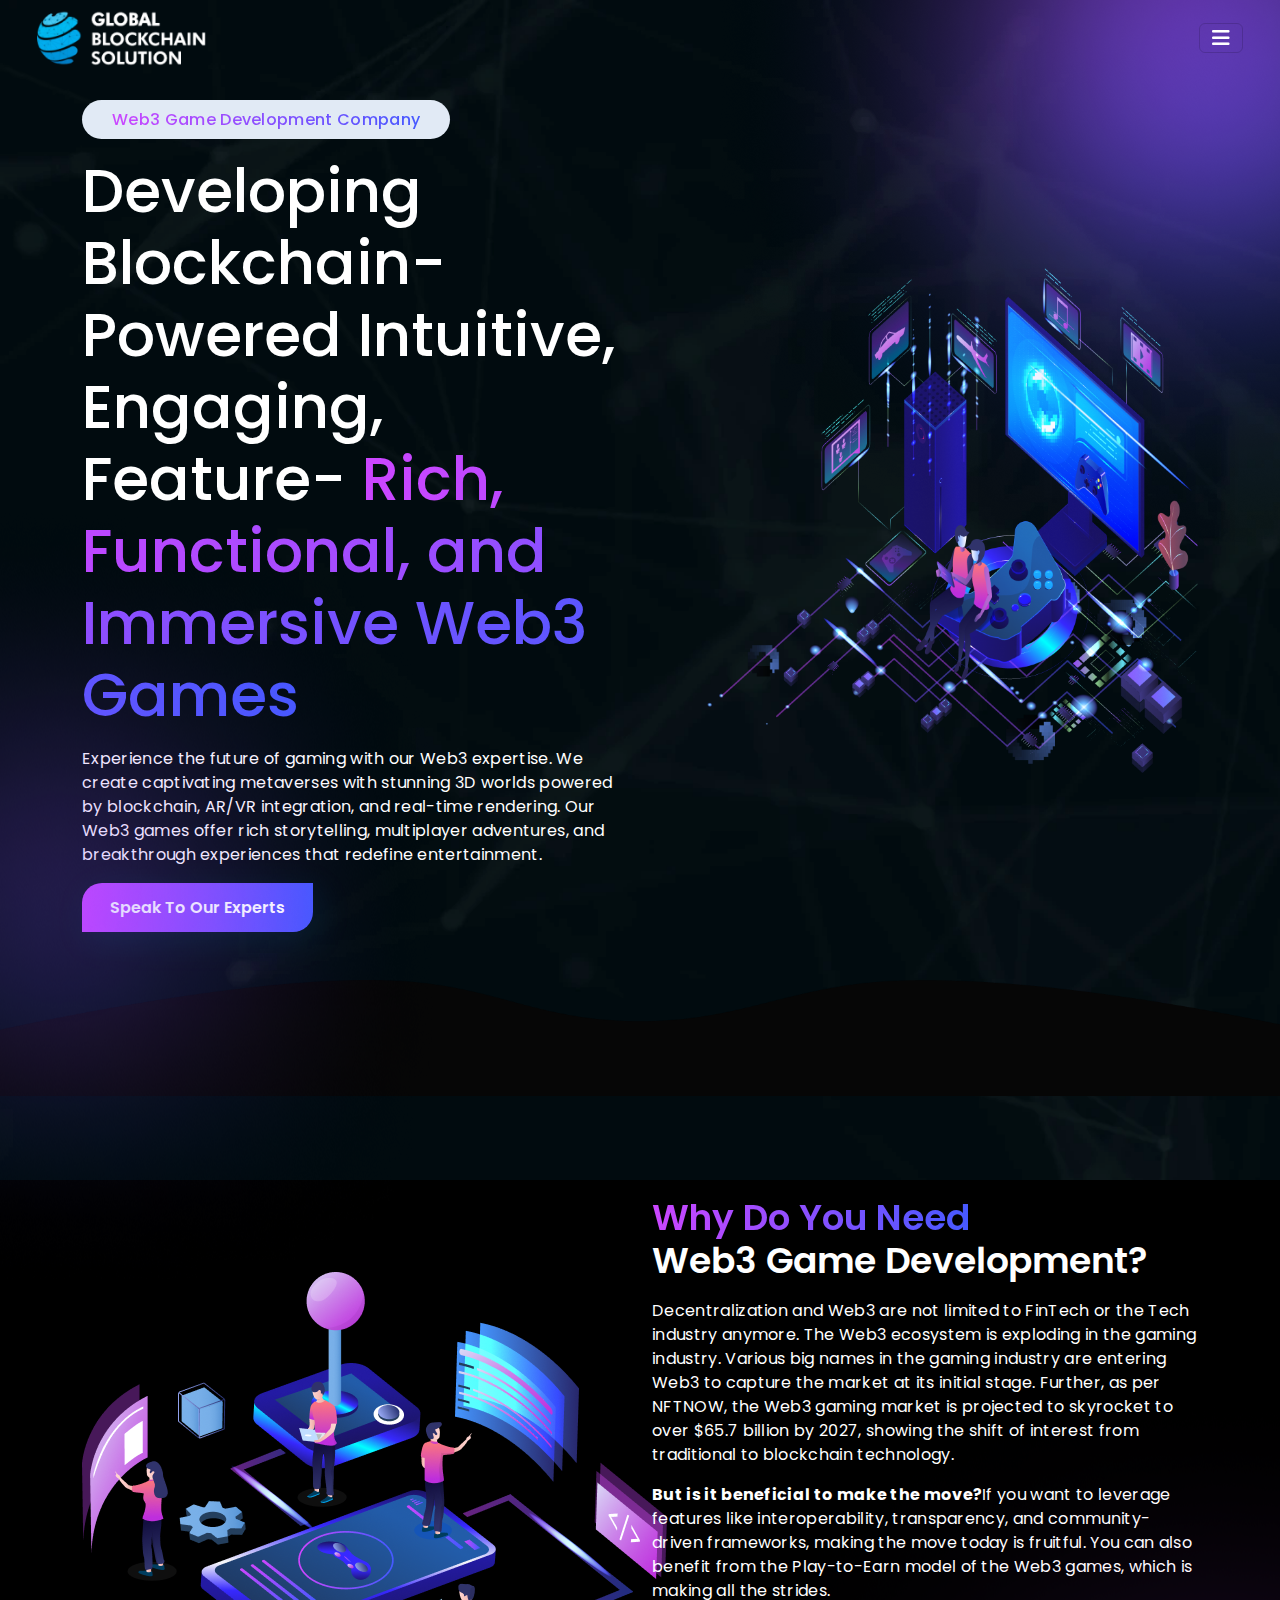
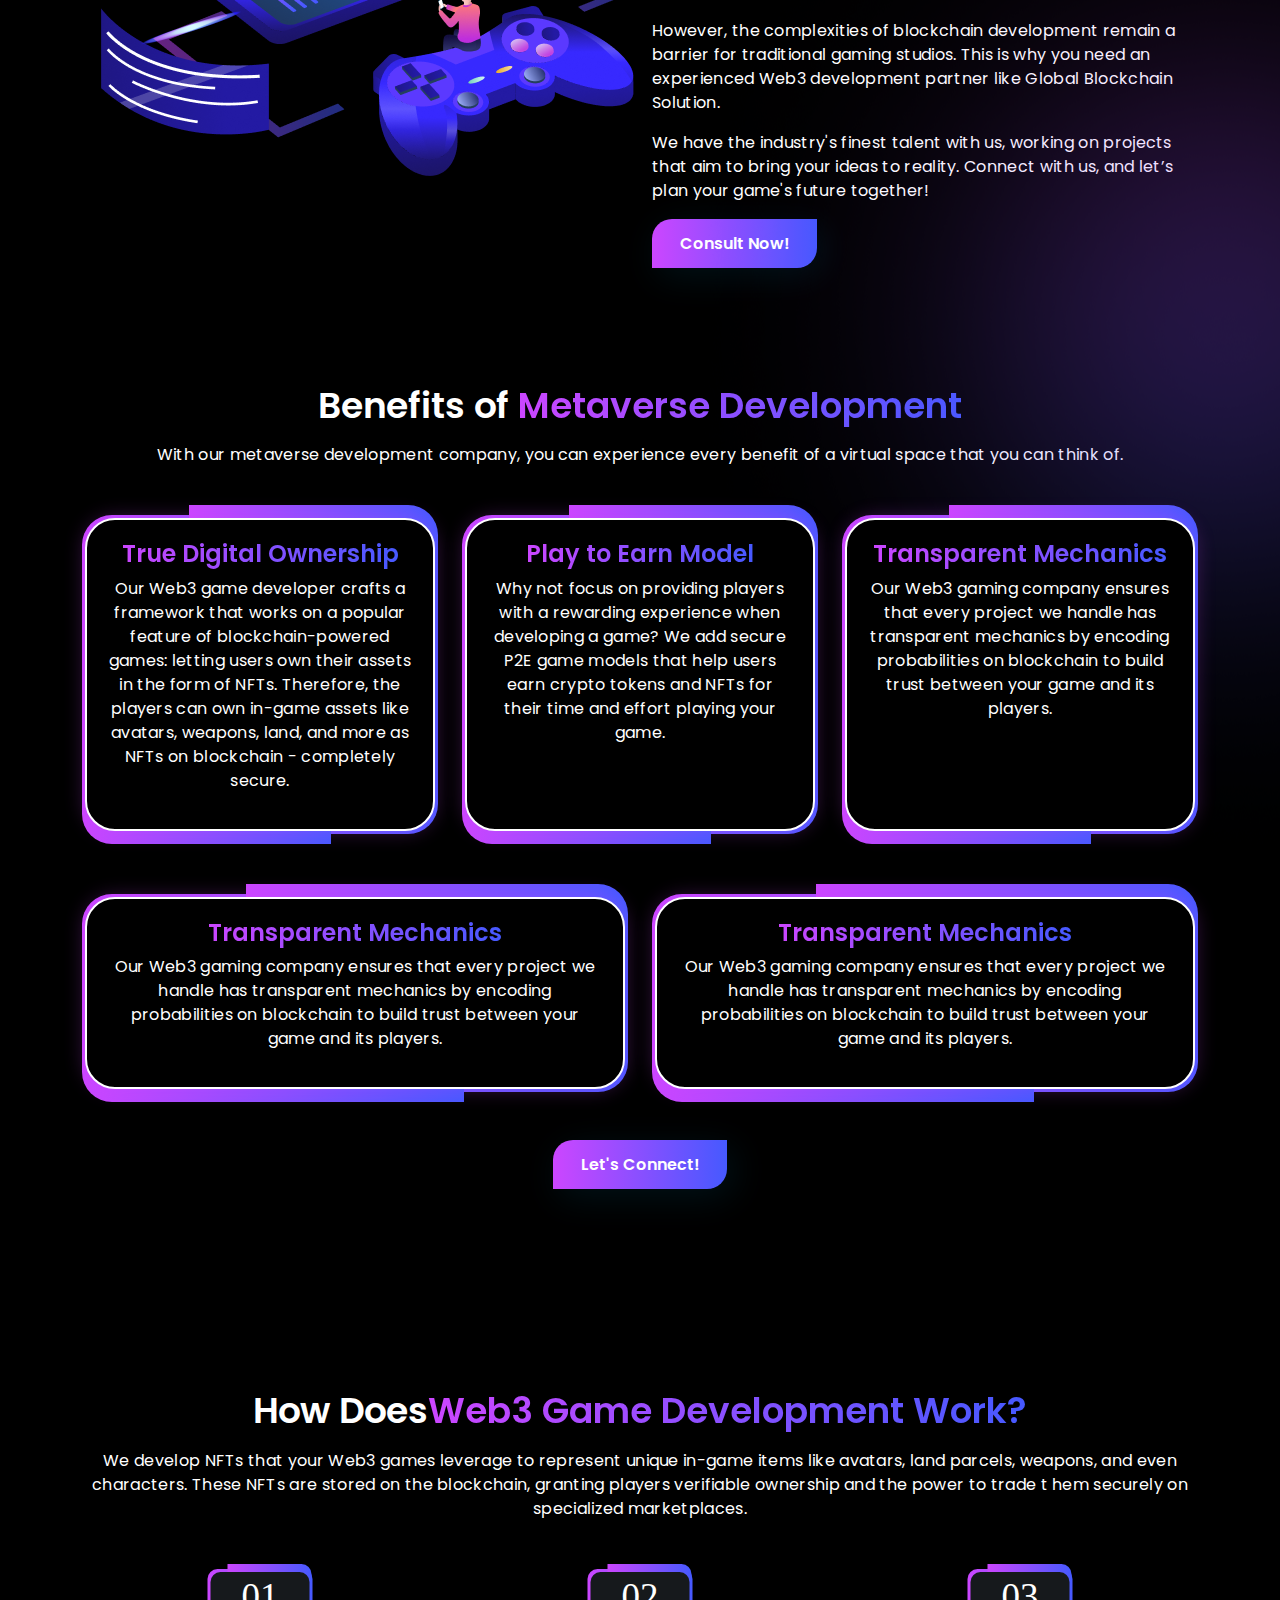
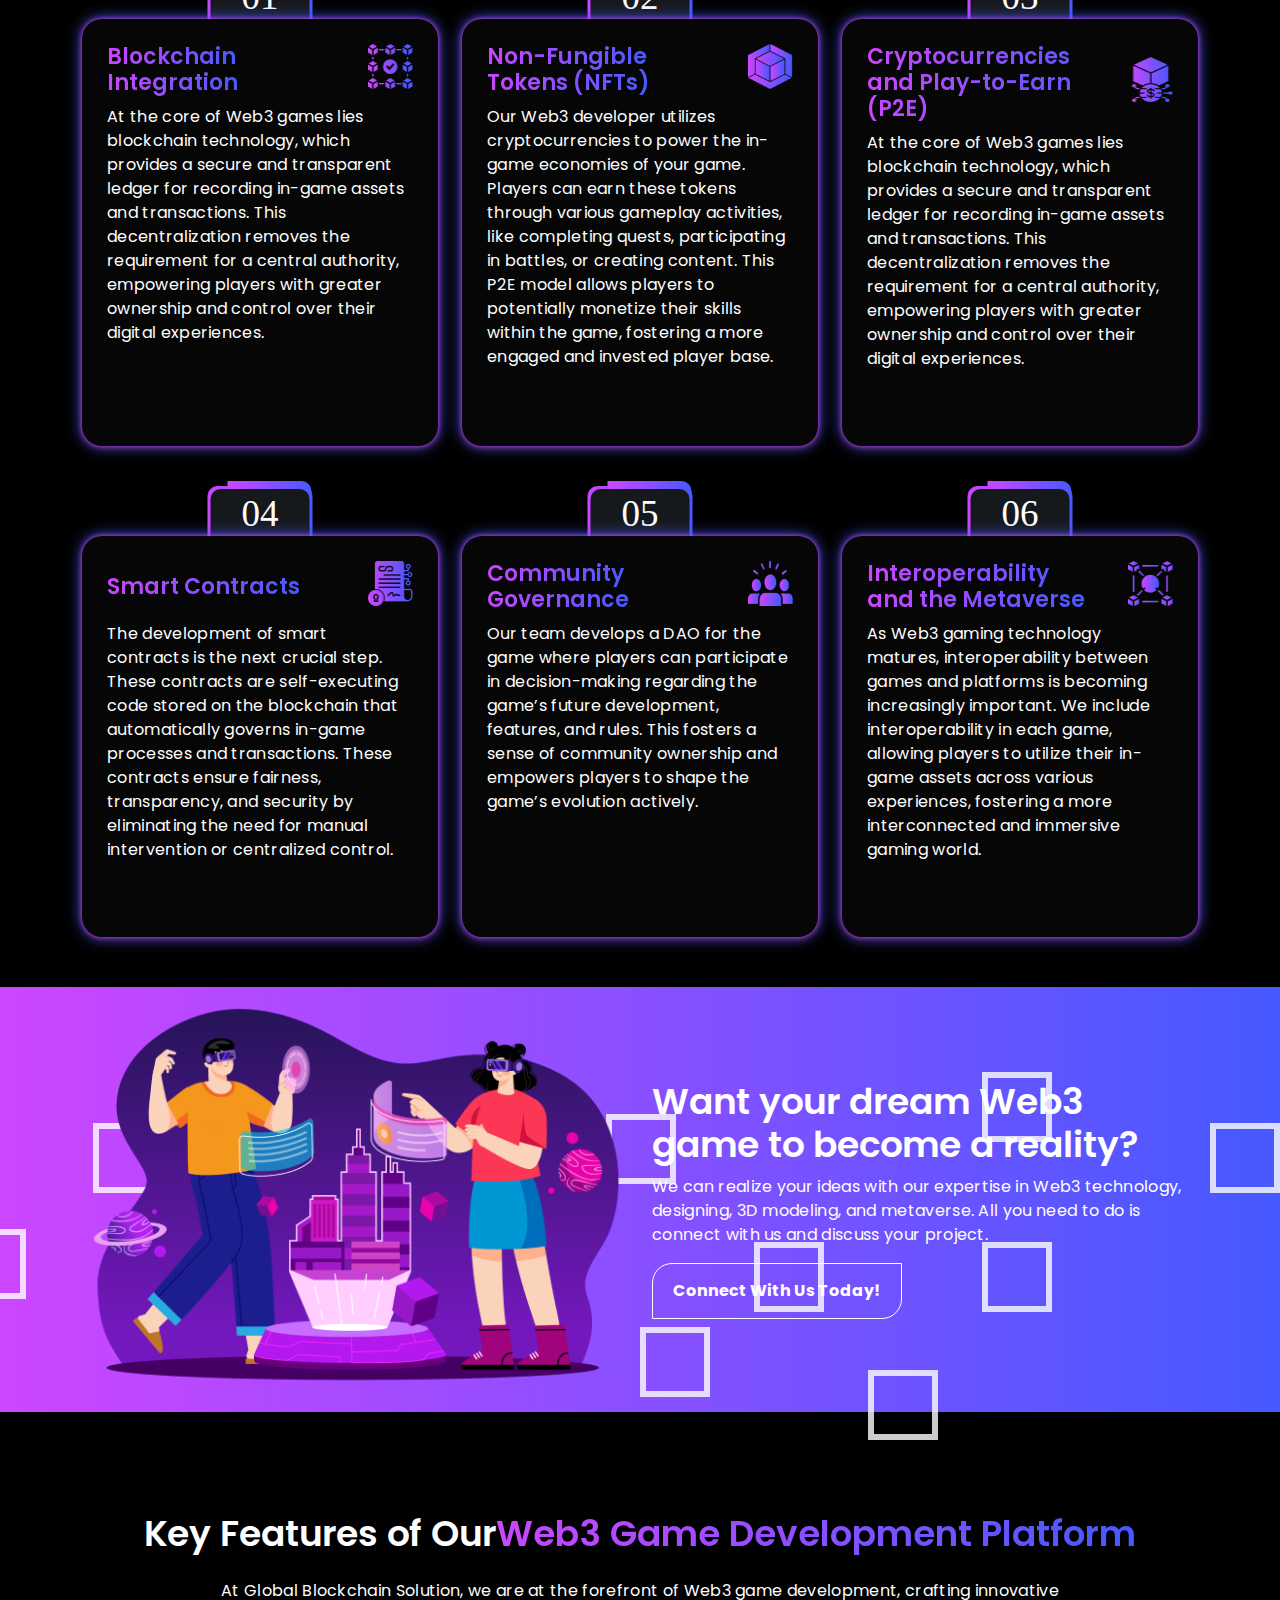
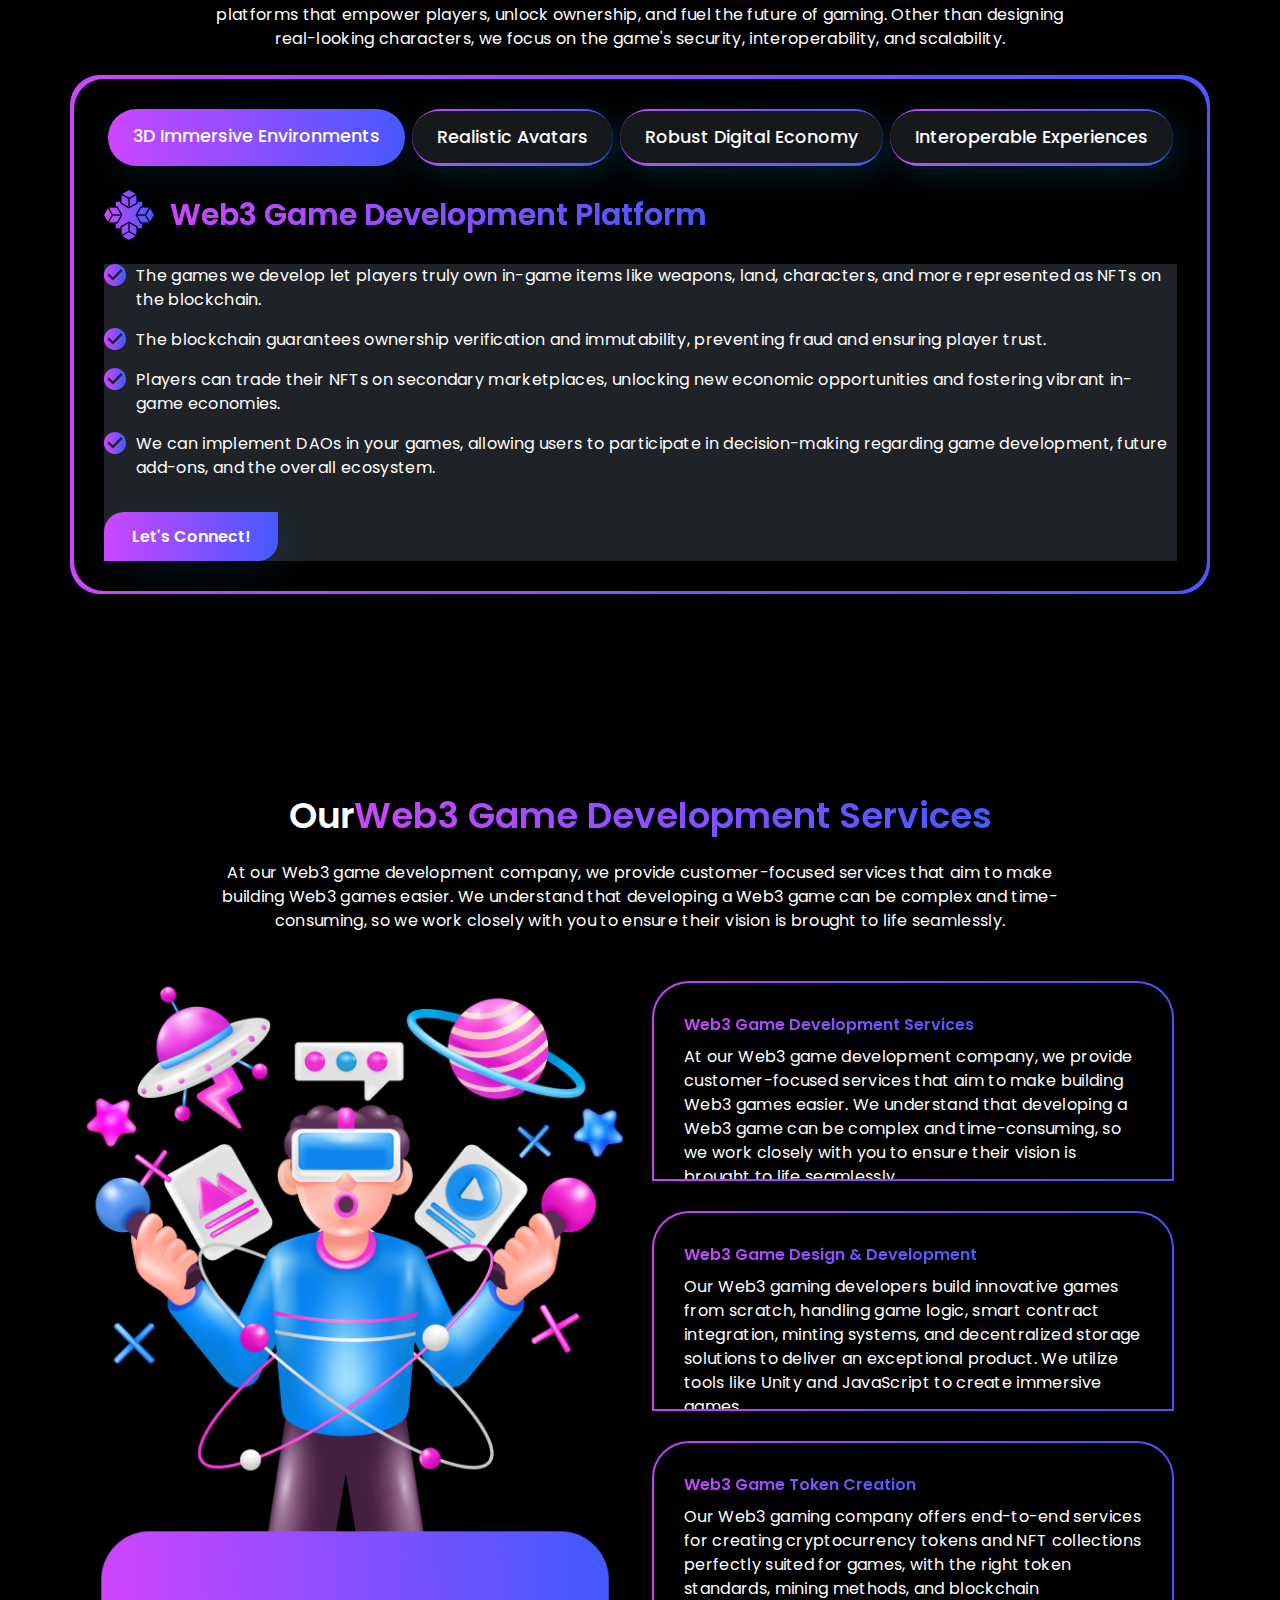
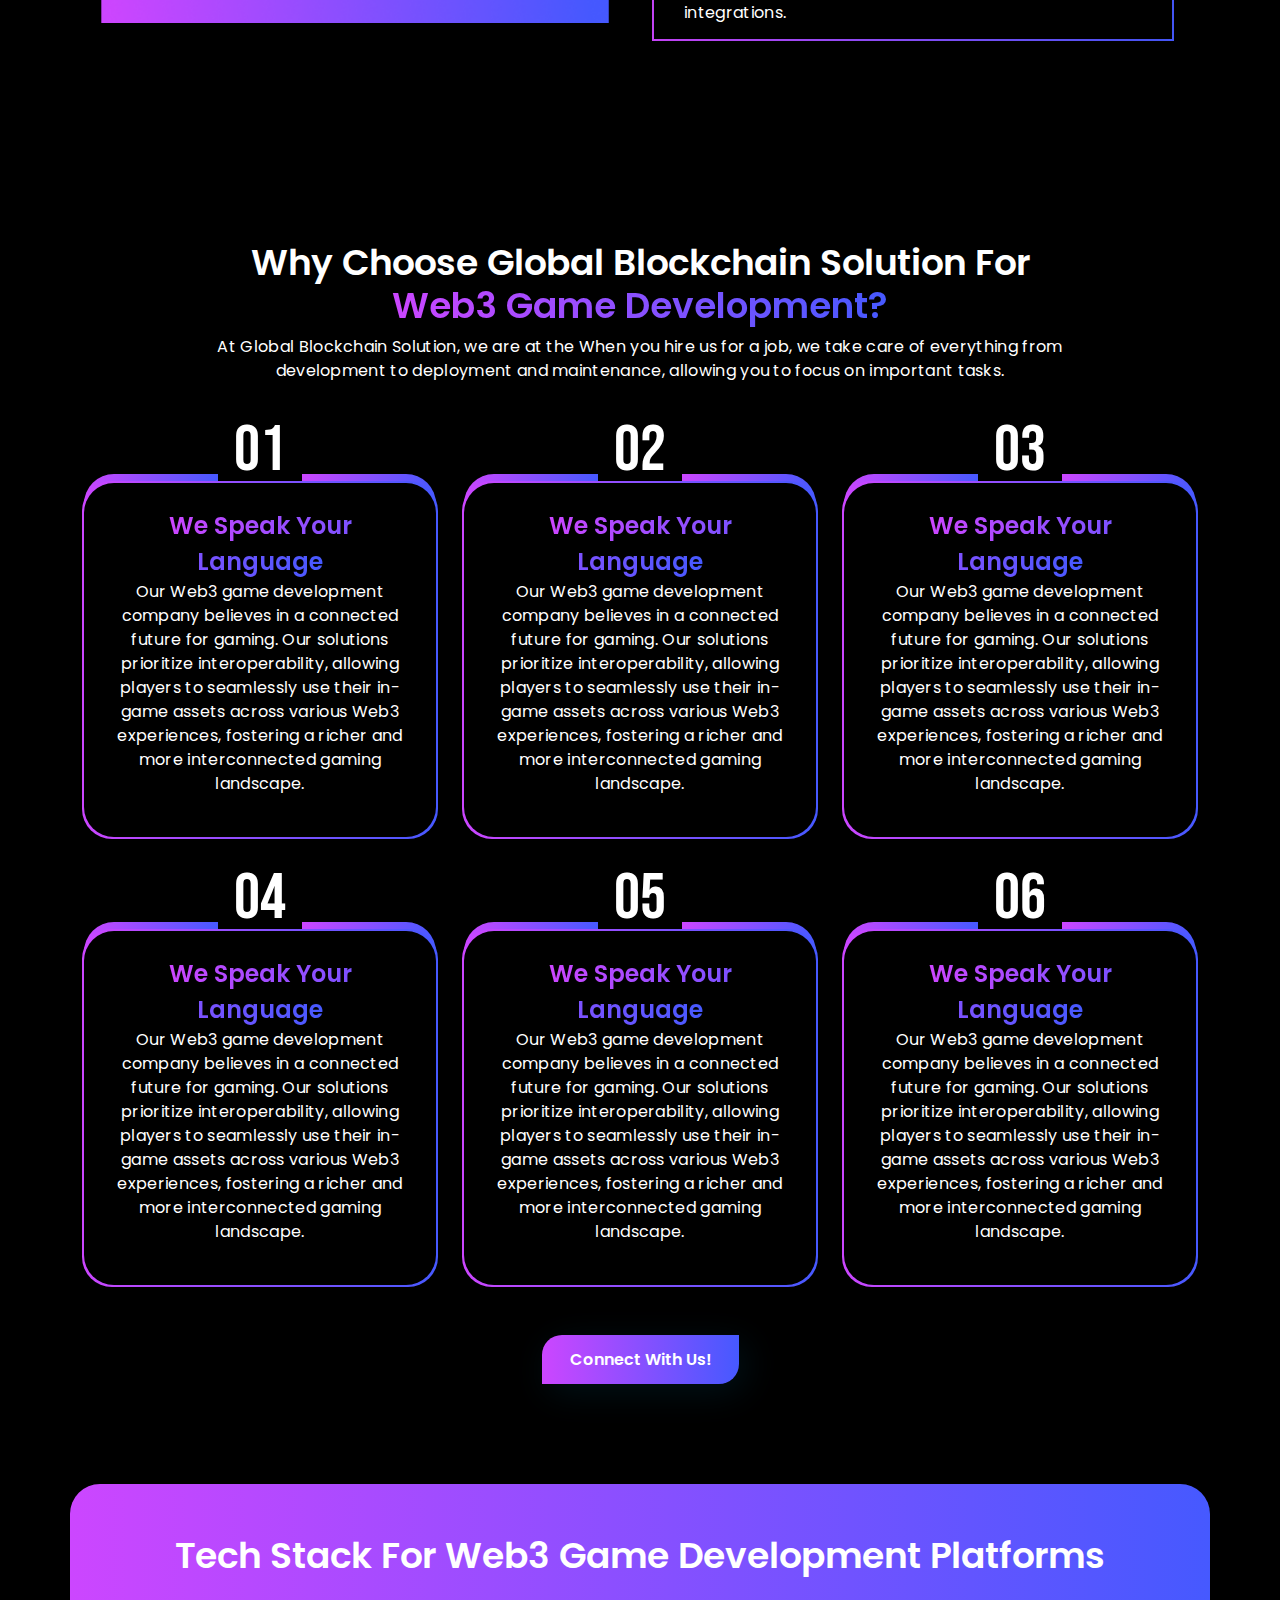
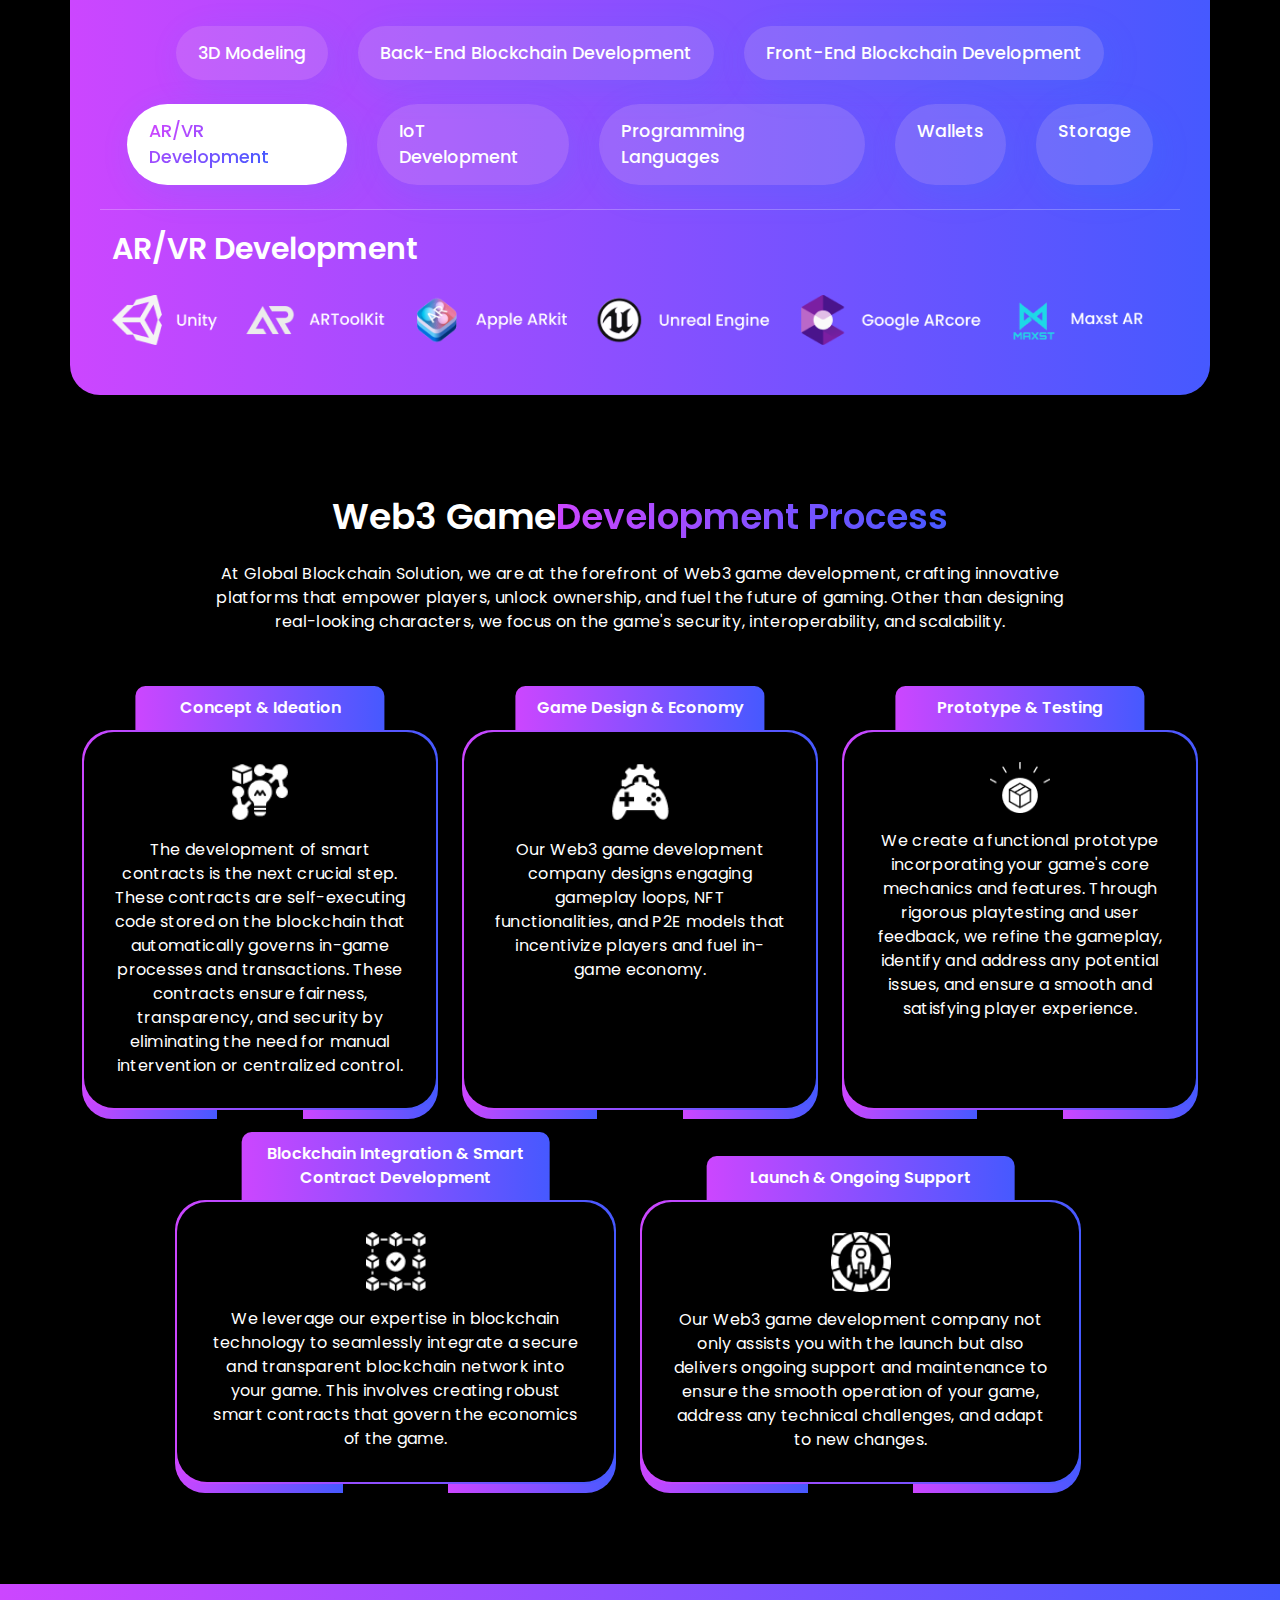
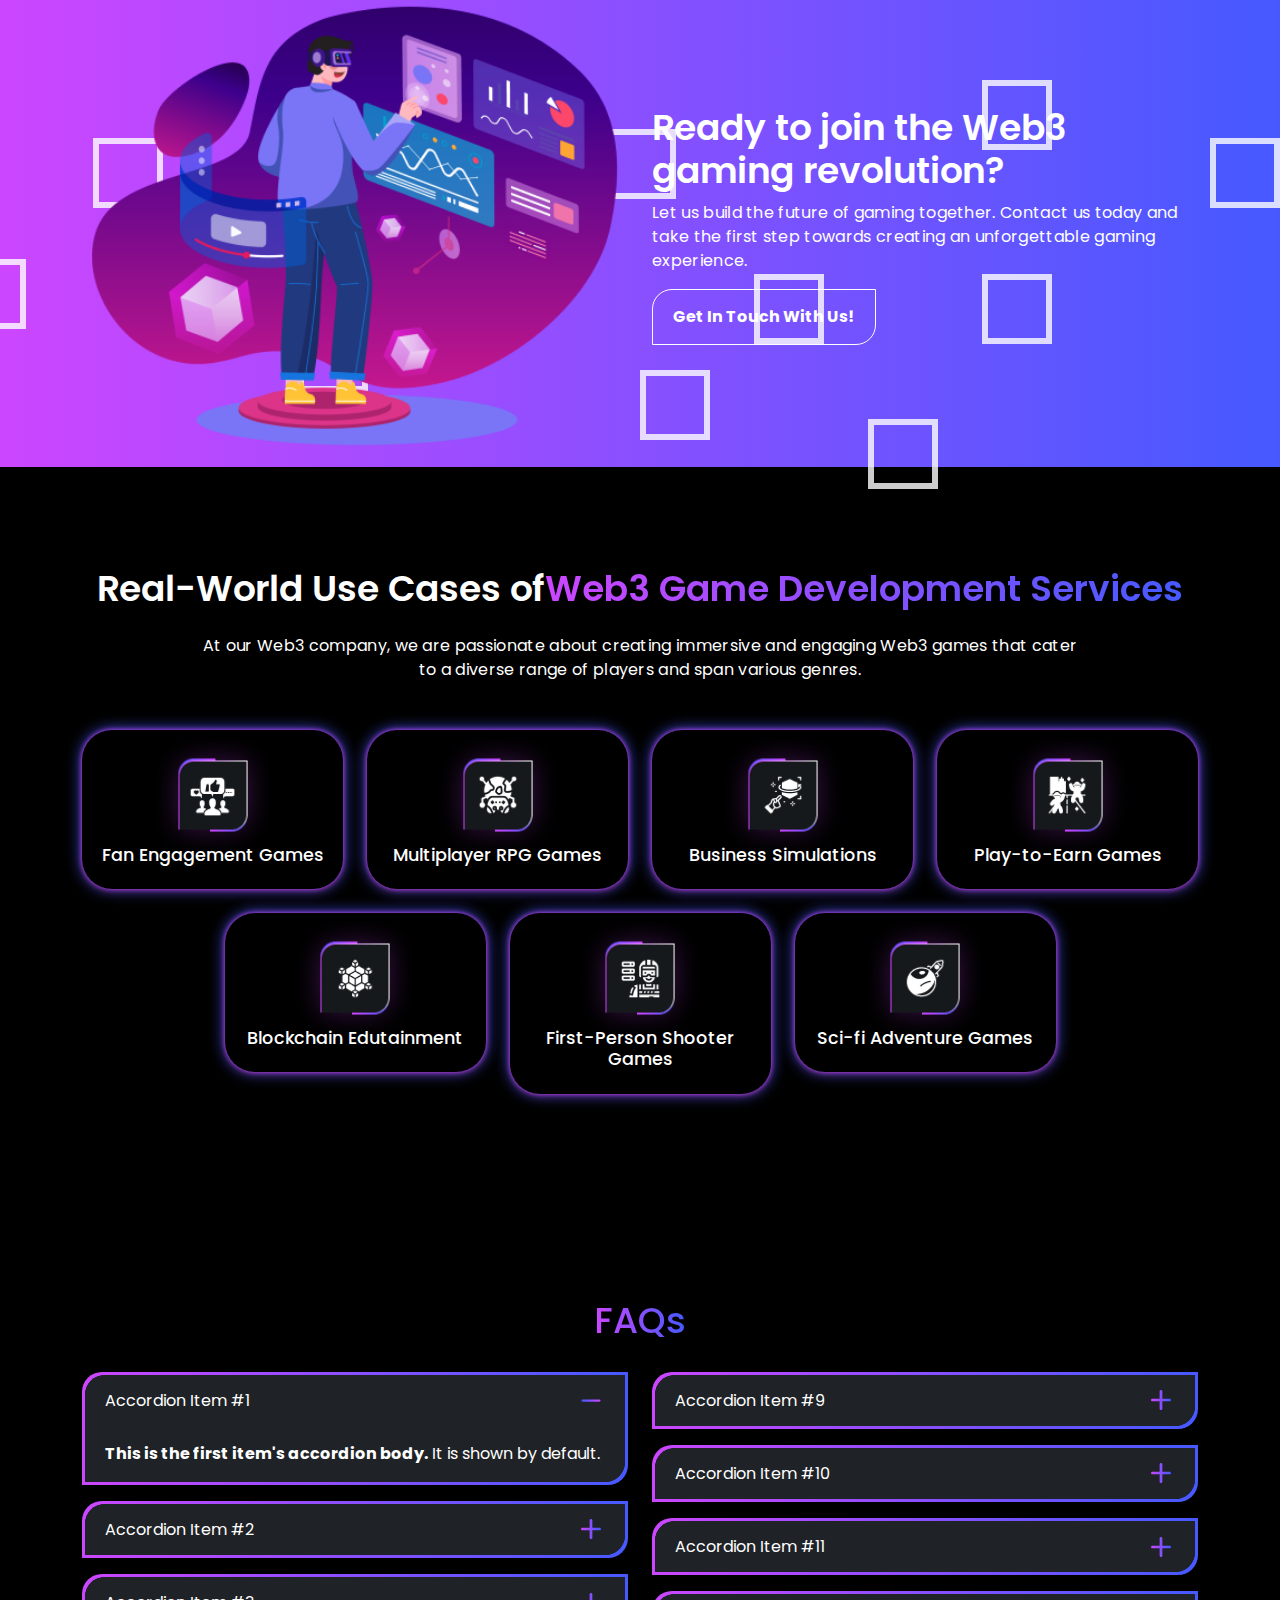
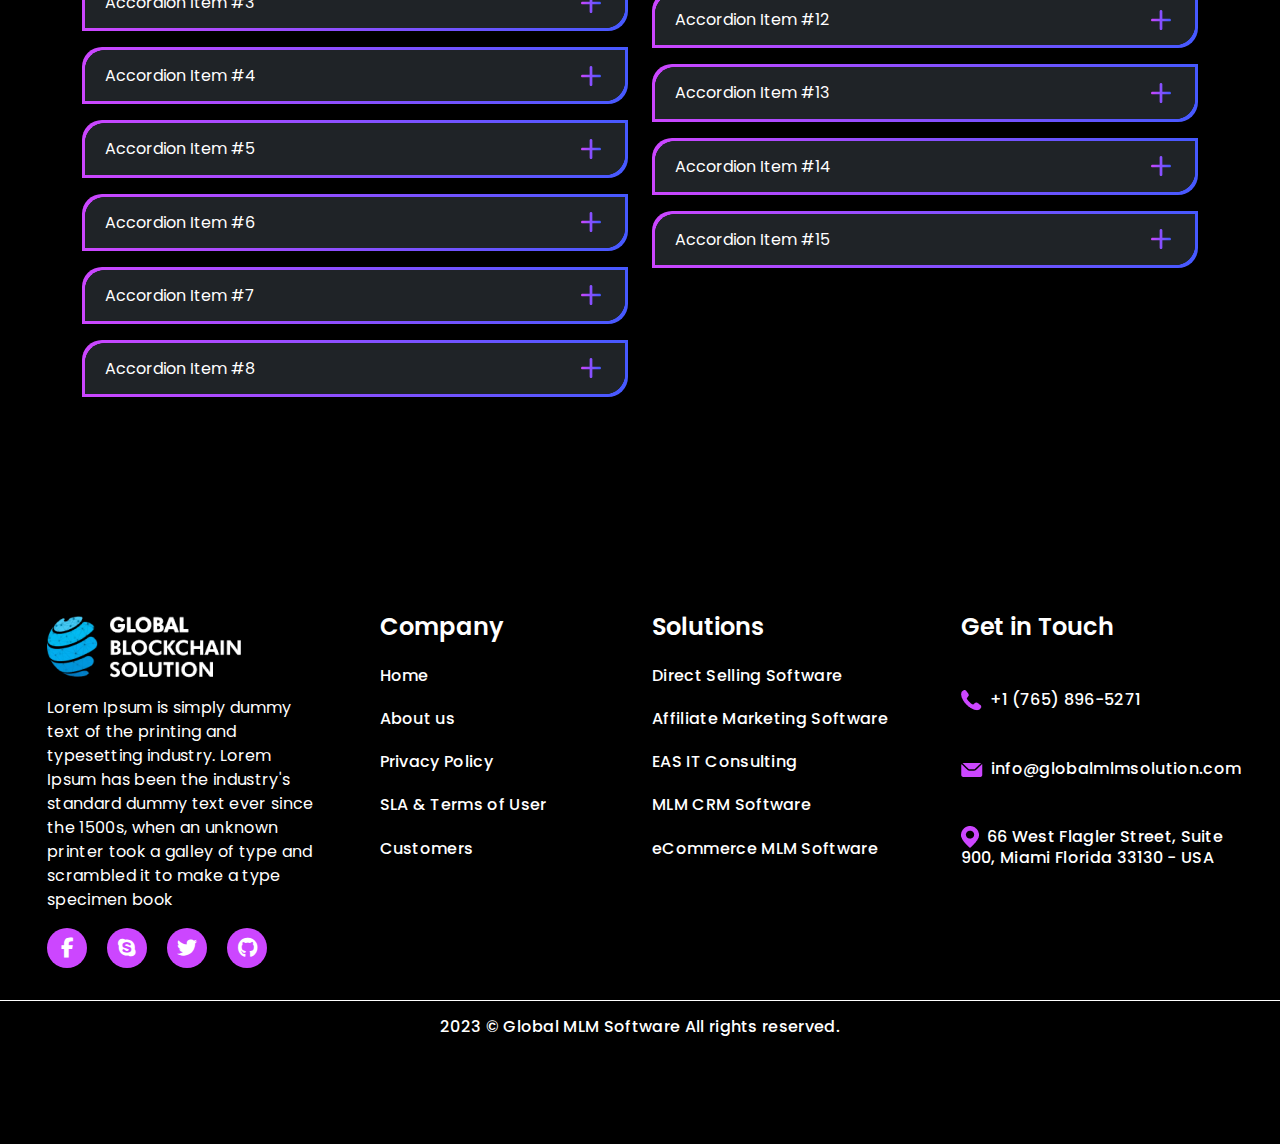
<file: html/index.html>
<!DOCTYPE html>
<html lang="en">

<head>
    <meta charset="UTF-8">
    <meta name="viewport" content="width=device-width, initial-scale=1.0">
    <link rel="shortcut icon" href="" type="image/x-icon">
    <title>student-website</title>
    <link rel="stylesheet" href="../css/all.css">
    <link rel="stylesheet" href="../css/style.css">
    <link rel="stylesheet" href="../css/bootstrap.min.css">
    <!-- <link rel="stylesheet" href="../css/owl.carousel.min.css">
    <link rel="stylesheet" href="../css/owl.theme.default.min.css">
    <link rel="stylesheet" href="/css/animate.css">-->
    <link
        href="https://fonts.googleapis.com/css2?family=Poppins:ital,wght@0,100;0,200;0,300;0,400;0,500;0,600;0,700;0,800;0,900;1,100;1,200;1,300;1,400;1,500;1,600;1,700;1,800;1,900&family=Roboto:ital,wght@0,100;0,300;0,400;0,500;0,700;0,900;1,100;1,300;1,400;1,500;1,700;1,900&display=swap"
        rel="stylesheet">
    <!-- <script src="/js/jquery.min.js"></script>
    <script src="/js/owl.carousel.min.js"></script>
    <script src="/js/wow.js"></script> -->
</head>

<body>
    <!-- navbar start -->
    <!-- <div id="cursor"></div>
    <div id="cursor-blr"></div> -->
    <nav class="navbar fixed-top px-25 pt-1">
        <div class="container-fluid ">
            <a class="navbar-brand" href="index.html"><img src="/img/logo-nav.png" alt="brand-logo"
                    class="nav-logo"></a>
            <button class="navbar-toggler" type="button" data-bs-toggle="offcanvas" data-bs-target="#offcanvasNavbar"
                aria-controls="offcanvasNavbar" aria-label="Toggle navigation">
                <i class="fa-solid fa-bars white"></i>
            </button>
            <div class="offcanvas offcanvas-end py-3" tabindex="-1" id="offcanvasNavbar"
                aria-labelledby="offcanvasNavbarLabel">
                <div class="offcanvas-header p-0 ">
                    <a class="navbar-brand" href="index.html"><img src="/img/logo-dark_result.webp" alt="brand-logo"
                            class="menu-logo"></a>
                    <button type="button" class="btn-close m-0" data-bs-dismiss="offcanvas" aria-label="Close"></button>
                </div>
                <div class="offcanvas-body ps-4 pe-0 ">
                    <ul class="navbar-nav justify-content-end flex-grow-1 menu1">
                        <li class="nav-item dropdown">
                            <a class="nav-link fs-20 fw-normal black" href="#" role="button" data-bs-toggle="dropdown"
                                aria-expanded="false">
                                Services
                            </a>
                            <ul class="dropdown-menu">
                                <li><a class="dropdown-item" href="#">Action</a></li>
                                <li><a class="dropdown-item" href="#">Another action</a></li>
                                <li>
                                    <hr class="dropdown-divider">
                                </li>
                                <li><a class="dropdown-item" href="#">Something else here</a></li>
                            </ul>
                        </li>
                        <li class="nav-item">
                            <a class="nav-link fs-20 fw-normal black" aria-current="page" href="#">Industries</a>
                        </li>
                        <li class="nav-item">
                            <a class="nav-link fs-20 fw-normal black" href="#">Blog</a>
                        </li>
                        <li class="nav-item">
                            <a class="nav-link fs-20 fw-normal black" href="#">Contact Us</a>
                        </li>
                        <hr>
                    </ul>
                    <div class="gmlmcontact-info">
                        <div class="media d-flex mt-3">
                            <div class="media-left">
                                <div class="media-icon">
                                    <img src="/img/mail.png" alt="mail">
                                </div>
                            </div>
                            <div class="media-body ps-2">
                                <h3 class="m-0 fs-20 fw-medium ">Email</h3>
                                <a id="menu-list-content" href="mailto:info@globalblockchainsolution.tech"
                                    target="_blank" rel="noopener"
                                    class="black text-decoration-none fs-18">info@globalblockchainsolution.tech</a>
                            </div>
                        </div>
                        <div class="media d-flex mt-3">
                            <div class="media-left">
                                <div class="media-icon">
                                    <img src="/img/whatsapp.png" alt="whatsapp">
                                </div>
                            </div>
                            <div class="media-body ps-2">
                                <h3 class="m-0 fs-20 fw-medium ">WhatsApp</h3>
                                <a id="menu-list-content" href="https://wa.me/1(765) 896-5271" target="_blank"
                                    rel="noopener" class="black text-decoration-none fs-18">+1
                                    (765) 896-5271</a>
                            </div>
                        </div>
                        <div class="media d-flex mt-3">
                            <div class="media-left">
                                <div class="media-icon">
                                    <img src="/img/telegram.png" alt="telegram">
                                </div>
                            </div>
                            <div class="media-body ps-2">
                                <h3 class="m-0 fs-20 fw-medium">Telegram</h3>
                                <a id="menu-list-content" href="https://t.me/globalblockchainsolution" target="_blank"
                                    rel="noopener" class="black text-decoration-none fs-18">globalblockchainsolution
                                </a>
                            </div>
                        </div>
                        <hr>
                    </div>
                </div>
            </div>
        </div>
    </nav>
    <!-- navbar end -->

    <!-- slider area start -->
    <div class="container-fluid home-bg  py-100">
        <div class="container  ">
            <div class="row align-items-center justify-content-center">
                <div class="col-md-6">
                    <div class="left-section">
                        <h1 class="fs-16 h1-bg mb-0">
                            <span class="title-span">Web3 Game Development Company</span>
                        </h1>
                        <h2 class="fs-60 white my-3">
                            Developing Blockchain-Powered Intuitive, Engaging, Feature-
                            <span class="title-span">Rich, Functional, and Immersive Web3 Games</span>
                        </h2>
                        <p class="fs-16 white fw-normal mb-3">Experience the future of gaming with our Web3 expertise.
                            We create captivating
                            metaverses with stunning 3D worlds powered by blockchain, AR/VR integration, and real-time
                            rendering. Our Web3 games offer rich storytelling, multiplayer adventures, and breakthrough
                            experiences that redefine entertainment.
                        </p>
                        <button class="button-btn text-decoration-none white fw-semibold">Speak to our Experts</button>
                    </div>
                </div>
                <div class="col-md-6">
                    <div class="hero-img">
                        <img src="/img/hero-slider-img.png" alt="slider img" width="100%">
                    </div>
                </div>
            </div>
        </div>
        <div class="wave_animation mt-5">
            <div class="wave_shape">
                <img src="/img/wave_shape.png" alt="" width="100%">
            </div>
        </div>
        <div class="effect-1"><img src="/img/effect-1.png" alt="effect-1"></div>
        <div class="effect-2"><img src="/img/effect-2.png" alt="effect-2"></div>
    </div>
    <!-- slider area end -->

    <!-- Why Do You Need area start -->
    <div class="container-fluid">
        <div class="container">
            <div class="row  align-items-center justify-content-center">
                <div class="col-md-6">
                    <div class="left-section">
                        <img src="/img/need-img.png" alt="need-img">
                    </div>
                </div>
                <div class="col-md-6">
                    <div class="right-section">
                        <h2 class="fs-36 white my-3 fw-semibold">
                            <span class="title-span">Why Do You Need</span> <br>Web3 Game Development?
                        </h2>
                        <p class="fs-16 white fw-normal mb-3">Decentralization and Web3 are not limited to FinTech or
                            the Tech industry anymore. The Web3 ecosystem is exploding in the gaming industry. Various
                            big names in the gaming industry are entering Web3 to capture the market at its initial
                            stage. Further, as per NFTNOW, the Web3 gaming market is projected to skyrocket to over
                            $65.7 billion by 2027, showing the shift of interest from traditional to blockchain
                            technology.
                        <p class="fs-16 white fw-normal mb-3">
                            <b>But is it beneficial to make the move?</b>If you want to leverage features like
                            interoperability, transparency, and community-driven frameworks, making the move today is
                            fruitful. You can also benefit from the Play-to-Earn model of the Web3 games, which is
                            making all the strides.
                        </p>
                        <p class="fs-16 white fw-normal mb-3">However, the complexities of blockchain development remain
                            a barrier for traditional gaming studios. This is why you need an experienced Web3
                            development partner like Global Blockchain Solution.
                        </p>
                        <p class="fs-16 white fw-normal mb-3">We have the industry's finest talent with us, working on
                            projects that aim to bring your ideas to reality. Connect with us, and let’s plan your
                            game's future together!
                        </p>
                        <button class="button-btn text-decoration-none white fw-semibold">Consult Now!</button>
                    </div>
                </div>
            </div>
        </div>
    </div>
    <!-- Why Do You Need area end -->

    <!--   Metaverse Development area start -->
    <div class="container-fluid py-100">
        <div class="container">
            <h2 class="fs-36 white my-3 fw-semibold text-center">
                Benefits of <span class="title-span">Metaverse Development</span>
            </h2>
            <p class="fs-16 white fw-normal  text-center">With our metaverse development company, you can experience
                every benefit of a virtual space that you can think of.
            </p>
            <div class="row mt-5 g-60 ">
                <div class="col-md-4">
                    <div class="play-shadow w-100">
                        <div class="Benifit-card text-center h-100 w-100 ">
                            <h2 class="fs-24 fw-semibold">
                                <span class="title-span">True Digital Ownership</span>
                            </h2>
                            <p class="fs-16 white fw-normal">Our Web3 game developer crafts a framework that works on a
                                popular feature of blockchain-powered games: letting users own their assets in the form
                                of NFTs. Therefore, the players can own in-game assets like avatars, weapons, land, and
                                more as NFTs on blockchain - completely secure.
                            </p>
                        </div>
                    </div>
                </div>
                <div class="col-md-4">
                    <div class="play-shadow h-100 w-100">
                        <div class="Benifit-card text-center h-100 w-100 ">
                            <h2 class="fs-24 fw-semibold">
                                <span class="title-span">Play to Earn Model</span>
                            </h2>
                            <p class="fs-16 white fw-normal">Why not focus on providing players with a rewarding
                                experience when developing a game? We add secure P2E game models that help users earn
                                crypto tokens and NFTs for their time and effort playing your game.
                            </p>
                        </div>
                    </div>
                </div>
                <div class="col-md-4">
                    <div class="play-shadow h-100 w-100">
                        <div class="Benifit-card text-center h-100 w-100 ">
                            <h2 class="fs-24 fw-semibold">
                                <span class="title-span">Transparent Mechanics</span>
                            </h2>
                            <p class="fs-16 white fw-normal">Our Web3 gaming company ensures that every project we
                                handle has transparent mechanics by encoding probabilities on blockchain to build trust
                                between your game and its players.
                            </p>
                        </div>
                    </div>
                </div>
                <div class="col-md-6">
                    <div class="play-shadow h-100 w-100">
                        <div class="Benifit-card text-center h-100 w-100 ">
                            <h2 class="fs-24 fw-semibold">
                                <span class="title-span">Transparent Mechanics</span>
                            </h2>
                            <p class="fs-16 white fw-normal">Our Web3 gaming company ensures that every project we
                                handle has transparent mechanics by encoding probabilities on blockchain to build trust
                                between your game and its players.
                            </p>
                        </div>
                    </div>
                </div>
                <div class="col-md-6">
                    <div class="play-shadow h-100 w-100">
                        <div class="Benifit-card text-center h-100 w-100 ">
                            <h2 class="fs-24 fw-semibold">
                                <span class="title-span">Transparent Mechanics</span>
                            </h2>
                            <p class="fs-16 white fw-normal">Our Web3 gaming company ensures that every project we
                                handle has transparent mechanics by encoding probabilities on blockchain to build trust
                                between your game and its players.
                            </p>
                        </div>
                    </div>
                </div>
            </div>
            <div class="text-center mt-5">
                <button class="button-btn text-decoration-none white fw-semibold ">Let's Connect!</button>
            </div>
        </div>
        <div class="effect-3">
            <img src="/img/dot-3.png" alt="" width="100%">
        </div>
    </div>
    <!--   Metaverse Development area end -->

    <!-- How Does Web3 Game Development area start -->
    <div class="container-fluid py-100">
        <div class="container ">
            <div class="row">
                <h2 class="fs-36 white fw-semibold text-center mb-3">
                    How Does<span class="title-span">Web3 Game Development Work?</span>
                </h2>
                <p class="fs-16 white fw-normal text-center mb-5">We develop NFTs that your Web3 games leverage to
                    represent
                    unique in-game items like avatars, land parcels, weapons, and even characters. These NFTs are stored
                    on the blockchain, granting players verifiable ownership and the power to trade t hem securely on
                    specialized marketplaces.
                </p>
            </div>
            <div class="row g-90">
                <div class="col-md-4">
                    <div class="step text-center">
                        <span class="white">01</span>
                    </div>
                    <div class="work-shadow">
                        <div class="img-content-box d-flex justify-content-between align-items-center flex-nowrap">
                            <h2 class="fs-22  fw-semibold title-span">
                                Blockchain <BR>Integration
                            </h2>
                            <img src="/img/step-img-1.png" alt="Blockchain Integration" class="mb-3">
                        </div>
                        <p class="fs-16 white fw-normal mb-0">At the core of Web3 games lies blockchain
                            technology, which provides a secure and transparent ledger for recording in-game assets
                            and transactions. This decentralization removes the requirement for a central authority,
                            empowering players with greater ownership and control over their digital experiences.
                        </p>
                    </div>
                </div>
                <div class="col-md-4">
                    <div class="step text-center">
                        <span class="white">02</span>
                    </div>
                    <div class="work-shadow">
                        <div class="img-content-box d-flex justify-content-between align-items-center">
                            <h2 class="fs-22  fw-semibold title-span">
                                Non-Fungible <BR>Tokens (NFTs)
                            </h2>
                            <img src="/img/step-img-2.png" alt="Blockchain Integration" class="mb-3">
                        </div>
                        <p class="fs-16 white fw-normal mb-0">Our Web3 developer utilizes cryptocurrencies to power the
                            in-game economies of your game. Players can earn these tokens through various gameplay
                            activities, like completing quests, participating in battles, or creating content. This P2E
                            model allows players to potentially monetize their skills within the game, fostering a more
                            engaged and invested player base.
                        </p>
                    </div>
                </div>
                <div class="col-md-4">
                    <div class="step text-center">
                        <span class="white">03</span>
                    </div>
                    <div class="work-shadow">
                        <div class="img-content-box d-flex justify-content-between align-items-center">
                            <h2 class="fs-22 fw-semibold title-span">
                                Cryptocurrencies <BR>and Play-to-Earn (P2E)
                            </h2>
                            <img src="/img/step-img-3.png" alt="Blockchain Integration" class="mb-3">
                        </div>
                        <p class="fs-16 white fw-normal mb-0">At the core of Web3 games lies blockchain
                            technology, which provides a secure and transparent ledger for recording in-game assets
                            and transactions. This decentralization removes the requirement for a central authority,
                            empowering players with greater ownership and control over their digital experiences.
                        </p>
                    </div>
                </div>
                <div class="col-md-4">
                    <div class="step text-center">
                        <span class="white">04</span>
                    </div>
                    <div class="work-shadow">
                        <div class="img-content-box d-flex justify-content-between align-items-center">
                            <h2 class="fs-22  fw-semibold title-span">
                                Smart Contracts
                            </h2>
                            <img src="/img/step-img-4.png" alt="Blockchain Integration" class="mb-3">
                        </div>
                        <p class="fs-16 white fw-normal mb-0">The development of smart contracts is the next crucial
                            step. These contracts are self-executing code stored on the blockchain that automatically
                            governs in-game processes and transactions. These contracts ensure fairness, transparency,
                            and security by eliminating the need for manual intervention or centralized control.
                        </p>
                    </div>
                </div>
                <div class="col-md-4">
                    <div class="step text-center">
                        <span class="white">05</span>
                    </div>
                    <div class="work-shadow">
                        <div class="img-content-box d-flex justify-content-between align-items-center">
                            <h2 class="fs-22 fw-semibold title-span">
                                Community<BR>Governance
                            </h2>
                            <img src="/img/step-img-5.png" alt="Blockchain Integration" class="mb-3">
                        </div>
                        <p class="fs-16 white fw-normal mb-0">Our team develops a DAO for the game where players can
                            participate in decision-making regarding the game’s future development, features, and rules.
                            This fosters a sense of community ownership and empowers players to shape the game’s
                            evolution actively.
                        </p>
                    </div>
                </div>
                <div class="col-md-4">
                    <div class="step text-center">
                        <span class="white">06</span>
                    </div>
                    <div class="work-shadow">
                        <div class="img-content-box d-flex justify-content-between align-items-center">
                            <h2 class="fs-22  fw-semibold title-span">
                                Interoperability<BR>and the Metaverse
                            </h2>
                            <img src="/img/step-img-6.png" alt="Blockchain Integration" class="mb-3">
                        </div>
                        <p class="fs-16 white fw-normal mb-0">As Web3 gaming technology matures, interoperability
                            between games and platforms is becoming increasingly important. We include interoperability
                            in each game, allowing players to utilize their in-game assets across various experiences,
                            fostering a more interconnected and immersive gaming world.
                        </p>
                    </div>
                </div>
            </div>
        </div>
    </div>
    <!-- How Does Web3 Game Development area end -->

    <!-- Want your dream area start -->
    <div class="container-fluid bg-gradient-clr">
        <div class="container">
            <div class="row wraper py-3 align-items-center justify-content-center">
                <div class="col-md-6">
                    <img src="/img/dream-img-left.png" alt="" width="100%">
                </div>
                <div class="col-md-6">
                    <h2 class="fs-36 fw-semibold white">Want your dream Web3 game to become a reality?</h2>
                    <p class="fs-16 white fw-normal mb-3">We can realize your ideas with our expertise in Web3
                        technology, designing, 3D modeling, and metaverse. All you need to do is connect with us and
                        discuss your project.
                    </p>
                    <button class="button-outline-btn ">Connect With Us Today!</button>
                </div>
                <div class="box">
                    <div></div>
                    <div></div>
                    <div></div>
                    <div></div>
                    <div></div>
                    <div></div>
                    <div></div>
                    <div></div>
                    <div></div>
                    <div></div>
                    <div></div>
                    <div></div>
                </div>
            </div>
        </div>
    </div>
    <!-- Want your dream area end -->

    <!-- Key Features area start -->
    <div class="container-fluid py-100">
        <div class="container">
            <div class="row">
                <h2 class="fs-36 white fw-semibold text-center mb-4">
                    Key Features of Our<span class="title-span">Web3 Game Development Platform</span>
                </h2>
                <p class="fs-16 white fw-normal text-center w-80 m-auto">At Global Blockchain Solution, we are at
                    the
                    forefront of
                    Web3 game development, crafting innovative platforms that empower players, unlock ownership, and
                    fuel the future of gaming. Other than designing real-looking characters, we focus on the game's
                    security, interoperability, and scalability.
                </p>
                <div class="contract-shadow mt-4">
                    <div class="contract-shadow-inner ">
                        <div class="link-btn d-flex d-md-flex justify-content-around mb-4">
                            <a href="" class="button-btn-2 text-decoration-none fs-18 fw-medium active">3D Immersive
                                Environments</a>
                            <div class="border-btn">
                                <a href="" class="button-btn-2 text-decoration-none fs-18 fw-medium">
                                    Realistic Avatars
                                </a>
                            </div>
                            <div class="border-btn">
                                <a href="" class="button-btn-2 text-decoration-none fs-18 fw-medium">Robust Digital
                                    Economy</a>
                            </div>
                            <div class="border-btn">
                                <a href="" class="button-btn-2 text-decoration-none fs-18 fw-medium">Interoperable
                                    Experiences</a>
                            </div>
                        </div>
                        <div class="Ownership-section align-items-center d-flex mb-4">
                            <img src="/img/Ownership-img.png" alt="Decentralized Ownership">
                            <span class="title-span"><span class="title-span fs-30 ms-3 fw-semibold">Web3 Game
                                    Development Platform</span>
                        </div>
                        <div class="accordion-body position-relative">
                            <ul>
                                <li class="white mb-3 fs-16 fw-normal">The games we develop let players truly own
                                    in-game items like weapons, land,
                                    characters, and more represented as NFTs on the blockchain.</li>
                                <li class="white mb-3 fs-16 fw-normal">The blockchain guarantees ownership
                                    verification
                                    and immutability, preventing fraud
                                    and ensuring player trust.</li>
                                <li class="white mb-3 fs-16 fw-normal">Players can trade their NFTs on secondary
                                    marketplaces, unlocking new economic
                                    opportunities and fostering vibrant in-game economies.</li>
                                <li class="white mb-3 fs-16 fw-normal">We can implement DAOs in your games, allowing
                                    users to participate in
                                    decision-making regarding game development, future add-ons, and the overall
                                    ecosystem.</li>
                            </ul>
                            <button class="button-btn text-decoration-none white fw-semibold mt-3">Let's
                                Connect!</button>
                        </div>
                    </div>
                </div>
            </div>
        </div>
    </div>
    <!-- Key Features area end -->

    <!-- web3 game Services area start -->
    <div class="container-fluid py-100">
        <div class="container">
            <div class="row align-items-center">
                <h2 class="fs-36 white fw-semibold text-center mb-4">
                    Our<span class="title-span">Web3 Game Development Services</span>
                </h2>
                <p class="fs-16 white fw-normal text-center w-80 m-auto">At our Web3 game development company, we
                    provide customer-focused services that aim to make building Web3 games easier. We understand
                    that
                    developing a Web3 game can be complex and time-consuming, so we work closely with you to ensure
                    their vision is brought to life seamlessly.
                </p>
                <div class="col-md-6">
                    <img src="/img/service_left-img.png" alt="service-img" width="100%">
                </div>
                <div class="col-md-6 mt-5">
                    <div class="scroll-container pe-4">
                        <div class="outer-box p2 bg-gradient-clr">
                            <div class="bg-two-shadow">
                                <span class="title-span fw-semibold">Web3 Game Development Services</span>
                                <p class="fs-16 white fw-normal mb-0 mt-2">
                                    At our Web3 game development company, we provide customer-focused services that
                                    aim
                                    to make building Web3
                                    games easier. We understand that developing a Web3 game can be complex and
                                    time-consuming, so we work
                                    closely with you to ensure their vision is brought to life seamlessly.
                                </p>
                            </div>
                        </div>
                        <div class="outer-box p2 bg-gradient-clr">
                            <div class="bg-two-shadow">
                                <span class="title-span fw-semibold">Web3 Game Design & Development</span>
                                <p class="fs-16 white fw-normal mb-0 mt-2">
                                    Our Web3 gaming developers build innovative games from scratch, handling game
                                    logic,
                                    smart contract integration, minting systems, and decentralized storage solutions
                                    to
                                    deliver an exceptional product. We utilize tools like Unity and JavaScript to
                                    create
                                    immersive games.
                                </p>
                            </div>
                        </div>
                        <div class="outer-box p2 bg-gradient-clr">
                            <div class="bg-two-shadow">
                                <span class="title-span fw-semibold">Web3 Game Token Creation</span>
                                <p class="fs-16 white fw-normal mb-0 mt-2">
                                    Our Web3 gaming company offers end-to-end services for creating cryptocurrency
                                    tokens and NFT collections perfectly suited for games, with the right token
                                    standards, mining methods, and blockchain integrations.
                                </p>
                            </div>
                        </div>
                        <div class="outer-box p2 bg-gradient-clr">
                            <div class="bg-two-shadow">
                                <span class="title-span fw-semibold">Web3 Game Consulting
                                </span>
                                <p class="fs-16 white fw-normal mb-0 mt-2">
                                    Our Web3 game development company provides strategic consulting to help you
                                    assess, plan, and execute transitions to Web3 models, evaluating technical and
                                    business considerations. Our blockchain experts advise on Web3 gaming technology
                                    selection, tokenomics, and community building.
                                </p>
                            </div>
                        </div>
                        <div class="outer-box p2 bg-gradient-clr">
                            <div class="bg-two-shadow">
                                <span class="title-span fw-semibold">Creation of NFT Marketplaces</span>
                                <p class="fs-16 white fw-normal mb-0 mt-2">
                                    We develop specialized NFT marketplaces for trading game NFT assets, with
                                    features
                                    like rarity tagging, metadata generation, dynamic pricing engines, and community
                                    discussion boards.
                                </p>
                            </div>
                        </div>
                        <div class="outer-box p2 bg-gradient-clr">
                            <div class="bg-two-shadow">
                                <span class="title-span fw-semibold">Smart Contracts Development</span>
                                <p class="fs-16 white fw-normal mb-0 mt-2">
                                    To develop secure Web3 games, we develop smart contracts to govern game logic,
                                    tokenized assets, staking mechanisms, yield generation, and on-chain
                                    transactions, ensuring optimal security.
                                </p>
                            </div>
                        </div>
                        <div class="outer-box p2 bg-gradient-clr">
                            <div class="bg-two-shadow">
                                <span class="title-span fw-semibold">Web3 Game Avatars Development</span>
                                <p class="fs-16 white fw-normal mb-0 mt-2">
                                    Our Web3 game development company creates stylized voxel avatars for Web3 gaming
                                    metaverses, implementing generative algorithms for procedural attributes and
                                    leveraging VR/AR and real-time 3D engines.
                                </p>
                            </div>
                        </div>
                        <div class="outer-box p2 bg-gradient-clr">
                            <div class="bg-two-shadow">
                                <span class="title-span fw-semibold">Custom Web3 Game Development</span>
                                <p class="fs-16 white fw-normal mb-0 mt-2">
                                    Our blockchain company offers specialized services tailored to your unique game
                                    ideas. From decentralized game hosting platforms to identifying and access
                                    management solutions for Web3 games, we have all the solutions for you.
                                </p>
                            </div>
                        </div>
                        <div class="outer-box p2 bg-gradient-clr">
                            <div class="bg-two-shadow">
                                <span class="title-span fw-semibold">Development & Integration of Wallets</span>
                                <p class="fs-16 white fw-normal mb-0 mt-2">
                                    Integrating multi-chain crypto wallets into games enables seamless asset
                                    transactions, supporting signatures, universal login protocols, and secure
                                    fundamental management mechanisms. The wallet integration team implements robust
                                    solutions for digital asset transactions.
                                </p>
                            </div>
                        </div>
                        <div class="outer-box p2 bg-gradient-clr">
                            <div class="bg-two-shadow">
                                <span class="title-span fw-semibold">Web3 Game Porting</span>
                                <p class="fs-16 white fw-normal mb-0 mt-2">
                                    Suppose you want an existing game to be ported to Web3. In that case, we can do
                                    it
                                    by tokenizing game assets, decentralizing game data, migrating to blockchains,
                                    and retaining core mechanics while integrating blockchain’s advantages.
                                </p>
                            </div>
                        </div>
                        <div class="outer-box p2 bg-gradient-clr">
                            <div class="bg-two-shadow">
                                <span class="title-span fw-semibold">Web3 Game Testing</span>
                                <p class="fs-16 white fw-normal mb-0 mt-2">
                                    We can perform comprehensive smart contract audits, cybersecurity assessments,
                                    and
                                    QA testing for your Web3 games. Our team will identify and fix vulnerabilities
                                    before mainnet deployments.
                                </p>
                            </div>
                        </div>
                    </div>
                </div>
            </div>
        </div>
    </div>
    <!-- web3 game Services area end -->

    <!-- Global Blockchain Solution area start -->
    <div class="container-fluid py-100">
        <div class="container">
            <div class="row mb-50">
                <h2 class="fs-36 white fw-semibold text-center">
                    Why Choose Global Blockchain Solution For <br>
                    <span class="title-span fs-36">Web3 Game Development?</span>
                </h2>
                <p class="fs-16 white fw-normal text-center w-80 m-auto mb-5">At Global Blockchain Solution, we are
                    at
                    the
                    When you hire us for a job, we take care of everything from development to deployment and
                    maintenance, allowing you to focus on important tasks.
                </p>
            </div>
            <div class="row row-cols-1 row-cols-md-3 g-90">
                <div class="col">
                    <div class="outer-Global-step border-r-30 bg-gradient-clr p2">
                        <div class="Global-step text-center">
                            <div class="step-box white">
                                01
                            </div>
                            <span class="title-span fs-24 fw-semibold ">We Speak Your Language</span>
                            <p class="fs-16 white fw-normal ">Our Web3 game development company believes in a
                                connected future for gaming. Our solutions prioritize interoperability, allowing
                                players
                                to seamlessly use their in-game assets across various Web3 experiences, fostering a
                                richer and more interconnected gaming landscape.
                            </p>
                        </div>
                    </div>
                </div>
                <div class="col">
                    <div class="outer-Global-step border-r-30 bg-gradient-clr p2">
                        <div class="Global-step text-center">
                            <div class="step-box white">
                                02
                            </div>
                            <span class="title-span fs-24 fw-semibold ">We Speak Your Language</span>
                            <p class="fs-16 white fw-normal ">Our Web3 game development company believes in a
                                connected future for gaming. Our solutions prioritize interoperability, allowing
                                players
                                to seamlessly use their in-game assets across various Web3 experiences, fostering a
                                richer and more interconnected gaming landscape.
                            </p>
                        </div>
                    </div>
                </div>
                <div class="col">
                    <div class="outer-Global-step border-r-30 bg-gradient-clr p2">
                        <div class="Global-step text-center">
                            <div class="step-box white">
                                03
                            </div>
                            <span class="title-span fs-24 fw-semibold ">We Speak Your Language</span>
                            <p class="fs-16 white fw-normal ">Our Web3 game development company believes in a
                                connected future for gaming. Our solutions prioritize interoperability, allowing
                                players
                                to seamlessly use their in-game assets across various Web3 experiences, fostering a
                                richer and more interconnected gaming landscape.
                            </p>
                        </div>
                    </div>
                </div>
                <div class="col">
                    <div class="outer-Global-step border-r-30 bg-gradient-clr p2">
                        <div class="Global-step text-center">
                            <div class="step-box white">
                                04
                            </div>
                            <span class="title-span fs-24 fw-semibold ">We Speak Your Language</span>
                            <p class="fs-16 white fw-normal ">Our Web3 game development company believes in a
                                connected future for gaming. Our solutions prioritize interoperability, allowing
                                players
                                to seamlessly use their in-game assets across various Web3 experiences, fostering a
                                richer and more interconnected gaming landscape.
                            </p>
                        </div>
                    </div>
                </div>
                <div class="col">
                    <div class="outer-Global-step border-r-30 bg-gradient-clr p2">
                        <div class="Global-step text-center">
                            <div class="step-box white">
                                05
                            </div>
                            <span class="title-span fs-24 fw-semibold ">We Speak Your Language</span>
                            <p class="fs-16 white fw-normal ">Our Web3 game development company believes in a
                                connected future for gaming. Our solutions prioritize interoperability, allowing
                                players
                                to seamlessly use their in-game assets across various Web3 experiences, fostering a
                                richer and more interconnected gaming landscape.
                            </p>
                        </div>
                    </div>
                </div>
                <div class="col">
                    <div class="outer-Global-step border-r-30 bg-gradient-clr p2">
                        <div class="Global-step text-center">
                            <div class="step-box white">
                                06
                            </div>
                            <span class="title-span fs-24 fw-semibold ">We Speak Your Language</span>
                            <p class="fs-16 white fw-normal ">Our Web3 game development company believes in a
                                connected future for gaming. Our solutions prioritize interoperability, allowing
                                players
                                to seamlessly use their in-game assets across various Web3 experiences, fostering a
                                richer and more interconnected gaming landscape.
                            </p>
                        </div>
                    </div>
                </div>
            </div>
            <div class="text-center mt-5">
                <button class="button-btn text-decoration-none white fw-semibold ">Connect With Us!</button>
            </div>
        </div>
    </div>
    <!-- Global Blockchain Solution area end -->

    <!-- Tech Stack Platforms area start -->
    <div class="container-fluid ">
        <div class="container">
            <div class="row py50x30 bg-gradient-clr  border-r-30 ">
                <div class="text-center">
                    <h1 class="white fs-36 fw-semibold mb-5">Tech Stack For Web3 Game Development Platforms</h1>
                </div>
                <div class="Platforms-btn d-flex d-md-flex justify-content-center mb-4 ">
                    <a href="" class="bg-white-btn text-decoration-none fs-18 fw-medium bg-greay">
                        <span class="white fs-18 ">3D Modeling</span>
                    </a>
                    <a href="" class="bg-white-btn text-decoration-none fs-18 fw-medium bg-greay">
                        <span class="white fs-18 ">Back-End Blockchain Development</span>
                    </a>
                    <a href="" class="bg-white-btn text-decoration-none fs-18 fw-medium bg-greay">
                        <span class="white fs-18">Front-End Blockchain Development</span>
                    </a>
                </div>
                <div class="Platforms-btn d-flex d-md-flex justify-content-center mb-4">
                    <a href="" class="bg-white-btn  text-decoration-none fs-18 fw-medium bg-white">
                        <span class="title-span fs-18 ">AR/VR Development</span>
                    </a>
                    <a href="" class="bg-white-btn text-decoration-none fs-18 fw-medium bg-greay">
                        <span class="white fs-18 ">IoT Development</span>
                    </a>
                    <a href="" class="bg-white-btn text-decoration-none fs-18 fw-medium bg-greay">
                        <span class="white fs-18 ">Programming Languages</span>
                    </a>
                    <a href="" class="bg-white-btn text-decoration-none fs-18 fw-medium bg-greay">
                        <span class="white fs-18">Wallets</span>
                    </a>
                    <a href="" class="bg-white-btn text-decoration-none fs-18 fw-medium bg-greay">
                        <span class="white fs-18 ">Storage</span>
                    </a>
                </div>
                <hr class="white">
                <span class="white fs-30 fw-semibold">AR/VR Development</span>
                <div class="row mt-4">
                    <img src="/img/Frame 1261153666.png" alt="">
                </div>
            </div>
        </div>
    </div>
    <!-- Tech Stack Platforms area end -->
    <!-- Game Development Process area start -->
    <div class="container-fluid py-100">
        <div class="container">
            <div class="row">
                <h2 class="fs-36 white fw-semibold text-center mb-4">
                    Web3 Game<span class="title-span">Development Process</span>
                </h2>
                <p class="fs-16 white fw-normal text-center w-80 m-auto mb-5">At Global Blockchain Solution, we are
                    at
                    the
                    forefront of
                    Web3 game development, crafting innovative platforms that empower players, unlock ownership, and
                    fuel the future of gaming. Other than designing real-looking characters, we focus on the game's
                    security, interoperability, and scalability.
                </p>
            </div>
            <div class="row mt-5 text-center g-90">
                <div class="col-md-4 ">
                    <div class="outer-Process-box d-flex h-100 bg-gradient-clr border-r-30 p2">
                        <div class="Process-box">
                            <div class="heading-box bg-gradient-clr white fw-semibold">Concept & Ideation</div>
                            <img src="/img/Game-dw-img-1.png" alt="" width="60px" class="mb-3">
                            <p class="fs-16 fw-normal white mb-0">The development of smart contracts is the next
                                crucial
                                step.
                                These
                                contracts are self-executing code stored on the blockchain that automatically
                                governs
                                in-game processes and transactions. These contracts ensure fairness, transparency,
                                and
                                security by eliminating the need for manual intervention or centralized control.</p>
                        </div>
                    </div>
                </div>
                <div class="col-md-4">
                    <div class="outer-Process-box d-flex h-100 bg-gradient-clr border-r-30 p2">
                        <div class="Process-box">
                            <div class="heading-box bg-gradient-clr white fw-semibold">Game Design & Economy</div>
                            <img src="/img/Game-dw-img-2.png" alt="" width="60px" class="mb-3">
                            <p class="fs-16 fw-normal white mb-0">Our Web3 game development company designs engaging
                                gameplay
                                loops, NFT functionalities, and P2E models that incentivize players and fuel in-game
                                economy.</p>
                        </div>
                    </div>
                </div>
                <div class="col-md-4">
                    <div class="outer-Process-box d-flex h-100 bg-gradient-clr border-r-30 p2">
                        <div class="Process-box">
                            <div class="heading-box bg-gradient-clr white fw-semibold">Prototype & Testing</div>
                            <img src="/img/Game-dw-img-3.png" alt="" width="60px" class="mb-3">
                            <p class="fs-16 fw-normal white mb-0">We create a functional prototype incorporating
                                your
                                game's
                                core
                                mechanics and features. Through rigorous playtesting and user feedback, we refine
                                the
                                gameplay, identify and address any potential issues, and ensure a smooth and
                                satisfying
                                player experience.</p>
                        </div>
                    </div>
                </div>
                <div class="row justify-content-center">
                    <div class="col-md-5">
                        <div class="outer-Process-box d-flex h-100 bg-gradient-clr border-r-30 p2">
                            <div class="Process-box">
                                <div class="heading-box bg-gradient-clr white fw-semibold">Blockchain Integration &
                                    Smart
                                    Contract Development</div>
                                <img src="/img/Game-dw-img-4.png" alt="" width="60px" class="mb-3">
                                <p class="fs-16 fw-normal white mb-0">We leverage our expertise in blockchain
                                    technology
                                    to
                                    seamlessly integrate a secure and transparent blockchain network into your game.
                                    This
                                    involves creating robust smart contracts that govern the economics of the game.
                                </p>
                            </div>
                        </div>
                    </div>
                    <div class="col-md-5">
                        <div class="outer-Process-box d-flex h-100 bg-gradient-clr border-r-30 p2">
                            <div class="Process-box">
                                <div class="heading-box bg-gradient-clr white fw-semibold">Launch & Ongoing Support
                                </div>
                                <img src="/img/Game-dw-img-5.png" alt="" width="60px" class="mb-3">
                                <p class="fs-16 fw-normal white mb-0">Our Web3 game development company not only
                                    assists
                                    you
                                    with the launch but also delivers ongoing support and maintenance to ensure the
                                    smooth
                                    operation of your game, address any technical challenges, and adapt to new
                                    changes.
                                </p>
                            </div>
                        </div>
                    </div>
                </div>
            </div>
        </div>
    </div>
    <!-- Game Development Process area end -->

    <!-- gaming revolution? area start -->
    <div class="container-fluid bg-gradient-clr">
        <div class="container">
            <div class="row wraper py-3 align-items-center justify-content-center">
                <div class="col-md-6">
                    <img src="/img/gaming-revolution-img.png" alt="" width="100%">
                </div>
                <div class="col-md-6">
                    <h2 class="fs-36 fw-semibold white">Ready to join the Web3 gaming revolution?</h2>
                    <p class="fs-16 white fw-normal mb-3">Let us build the future of gaming together. Contact us
                        today
                        and take the first step towards creating an unforgettable gaming experience.
                    </p>
                    <button class="button-outline-btn ">Get In Touch With Us!</button>
                </div>
                <div class="box">
                    <div></div>
                    <div></div>
                    <div></div>
                    <div></div>
                    <div></div>
                    <div></div>
                    <div></div>
                    <div></div>
                    <div></div>
                    <div></div>
                    <div></div>
                    <div></div>
                </div>
            </div>
        </div>
    </div>
    <!-- gaming revolution? area end -->

    <!-- Real-World swervice area start -->
    <div class="container-fluid py-100">
        <div class="container">
            <div class="row">
                <h2 class="fs-36 white fw-semibold text-center mb-4">
                    Real-World Use Cases of<span class="title-span">Web3 Game Development Services</span>
                </h2>
                <p class="fs-16 white fw-normal text-center w-80 m-auto mb-5">At our Web3 company, we are passionate
                    about
                    creating immersive and engaging Web3 games that cater to a diverse range of players and span
                    various
                    genres.
                </p>
            </div>
            <div class="row text-center justify-content-center g-4">
                <div class="col-md-3">
                    <div class="solution-shadow">
                        <img src="/img/real-world-img-1.png" alt="">
                        <h2 class="fs-18 white">Fan Engagement Games</h2>
                    </div>
                </div>
                <div class="col-md-3">
                    <div class="solution-shadow">
                        <img src="/img/real-world-img-2.png" alt="">
                        <h2 class="fs-18 white">Multiplayer RPG Games</h2>
                    </div>
                </div>
                <div class="col-md-3">
                    <div class="solution-shadow">
                        <img src="/img/real-world-img-3.png" alt="">
                        <h2 class="fs-18 white">Business Simulations</h2>
                    </div>
                </div>
                <div class="col-md-3">
                    <div class="solution-shadow">
                        <img src="/img/real-world-img-4.png" alt="">
                        <h2 class="fs-18 white">Play-to-Earn Games</h2>
                    </div>
                </div>
                <div class="col-md-3">
                    <div class="solution-shadow">
                        <img src="/img/real-world-img-5.png" alt="">
                        <h2 class="fs-18 white">Blockchain Edutainment</h2>
                    </div>
                </div>
                <div class="col-md-3">
                    <div class="solution-shadow">
                        <img src="/img/real-world-img-6.png" alt="">
                        <h2 class="fs-18 white">First-Person Shooter Games</h2>
                    </div>
                </div>
                <div class="col-md-3">
                    <div class="solution-shadow">
                        <img src="/img/real-world-img-7.png" alt="">
                        <h2 class="fs-18 white">Sci-fi Adventure Games</h2>
                    </div>
                </div>
            </div>
        </div>
    </div>
    <!-- Real-World swervice area end -->
    <!-- FAQs area start -->
    <div class="container-fluid py-100">
        <div class="container">
            <div class="row">
                <div class="text-center mb-4">
                    <span class="title-span fs-36 fw-medium">FAQs</span>
                </div>
            </div>
            <div class="row" id="accordionExample">
                <div class="col-md-6">
                    <div class="accordion">
                        <!-- Accordion Item 1 -->
                        <div class="outer-accordion border-tlrb-20 bg-gradient-clr mb-3 p3 ">
                            <div class="accordion-item border-tlrb-20 overflow-hidden">
                                <h2 class="accordion-header">
                                    <button class="accordion-button border-tlrb-20 shadow-none" type="button"
                                        data-bs-toggle="collapse" data-bs-target="#collapseOne" aria-expanded="true"
                                        aria-controls="collapseOne">
                                        Accordion Item #1
                                    </button>
                                </h2>
                                <div id="collapseOne" class="accordion-collapse collapse show"
                                    data-bs-parent="#accordionExample">
                                    <div class="accordion-body">
                                        <strong>This is the first item's accordion body.</strong> It is shown by
                                        default.
                                    </div>
                                </div>
                            </div>
                        </div>
                        <!-- Accordion Item 2 -->
                        <div class="outer-accordion border-tlrb-20 bg-gradient-clr mb-3 p3">
                            <div class="accordion-item border-tlrb-20 overflow-hidden">
                                <h2 class="accordion-header">
                                    <button class="accordion-button collapsed border-tlrb-20 shadow-none" type="button"
                                        data-bs-toggle="collapse" data-bs-target="#collapseTwo" aria-expanded="false"
                                        aria-controls="collapseTwo">
                                        Accordion Item #2
                                    </button>
                                </h2>
                                <div id="collapseTwo" class="accordion-collapse collapse"
                                    data-bs-parent="#accordionExample">
                                    <div class="accordion-body">
                                        <strong>This is the second item's accordion body.</strong> It is hidden by
                                        default.
                                    </div>
                                </div>
                            </div>
                        </div>
                        <!-- Accordion Item 3 -->
                        <div class="outer-accordion border-tlrb-20 bg-gradient-clr mb-3 p3">
                            <div class="accordion-item border-tlrb-20 overflow-hidden">
                                <h2 class="accordion-header">
                                    <button class="accordion-button collapsed border-tlrb-20 shadow-none" type="button"
                                        data-bs-toggle="collapse" data-bs-target="#collapseThree" aria-expanded="false"
                                        aria-controls="collapseThree">
                                        Accordion Item #3
                                    </button>
                                </h2>
                                <div id="collapseThree" class="accordion-collapse collapse"
                                    data-bs-parent="#accordionExample">
                                    <div class="accordion-body">
                                        <strong>This is the third item's accordion body.</strong> It is hidden by
                                        default.
                                    </div>
                                </div>
                            </div>
                        </div>
                        <!-- Accordion Item 4 -->
                        <div class="outer-accordion border-tlrb-20 bg-gradient-clr mb-3 p3">
                            <div class="accordion-item border-tlrb-20 overflow-hidden">
                                <h2 class="accordion-header">
                                    <button class="accordion-button collapsed border-tlrb-20 shadow-none" type="button"
                                        data-bs-toggle="collapse" data-bs-target="#collapseFour" aria-expanded="false"
                                        aria-controls="collapseFour">
                                        Accordion Item #4
                                    </button>
                                </h2>
                                <div id="collapseFour" class="accordion-collapse collapse"
                                    data-bs-parent="#accordionExample">
                                    <div class="accordion-body">
                                        <strong>This is the fourth item's accordion body.</strong> It is hidden by
                                        default.
                                    </div>
                                </div>
                            </div>
                        </div>
                        <!-- Accordion Item 5 -->
                        <div class="outer-accordion border-tlrb-20 bg-gradient-clr mb-3 p3">
                            <div class="accordion-item border-tlrb-20 overflow-hidden">
                                <h2 class="accordion-header">
                                    <button class="accordion-button collapsed border-tlrb-20 shadow-none" type="button"
                                        data-bs-toggle="collapse" data-bs-target="#collapseFive" aria-expanded="false"
                                        aria-controls="collapseFive">
                                        Accordion Item #5
                                    </button>
                                </h2>
                                <div id="collapseFive" class="accordion-collapse collapse"
                                    data-bs-parent="#accordionExample">
                                    <div class="accordion-body">
                                        <strong>This is the fifth item's accordion body.</strong> It is hidden by
                                        default.
                                    </div>
                                </div>
                            </div>
                        </div>
                        <!-- Accordion Item 6 -->
                        <div class="outer-accordion border-tlrb-20 bg-gradient-clr mb-3 p3">
                            <div class="accordion-item border-tlrb-20 overflow-hidden">
                                <h2 class="accordion-header">
                                    <button class="accordion-button collapsed border-tlrb-20 shadow-none" type="button"
                                        data-bs-toggle="collapse" data-bs-target="#collapseSix" aria-expanded="false"
                                        aria-controls="collapseSix">
                                        Accordion Item #6
                                    </button>
                                </h2>
                                <div id="collapseSix" class="accordion-collapse collapse"
                                    data-bs-parent="#accordionExample">
                                    <div class="accordion-body">
                                        <strong>This is the sixth item's accordion body.</strong> It is hidden by
                                        default.
                                    </div>
                                </div>
                            </div>
                        </div>
                        <!-- Accordion Item 7 -->
                        <div class="outer-accordion border-tlrb-20 bg-gradient-clr mb-3 p3">
                            <div class="accordion-item border-tlrb-20 overflow-hidden">
                                <h2 class="accordion-header">
                                    <button class="accordion-button collapsed border-tlrb-20 shadow-none" type="button"
                                        data-bs-toggle="collapse" data-bs-target="#collapseSeven" aria-expanded="false"
                                        aria-controls="collapseSeven">
                                        Accordion Item #7
                                    </button>
                                </h2>
                                <div id="collapseSeven" class="accordion-collapse collapse"
                                    data-bs-parent="#accordionExample">
                                    <div class="accordion-body">
                                        <strong>This is the seventh item's accordion body.</strong> It is hidden by
                                        default.
                                    </div>
                                </div>
                            </div>
                        </div>
                        <!-- Accordion Item 8 -->
                        <div class="outer-accordion border-tlrb-20 bg-gradient-clr mb-3 p3">
                            <div class="accordion-item border-tlrb-20 overflow-hidden">
                                <h2 class="accordion-header">
                                    <button class="accordion-button collapsed border-tlrb-20 shadow-none" type="button"
                                        data-bs-toggle="collapse" data-bs-target="#collapseEight" aria-expanded="false"
                                        aria-controls="collapseEight">
                                        Accordion Item #8
                                    </button>
                                </h2>
                                <div id="collapseEight" class="accordion-collapse collapse"
                                    data-bs-parent="#accordionExample">
                                    <div class="accordion-body">
                                        <strong>This is the eighth item's accordion body.</strong> It is hidden by
                                        default.
                                    </div>
                                </div>
                            </div>
                        </div>
                    </div>
                </div>
                <div class="col-md-6">
                    <div class="accordion">
                        <!-- Accordion Item 9 -->
                        <div class="outer-accordion border-tlrb-20 bg-gradient-clr mb-3 p3">
                            <div class="accordion-item border-tlrb-20 overflow-hidden">
                                <h2 class="accordion-header">
                                    <button class="accordion-button collapsed border-tlrb-20 shadow-none" type="button"
                                        data-bs-toggle="collapse" data-bs-target="#collapseNine" aria-expanded="false"
                                        aria-controls="collapseNine">
                                        Accordion Item #9
                                    </button>
                                </h2>
                                <div id="collapseNine" class="accordion-collapse collapse"
                                    data-bs-parent="#accordionExample">
                                    <div class="accordion-body">
                                        <strong>This is the ninth item's accordion body.</strong> It is hidden by
                                        default.
                                    </div>
                                </div>
                            </div>
                        </div>
                        <!-- Accordion Item 10 -->
                        <div class="outer-accordion border-tlrb-20 bg-gradient-clr mb-3 p3">
                            <div class="accordion-item border-tlrb-20 overflow-hidden">
                                <h2 class="accordion-header">
                                    <button class="accordion-button collapsed border-tlrb-20 shadow-none" type="button"
                                        data-bs-toggle="collapse" data-bs-target="#collapseTen" aria-expanded="false"
                                        aria-controls="collapseTen">
                                        Accordion Item #10
                                    </button>
                                </h2>
                                <div id="collapseTen" class="accordion-collapse collapse"
                                    data-bs-parent="#accordionExample">
                                    <div class="accordion-body">
                                        <strong>This is the tenth item's accordion body.</strong> It is hidden by
                                        default.
                                    </div>
                                </div>
                            </div>
                        </div>
                        <!-- Accordion Item 11 -->
                        <div class="outer-accordion border-tlrb-20 bg-gradient-clr mb-3 p3">
                            <div class="accordion-item border-tlrb-20 overflow-hidden">
                                <h2 class="accordion-header">
                                    <button class="accordion-button collapsed border-tlrb-20 shadow-none" type="button"
                                        data-bs-toggle="collapse" data-bs-target="#collapseEleven" aria-expanded="false"
                                        aria-controls="collapseEleven">
                                        Accordion Item #11
                                    </button>
                                </h2>
                                <div id="collapseEleven" class="accordion-collapse collapse"
                                    data-bs-parent="#accordionExample">
                                    <div class="accordion-body">
                                        <strong>This is the eleventh item's accordion body.</strong> It is hidden by
                                        default.
                                    </div>
                                </div>
                            </div>
                        </div>
                        <!-- Accordion Item 12 -->
                        <div class="outer-accordion border-tlrb-20 bg-gradient-clr mb-3 p3">
                            <div class="accordion-item border-tlrb-20 overflow-hidden">
                                <h2 class="accordion-header">
                                    <button class="accordion-button collapsed border-tlrb-20 shadow-none" type="button"
                                        data-bs-toggle="collapse" data-bs-target="#collapseTwelve" aria-expanded="false"
                                        aria-controls="collapseTwelve">
                                        Accordion Item #12
                                    </button>
                                </h2>
                                <div id="collapseTwelve" class="accordion-collapse collapse"
                                    data-bs-parent="#accordionExample">
                                    <div class="accordion-body">
                                        <strong>This is the twelfth item's accordion body.</strong> It is hidden by
                                        default.
                                    </div>
                                </div>
                            </div>
                        </div>
                        <!-- Accordion Item 13 -->
                        <div class="outer-accordion border-tlrb-20 bg-gradient-clr mb-3 p3">
                            <div class="accordion-item border-tlrb-20 overflow-hidden">
                                <h2 class="accordion-header">
                                    <button class="accordion-button collapsed border-tlrb-20 shadow-none" type="button"
                                        data-bs-toggle="collapse" data-bs-target="#collapseThirteen"
                                        aria-expanded="false" aria-controls="collapseThirteen">
                                        Accordion Item #13
                                    </button>
                                </h2>
                                <div id="collapseThirteen" class="accordion-collapse collapse"
                                    data-bs-parent="#accordionExample">
                                    <div class="accordion-body">
                                        <strong>This is the thirteenth item's accordion body.</strong> It is hidden
                                        by
                                        default.
                                    </div>
                                </div>
                            </div>
                        </div>
                        <!-- Accordion Item 14 -->
                        <div class="outer-accordion border-tlrb-20 bg-gradient-clr mb-3 p3">
                            <div class="accordion-item border-tlrb-20 overflow-hidden">
                                <h2 class="accordion-header">
                                    <button class="accordion-button collapsed border-tlrb-20 shadow-none" type="button"
                                        data-bs-toggle="collapse" data-bs-target="#collapseFourteen"
                                        aria-expanded="false" aria-controls="collapseFourteen">
                                        Accordion Item #14
                                    </button>
                                </h2>
                                <div id="collapseFourteen" class="accordion-collapse collapse"
                                    data-bs-parent="#accordionExample">
                                    <div class="accordion-body">
                                        <strong>This is the fourteenth item's accordion body.</strong> It is hidden
                                        by
                                        default.
                                    </div>
                                </div>
                            </div>
                        </div>
                        <!-- Accordion Item 15 -->
                        <div class="outer-accordion border-tlrb-20 bg-gradient-clr mb-3 p3">
                            <div class="accordion-item border-tlrb-20 overflow-hidden">
                                <h2 class="accordion-header">
                                    <button class="accordion-button collapsed border-tlrb-20 shadow-none" type="button"
                                        data-bs-toggle="collapse" data-bs-target="#collapseFifteen"
                                        aria-expanded="false" aria-controls="collapseFifteen">
                                        Accordion Item #15
                                    </button>
                                </h2>
                                <div id="collapseFifteen" class="accordion-collapse collapse"
                                    data-bs-parent="#accordionExample">
                                    <div class="accordion-body">
                                        <strong>This is the fifteenth item's accordion body.</strong> It is hidden
                                        by
                                        default.
                                    </div>
                                </div>
                            </div>
                        </div>
                    </div>
                </div>
            </div>
        </div>
    </div>
    </div>
    <!-- FAQs area end -->

    <!-- fooetr area start -->
    <div class="container-fluid py-100">
        <div class="row py-35">
            <div class="col-md-3 ps-4">
                <img src="/img/logo-nav.png" alt="footer logo">
                <p class="fs-16 white fw-normal mt-3">Lorem Ipsum is simply dummy text of the printing and typesetting
                    industry. Lorem Ipsum has been the industry's standard dummy text ever since the 1500s, when an
                    unknown printer took a galley of type and scrambled it to make a type specimen book
                </p>
                <ul class="footer-icon p-0 d-flex">
                    <li>
                        <a href="" class="white"><i class="fa-brands fa-facebook-f"></i></a>
                    </li>
                    <li>
                        <a href="" class="white"><i class="fa-brands fa-skype"></i></a>
                    </li>
                    <li>
                        <a href="" class="white"><i class="fa-brands fa-twitter"></i></a>
                    </li>
                    <li>
                        <a href="" class="white"><i class="fa-brands fa-github"></i></a>
                    </li>
                </ul>
            </div>
            <div class="col-md-3 ps-5">
                <h2 class="fs-24 fw-semibold white mb-3">Company</h2>
                <h3 class="fs-16 fw-medium white my-4">Home</h3>
                <h3 class="fs-16 fw-medium white mb-4">About us</h3>
                <h3 class="fs-16 fw-medium white mb-4">Privacy Policy</h3>
                <h3 class="fs-16 fw-medium white mb-4">SLA & Terms of User</h3>
                <h3 class="fs-16 fw-medium white mb-4">Customers</h3>
            </div>
            <div class="col-md-3">
                <h2 class="fs-24 fw-semibold white mb-3">Solutions</h2>
                <h3 class="fs-16 fw-medium white my-4">Direct Selling Software</h3>
                <h3 class="fs-16 fw-medium white mb-4">Affiliate Marketing Software</h3>
                <h3 class="fs-16 fw-medium white mb-4">EAS IT Consulting</h3>
                <h3 class="fs-16 fw-medium white mb-4">MLM CRM Software</h3>
                <h3 class="fs-16 fw-medium white mb-4">eCommerce MLM Software</h3>
            </div>
            <div class="col-md-3">
                <h2 class="fs-24 fw-semibold white mb-3">Get in Touch</h2>
                <h3 class="fs-16 fw-medium white my-5">
                    <img src="/img/phone.png" alt="">
                    <a href="" class="text-decoration-none  white ps-1">+1 (765) 896-5271</a>
                </h3>
                <h3 class="fs-16 fw-medium white my-5">
                    <img src="/img/email.png" alt="">
                    <a href="" class="text-decoration-none  white ps-1">info@globalmlmsolution.com</a>
                </h3>
                <h3 class="fs-16 fw-medium white my-5">
                    <img src="/img/location.png" alt="">
                    <a href="" class="text-decoration-none  white ps-1">66 West Flagler Street, Suite 900, Miami Florida
                        33130 - USA</a>
                </h3>
            </div>
        </div>
        <hr class="white opacity-1_25">
        <div class="text-center">
            <h2 class="fs-16 fw-medium white">2023 © Global MLM Software All rights reserved.</h2>
        </div>
        <!-- fooetr area end -->
        <script src="/js/wow.js"></script>
        <script src="/js/bootstrap.bundle.min.js"></script>
<!-- 
        <script>
            var crsr = document.querySelector("#cursor")
            var crsrblr = document.querySelector("#cursor-blr")
            document.addEventListener("mousemove", function(dets) {
                crsr.style.left = dets.x + "px"
                crsr.style.top = dets.y + "px"
                
                crsrblr.style.left = dets.x -150 + "px"
                crsrblr.style.top = dets.y -150 + "px"
            })
           
        </script> -->        
</body>

</html>
</file>
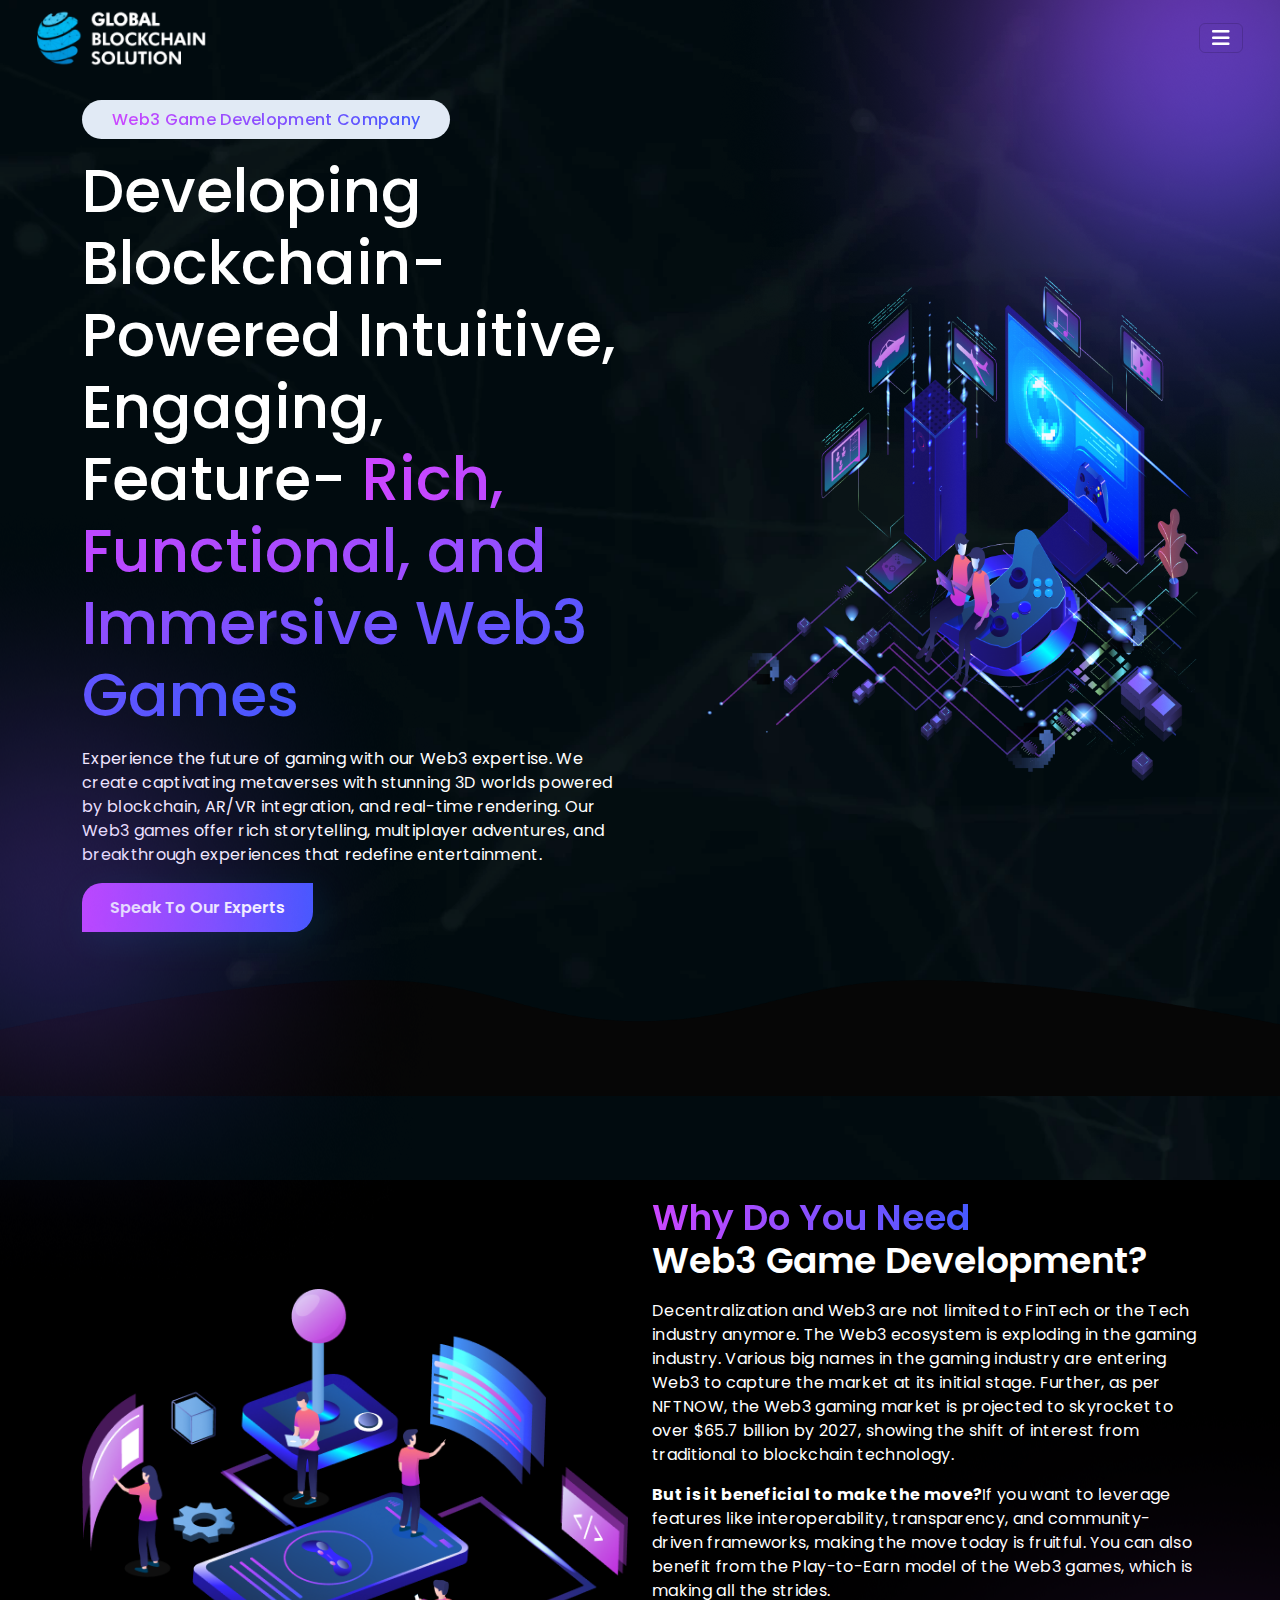
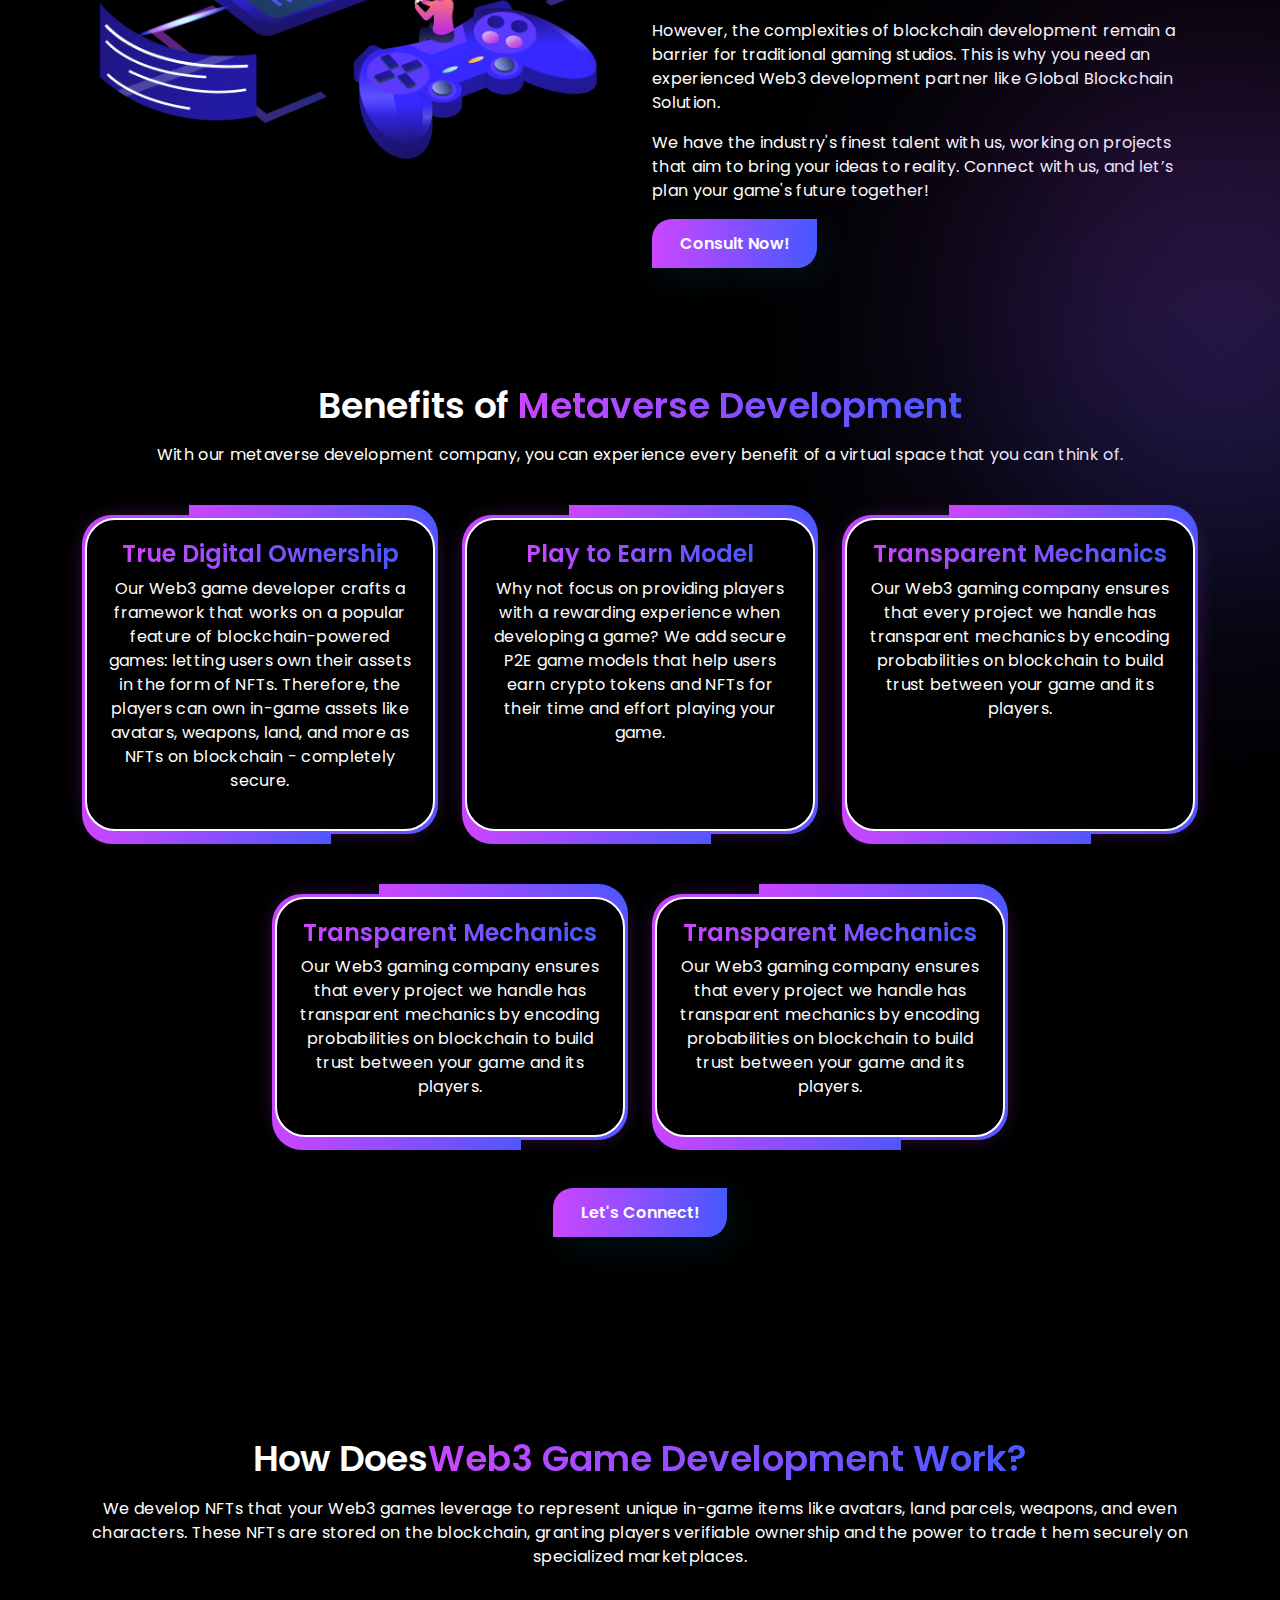
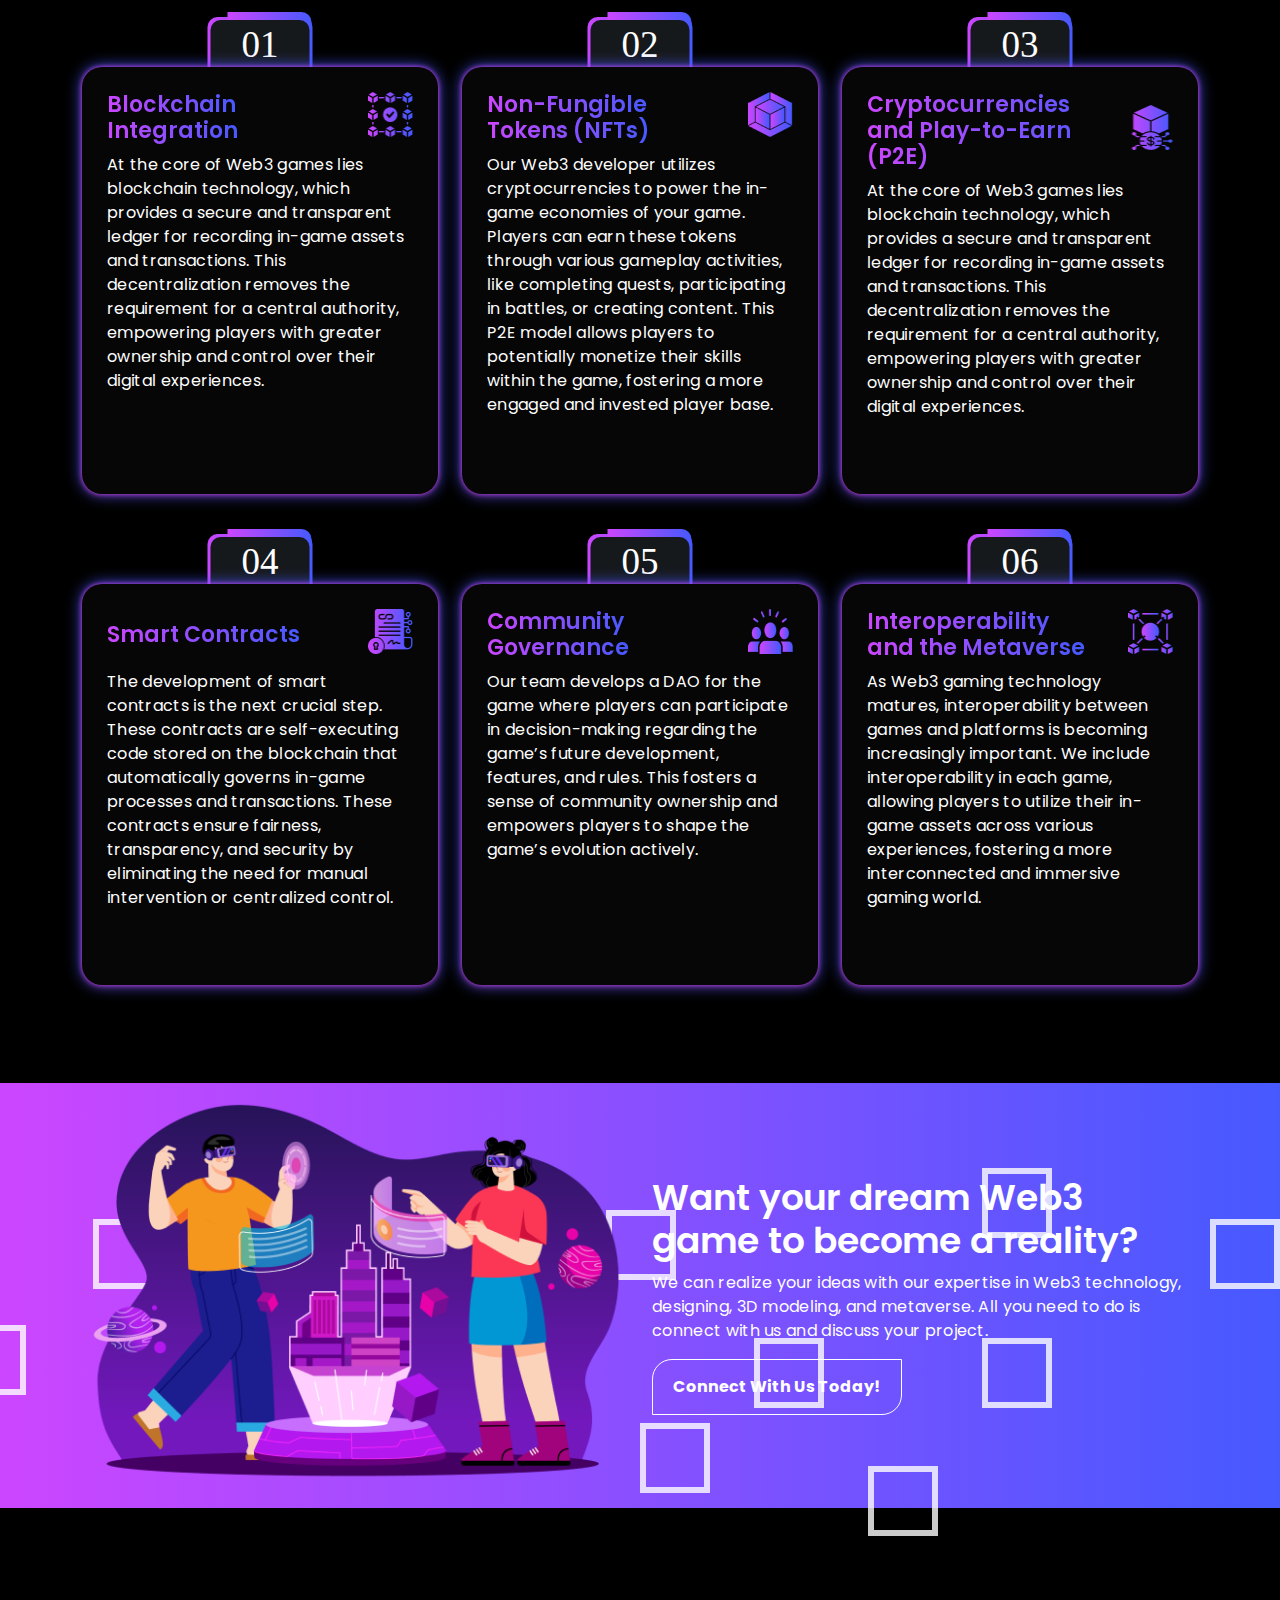
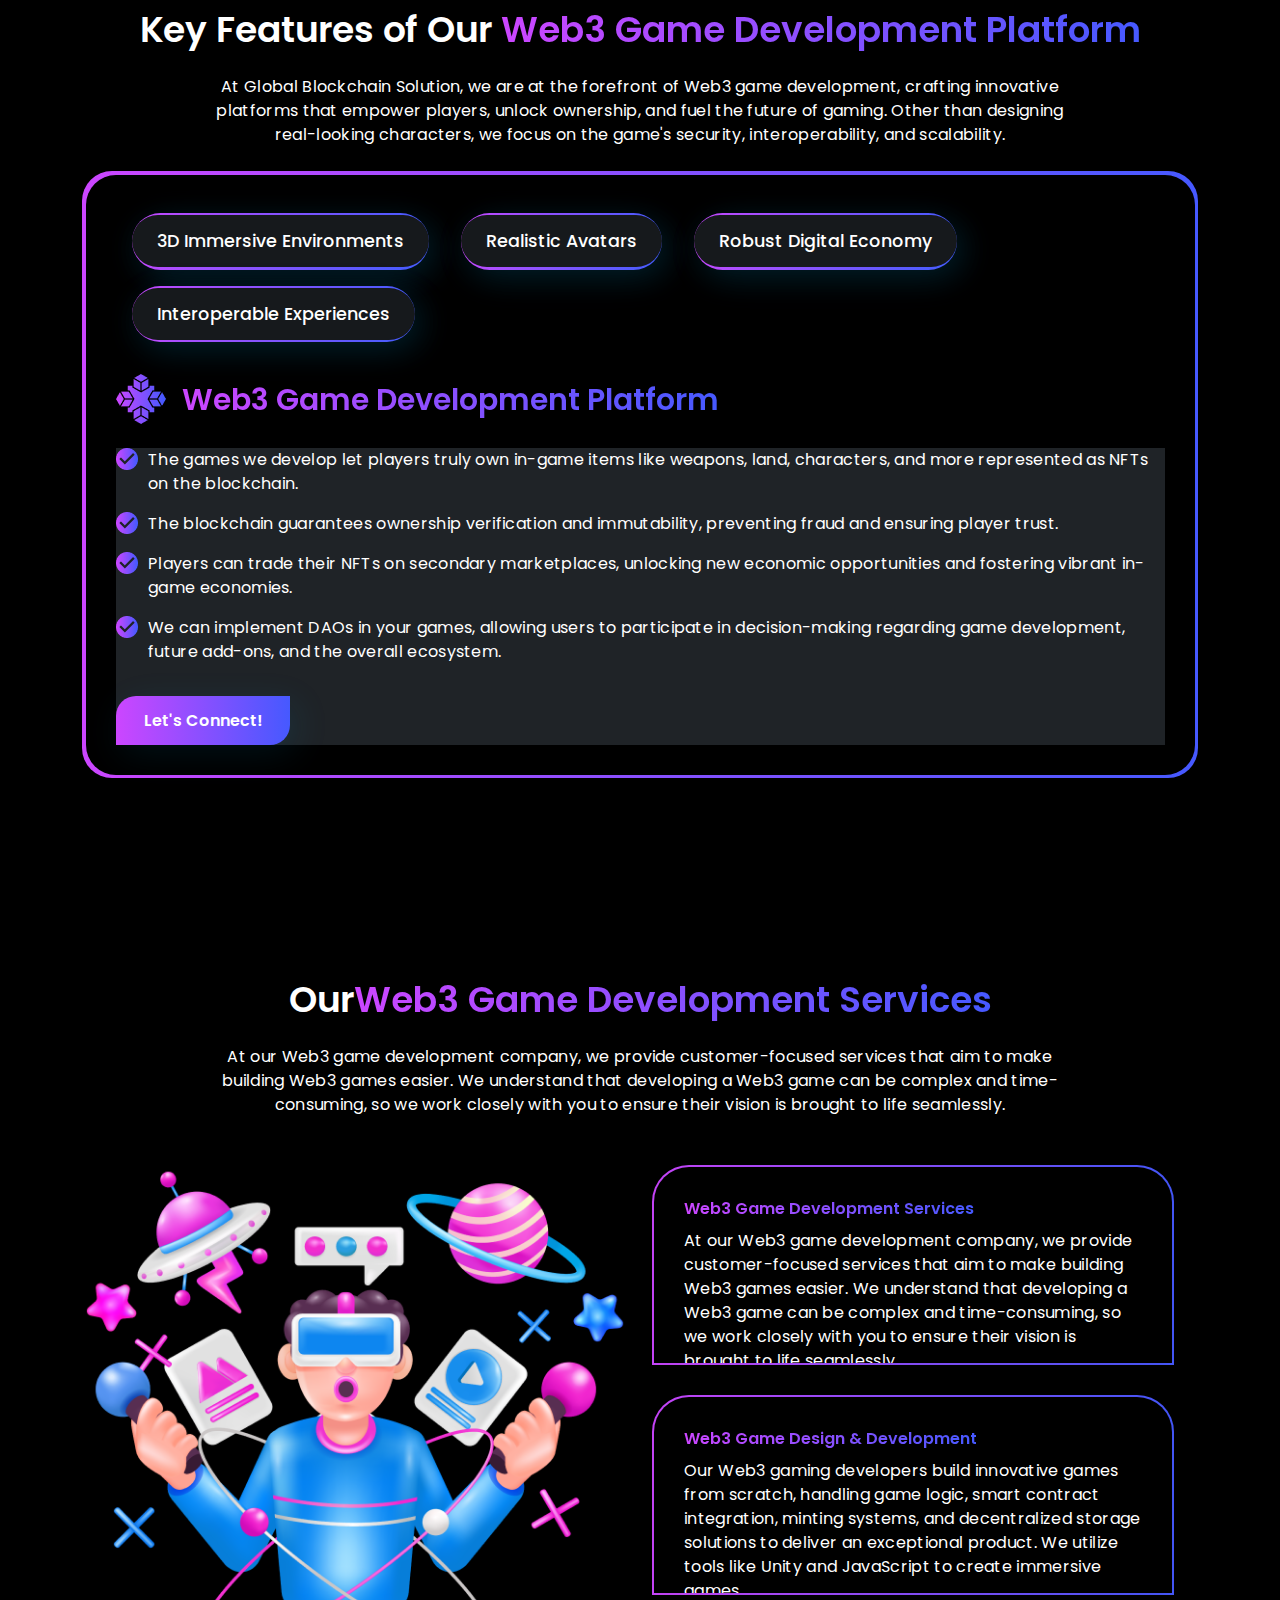
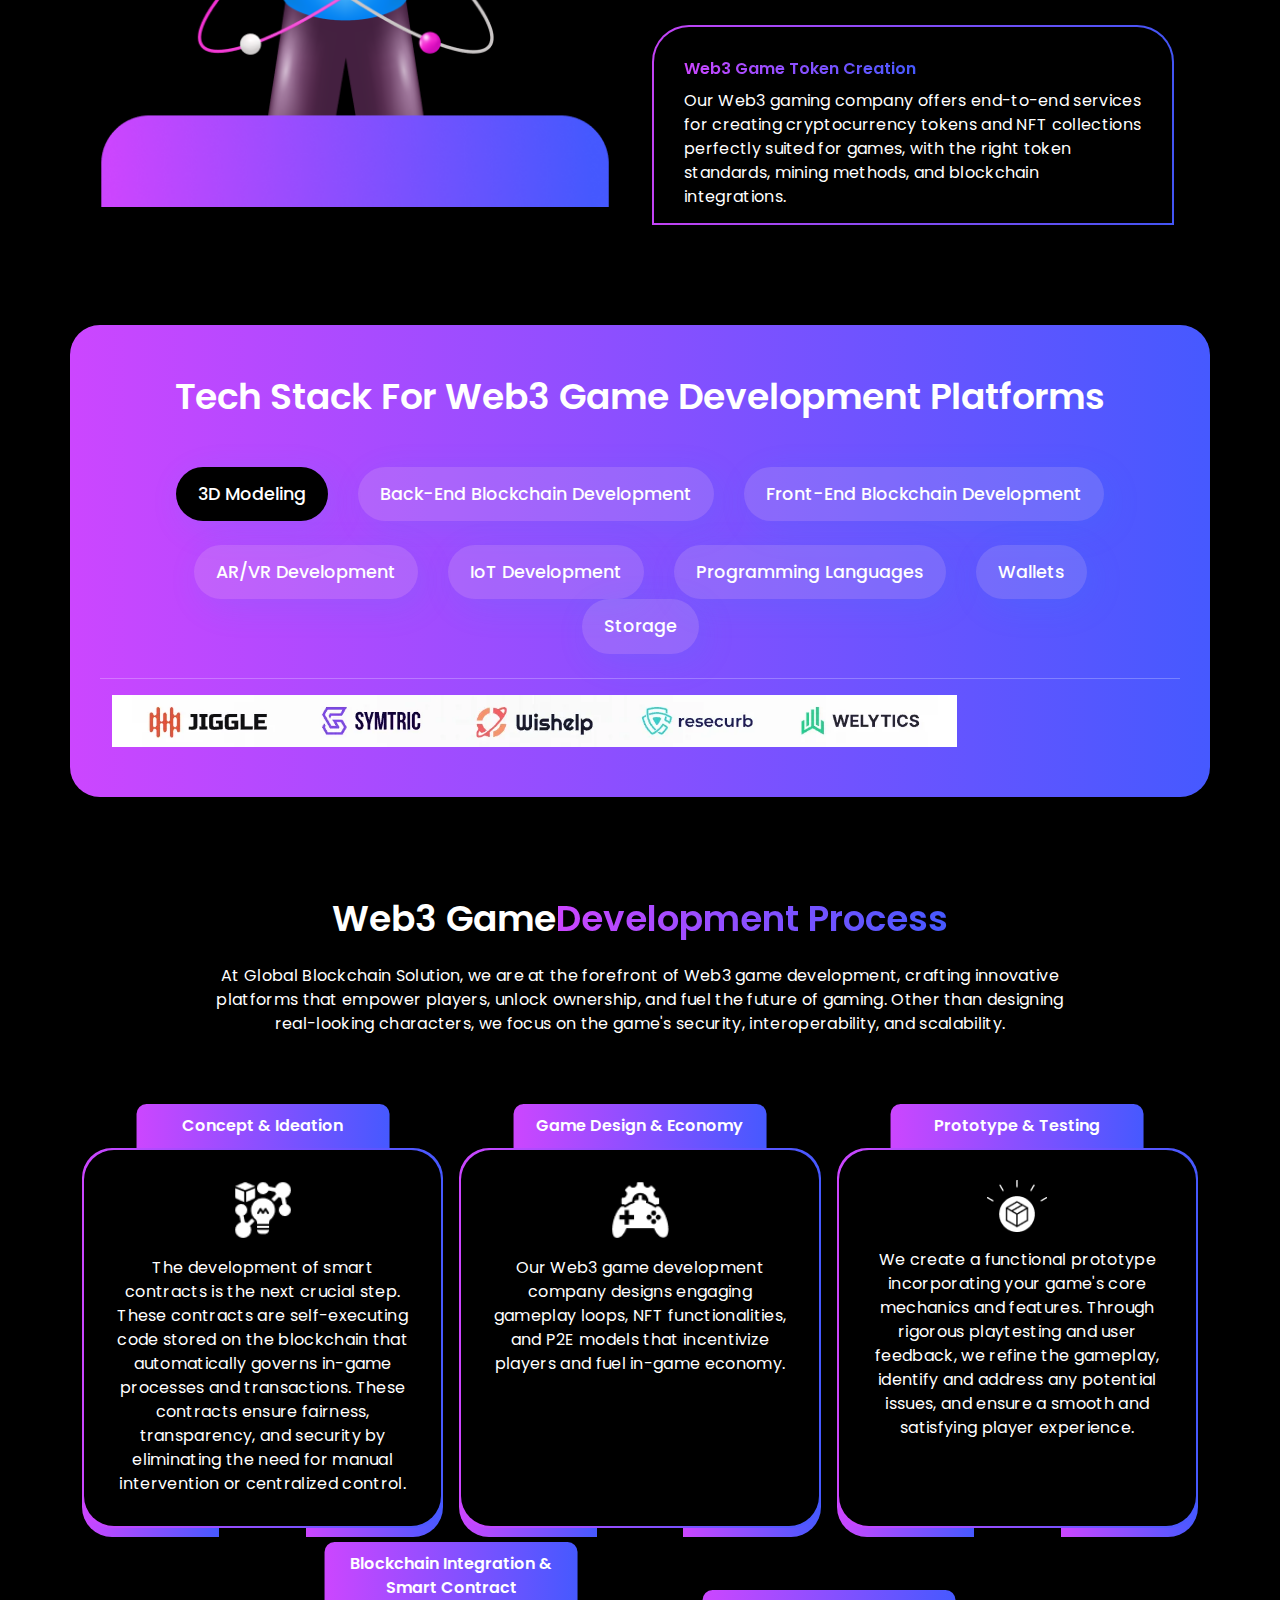
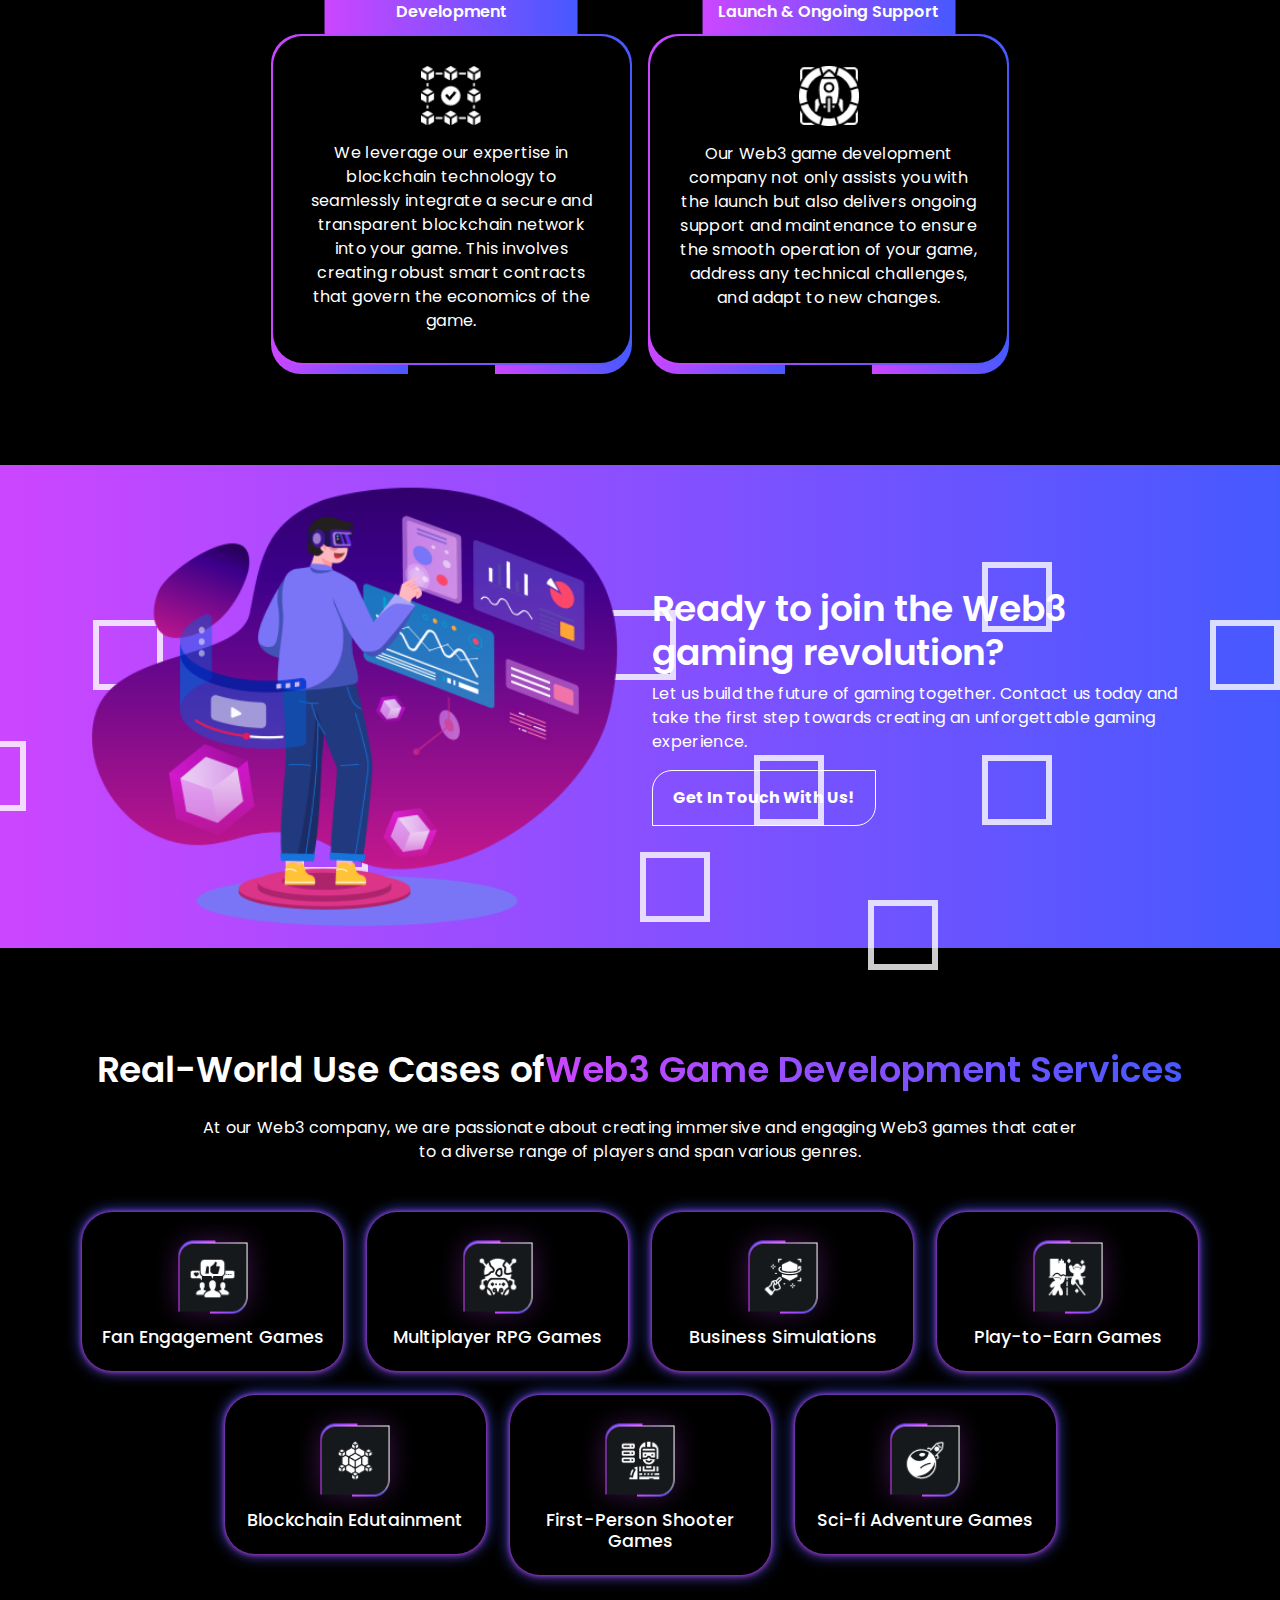
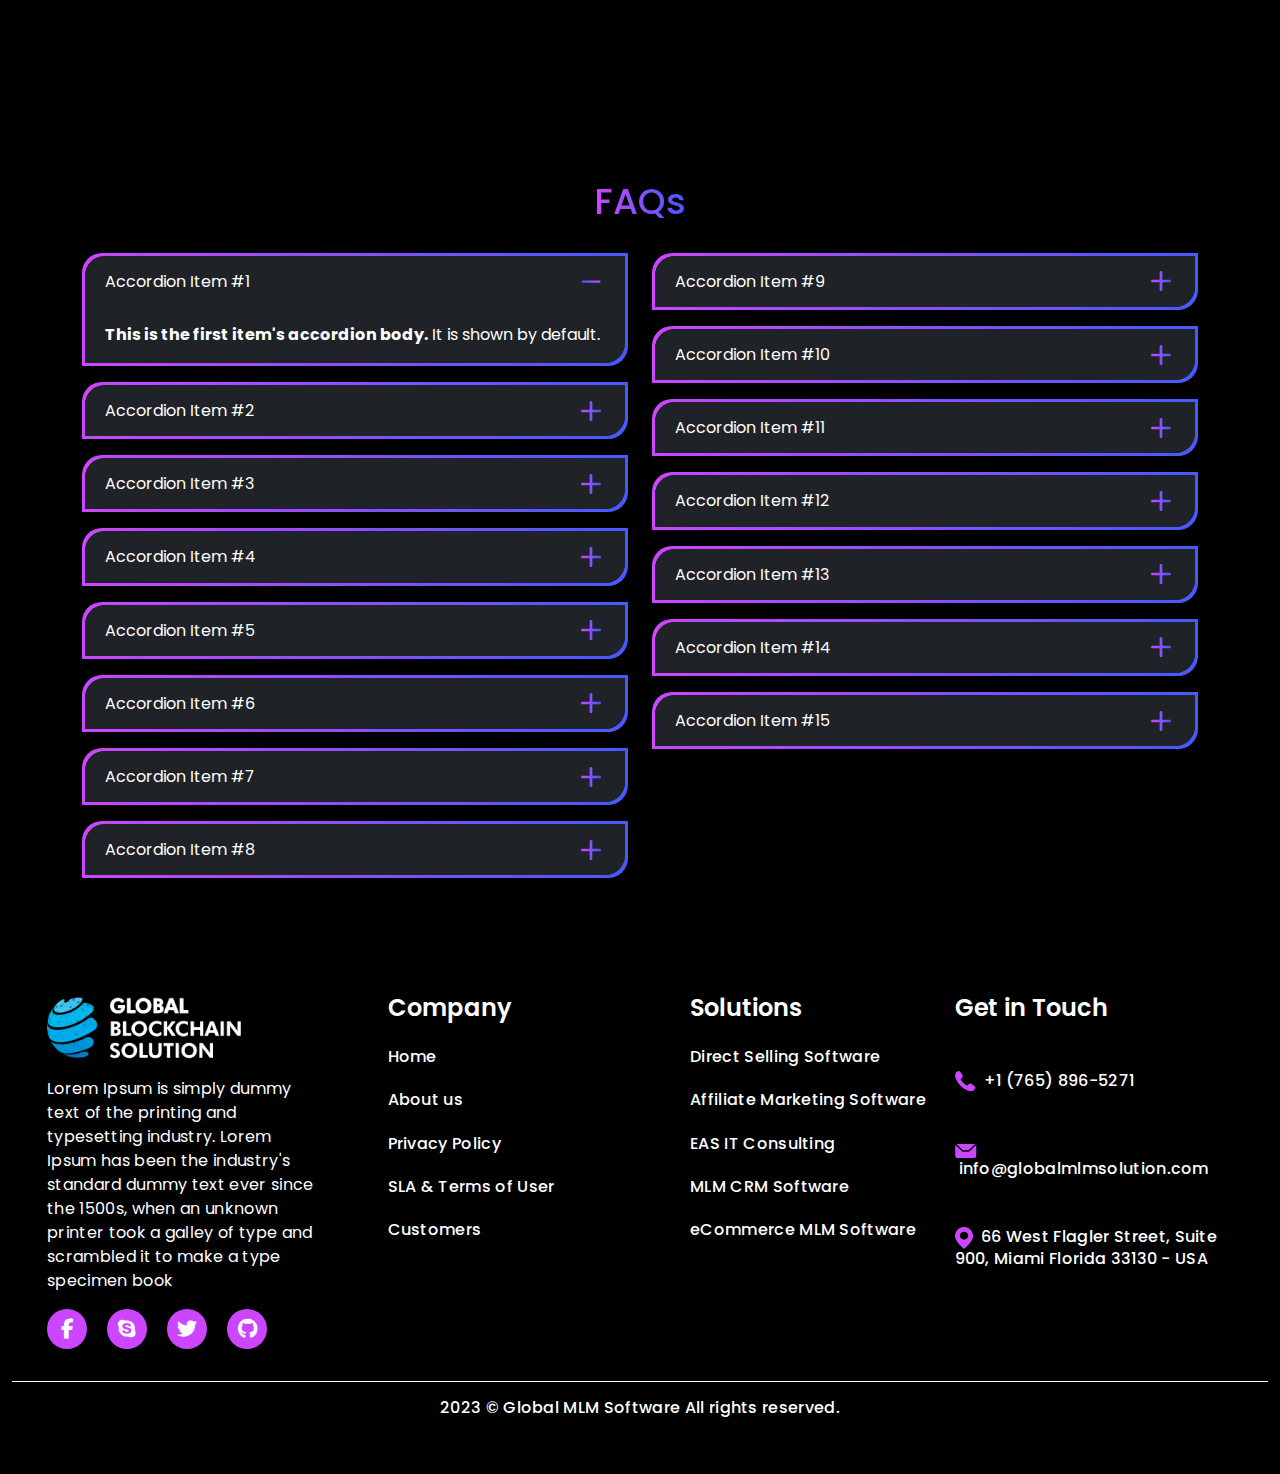
<file: html/demo.html>
<!DOCTYPE html>
<html lang="en">

<head>
    <meta charset="UTF-8">
    <meta name="viewport" content="width=device-width, initial-scale=1.0">
    <link rel="shortcut icon" href="" type="image/x-icon">
    <title>student-website</title>
    <link rel="stylesheet" href="../css/all.css">
    <link rel="stylesheet" href="../css/style.css">
    <link rel="stylesheet" href="../css/bootstrap.min.css">
    <link rel="stylesheet" href="../css/owl.carousel.min.css">
    <link rel="stylesheet" href="../css/owl.theme.default.min.css">
    <link rel="stylesheet" href="/css/animate.css">
    <link
        href="https://fonts.googleapis.com/css2?family=Poppins:ital,wght@0,100;0,200;0,300;0,400;0,500;0,600;0,700;0,800;0,900;1,100;1,200;1,300;1,400;1,500;1,600;1,700;1,800;1,900&family=Roboto:ital,wght@0,100;0,300;0,400;0,500;0,700;0,900;1,100;1,300;1,400;1,500;1,700;1,900&display=swap"
        rel="stylesheet">
    <script src="/js/jquery.min.js"></script>
    <script src="/js/owl.carousel.min.js"></script>
    <script src="/js/wow.js"></script>
</head>


<body>
    <!-- navbar start -->
    <nav class="navbar fixed-top px-25 pt-1">
        <div class="container-fluid ">
            <a class="navbar-brand" href="index.html"><img src="/img/logo-nav.png" alt="brand-logo" class="nav-logo"
                    width="100%"></a>
            <button class="navbar-toggler" type="button" data-bs-toggle="offcanvas" data-bs-target="#offcanvasNavbar"
                aria-controls="offcanvasNavbar" aria-label="Toggle navigation">
                <i class="fa-solid fa-bars white"></i>
            </button>
            <div class="offcanvas offcanvas-end py-3" tabindex="-1" id="offcanvasNavbar"
                aria-labelledby="offcanvasNavbarLabel">
                <div class="offcanvas-header p-0 ">
                    <a class="navbar-brand" href="index.html"><img src="/img/logo-dark_result.webp" alt="brand-logo"
                            class="menu-logo"></a>
                    <button type="button" class="btn-close m-0" data-bs-dismiss="offcanvas" aria-label="Close"></button>
                </div>
                <div class="offcanvas-body ps-4 pe-0 ">
                    <ul class="navbar-nav justify-content-end flex-grow-1 menu1">
                        <li class="nav-item dropdown">
                            <a class="nav-link fs-20 fw-normal black" href="#" role="button" data-bs-toggle="dropdown"
                                aria-expanded="false">
                                Services
                            </a>
                            <ul class="dropdown-menu">
                                <li><a class="dropdown-item" href="#">Action</a></li>
                                <li><a class="dropdown-item" href="#">Another action</a></li>
                                <li>
                                    <hr class="dropdown-divider">
                                </li>
                                <li><a class="dropdown-item" href="#">Something else here</a></li>
                            </ul>
                        </li>
                        <li class="nav-item">
                            <a class="nav-link fs-20 fw-normal black" aria-current="page" href="#">Industries</a>
                        </li>
                        <li class="nav-item">
                            <a class="nav-link fs-20 fw-normal black" href="#">Blog</a>
                        </li>
                        <li class="nav-item">
                            <a class="nav-link fs-20 fw-normal black" href="#">Contact Us</a>
                        </li>
                        <hr>
                    </ul>
                    <div class="gmlmcontact-info">
                        <div class="media d-flex mt-3">
                            <div class="media-left">
                                <div class="media-icon">
                                    <img src="/img/mail.png" alt="mail">
                                </div>
                            </div>
                            <div class="media-body ps-2">
                                <h3 class="m-0 fs-20 fw-medium ">Email</h3>
                                <a id="menu-list-content" href="mailto:info@globalblockchainsolution.tech"
                                    target="_blank" rel="noopener"
                                    class="black text-decoration-none fs-18">info@globalblockchainsolution.tech</a>
                            </div>
                        </div>
                        <div class="media d-flex mt-3">
                            <div class="media-left">
                                <div class="media-icon">
                                    <img src="/img/whatsapp.png" alt="whatsapp">
                                </div>
                            </div>
                            <div class="media-body ps-2">
                                <h3 class="m-0 fs-20 fw-medium ">WhatsApp</h3>
                                <a id="menu-list-content" href="https://wa.me/1(765) 896-5271" target="_blank"
                                    rel="noopener" class="black text-decoration-none fs-18">+1
                                    (765) 896-5271</a>
                            </div>
                        </div>
                        <div class="media d-flex mt-3">
                            <div class="media-left">
                                <div class="media-icon">
                                    <img src="/img/telegram.png" alt="telegram">
                                </div>
                            </div>
                            <div class="media-body ps-2">
                                <h3 class="m-0 fs-20 fw-medium">Telegram</h3>
                                <a id="menu-list-content" href="https://t.me/globalblockchainsolution" target="_blank"
                                    rel="noopener" class="black text-decoration-none fs-18">globalblockchainsolution
                                </a>
                            </div>
                        </div>
                        <hr>
                    </div>
                </div>
            </div>
        </div>
    </nav>
    <!-- navbar end -->

    <!-- slider area start -->
    <div class="container-fluid home-bg  py-100">
        <div class="container">
            <div class="row align-items-center justify-content-center row-cols-1 row-cols-lg-2">
                <div class="col">
                    <div class="left-section">
                        <h1 class="fs-16 h1-bg mb-0">
                            <span class="title-span">Web3 Game Development Company</span>
                        </h1>
                        <h2 class="fs-60 white my-3">
                            Developing Blockchain-Powered Intuitive, Engaging, Feature-
                            <span class="title-span">Rich, Functional, and Immersive Web3 Games</span>
                        </h2>
                        <p class="fs-16 white fw-normal mb-3">Experience the future of gaming with our Web3 expertise.
                            We create captivating
                            metaverses with stunning 3D worlds powered by blockchain, AR/VR integration, and real-time
                            rendering. Our Web3 games offer rich storytelling, multiplayer adventures, and breakthrough
                            experiences that redefine entertainment.
                        </p>
                        <div class="text-center text-lg-start mt-3 mt-lg-0">
                            <button class="button-btn text-decoration-none white fw-semibold">Speak to our
                                Experts</button>
                        </div>
                    </div>
                </div>
                <div class="col">
                    <div class="hero-img mt-3">
                        <img src="/img/hero-slider-img.png" alt="slider img" width="100%">
                    </div>
                </div>
            </div>
        </div>
        <div class="wave_animation mt-5">
            <div class="wave_shape">
                <img src="/img/wave_shape.png" alt="" width="100%">
            </div>
        </div>
        <div class="effect-1"><img src="/img/effect-1.png" alt="effect-1"></div>
        <div class="effect-2"><img src="/img/effect-2.png" alt="effect-2"></div>
    </div>
    <!-- slider area end -->

    <!-- Why Do You Need area start -->
    <div class="container-fluid">
        <div class="container">
            <div class="row  align-items-center justify-content-center row-cols-1 row-cols-lg-2">
                <div class="col">
                    <div class="left-section text-md-center">
                        <img src="/img/need-img.png" alt="need-img" width="100%">
                    </div>
                </div>
                <div class="col">
                    <div class="right-section">
                        <h2 class="fs-36 white my-3 fw-semibold">
                            <span class="title-span">Why Do You Need</span> <br>Web3 Game Development?
                        </h2>
                        <p class="fs-16 white fw-normal mb-3">Decentralization and Web3 are not limited to FinTech or
                            the Tech industry anymore. The Web3 ecosystem is exploding in the gaming industry. Various
                            big names in the gaming industry are entering Web3 to capture the market at its initial
                            stage. Further, as per NFTNOW, the Web3 gaming market is projected to skyrocket to over
                            $65.7 billion by 2027, showing the shift of interest from traditional to blockchain
                            technology.
                        <p class="fs-16 white fw-normal mb-3">
                            <b>But is it beneficial to make the move?</b>If you want to leverage features like
                            interoperability, transparency, and community-driven frameworks, making the move today is
                            fruitful. You can also benefit from the Play-to-Earn model of the Web3 games, which is
                            making all the strides.
                        </p>
                        <p class="fs-16 white fw-normal mb-3">However, the complexities of blockchain development remain
                            a barrier for traditional gaming studios. This is why you need an experienced Web3
                            development partner like Global Blockchain Solution.
                        </p>
                        <p class="fs-16 white fw-normal mb-3">We have the industry's finest talent with us, working on
                            projects that aim to bring your ideas to reality. Connect with us, and let’s plan your
                            game's future together!
                        </p>
                        <div class="text-center text-lg-start mt-3 mt-lg-0">
                            <button class="button-btn text-decoration-none white fw-semibold">Consult Now!</button>
                        </div>
                    </div>
                </div>
            </div>
        </div>
    </div>
    <!-- Why Do You Need area end -->

    <!-- benifit  Metaverse Development area start -->
    <div class="container-fluid py-100">
        <div class="container">
            <h2 class="fs-36 white my-3 fw-semibold text-center">
                Benefits of <span class="title-span">Metaverse Development</span>
            </h2>
            <p class="fs-16 white fw-normal  text-center">With our metaverse development company, you can experience
                every benefit of a virtual space that you can think of.
            </p>
            <div class="row mt-5 g-60 row-cols-1 row-cols-sm-2 row-cols-lg-3 justify-content-center">
                <div class="col animation">
                    <div class="play-shadow w-100">
                        <div class="Benifit-card text-center h-100 w-100 ">
                            <h2 class="fs-24 fw-semibold">
                                <span class="title-span">True Digital Ownership</span>
                            </h2>
                            <p class="fs-16 white fw-normal">Our Web3 game developer crafts a framework that works on a
                                popular feature of blockchain-powered games: letting users own their assets in the form
                                of NFTs. Therefore, the players can own in-game assets like avatars, weapons, land, and
                                more as NFTs on blockchain - completely secure.
                            </p>
                        </div>
                    </div>
                </div>
                <div class="col animation">
                    <div class="play-shadow h-100 w-100">
                        <div class="Benifit-card text-center h-100 w-100 ">
                            <h2 class="fs-24 fw-semibold">
                                <span class="title-span">Play to Earn Model</span>
                            </h2>
                            <p class="fs-16 white fw-normal">Why not focus on providing players with a rewarding
                                experience when developing a game? We add secure P2E game models that help users earn
                                crypto tokens and NFTs for their time and effort playing your game.
                            </p>
                        </div>
                    </div>
                </div>
                <div class="col animation">
                    <div class="play-shadow h-100 w-100">
                        <div class="Benifit-card text-center h-100 w-100 ">
                            <h2 class="fs-24 fw-semibold">
                                <span class="title-span">Transparent Mechanics</span>
                            </h2>
                            <p class="fs-16 white fw-normal">Our Web3 gaming company ensures that every project we
                                handle has transparent mechanics by encoding probabilities on blockchain to build trust
                                between your game and its players.
                            </p>
                        </div>
                    </div>
                </div>
                <div class="col animation">
                    <div class="play-shadow h-100 w-100">
                        <div class="Benifit-card text-center h-100 w-100 ">
                            <h2 class="fs-24 fw-semibold">
                                <span class="title-span">Transparent Mechanics</span>
                            </h2>
                            <p class="fs-16 white fw-normal">Our Web3 gaming company ensures that every project we
                                handle has transparent mechanics by encoding probabilities on blockchain to build trust
                                between your game and its players.
                            </p>
                        </div>
                    </div>
                </div>
                <div class="col animation">
                    <div class="play-shadow h-100 w-100">
                        <div class="Benifit-card text-center h-100 w-100 ">
                            <h2 class="fs-24 fw-semibold">
                                <span class="title-span">Transparent Mechanics</span>
                            </h2>
                            <p class="fs-16 white fw-normal">Our Web3 gaming company ensures that every project we
                                handle has transparent mechanics by encoding probabilities on blockchain to build trust
                                between your game and its players.
                            </p>
                        </div>
                    </div>
                </div>
            </div>
            <div class="text-center mt-5">
                <button class="button-btn text-decoration-none white fw-semibold ">Let's Connect!</button>
            </div>
        </div>
        <div class="effect-3">
            <img src="/img/dot-3.png" alt="" width="100%">
        </div>
    </div>
    <!-- benifit Metaverse Development area end -->

    <!-- How Does Web3 Game Development area start -->
    <div class="container-fluid py-100">
        <div class="container ">
            <div class="row">
                <h2 class="fs-36 white fw-semibold text-center mb-3">
                    How Does<span class="title-span">Web3 Game Development Work?</span>
                </h2>
                <p class="fs-16 white fw-normal text-center mb-5">We develop NFTs that your Web3 games leverage to
                    represent
                    unique in-game items like avatars, land parcels, weapons, and even characters. These NFTs are stored
                    on the blockchain, granting players verifiable ownership and the power to trade t hem securely on
                    specialized marketplaces.
                </p>
            </div>
            <div class="row g-90 row-cols-1 row-cols-lg-3 row-cols-sm-2 justify-content-center">
                <div class="col slide-right">
                    <div class="step text-center">
                        <span class="white">01</span>
                    </div>
                    <div class="work-shadow">
                        <div class="img-content-box d-flex justify-content-between align-items-center flex-nowrap">
                            <h2 class="fs-22  fw-semibold title-span">
                                Blockchain <BR>Integration
                            </h2>
                            <img src="/img/step-img-1.png" alt="Blockchain Integration" class="mb-3">
                        </div>
                        <p class="fs-16 white fw-normal mb-0">At the core of Web3 games lies blockchain
                            technology, which provides a secure and transparent ledger for recording in-game assets
                            and transactions. This decentralization removes the requirement for a central authority,
                            empowering players with greater ownership and control over their digital experiences.
                        </p>
                    </div>
                </div>
                <div class="col">
                    <div class="step text-center">
                        <span class="white">02</span>
                    </div>
                    <div class="work-shadow">
                        <div class="img-content-box d-flex justify-content-between align-items-center">
                            <h2 class="fs-22  fw-semibold title-span">
                                Non-Fungible <BR>Tokens (NFTs)
                            </h2>
                            <img src="/img/step-img-2.png" alt="Blockchain Integration" class="mb-3">
                        </div>
                        <p class="fs-16 white fw-normal mb-0">Our Web3 developer utilizes cryptocurrencies to power the
                            in-game economies of your game. Players can earn these tokens through various gameplay
                            activities, like completing quests, participating in battles, or creating content. This P2E
                            model allows players to potentially monetize their skills within the game, fostering a more
                            engaged and invested player base.
                        </p>
                    </div>
                </div>
                <div class="col slide-left">
                    <div class="step text-center">
                        <span class="white">03</span>
                    </div>
                    <div class="work-shadow">
                        <div class="img-content-box d-flex justify-content-between align-items-center">
                            <h2 class="fs-22 fw-semibold title-span">
                                Cryptocurrencies <BR>and Play-to-Earn (P2E)
                            </h2>
                            <img src="/img/step-img-3.png" alt="Blockchain Integration" class="mb-3">
                        </div>
                        <p class="fs-16 white fw-normal mb-0">At the core of Web3 games lies blockchain
                            technology, which provides a secure and transparent ledger for recording in-game assets
                            and transactions. This decentralization removes the requirement for a central authority,
                            empowering players with greater ownership and control over their digital experiences.
                        </p>
                    </div>
                </div>
                <div class="col slide-right">
                    <div class="step text-center">
                        <span class="white">04</span>
                    </div>
                    <div class="work-shadow">
                        <div class="img-content-box d-flex justify-content-between align-items-center">
                            <h2 class="fs-22  fw-semibold title-span">
                                Smart Contracts
                            </h2>
                            <img src="/img/step-img-4.png" alt="Blockchain Integration" class="mb-3">
                        </div>
                        <p class="fs-16 white fw-normal mb-0">The development of smart contracts is the next crucial
                            step. These contracts are self-executing code stored on the blockchain that automatically
                            governs in-game processes and transactions. These contracts ensure fairness, transparency,
                            and security by eliminating the need for manual intervention or centralized control.
                        </p>
                    </div>
                </div>
                <div class="col">
                    <div class="step text-center">
                        <span class="white">05</span>
                    </div>
                    <div class="work-shadow">
                        <div class="img-content-box d-flex justify-content-between align-items-center">
                            <h2 class="fs-22 fw-semibold title-span">
                                Community<BR>Governance
                            </h2>
                            <img src="/img/step-img-5.png" alt="Blockchain Integration" class="mb-3">
                        </div>
                        <p class="fs-16 white fw-normal mb-0">Our team develops a DAO for the game where players can
                            participate in decision-making regarding the game’s future development, features, and rules.
                            This fosters a sense of community ownership and empowers players to shape the game’s
                            evolution actively.
                        </p>
                    </div>
                </div>
                <div class="col slide-left">
                    <div class="step text-center">
                        <span class="white">06</span>
                    </div>
                    <div class="work-shadow">
                        <div class="img-content-box d-flex justify-content-between align-items-center">
                            <h2 class="fs-22  fw-semibold title-span">
                                Interoperability<BR>and the Metaverse
                            </h2>
                            <img src="/img/step-img-6.png" alt="Blockchain Integration" class="mb-3">
                        </div>
                        <p class="fs-16 white fw-normal mb-0">As Web3 gaming technology matures, interoperability
                            between games and platforms is becoming increasingly important. We include interoperability
                            in each game, allowing players to utilize their in-game assets across various experiences,
                            fostering a more interconnected and immersive gaming world.
                        </p>
                    </div>
                </div>
            </div>
        </div>
    </div>
    <!-- How Does Web3 Game Development area end -->

    <!-- Want your dream area start -->
    <div class="container-fluid bg-gradient-clr mt-5 px-5 px-sm-5 px-lg-5">
        <div class="container">
            <div class="row wraper py-3 align-items-center justify-content-center animation">
                <div class="col-md-6">
                    <img src="/img/dream-img-left.png" alt="" width="100%">
                </div>
                <div class="col-md-6">
                    <h2 class="fs-36 fw-semibold white">Want your dream Web3 game to become a reality?</h2>
                    <p class="fs-16 white fw-normal mb-3">We can realize your ideas with our expertise in Web3
                        technology, designing, 3D modeling, and metaverse. All you need to do is connect with us and
                        discuss your project.
                    </p>
                    <button class="button-outline-btn ">Connect With Us Today!</button>
                </div>
                <div class="box">
                    <div></div>
                    <div></div>
                    <div></div>
                    <div></div>
                    <div></div>
                    <div></div>
                    <div></div>
                    <div></div>
                    <div></div>
                    <div></div>
                    <div></div>
                    <div></div>
                </div>
            </div>
        </div>
    </div>
    <!-- Want your dream area end -->

    <!-- Key Features area start -->
    <div class="container-fluid py-100">
        <div class="container">
            <div class="row mx-0">
                <h2 class="fs-36 white fw-semibold text-center mb-4">
                    Key Features of Our <span class="title-span">Web3 Game Development Platform</span>
                </h2>
                <p class="fs-16 white fw-normal text-center w-80 m-auto">At Global Blockchain Solution, we are at the
                    forefront of Web3 game development, crafting innovative platforms that empower players, unlock
                    ownership, and fuel the future of gaming. Other than designing real-looking characters, we focus on
                    the game's security, interoperability, and scalability.</p>
                <nav class="contract-shadow mt-4">
                    <div class="contract-shadow-inner">
                        <div class="nav" id="nav-tab" role="tablist">
                            <button class="nav-link active" id="nav-home-tab" data-bs-toggle="tab"
                                data-bs-target="#nav-home" type="button" role="tab" aria-controls="nav-home"
                                aria-selected="true">
                                <div class="border-btn">
                                    <a href="#" class="button-btn-2 text-decoration-none fs-18 fw-medium"
                                        data-target="content1">3D Immersive Environments</a>
                                </div>
                            </button>
                            <button class="nav-link" id="nav-profile-tab" data-bs-toggle="tab"
                                data-bs-target="#nav-profile" type="button" role="tab" aria-controls="nav-profile"
                                aria-selected="false">
                                <div class="border-btn">
                                    <a href="#" class="button-btn-2 text-decoration-none fs-18 fw-medium"
                                        data-target="content2">Realistic Avatars</a>
                                </div>
                            </button>
                            <button class="nav-link" id="nav-economy-tab" data-bs-toggle="tab"
                                data-bs-target="#nav-economy" type="button" role="tab" aria-controls="nav-economy"
                                aria-selected="false">
                                <div class="border-btn">
                                    <a href="#" class="button-btn-2 text-decoration-none fs-18 fw-medium"
                                        data-target="content3">Robust Digital Economy</a>
                                </div>
                            </button>
                            <button class="nav-link" id="nav-interoperable-tab" data-bs-toggle="tab"
                                data-bs-target="#nav-interoperable" type="button" role="tab"
                                aria-controls="nav-interoperable" aria-selected="false">
                                <div class="border-btn">
                                    <a href="#" class="button-btn-2 text-decoration-none fs-18 fw-medium"
                                        data-target="content4">Interoperable Experiences</a>
                                </div>
                            </button>
                        </div>
                        <div class="tab-content mt-4" id="nav-tabContent">
                            <div class="tab-pane fade show active" id="nav-home" role="tabpanel"
                                aria-labelledby="nav-home-tab">
                                <div id="content1">
                                    <div class="Ownership-section align-items-center d-flex mb-4">
                                        <img src="/img/Ownership-img.png" alt="Decentralized Ownership">
                                        <span class="title-span fs-30 ms-3 fw-semibold">Web3 Game Development
                                            Platform</span>
                                    </div>
                                    <div class="accordion-body position-relative">
                                        <ul>
                                            <li class="white mb-3 fs-16 fw-normal">The games we develop let players
                                                truly
                                                own in-game items like weapons, land, characters, and more represented
                                                as
                                                NFTs on the blockchain.</li>
                                            <li class="white mb-3 fs-16 fw-normal">The blockchain guarantees ownership
                                                verification and immutability, preventing fraud and ensuring player
                                                trust.</li>
                                            <li class="white mb-3 fs-16 fw-normal">Players can trade their NFTs on
                                                secondary marketplaces, unlocking new economic opportunities and
                                                fostering
                                                vibrant in-game economies.</li>
                                            <li class="white mb-3 fs-16 fw-normal">We can implement DAOs in your games,
                                                allowing users to participate in decision-making regarding game
                                                development,
                                                future add-ons, and the overall ecosystem.</li>
                                        </ul>
                                        <div class="text-center text-lg-start mt-3 mt-lg-0">
                                            <button class="button-btn text-decoration-none white fw-semibold mt-3">Let's
                                                Connect!</button>
                                        </div>
                                    </div>
                                </div>
                            </div>
                            <div class="tab-pane fade" id="nav-profile" role="tabpanel"
                                aria-labelledby="nav-profile-tab">
                                <div id="content2">
                                    <div class="Ownership-section align-items-center d-flex mb-4">
                                        <img src="/img/Ownership-img.png" alt="Decentralized Ownership">
                                        <span class="title-span fs-30 ms-3 fw-semibold">Realistic Avatars</span>
                                    </div>
                                    <div class="accordion-body position-relative">
                                        <ul>
                                            <li class="white mb-3 fs-16 fw-normal">Realistic avatars that allow players
                                                to
                                                fully immerse themselves in the virtual world.</li>
                                            <li class="white mb-3 fs-16 fw-normal">Customizable features and
                                                high-quality
                                                animations for a personalized gaming experience.</li>
                                        </ul>
                                        <div class="text-center text-lg-start mt-3 mt-lg-0">
                                            <button class="button-btn text-decoration-none white fw-semibold mt-3">Let's
                                                Connect!</button>
                                        </div>
                                    </div>
                                </div>
                            </div>
                            <div class="tab-pane fade" id="nav-economy" role="tabpanel"
                                aria-labelledby="nav-economy-tab">
                                <div id="content3">
                                    <div class="Ownership-section align-items-center d-flex mb-4">
                                        <img src="/img/Ownership-img.png" alt="Decentralized Ownership">
                                        <span class="title-span fs-30 ms-3 fw-semibold">Robust Digital Economy</span>
                                    </div>
                                    <div class="accordion-body position-relative">
                                        <ul>
                                            <li class="white mb-3 fs-16 fw-normal">A thriving in-game marketplace
                                                powered by
                                                blockchain technology.</li>
                                            <li class="white mb-3 fs-16 fw-normal">Enabling players to monetize their
                                                creations and trades securely.</li>
                                        </ul>
                                        <div class="text-center text-lg-start mt-3 mt-lg-0">
                                            <button class="button-btn text-decoration-none white fw-semibold mt-3">Let's
                                                Connect!</button>
                                        </div>
                                    </div>
                                </div>
                            </div>
                            <div class="tab-pane fade" id="nav-interoperable" role="tabpanel"
                                aria-labelledby="nav-interoperable-tab">
                                <div id="content4">
                                    <div class="Ownership-section align-items-center d-flex mb-4">
                                        <img src="/img/Ownership-img.png" alt="Decentralized Ownership">
                                        <span class="title-span fs-30 ms-3 fw-semibold">Interoperable Experiences</span>
                                    </div>
                                    <div class="accordion-body position-relative">
                                        <ul>
                                            <li class="white mb-3 fs-16 fw-normal">Enabling seamless cross-platform
                                                interactions and data sharing.</li>
                                            <li class="white mb-3 fs-16 fw-normal">Expanding player experiences by
                                                bridging
                                                multiple game ecosystems.</li>
                                        </ul>
                                        <div class="text-center text-lg-start mt-3 mt-lg-0">
                                            <button class="button-btn text-decoration-none white fw-semibold mt-3">Let's
                                                Connect!</button>
                                        </div>
                                    </div>
                                </div>
                            </div>
                        </div>
                    </div>
                </nav>
            </div>
        </div>
    </div>
    <!-- Key Features area end -->

    <!-- web3 game Services area start -->
    <div class="container-fluid py-100">
        <div class="container">
            <div class="row align-items-center">
                <h2 class="fs-36 white fw-semibold text-center mb-4">
                    Our<span class="title-span">Web3 Game Development Services</span>
                </h2>
                <p class="fs-16 white fw-normal text-center w-80 m-auto">At our Web3 game development company, we
                    provide customer-focused services that aim to make building Web3 games easier. We understand
                    that
                    developing a Web3 game can be complex and time-consuming, so we work closely with you to ensure
                    their vision is brought to life seamlessly.
                </p>
                <div class="col-md-6">
                    <img src="/img/service_left-img.png" alt="service-img" width="100%">
                </div>
                <div class="col-md-6 mt-5">
                    <div class="scroll-container pe-4">
                        <div class="outer-box p2 bg-gradient-clr">
                            <div class="bg-two-shadow">
                                <span class="title-span fw-semibold">Web3 Game Development Services</span>
                                <p class="fs-16 white fw-normal mb-0 mt-2">
                                    At our Web3 game development company, we provide customer-focused services that
                                    aim
                                    to make building Web3
                                    games easier. We understand that developing a Web3 game can be complex and
                                    time-consuming, so we work
                                    closely with you to ensure their vision is brought to life seamlessly.
                                </p>
                            </div>
                        </div>
                        <div class="outer-box p2 bg-gradient-clr">
                            <div class="bg-two-shadow">
                                <span class="title-span fw-semibold">Web3 Game Design & Development</span>
                                <p class="fs-16 white fw-normal mb-0 mt-2">
                                    Our Web3 gaming developers build innovative games from scratch, handling game
                                    logic,
                                    smart contract integration, minting systems, and decentralized storage solutions
                                    to
                                    deliver an exceptional product. We utilize tools like Unity and JavaScript to
                                    create
                                    immersive games.
                                </p>
                            </div>
                        </div>
                        <div class="outer-box p2 bg-gradient-clr">
                            <div class="bg-two-shadow">
                                <span class="title-span fw-semibold">Web3 Game Token Creation</span>
                                <p class="fs-16 white fw-normal mb-0 mt-2">
                                    Our Web3 gaming company offers end-to-end services for creating cryptocurrency
                                    tokens and NFT collections perfectly suited for games, with the right token
                                    standards, mining methods, and blockchain integrations.
                                </p>
                            </div>
                        </div>
                        <div class="outer-box p2 bg-gradient-clr">
                            <div class="bg-two-shadow">
                                <span class="title-span fw-semibold">Web3 Game Consulting
                                </span>
                                <p class="fs-16 white fw-normal mb-0 mt-2">
                                    Our Web3 game development company provides strategic consulting to help you
                                    assess, plan, and execute transitions to Web3 models, evaluating technical and
                                    business considerations. Our blockchain experts advise on Web3 gaming technology
                                    selection, tokenomics, and community building.
                                </p>
                            </div>
                        </div>
                        <div class="outer-box p2 bg-gradient-clr">
                            <div class="bg-two-shadow">
                                <span class="title-span fw-semibold">Creation of NFT Marketplaces</span>
                                <p class="fs-16 white fw-normal mb-0 mt-2">
                                    We develop specialized NFT marketplaces for trading game NFT assets, with
                                    features
                                    like rarity tagging, metadata generation, dynamic pricing engines, and community
                                    discussion boards.
                                </p>
                            </div>
                        </div>
                        <div class="outer-box p2 bg-gradient-clr">
                            <div class="bg-two-shadow">
                                <span class="title-span fw-semibold">Smart Contracts Development</span>
                                <p class="fs-16 white fw-normal mb-0 mt-2">
                                    To develop secure Web3 games, we develop smart contracts to govern game logic,
                                    tokenized assets, staking mechanisms, yield generation, and on-chain
                                    transactions, ensuring optimal security.
                                </p>
                            </div>
                        </div>
                        <div class="outer-box p2 bg-gradient-clr">
                            <div class="bg-two-shadow">
                                <span class="title-span fw-semibold">Web3 Game Avatars Development</span>
                                <p class="fs-16 white fw-normal mb-0 mt-2">
                                    Our Web3 game development company creates stylized voxel avatars for Web3 gaming
                                    metaverses, implementing generative algorithms for procedural attributes and
                                    leveraging VR/AR and real-time 3D engines.
                                </p>
                            </div>
                        </div>
                        <div class="outer-box p2 bg-gradient-clr">
                            <div class="bg-two-shadow">
                                <span class="title-span fw-semibold">Custom Web3 Game Development</span>
                                <p class="fs-16 white fw-normal mb-0 mt-2">
                                    Our blockchain company offers specialized services tailored to your unique game
                                    ideas. From decentralized game hosting platforms to identifying and access
                                    management solutions for Web3 games, we have all the solutions for you.
                                </p>
                            </div>
                        </div>
                        <div class="outer-box p2 bg-gradient-clr">
                            <div class="bg-two-shadow">
                                <span class="title-span fw-semibold">Development & Integration of Wallets</span>
                                <p class="fs-16 white fw-normal mb-0 mt-2">
                                    Integrating multi-chain crypto wallets into games enables seamless asset
                                    transactions, supporting signatures, universal login protocols, and secure
                                    fundamental management mechanisms. The wallet integration team implements robust
                                    solutions for digital asset transactions.
                                </p>
                            </div>
                        </div>
                        <div class="outer-box p2 bg-gradient-clr">
                            <div class="bg-two-shadow">
                                <span class="title-span fw-semibold">Web3 Game Porting</span>
                                <p class="fs-16 white fw-normal mb-0 mt-2">
                                    Suppose you want an existing game to be ported to Web3. In that case, we can do
                                    it
                                    by tokenizing game assets, decentralizing game data, migrating to blockchains,
                                    and retaining core mechanics while integrating blockchain’s advantages.
                                </p>
                            </div>
                        </div>
                        <div class="outer-box p2 bg-gradient-clr">
                            <div class="bg-two-shadow">
                                <span class="title-span fw-semibold">Web3 Game Testing</span>
                                <p class="fs-16 white fw-normal mb-0 mt-2">
                                    We can perform comprehensive smart contract audits, cybersecurity assessments,
                                    and
                                    QA testing for your Web3 games. Our team will identify and fix vulnerabilities
                                    before mainnet deployments.
                                </p>
                            </div>
                        </div>
                    </div>
                </div>
            </div>
        </div>
    </div>
    <!-- web3 game Services area end -->

    <!-- Tech Stack Platforms area start -->
    <div class="container-fluid ">
        <div class="container">
            <div class="row py50x30 bg-gradient-clr border-r-30 ">
                <div class="text-center">
                    <h1 class="white fs-36 fw-semibold mb-5">Tech Stack For Web3 Game Development Platforms</h1>
                </div>
                <div class="Platforms-btn d-flex flex-wrap justify-content-lg-center mb-4 justify-content-m-center">
                    <a href="#" class="bg-white-btn text-decoration-none fs-18 fw-medium selected bg-greay"
                        data-target="image1">
                        <span class="white fs-18">3D Modeling</span>
                    </a>
                    <a href="#" class="bg-white-btn text-decoration-none fs-18 fw-medium bg-greay" data-target="image2">
                        <span class="white fs-18">Back-End Blockchain Development</span>
                    </a>
                    <a href="#" class="bg-white-btn text-decoration-none fs-18 fw-medium bg-greay" data-target="image3">
                        <span class="white fs-18">Front-End Blockchain Development</span>
                    </a>
                </div>
                <div class="Platforms-btn d-flex flex-wrap justify-content-center mb-4">
                    <a href="" class="bg-white-btn  text-decoration-none fs-18 fw-medium bg-greay" data-target="image4">
                        <span class="white fs-18 ">AR/VR Development</span>
                    </a>
                    <a href="" class="bg-white-btn text-decoration-none fs-18 fw-medium bg-greay" data-target="image5">
                        <span class="white fs-18 ">IoT Development</span>
                    </a>
                    <a href="" class="bg-white-btn text-decoration-none fs-18 fw-medium bg-greay" data-target="image6">
                        <span class="white fs-18 ">Programming Languages</span>
                    </a>
                    <a href="" class="bg-white-btn text-decoration-none fs-18 fw-medium bg-greay" data-target="image7">
                        <span class="white fs-18">Wallets</span>
                    </a>
                    <a href="" class="bg-white-btn text-decoration-none fs-18 fw-medium bg-greay" data-target="image8">
                        <span class="white fs-18 ">Storage</span>
                    </a>
                </div>
                <hr class="white">
                <div id="image1" class="image-section selected">
                    <img src="/img/demo-img-1.png" alt="Demo Image 1" width="80%">
                </div>
                <div id="image2" class="image-section">
                    <img src="/img/demo-img-2.png.jpg" alt="Demo Image 2" width="80%">
                </div>
                <div id="image3" class="image-section">
                    <img src="/img/demo-img-3.jpg" alt="Demo Image 3" width="80%">
                </div>
                <div id="image4" class="image-section">
                    <img src="/img/demo-img-4.jpg" alt="Demo Image 4" width="80%">
                </div>
                <div id="image5" class="image-section">
                    <img src="/img/demo-img-5.jpg" alt="Demo Image 5" width="80%">
                </div>
                <div id="image6" class="image-section">
                    <img src="/img/demo-img-6.jpg" alt="Demo Image 6" width="80%">
                </div>
                <div id="image7" class="image-section">
                    <img src="/img/demo-img-1.png" alt="Demo Image 7" width="80%">
                </div>
                <div id="image8" class="image-section">
                    <img src="/img/demo-img-6.jpg" alt="Demo Image 8" width="80%">
                </div>
            </div>
        </div>
    </div>
    <!-- Tech Stack Platforms area end -->

    <!-- Game Development Process area start -->
    <div class="container-fluid py-100">
        <div class="container">
            <div class="row">
                <h2 class="fs-36 white fw-semibold text-center mb-4">
                    Web3 Game<span class="title-span">Development Process</span>
                </h2>
                <p class="fs-16 white fw-normal text-center w-80 m-auto mb-5">At Global Blockchain Solution, we are
                    at
                    the
                    forefront of
                    Web3 game development, crafting innovative platforms that empower players, unlock ownership, and
                    fuel the future of gaming. Other than designing real-looking characters, we focus on the game's
                    security, interoperability, and scalability.
                </p>
            </div>
            <div class="row mt-5 text-center g-90 g-3 row-cols-1 row-cols-lg-3 row-cols-sm-2 justify-content-center">
                <div class="col">
                    <div class="outer-Process-box d-flex h-100 bg-gradient-clr border-r-30 p2">
                        <div class="Process-box">
                            <div class="heading-box bg-gradient-clr white fw-semibold">Concept & Ideation</div>
                            <img src="/img/Game-dw-img-1.png" alt="" width="60px" class="mb-3">
                            <p class="fs-16 fw-normal white mb-0">The development of smart contracts is the next
                                crucial
                                step.
                                These
                                contracts are self-executing code stored on the blockchain that automatically
                                governs
                                in-game processes and transactions. These contracts ensure fairness, transparency,
                                and
                                security by eliminating the need for manual intervention or centralized control.</p>
                        </div>
                    </div>
                </div>
                <div class="col">
                    <div class="outer-Process-box d-flex h-100 bg-gradient-clr border-r-30 p2">
                        <div class="Process-box">
                            <div class="heading-box bg-gradient-clr white fw-semibold">Game Design & Economy</div>
                            <img src="/img/Game-dw-img-2.png" alt="" width="60px" class="mb-3">
                            <p class="fs-16 fw-normal white mb-0">Our Web3 game development company designs engaging
                                gameplay
                                loops, NFT functionalities, and P2E models that incentivize players and fuel in-game
                                economy.</p>
                        </div>
                    </div>
                </div>
                <div class="col">
                    <div class="outer-Process-box d-flex h-100 bg-gradient-clr border-r-30 p2">
                        <div class="Process-box">
                            <div class="heading-box bg-gradient-clr white fw-semibold">Prototype & Testing</div>
                            <img src="/img/Game-dw-img-3.png" alt="" width="60px" class="mb-3">
                            <p class="fs-16 fw-normal white mb-0">We create a functional prototype incorporating
                                your
                                game's
                                core
                                mechanics and features. Through rigorous playtesting and user feedback, we refine
                                the
                                gameplay, identify and address any potential issues, and ensure a smooth and
                                satisfying
                                player experience.</p>
                        </div>
                    </div>
                </div>
                <div class="col">
                    <div class="outer-Process-box d-flex h-100 bg-gradient-clr border-r-30 p2">
                        <div class="Process-box">
                            <div class="heading-box bg-gradient-clr white fw-semibold">Blockchain Integration &
                                Smart
                                Contract Development</div>
                            <img src="/img/Game-dw-img-4.png" alt="" width="60px" class="mb-3">
                            <p class="fs-16 fw-normal white mb-0">We leverage our expertise in blockchain
                                technology
                                to
                                seamlessly integrate a secure and transparent blockchain network into your game.
                                This
                                involves creating robust smart contracts that govern the economics of the game.
                            </p>
                        </div>
                    </div>
                </div>
                <div class="col">
                    <div class="outer-Process-box d-flex h-100 bg-gradient-clr border-r-30 p2">
                        <div class="Process-box">
                            <div class="heading-box bg-gradient-clr white fw-semibold">Launch & Ongoing Support
                            </div>
                            <img src="/img/Game-dw-img-5.png" alt="" width="60px" class="mb-3">
                            <p class="fs-16 fw-normal white mb-0">Our Web3 game development company not only
                                assists
                                you
                                with the launch but also delivers ongoing support and maintenance to ensure the
                                smooth
                                operation of your game, address any technical challenges, and adapt to new
                                changes.
                            </p>
                        </div>
                    </div>
                </div>
            </div>
        </div>
    </div>
    <!-- Game Development Process area end -->

    <!-- gaming revolution? area start -->
    <div class="container-fluid bg-gradient-clr px-5 px-sm-5 px-lg-4">
        <div class="container">
            <div class="row wraper py-3 align-items-center justify-content-center animation">
                <div class="col-md-6">
                    <img src="/img/gaming-revolution-img.png" alt="" width="100%">
                </div>
                <div class="col-md-6 ">
                    <h2 class="fs-36 fw-semibold white">Ready to join the Web3 gaming revolution?</h2>
                    <p class="fs-16 white fw-normal mb-3 text-center text-lg-start">Let us build the future of gaming
                        together. Contact us
                        today
                        and take the first step towards creating an unforgettable gaming experience.
                    </p>
                    <button class="button-outline-btn ">Get In Touch With Us!</button>
                </div>
                <div class="box">
                    <div></div>
                    <div></div>
                    <div></div>
                    <div></div>
                    <div></div>
                    <div></div>
                    <div></div>
                    <div></div>
                    <div></div>
                    <div></div>
                    <div></div>
                    <div></div>
                </div>
            </div>
        </div>
    </div>
    <!-- gaming revolution? area end -->

    <!-- Real-World swervice area start -->
    <div class="container-fluid py-100">
        <div class="container">
            <div class="row">
                <h2 class="fs-36 white fw-semibold text-center mb-4">
                    Real-World Use Cases of<span class="title-span">Web3 Game Development Services</span>
                </h2>
                <p class="fs-16 white fw-normal text-center w-80 m-auto mb-5">At our Web3 company, we are passionate
                    about
                    creating immersive and engaging Web3 games that cater to a diverse range of players and span
                    various
                    genres.
                </p>
            </div>
            <div class="row text-center justify-content-center g-4 row-cols-1 row-cols-lg-4 row-cols-sm-2">
                <div class="col">
                    <div class="solution-shadow">
                        <img src="/img/real-world-img-1.png" alt="">
                        <h2 class="fs-18 white">Fan Engagement Games</h2>
                    </div>
                </div>
                <div class="col">
                    <div class="solution-shadow">
                        <img src="/img/real-world-img-2.png" alt="">
                        <h2 class="fs-18 white">Multiplayer RPG Games</h2>
                    </div>
                </div>
                <div class="col">
                    <div class="solution-shadow">
                        <img src="/img/real-world-img-3.png" alt="">
                        <h2 class="fs-18 white">Business Simulations</h2>
                    </div>
                </div>
                <div class="col">
                    <div class="solution-shadow">
                        <img src="/img/real-world-img-4.png" alt="">
                        <h2 class="fs-18 white">Play-to-Earn Games</h2>
                    </div>
                </div>
                <div class="col">
                    <div class="solution-shadow">
                        <img src="/img/real-world-img-5.png" alt="">
                        <h2 class="fs-18 white">Blockchain Edutainment</h2>
                    </div>
                </div>
                <div class="col">
                    <div class="solution-shadow">
                        <img src="/img/real-world-img-6.png" alt="">
                        <h2 class="fs-18 white">First-Person Shooter Games</h2>
                    </div>
                </div>
                <div class="col">
                    <div class="solution-shadow">
                        <img src="/img/real-world-img-7.png" alt="">
                        <h2 class="fs-18 white">Sci-fi Adventure Games</h2>
                    </div>
                </div>
            </div>
        </div>
    </div>
    <!-- Real-World swervice area end -->

    <!-- FAQs area start -->
    <div class="container-fluid py-100">
        <div class="container">
            <div class="row">
                <div class="text-center mb-4">
                    <span class="title-span fs-36 fw-medium">FAQs</span>
                </div>
            </div>
            <div class="row animation" id="accordionExample">
                <div class="col-md-6">
                    <div class="accordion">
                        <!-- Accordion Item 1 -->
                        <div class="outer-accordion border-tlrb-20 bg-gradient-clr mb-3 p3 ">
                            <div class="accordion-item border-tlrb-20 overflow-hidden">
                                <h2 class="accordion-header">
                                    <button class="accordion-button border-tlrb-20 shadow-none" type="button"
                                        data-bs-toggle="collapse" data-bs-target="#collapseOne" aria-expanded="true"
                                        aria-controls="collapseOne">
                                        Accordion Item #1
                                    </button>
                                </h2>
                                <div id="collapseOne" class="accordion-collapse collapse show"
                                    data-bs-parent="#accordionExample">
                                    <div class="accordion-body">
                                        <strong>This is the first item's accordion body.</strong> It is shown by
                                        default.
                                    </div>
                                </div>
                            </div>
                        </div>
                        <!-- Accordion Item 2 -->
                        <div class="outer-accordion border-tlrb-20 bg-gradient-clr mb-3 p3">
                            <div class="accordion-item border-tlrb-20 overflow-hidden">
                                <h2 class="accordion-header">
                                    <button class="accordion-button collapsed border-tlrb-20 shadow-none" type="button"
                                        data-bs-toggle="collapse" data-bs-target="#collapseTwo" aria-expanded="false"
                                        aria-controls="collapseTwo">
                                        Accordion Item #2
                                    </button>
                                </h2>
                                <div id="collapseTwo" class="accordion-collapse collapse"
                                    data-bs-parent="#accordionExample">
                                    <div class="accordion-body">
                                        <strong>This is the second item's accordion body.</strong> It is hidden by
                                        default.
                                    </div>
                                </div>
                            </div>
                        </div>
                        <!-- Accordion Item 3 -->
                        <div class="outer-accordion border-tlrb-20 bg-gradient-clr mb-3 p3">
                            <div class="accordion-item border-tlrb-20 overflow-hidden">
                                <h2 class="accordion-header">
                                    <button class="accordion-button collapsed border-tlrb-20 shadow-none" type="button"
                                        data-bs-toggle="collapse" data-bs-target="#collapseThree" aria-expanded="false"
                                        aria-controls="collapseThree">
                                        Accordion Item #3
                                    </button>
                                </h2>
                                <div id="collapseThree" class="accordion-collapse collapse"
                                    data-bs-parent="#accordionExample">
                                    <div class="accordion-body">
                                        <strong>This is the third item's accordion body.</strong> It is hidden by
                                        default.
                                    </div>
                                </div>
                            </div>
                        </div>
                        <!-- Accordion Item 4 -->
                        <div class="outer-accordion border-tlrb-20 bg-gradient-clr mb-3 p3">
                            <div class="accordion-item border-tlrb-20 overflow-hidden">
                                <h2 class="accordion-header">
                                    <button class="accordion-button collapsed border-tlrb-20 shadow-none" type="button"
                                        data-bs-toggle="collapse" data-bs-target="#collapseFour" aria-expanded="false"
                                        aria-controls="collapseFour">
                                        Accordion Item #4
                                    </button>
                                </h2>
                                <div id="collapseFour" class="accordion-collapse collapse"
                                    data-bs-parent="#accordionExample">
                                    <div class="accordion-body">
                                        <strong>This is the fourth item's accordion body.</strong> It is hidden by
                                        default.
                                    </div>
                                </div>
                            </div>
                        </div>
                        <!-- Accordion Item 5 -->
                        <div class="outer-accordion border-tlrb-20 bg-gradient-clr mb-3 p3">
                            <div class="accordion-item border-tlrb-20 overflow-hidden">
                                <h2 class="accordion-header">
                                    <button class="accordion-button collapsed border-tlrb-20 shadow-none" type="button"
                                        data-bs-toggle="collapse" data-bs-target="#collapseFive" aria-expanded="false"
                                        aria-controls="collapseFive">
                                        Accordion Item #5
                                    </button>
                                </h2>
                                <div id="collapseFive" class="accordion-collapse collapse"
                                    data-bs-parent="#accordionExample">
                                    <div class="accordion-body">
                                        <strong>This is the fifth item's accordion body.</strong> It is hidden by
                                        default.
                                    </div>
                                </div>
                            </div>
                        </div>
                        <!-- Accordion Item 6 -->
                        <div class="outer-accordion border-tlrb-20 bg-gradient-clr mb-3 p3">
                            <div class="accordion-item border-tlrb-20 overflow-hidden">
                                <h2 class="accordion-header">
                                    <button class="accordion-button collapsed border-tlrb-20 shadow-none" type="button"
                                        data-bs-toggle="collapse" data-bs-target="#collapseSix" aria-expanded="false"
                                        aria-controls="collapseSix">
                                        Accordion Item #6
                                    </button>
                                </h2>
                                <div id="collapseSix" class="accordion-collapse collapse"
                                    data-bs-parent="#accordionExample">
                                    <div class="accordion-body">
                                        <strong>This is the sixth item's accordion body.</strong> It is hidden by
                                        default.
                                    </div>
                                </div>
                            </div>
                        </div>
                        <!-- Accordion Item 7 -->
                        <div class="outer-accordion border-tlrb-20 bg-gradient-clr mb-3 p3">
                            <div class="accordion-item border-tlrb-20 overflow-hidden">
                                <h2 class="accordion-header">
                                    <button class="accordion-button collapsed border-tlrb-20 shadow-none" type="button"
                                        data-bs-toggle="collapse" data-bs-target="#collapseSeven" aria-expanded="false"
                                        aria-controls="collapseSeven">
                                        Accordion Item #7
                                    </button>
                                </h2>
                                <div id="collapseSeven" class="accordion-collapse collapse"
                                    data-bs-parent="#accordionExample">
                                    <div class="accordion-body">
                                        <strong>This is the seventh item's accordion body.</strong> It is hidden by
                                        default.
                                    </div>
                                </div>
                            </div>
                        </div>
                        <!-- Accordion Item 8 -->
                        <div class="outer-accordion border-tlrb-20 bg-gradient-clr mb-3 p3">
                            <div class="accordion-item border-tlrb-20 overflow-hidden">
                                <h2 class="accordion-header">
                                    <button class="accordion-button collapsed border-tlrb-20 shadow-none" type="button"
                                        data-bs-toggle="collapse" data-bs-target="#collapseEight" aria-expanded="false"
                                        aria-controls="collapseEight">
                                        Accordion Item #8
                                    </button>
                                </h2>
                                <div id="collapseEight" class="accordion-collapse collapse"
                                    data-bs-parent="#accordionExample">
                                    <div class="accordion-body">
                                        <strong>This is the eighth item's accordion body.</strong> It is hidden by
                                        default.
                                    </div>
                                </div>
                            </div>
                        </div>
                    </div>
                </div>
                <div class="col-md-6">
                    <div class="accordion">
                        <!-- Accordion Item 9 -->
                        <div class="outer-accordion border-tlrb-20 bg-gradient-clr mb-3 p3">
                            <div class="accordion-item border-tlrb-20 overflow-hidden">
                                <h2 class="accordion-header">
                                    <button class="accordion-button collapsed border-tlrb-20 shadow-none" type="button"
                                        data-bs-toggle="collapse" data-bs-target="#collapseNine" aria-expanded="false"
                                        aria-controls="collapseNine">
                                        Accordion Item #9
                                    </button>
                                </h2>
                                <div id="collapseNine" class="accordion-collapse collapse"
                                    data-bs-parent="#accordionExample">
                                    <div class="accordion-body">
                                        <strong>This is the ninth item's accordion body.</strong> It is hidden by
                                        default.
                                    </div>
                                </div>
                            </div>
                        </div>
                        <!-- Accordion Item 10 -->
                        <div class="outer-accordion border-tlrb-20 bg-gradient-clr mb-3 p3">
                            <div class="accordion-item border-tlrb-20 overflow-hidden">
                                <h2 class="accordion-header">
                                    <button class="accordion-button collapsed border-tlrb-20 shadow-none" type="button"
                                        data-bs-toggle="collapse" data-bs-target="#collapseTen" aria-expanded="false"
                                        aria-controls="collapseTen">
                                        Accordion Item #10
                                    </button>
                                </h2>
                                <div id="collapseTen" class="accordion-collapse collapse"
                                    data-bs-parent="#accordionExample">
                                    <div class="accordion-body">
                                        <strong>This is the tenth item's accordion body.</strong> It is hidden by
                                        default.
                                    </div>
                                </div>
                            </div>
                        </div>
                        <!-- Accordion Item 11 -->
                        <div class="outer-accordion border-tlrb-20 bg-gradient-clr mb-3 p3">
                            <div class="accordion-item border-tlrb-20 overflow-hidden">
                                <h2 class="accordion-header">
                                    <button class="accordion-button collapsed border-tlrb-20 shadow-none" type="button"
                                        data-bs-toggle="collapse" data-bs-target="#collapseEleven" aria-expanded="false"
                                        aria-controls="collapseEleven">
                                        Accordion Item #11
                                    </button>
                                </h2>
                                <div id="collapseEleven" class="accordion-collapse collapse"
                                    data-bs-parent="#accordionExample">
                                    <div class="accordion-body">
                                        <strong>This is the eleventh item's accordion body.</strong> It is hidden by
                                        default.
                                    </div>
                                </div>
                            </div>
                        </div>
                        <!-- Accordion Item 12 -->
                        <div class="outer-accordion border-tlrb-20 bg-gradient-clr mb-3 p3">
                            <div class="accordion-item border-tlrb-20 overflow-hidden">
                                <h2 class="accordion-header">
                                    <button class="accordion-button collapsed border-tlrb-20 shadow-none" type="button"
                                        data-bs-toggle="collapse" data-bs-target="#collapseTwelve" aria-expanded="false"
                                        aria-controls="collapseTwelve">
                                        Accordion Item #12
                                    </button>
                                </h2>
                                <div id="collapseTwelve" class="accordion-collapse collapse"
                                    data-bs-parent="#accordionExample">
                                    <div class="accordion-body">
                                        <strong>This is the twelfth item's accordion body.</strong> It is hidden by
                                        default.
                                    </div>
                                </div>
                            </div>
                        </div>
                        <!-- Accordion Item 13 -->
                        <div class="outer-accordion border-tlrb-20 bg-gradient-clr mb-3 p3">
                            <div class="accordion-item border-tlrb-20 overflow-hidden">
                                <h2 class="accordion-header">
                                    <button class="accordion-button collapsed border-tlrb-20 shadow-none" type="button"
                                        data-bs-toggle="collapse" data-bs-target="#collapseThirteen"
                                        aria-expanded="false" aria-controls="collapseThirteen">
                                        Accordion Item #13
                                    </button>
                                </h2>
                                <div id="collapseThirteen" class="accordion-collapse collapse"
                                    data-bs-parent="#accordionExample">
                                    <div class="accordion-body">
                                        <strong>This is the thirteenth item's accordion body.</strong> It is hidden
                                        by
                                        default.
                                    </div>
                                </div>
                            </div>
                        </div>
                        <!-- Accordion Item 14 -->
                        <div class="outer-accordion border-tlrb-20 bg-gradient-clr mb-3 p3">
                            <div class="accordion-item border-tlrb-20 overflow-hidden">
                                <h2 class="accordion-header">
                                    <button class="accordion-button collapsed border-tlrb-20 shadow-none" type="button"
                                        data-bs-toggle="collapse" data-bs-target="#collapseFourteen"
                                        aria-expanded="false" aria-controls="collapseFourteen">
                                        Accordion Item #14
                                    </button>
                                </h2>
                                <div id="collapseFourteen" class="accordion-collapse collapse"
                                    data-bs-parent="#accordionExample">
                                    <div class="accordion-body">
                                        <strong>This is the fourteenth item's accordion body.</strong> It is hidden
                                        by
                                        default.
                                    </div>
                                </div>
                            </div>
                        </div>
                        <!-- Accordion Item 15 -->
                        <div class="outer-accordion border-tlrb-20 bg-gradient-clr mb-3 p3">
                            <div class="accordion-item border-tlrb-20 overflow-hidden">
                                <h2 class="accordion-header">
                                    <button class="accordion-button collapsed border-tlrb-20 shadow-none" type="button"
                                        data-bs-toggle="collapse" data-bs-target="#collapseFifteen"
                                        aria-expanded="false" aria-controls="collapseFifteen">
                                        Accordion Item #15
                                    </button>
                                </h2>
                                <div id="collapseFifteen" class="accordion-collapse collapse"
                                    data-bs-parent="#accordionExample">
                                    <div class="accordion-body">
                                        <strong>This is the fifteenth item's accordion body.</strong> It is hidden
                                        by
                                        default.
                                    </div>
                                </div>
                            </div>
                        </div>
                    </div>
                </div>
            </div>
        </div>
    </div>
    <!-- FAQs area end -->

    <!-- fooetr area start -->
    <div class="container-fluid pb-5">
        <div class="row py-35 row-cols-1 row-cols-sm-2 row-cols-lg-4 justify-content-between g-4">
            <div class="col">
                <img src="/img/logo-nav.png" alt="footer logo">
                <p class="fs-16 white fw-normal mt-3">Lorem Ipsum is simply dummy text of the printing and typesetting
                    industry. Lorem Ipsum has been the industry's standard dummy text ever since the 1500s, when an
                    unknown printer took a galley of type and scrambled it to make a type specimen book
                </p>
                <ul class="footer-icon p-0 d-flex">
                    <li>
                        <a href="" class="white"><i class="fa-brands fa-facebook-f"></i></a>
                    </li>
                    <li>
                        <a href="" class="white"><i class="fa-brands fa-skype"></i></a>
                    </li>
                    <li>
                        <a href="" class="white"><i class="fa-brands fa-twitter"></i></a>
                    </li>
                    <li>
                        <a href="" class="white"><i class="fa-brands fa-github"></i></a>
                    </li>
                </ul>
            </div>
            <div class="col ps-50">
                <h2 class="fs-24 fw-semibold white mb-3">Company</h2>
                <h3 class="fs-16 fw-medium white my-4">Home</h3>
                <h3 class="fs-16 fw-medium white mb-4">About us</h3>
                <h3 class="fs-16 fw-medium white mb-4">Privacy Policy</h3>
                <h3 class="fs-16 fw-medium white mb-4">SLA & Terms of User</h3>
                <h3 class="fs-16 fw-medium white mb-4">Customers</h3>
            </div>
            <div class="col ps-50">
                <h2 class="fs-24 fw-semibold white mb-3">Solutions</h2>
                <h3 class="fs-16 fw-medium white my-4">Direct Selling Software</h3>
                <h3 class="fs-16 fw-medium white mb-4">Affiliate Marketing Software</h3>
                <h3 class="fs-16 fw-medium white mb-4">EAS IT Consulting</h3>
                <h3 class="fs-16 fw-medium white mb-4">MLM CRM Software</h3>
                <h3 class="fs-16 fw-medium white mb-4">eCommerce MLM Software</h3>
            </div>
            <div class="col">
                <h2 class="fs-24 fw-semibold white mb-3">Get in Touch</h2>
                <h3 class="fs-16 fw-medium white my-5">
                    <img src="/img/phone.png" alt="">
                    <a href="" class="text-decoration-none  white ps-1">+1 (765) 896-5271</a>
                </h3>
                <h3 class="fs-16 fw-medium white my-5">
                    <img src="/img/email.png" alt="">
                    <a href="" class="text-decoration-none  white ps-1">info@globalmlmsolution.com</a>
                </h3>
                <h3 class="fs-16 fw-medium white my-5">
                    <img src="/img/location.png" alt="">
                    <a href="" class="text-decoration-none  white ps-1">66 West Flagler Street, Suite 900, Miami Florida
                        33130 - USA</a>
                </h3>
            </div>
        </div>
        <hr class="white opacity-1_25">
        <div class="text-center">
            <h2 class="fs-16 fw-medium white">2023 © Global MLM Software All rights reserved.</h2>
        </div>
        <!-- fooetr area end -->


        <script>
            wow = new WOW(
                {
                    animateClass: 'animated',
                    offset: 100,
                    callback: function (box) {
                        console.log("WOW: animating <" + box.tagName.toLowerCase() + ">")
                    }
                }
            );
            wow.init();

            new wow().init();
        </script>
        <script src="/js/demo.js"></script>
        <script src="/js/wow.js"></script>
        <script src="/js/bootstrap.bundle.min.js"></script>
</body>

</html>
</file>
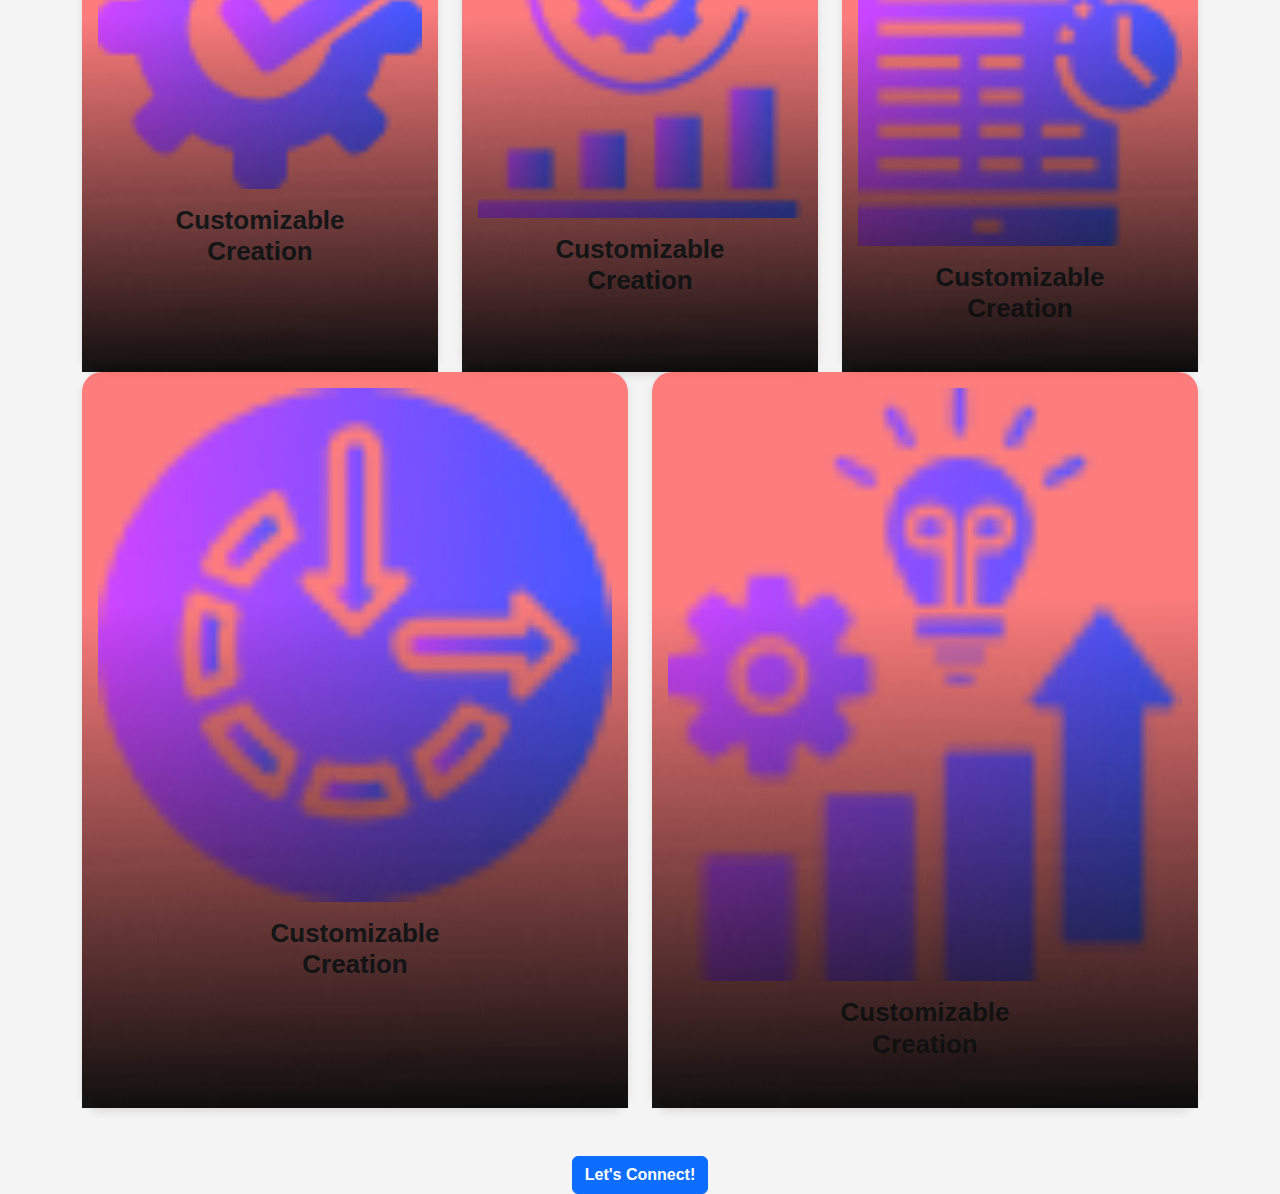
<file: html/example.html>
<!DOCTYPE html>
<html lang="en">

<head>
    <meta charset="UTF-8">
    <meta name="viewport" content="width=device-width, initial-scale=1.0">
    <title>Metaverse Benefits</title>
    <link href="https://stackpath.bootstrapcdn.com/bootstrap/5.3.0/css/bootstrap.min.css" rel="stylesheet">
    <style>
        body {
            font-family: Arial, sans-serif;
            background-color: #f4f4f4;
            display: flex;
            justify-content: center;
            align-items: center;
            height: 100vh;
            margin: 0;
        }

        .benefit-shadow {
            position: relative;
            background-color: #ff5858c4;
            border-radius: 20px;
            box-shadow: 0 4px 8px rgba(0, 0, 0, 0.1);
            z-index: 3;
        }

        .benefit-shadow img {
            width: 100%;
        }

        .benefit-shadow h2 {
            font-size: 26px;
            font-weight: bold;
            margin-top: 15px;
        }

        .benefit-shadow p {
            font-size: 16px;
            color: white;
            margin-top: 10px;
            height: 0px !important;
            overflow: hidden;
            opacity: 0;
            transition: height 1s, opacity 1s;
        }

        .benefit-shadow:hover {
            transform: translateY(-10px);
        }

        .benefit-shadow:hover p {
            opacity: 1 !important;
            height: auto !important;
        }

        .benefit-shadow .drop-shadow {
            position: absolute;
            left: 0px;
            bottom: 0;
            height: 100%;
            width: 100%;
        }

        .col-md-4 {
            transition: width 0.5s;
        }

        .col-md-4:hover {
            width: 100% !important; /* Make it full width on hover */
        }

        .col-md-6 {
            transition: width 0.5s;
        }
    </style>
</head>

<body>
    <div class="container-fluid py-100">
        <div class="container">
            <h2 class="fs-36 white my-3 fw-semibold text-center">
                Benefits of <span class="title-span">Metaverse Development</span>
            </h2>
            <p class="fs-16 white fw-normal text-center">With our metaverse development company, you can experience
                every benefit of a virtual space that you can think of.
            </p>
            <div class="row mt-5 g-60">
                <!-- Col-md-4 Boxes -->
                <div class="col-md-4">
                    <div class="benefit-shadow text-center h-100 w-100 p-3 border-r-20">
                        <img src="/img/meta-benifit-img-1.png" alt="">
                        <h2 class="fs-26 fw-semibold mb-0 mt-3">Customizable <br>Creation</h2>
                        <p class="fs-16 white fw-normal mb-0 mt-3 h0">Our Web3 game developer crafts a framework that
                            works on a popular feature of blockchain-powered games: letting users own their assets in
                            the form of NFTs. Therefore, the players can own in-game assets like avatars, weapons,
                            land, and more as NFTs on blockchain - completely secure.
                        </p>
                        <img src="/img/benefit_drop.webp" alt="" class="drop-shadow">
                    </div>
                </div>
                <div class="col-md-4">
                    <div class="benefit-shadow text-center h-100 w-100 p-3 border-r-20">
                        <img src="/img/meta-benifit-img-2.png" alt="">
                        <h2 class="fs-26 fw-semibold mb-0 mt-3">Customizable <br>Creation</h2>
                        <p class="fs-16 white fw-normal mt-3 h0">Why not focus on providing players with a rewarding
                            experience when developing a game? We add secure P2E game models that help users earn
                            crypto tokens and NFTs for their time and effort playing your game.
                        </p>
                        <img src="/img/benefit_drop.webp" alt="" class="drop-shadow">
                    </div>
                </div>
                <div class="col-md-4">
                    <div class="benefit-shadow text-center h-100 w-100 p-3 border-r-20">
                        <img src="/img/meta-benifit-img-3.png" alt="">
                        <h2 class="fs-26 fw-semibold mb-0 mt-3">Customizable <br>Creation</h2>
                        <p class="fs-16 white fw-normal mt-3 h0">Why not focus on providing players with a rewarding
                            experience when developing a game? We add secure P2E game models that help users earn
                            crypto tokens and NFTs for their time and effort playing your game.
                        </p>
                        <img src="/img/benefit_drop.webp" alt="" class="drop-shadow">
                    </div>
                </div>

                <!-- Col-md-6 Boxes -->
                <div class="col-md-6">
                    <div class="benefit-shadow text-center h-100 w-100 p-3 border-r-20">
                        <img src="/img/meta-benifit-img-4.png" alt="">
                        <h2 class="fs-26 fw-semibold mb-0 mt-3">Customizable <br>Creation</h2>
                        <p class="fs-16 white fw-normal mt-3 h0">Our Web3 gaming company ensures that every project we
                            handle has transparent mechanics by encoding probabilities on blockchain to build trust
                            between your game and its players.
                        </p>
                        <img src="/img/benefit_drop.webp" alt="" class="drop-shadow">
                    </div>
                </div>
                <div class="col-md-6">
                    <div class="benefit-shadow text-center h-100 w-100 p-3 border-r-20">
                        <img src="/img/meta-benifit-img-5.png" alt="">
                        <h2 class="fs-26 fw-semibold mb-0 mt-3">Customizable <br>Creation</h2>
                        <p class="fs-16 white fw-normal mt-3 h0">Our Web3 gaming company ensures that every project we
                            handle has transparent mechanics by encoding probabilities on blockchain to build trust
                            between your game and its players.
                        </p>
                        <img src="/img/benefit_drop.webp" alt="" class="drop-shadow">
                    </div>
                </div>
            </div>
            <div class="text-center mt-5">
                <button class="btn btn-primary text-decoration-none fw-semibold">Let's Connect!</button>
            </div>
        </div>
    </div>
</body>

</html>
</file>
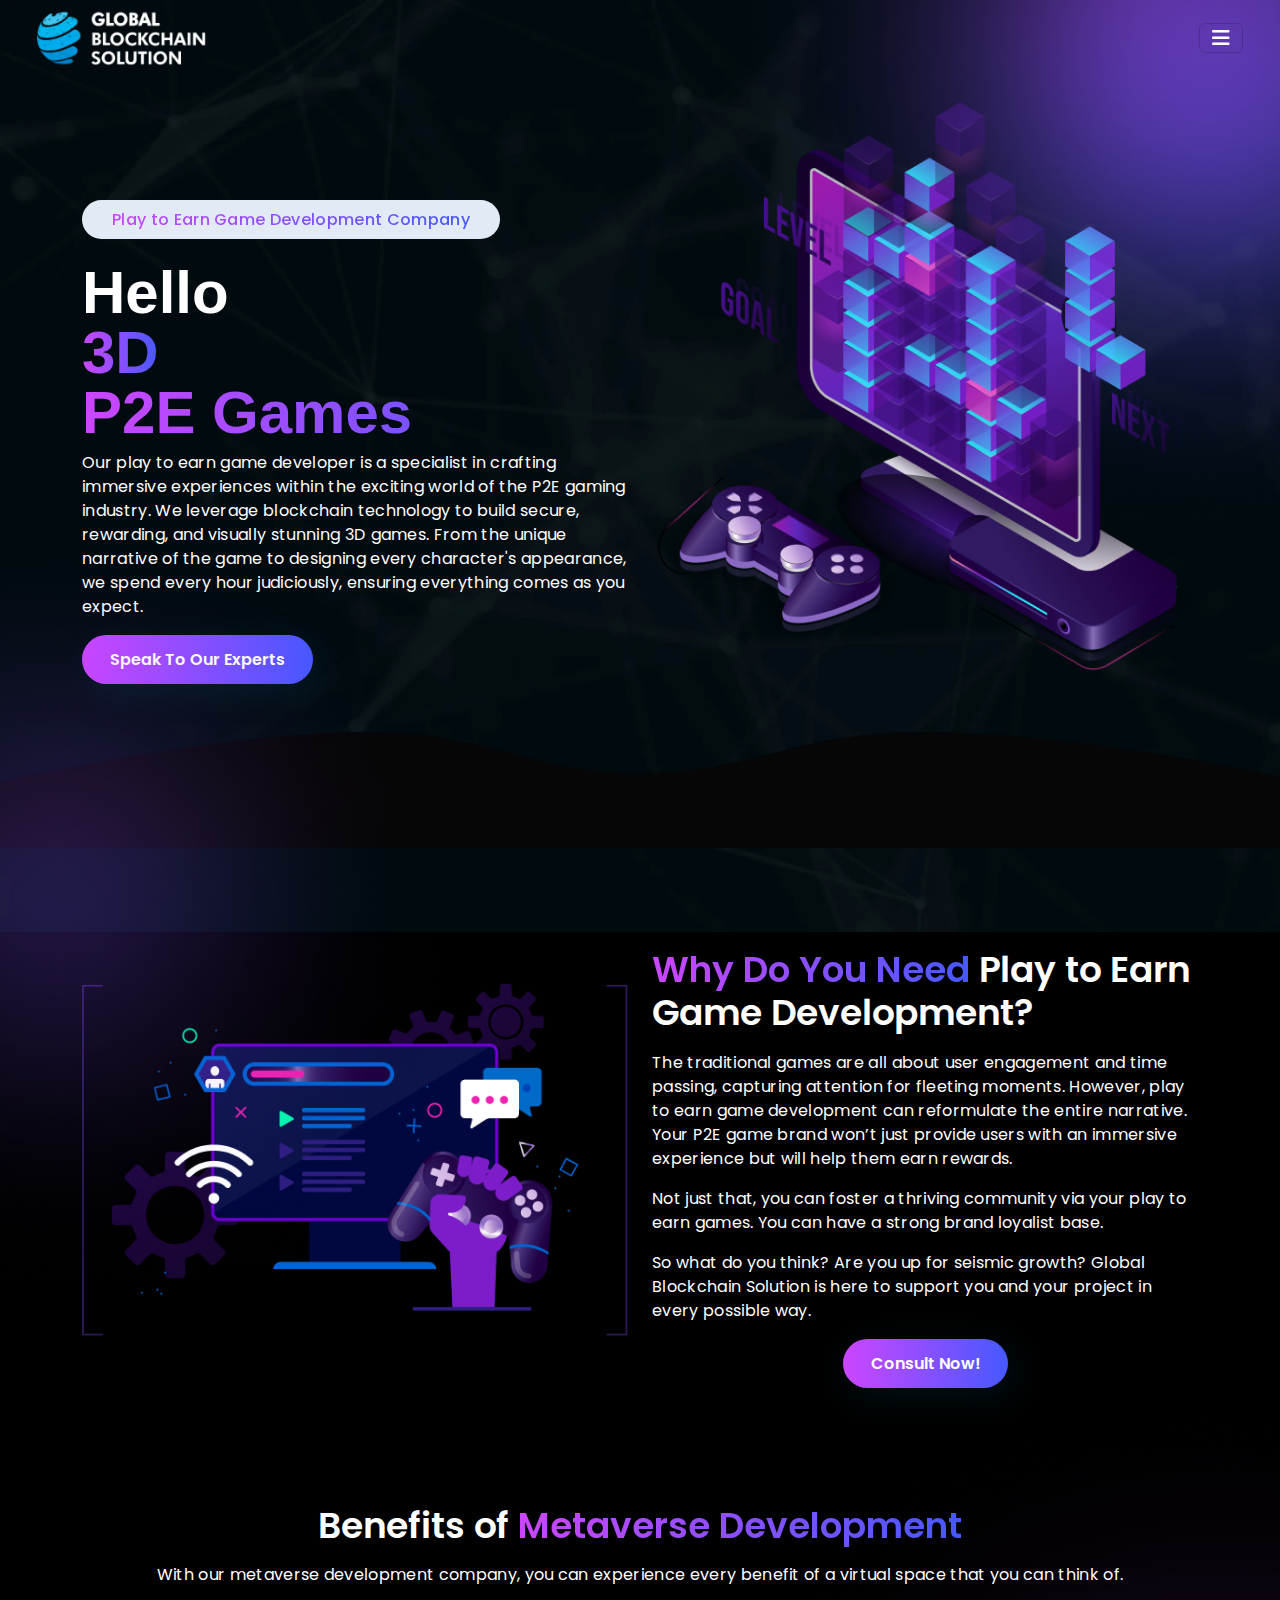
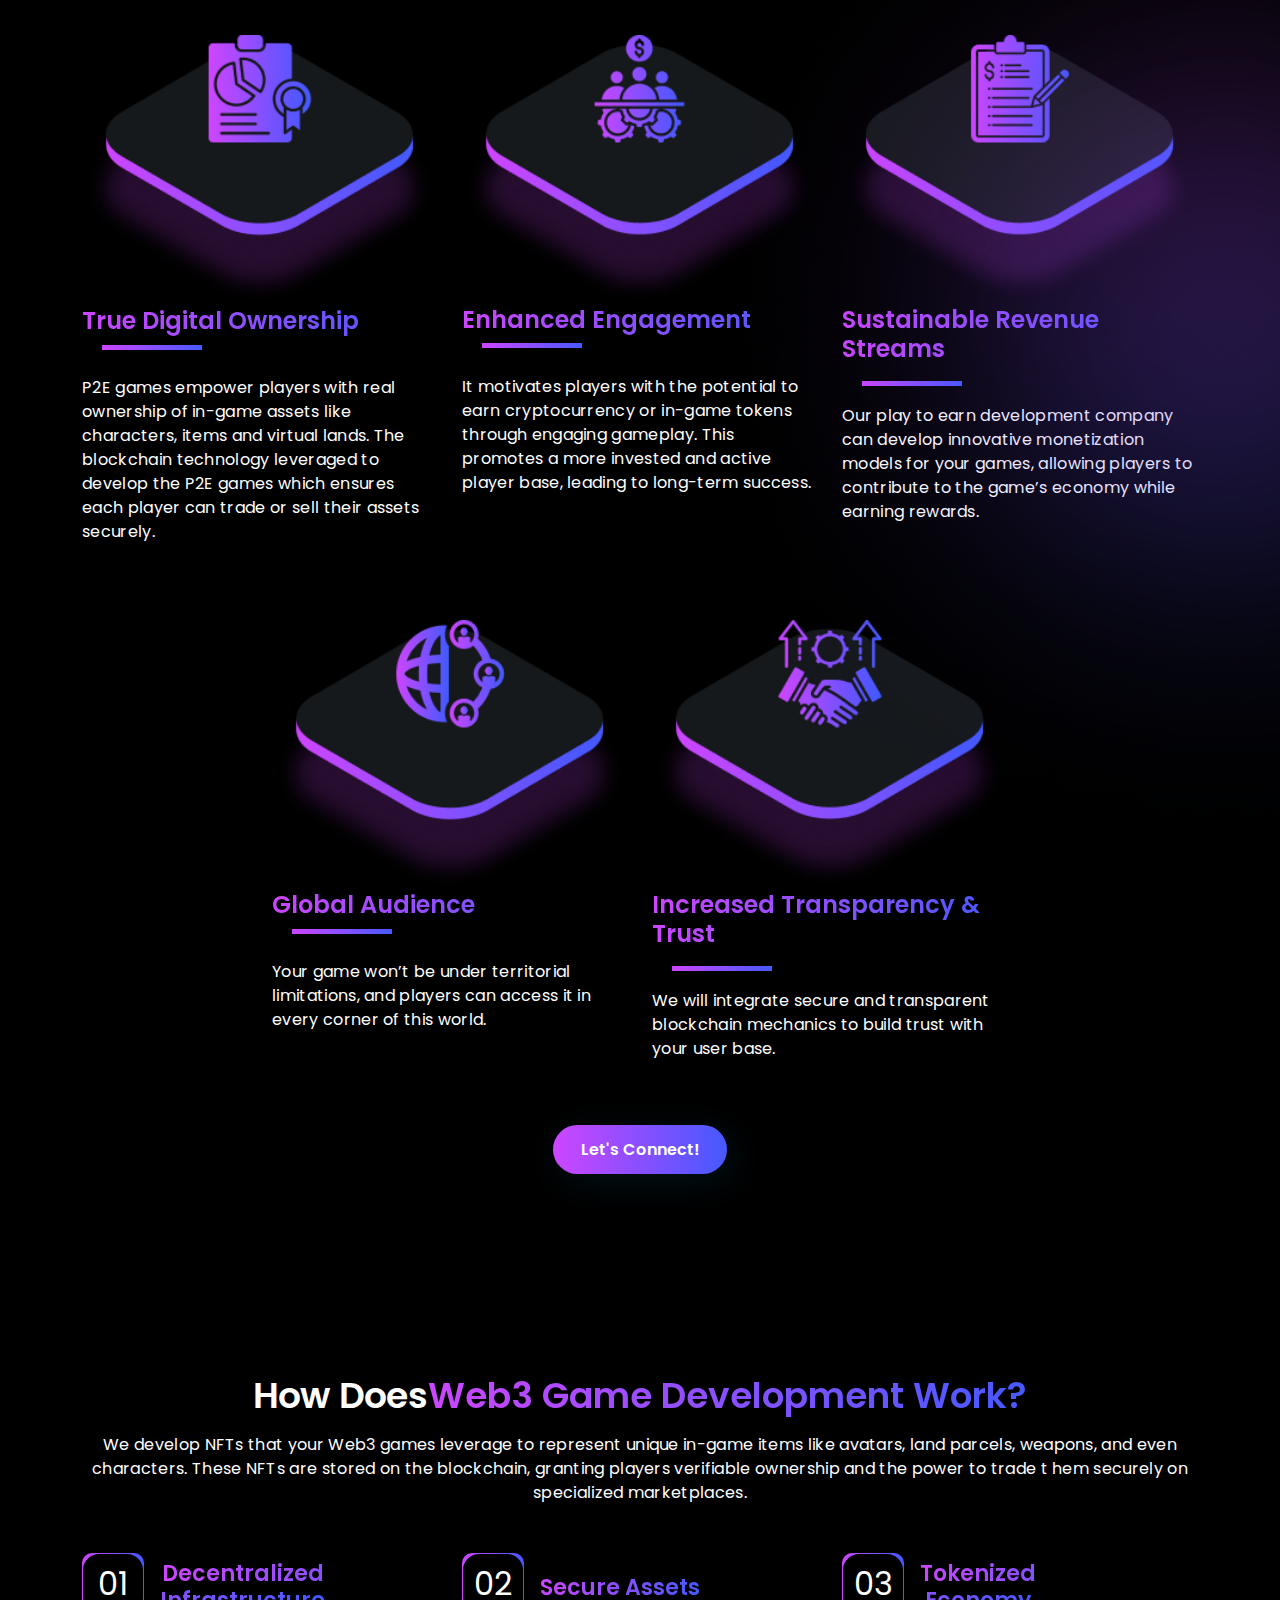
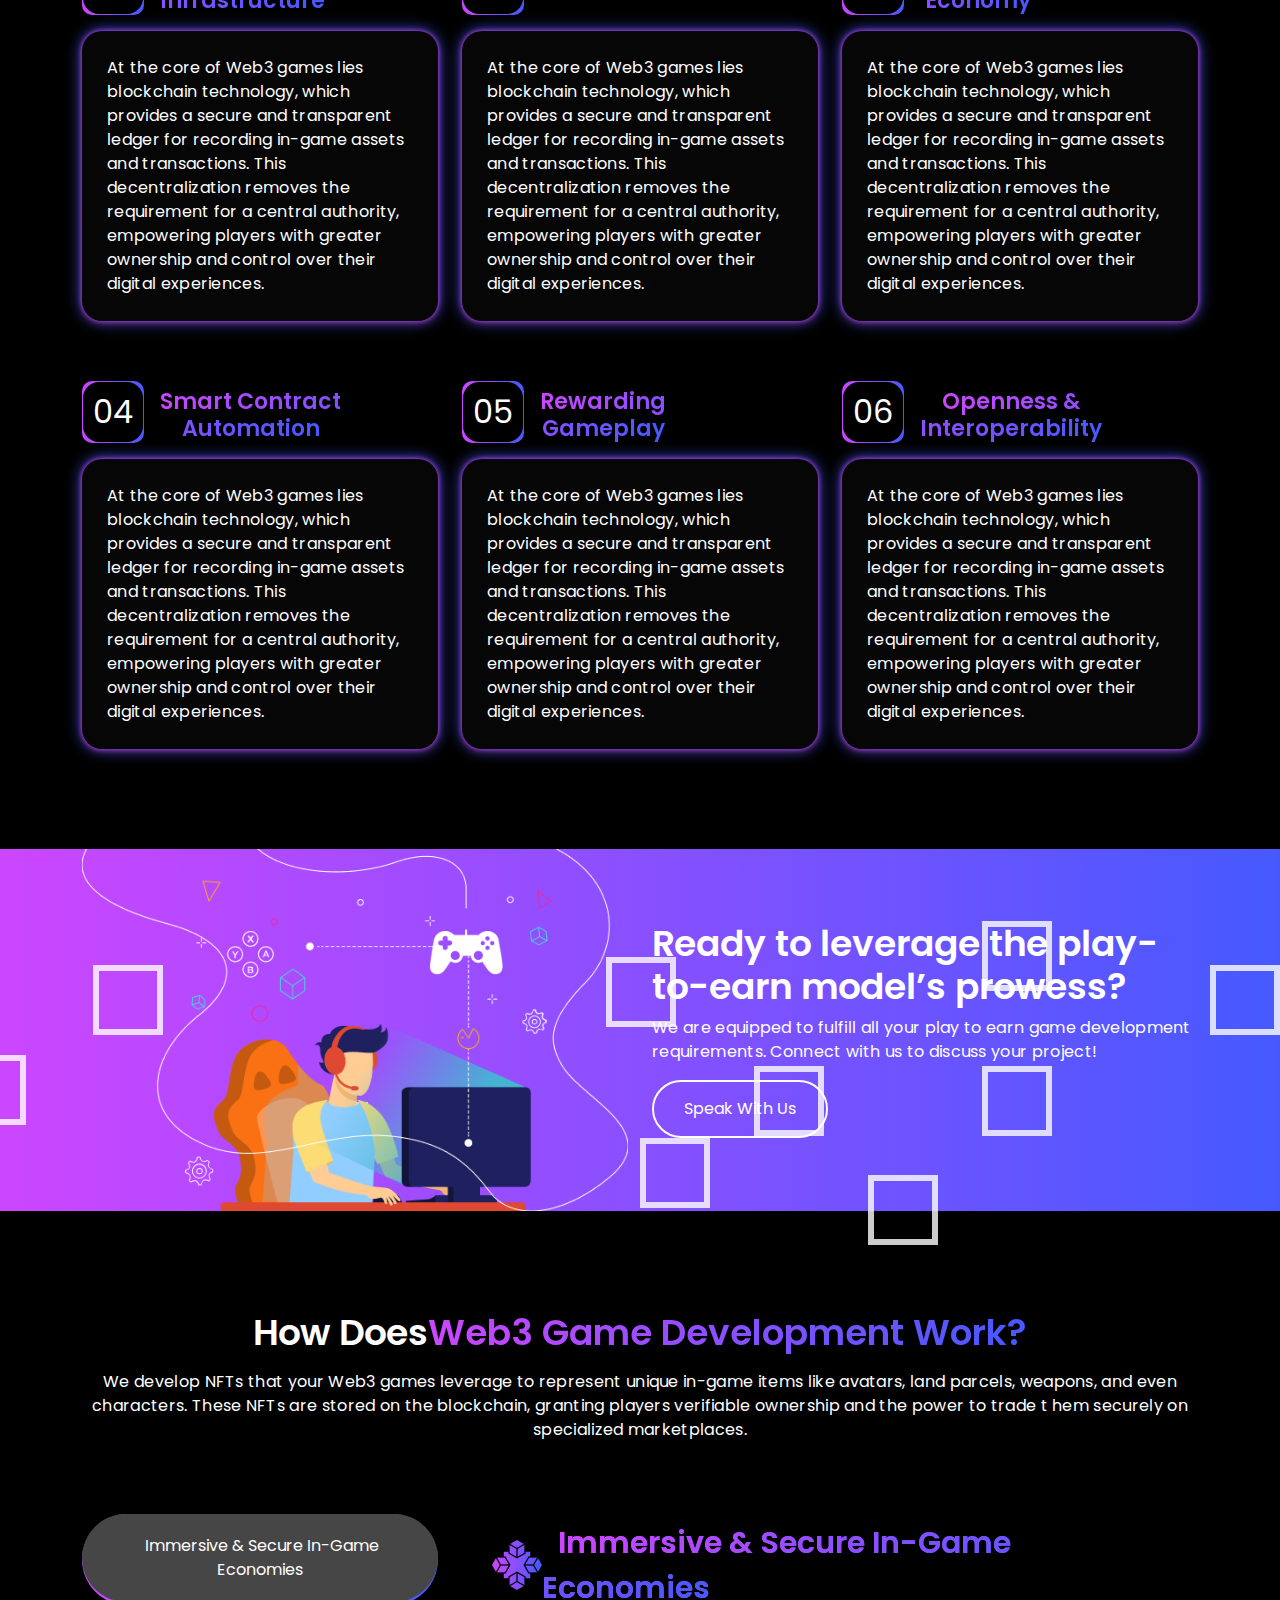
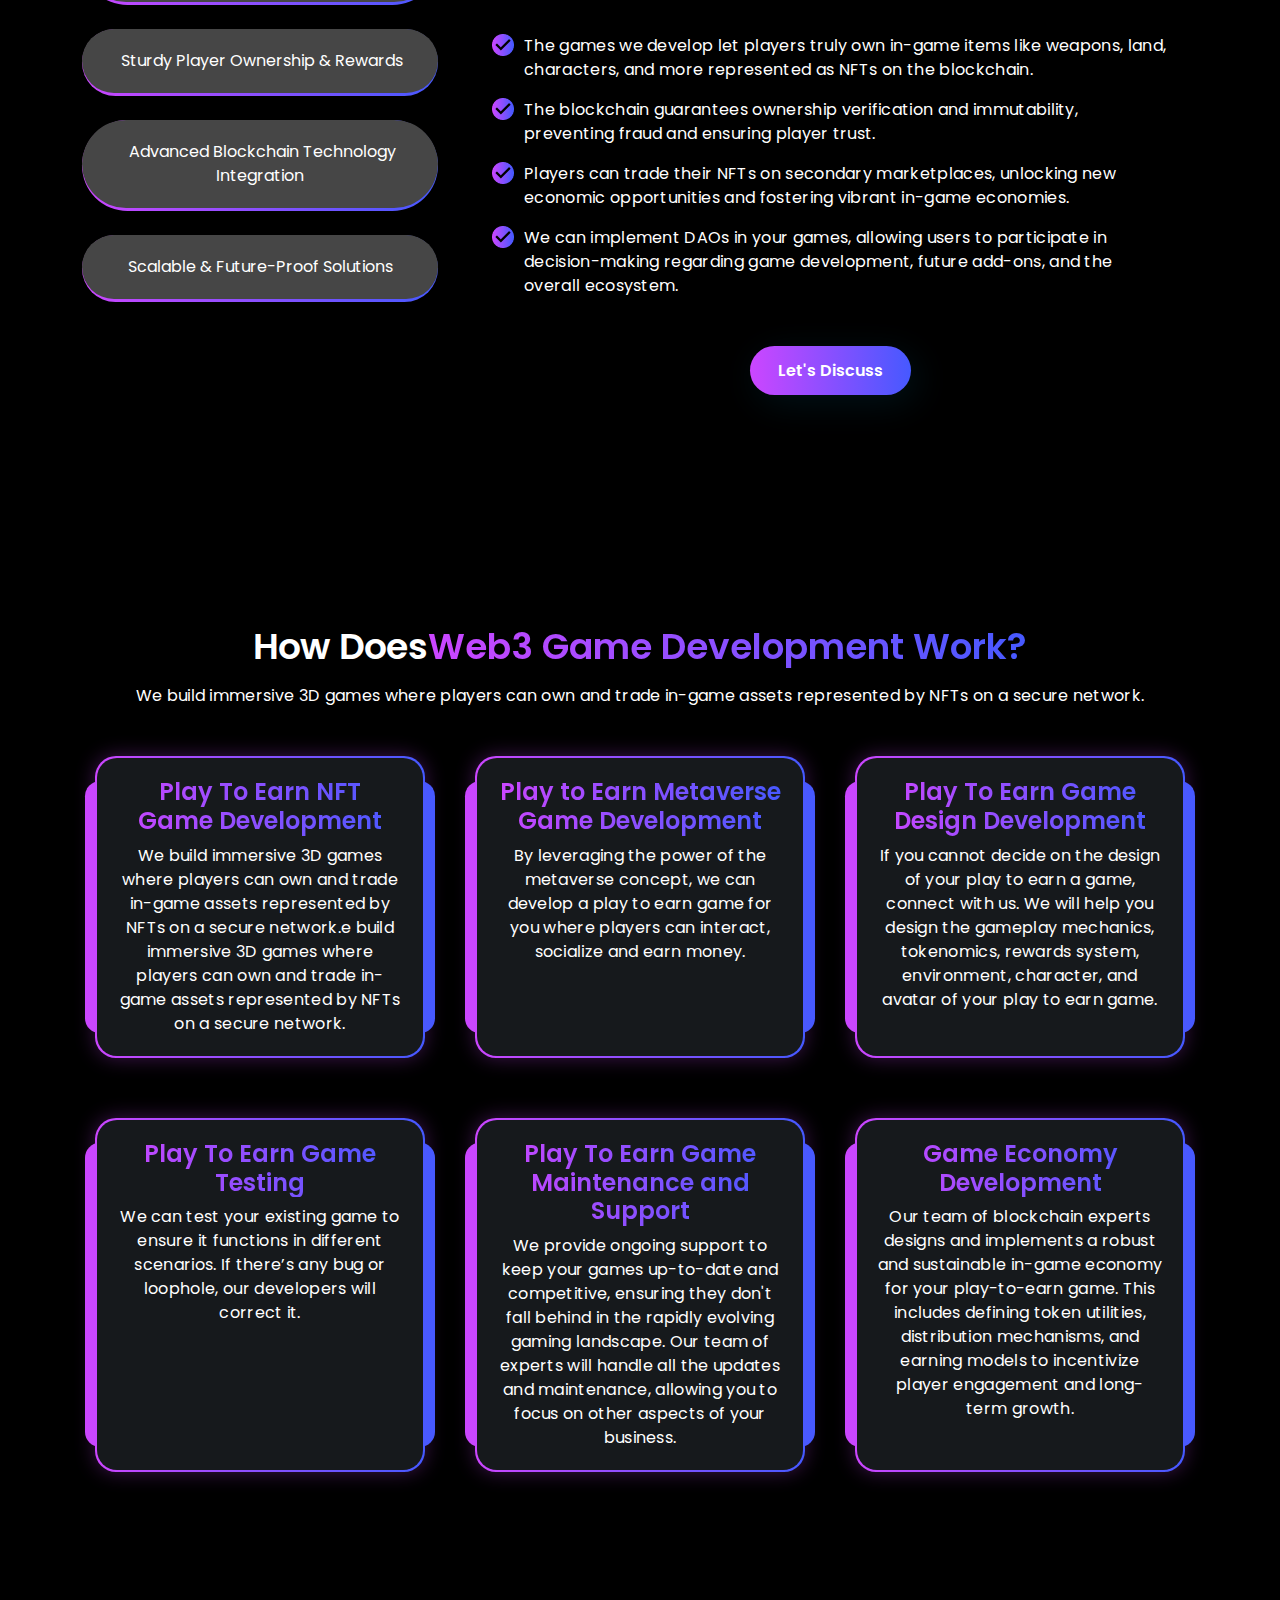
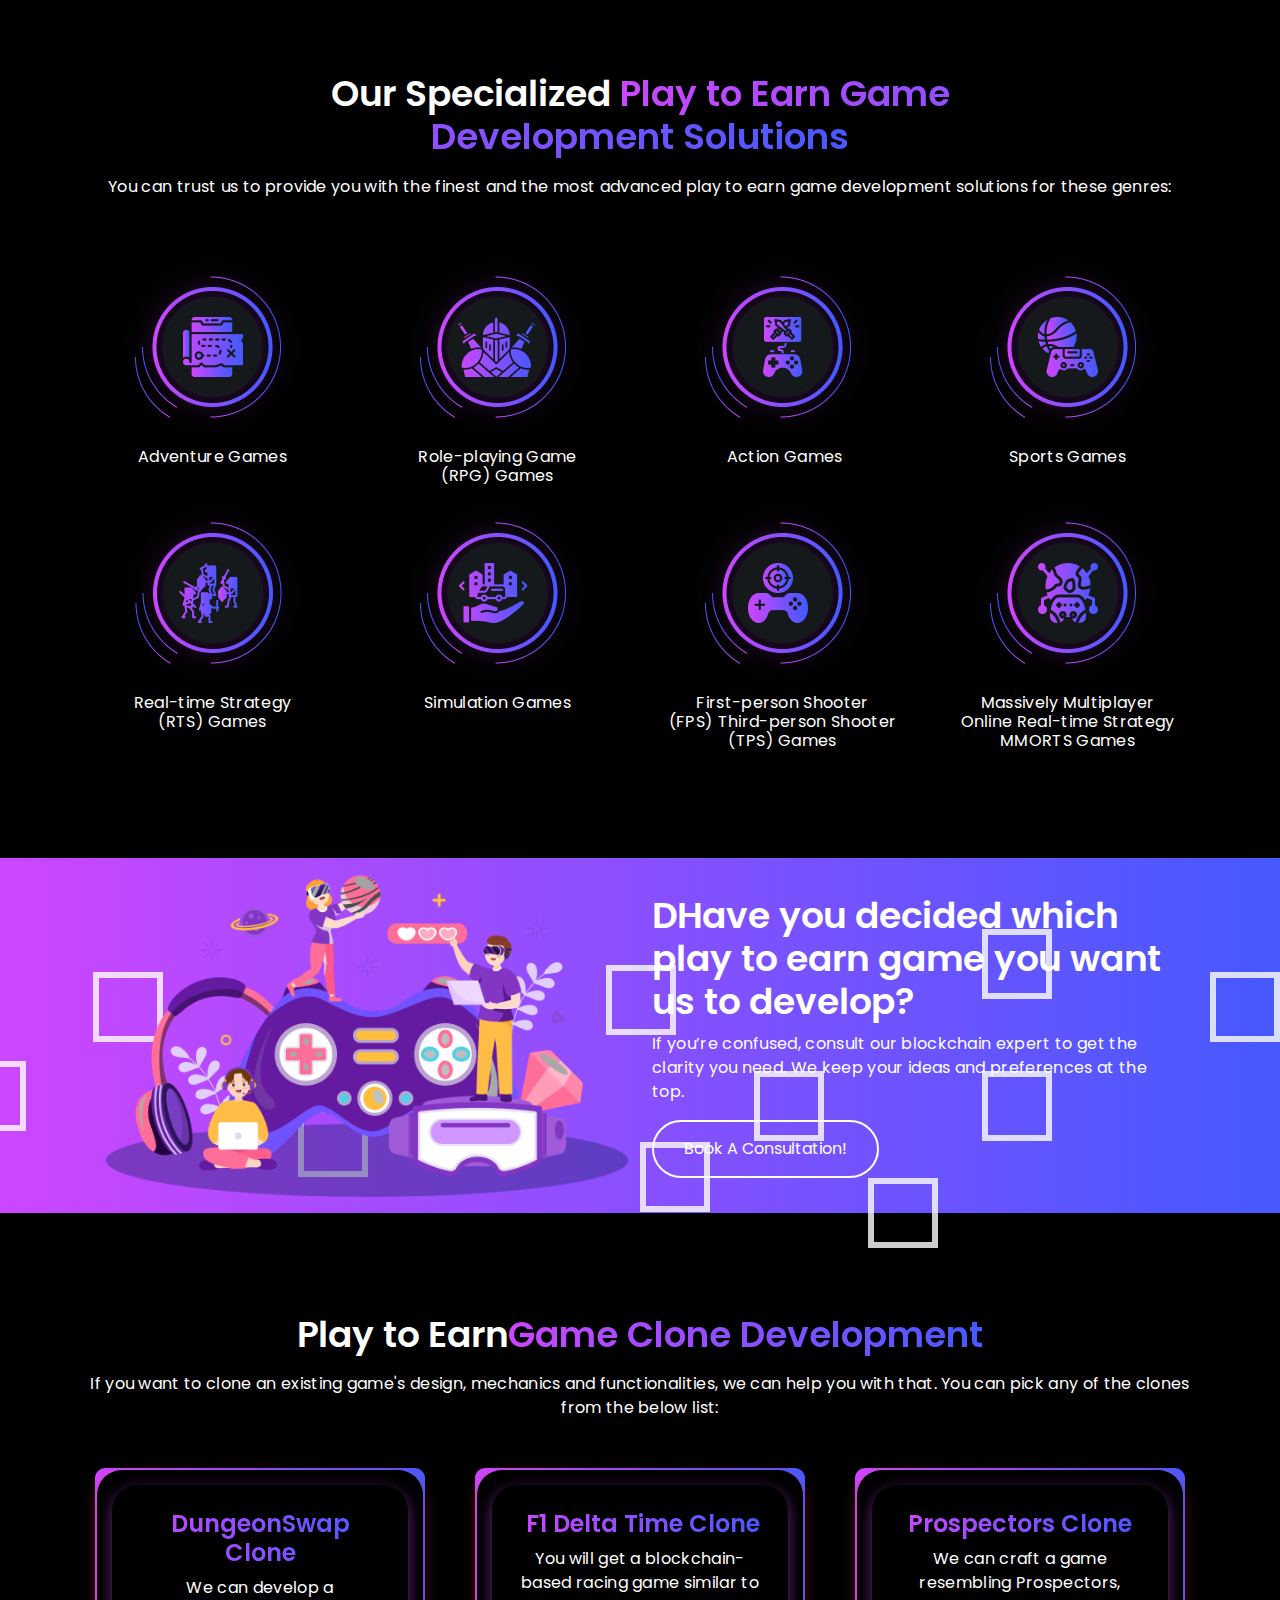
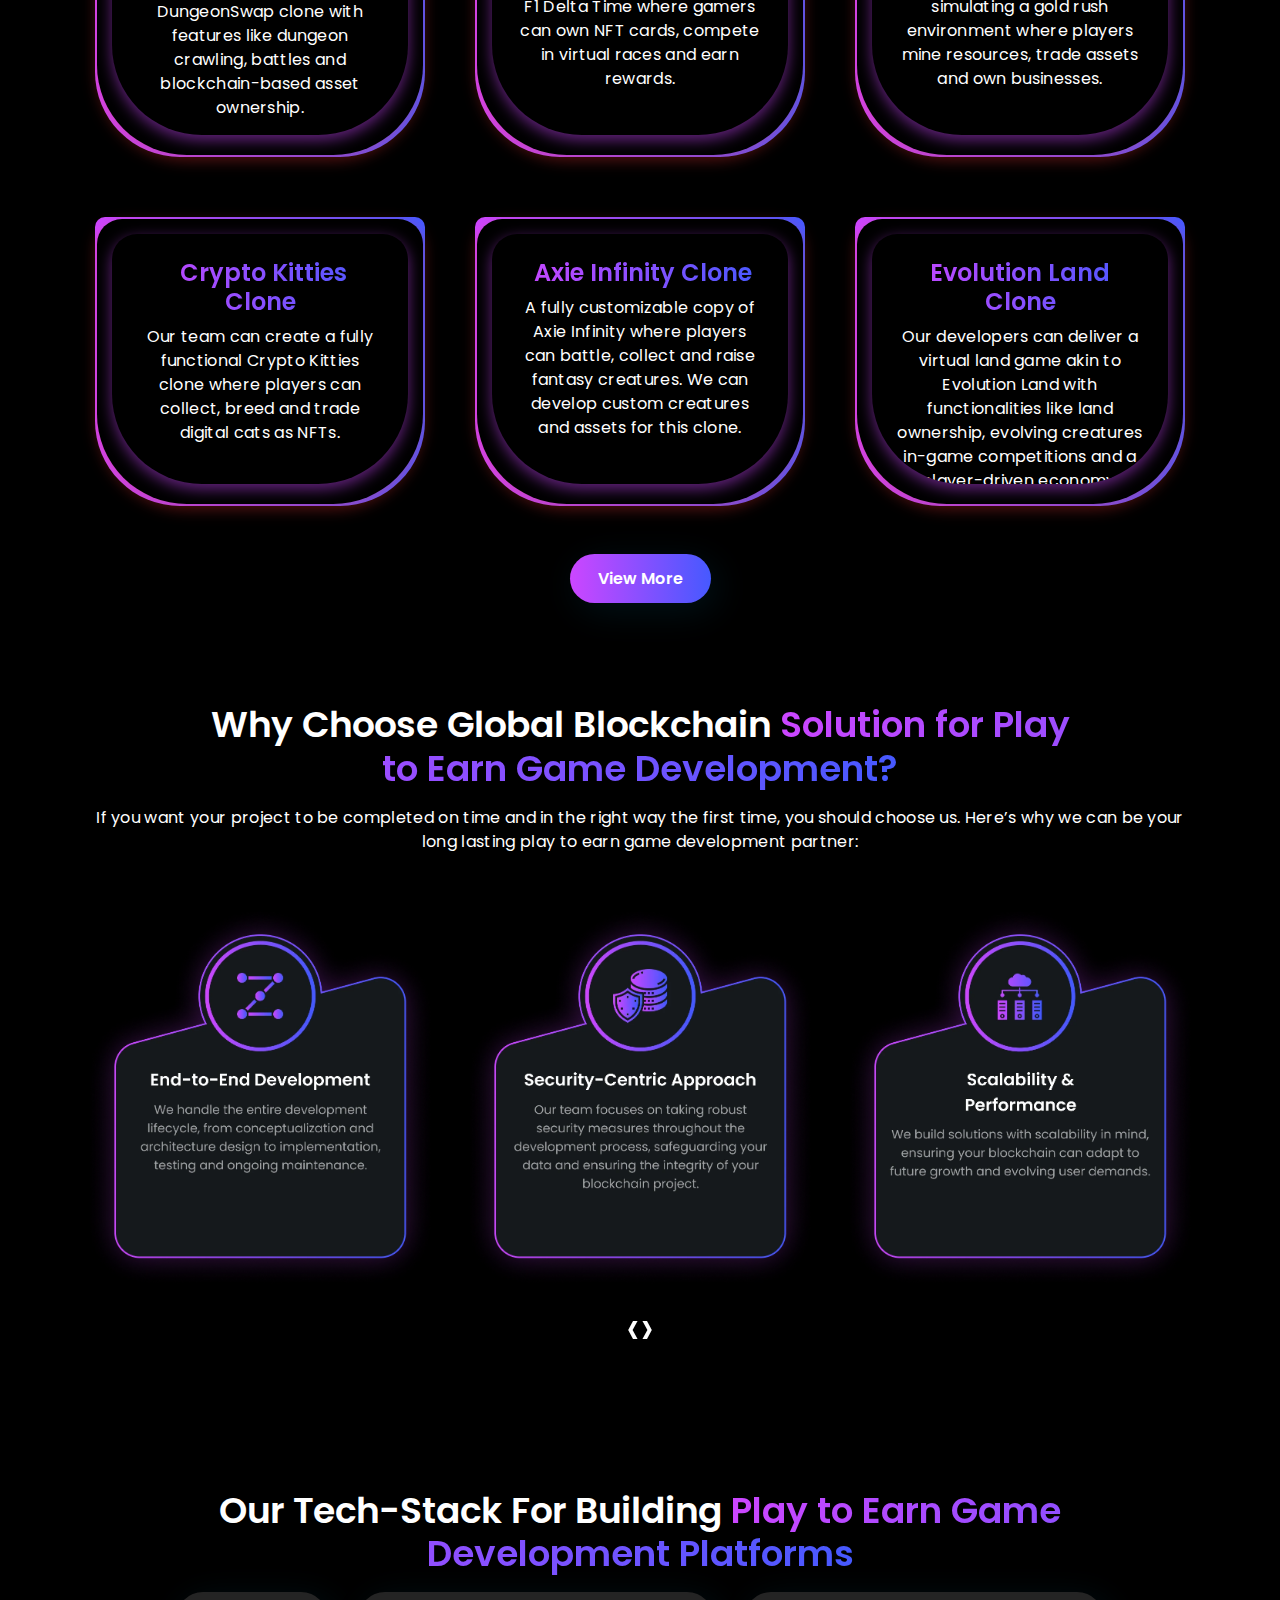
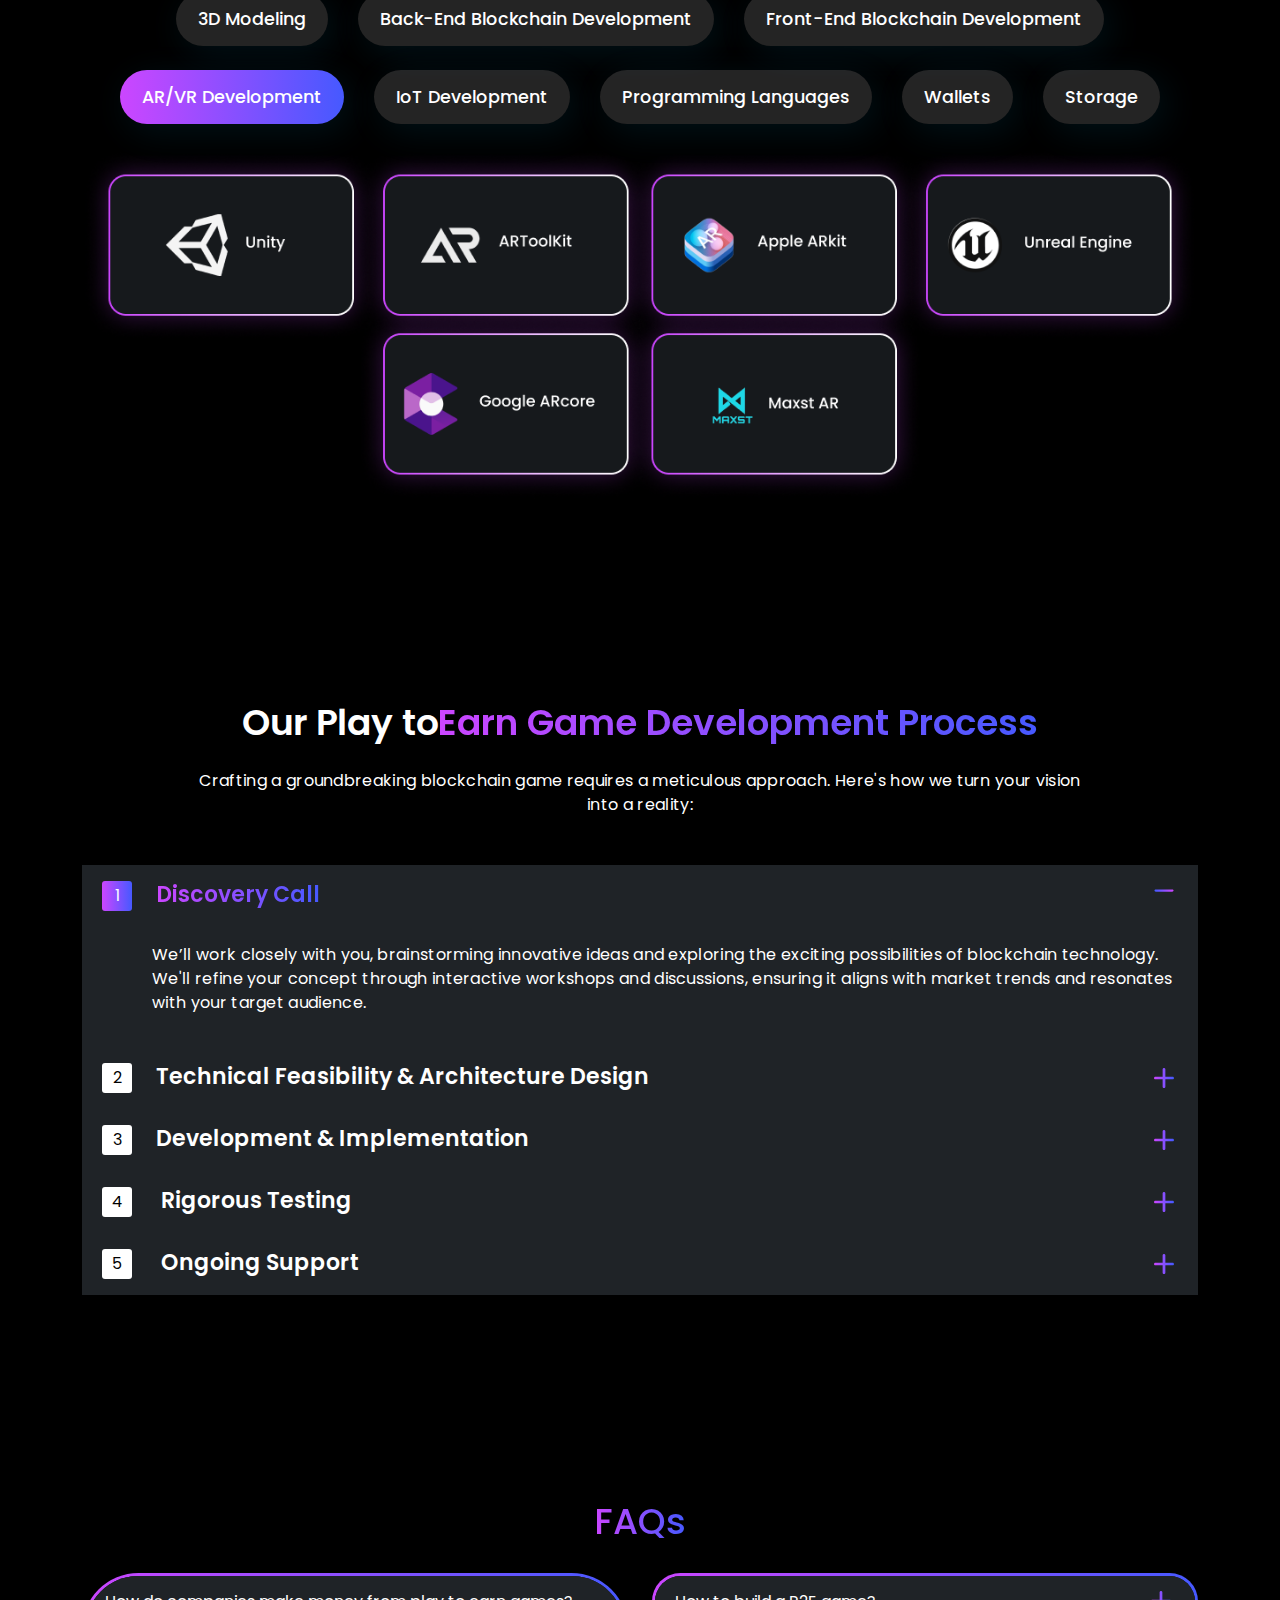
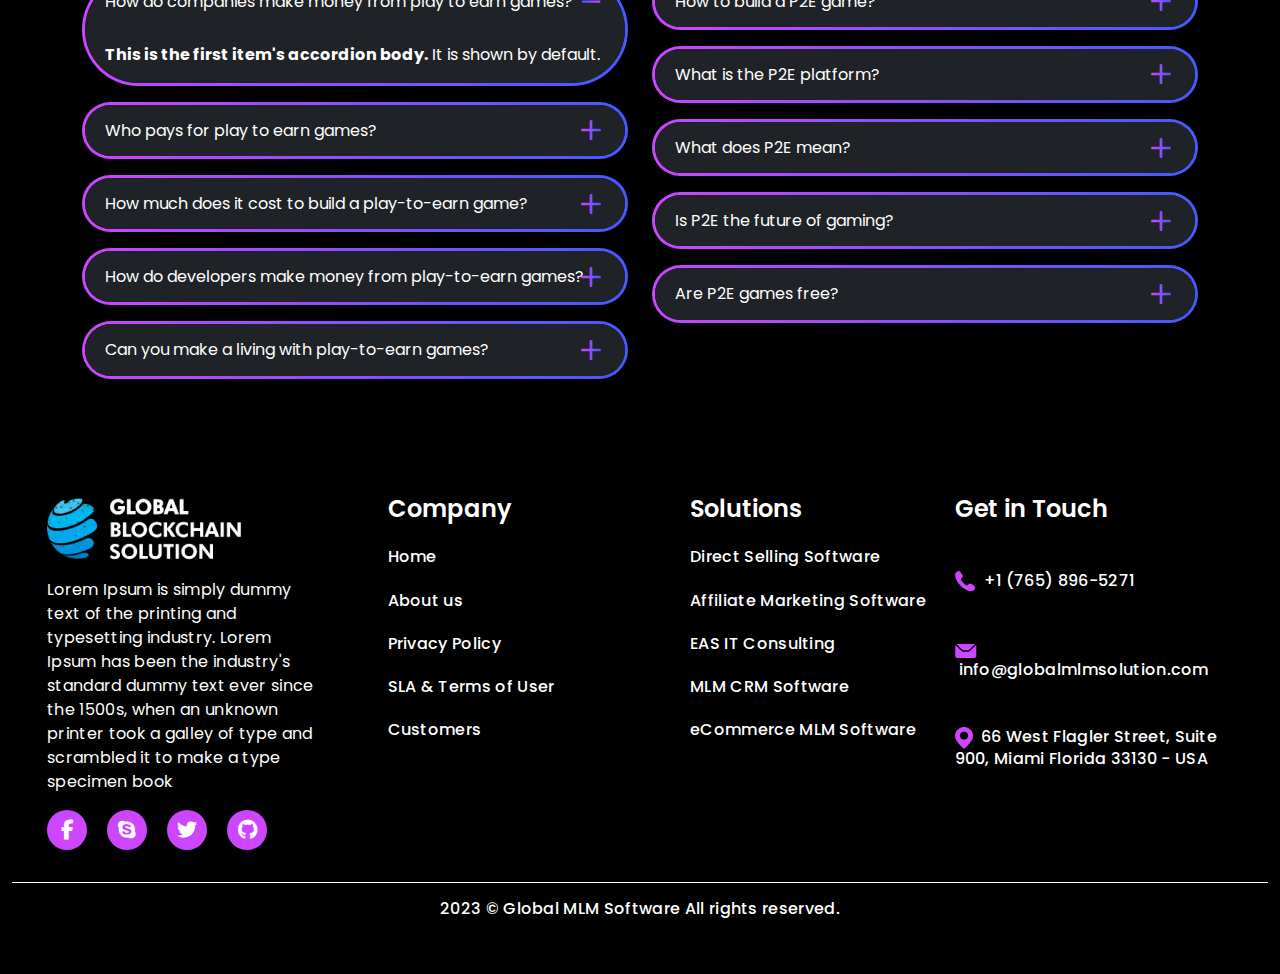
<file: html/Game.html>
<!DOCTYPE html>
<html lang="en">

<head>
    <meta charset="UTF-8">
    <meta name="viewport" content="width=device-width, initial-scale=1.0">
    <link rel="shortcut icon" href="" type="image/x-icon">
    <title>game-page</title>
    <link rel="stylesheet" href="../css/all.css">
    <link rel="stylesheet" href="../css/style.css">
    <link rel="stylesheet" href="../css/bootstrap.min.css">
    <link rel="stylesheet" href="../css/owl.carousel.min.css">
    <link rel="stylesheet" href="../css/owl.theme.default.min.css">
    <link rel="stylesheet" href="/css/animate.css">
    <link
        href="https://fonts.googleapis.com/css2?family=Poppins:ital,wght@0,100;0,200;0,300;0,400;0,500;0,600;0,700;0,800;0,900;1,100;1,200;1,300;1,400;1,500;1,600;1,700;1,800;1,900&family=Roboto:ital,wght@0,100;0,300;0,400;0,500;0,700;0,900;1,100;1,300;1,400;1,500;1,700;1,900&display=swap"
        rel="stylesheet">
    <script src="/js/jquery.min.js"></script>
    <script src="/js/owl.carousel.min.js"></script>
    <script src="/js/wow.js"></script>
</head>

<body>
    <!-- navbar start -->
    <nav class="navbar fixed-top px-25 pt-1">
        <div class="container-fluid ">
            <a class="navbar-brand" href="index.html"><img src="/img/logo-nav.png" alt="brand-logo" class="nav-logo"
                    width="100%"></a>
            <button class="navbar-toggler" type="button" data-bs-toggle="offcanvas" data-bs-target="#offcanvasNavbar"
                aria-controls="offcanvasNavbar" aria-label="Toggle navigation">
                <i class="fa-solid fa-bars white"></i>
            </button>
            <div class="offcanvas offcanvas-end py-3" tabindex="-1" id="offcanvasNavbar"
                aria-labelledby="offcanvasNavbarLabel">
                <div class="offcanvas-header p-0 ">
                    <a class="navbar-brand" href="index.html"><img src="/img/logo-dark_result.webp" alt="brand-logo"
                            class="menu-logo"></a>
                    <button type="button" class="btn-close m-0" data-bs-dismiss="offcanvas" aria-label="Close"></button>
                </div>
                <div class="offcanvas-body ps-4 pe-0 ">
                    <ul class="navbar-nav justify-content-end flex-grow-1 menu1">
                        <li class="nav-item dropdown">
                            <a class="nav-link fs-20 fw-normal black" href="#" role="button" data-bs-toggle="dropdown"
                                aria-expanded="false">
                                Services
                            </a>
                            <ul class="dropdown-menu">
                                <li><a class="dropdown-item" href="#">Action</a></li>
                                <li><a class="dropdown-item" href="#">Another action</a></li>
                                <li>
                                    <hr class="dropdown-divider">
                                </li>
                                <li><a class="dropdown-item" href="#">Something else here</a></li>
                            </ul>
                        </li>
                        <li class="nav-item">
                            <a class="nav-link fs-20 fw-normal black" aria-current="page" href="#">Industries</a>
                        </li>
                        <li class="nav-item">
                            <a class="nav-link fs-20 fw-normal black" href="#">Blog</a>
                        </li>
                        <li class="nav-item">
                            <a class="nav-link fs-20 fw-normal black" href="#">Contact Us</a>
                        </li>
                        <hr>
                    </ul>
                    <div class="gmlmcontact-info">
                        <div class="media d-flex mt-3">
                            <div class="media-left">
                                <div class="media-icon">
                                    <img src="/img/mail.png" alt="mail">
                                </div>
                            </div>
                            <div class="media-body ps-2">
                                <h3 class="m-0 fs-20 fw-medium ">Email</h3>
                                <a id="menu-list-content" href="mailto:info@globalblockchainsolution.tech"
                                    target="_blank" rel="noopener"
                                    class="black text-decoration-none fs-18">info@globalblockchainsolution.tech</a>
                            </div>
                        </div>
                        <div class="media d-flex mt-3">
                            <div class="media-left">
                                <div class="media-icon">
                                    <img src="/img/whatsapp.png" alt="whatsapp">
                                </div>
                            </div>
                            <div class="media-body ps-2">
                                <h3 class="m-0 fs-20 fw-medium ">WhatsApp</h3>
                                <a id="menu-list-content" href="https://wa.me/1(765) 896-5271" target="_blank"
                                    rel="noopener" class="black text-decoration-none fs-18">+1
                                    (765) 896-5271</a>
                            </div>
                        </div>
                        <div class="media d-flex mt-3">
                            <div class="media-left">
                                <div class="media-icon">
                                    <img src="/img/telegram.png" alt="telegram">
                                </div>
                            </div>
                            <div class="media-body ps-2">
                                <h3 class="m-0 fs-20 fw-medium">Telegram</h3>
                                <a id="menu-list-content" href="https://t.me/globalblockchainsolution" target="_blank"
                                    rel="noopener" class="black text-decoration-none fs-18">globalblockchainsolution
                                </a>
                            </div>
                        </div>
                        <hr>
                    </div>
                </div>
            </div>
        </div>
    </nav>
    <!-- navbar end -->

    <!-- Designing and Developing  slider area start -->
    <div class="container-fluid home-bg  py-100">
        <div class="container ">
            <div class="row">
                <div class="col-md-6 pt-100">
                    <div class="left-section" id='master-container'>
                        <div class='content center'>
                            <h1 class="fs-16 h1-bg mb-0">
                                <span class="title-span">Play to Earn Game Development Company</span>
                            </h1>
                            <h1 id='master'>
                                <div class="mt-4">Hello</div>
                                <div id='master-container-scroller'>
                                    <div class='master-container-scroller_item'>
                                        <a class='cta-link title-span' href='#'>3D</a>
                                    </div>
                                    <div class='master-container-scroller_item'>
                                        <a class='cta-link title-span' href='#'>Secure</a>
                                    </div>
                                    <div class='master-container-scroller_item'>
                                        <a class='cta-link title-span' href='#'>Rewarding</a>
                                    </div>
                                </div>
                                <div class="title-span">P2E Games</div>
                            </h1>
                        </div>
                        <p class="fs-16 white fw-normal mb-3">Our play to earn game developer is a specialist in
                            crafting immersive experiences within the exciting world of the P2E gaming industry. We
                            leverage blockchain technology to build secure, rewarding, and visually stunning 3D games.
                            From the unique narrative of the game to designing every character's appearance, we spend
                            every hour judiciously, ensuring everything comes as you expect.
                        </p>
                        <div class="text-center text-lg-start mt-3 mt-lg-0">
                            <button class="button-btn button-btn-50 text-decoration-none white fw-semibold">Speak to our
                                Experts</button>
                        </div>
                    </div>
                </div>
                <div class="col-md-6">
                    <div class="hero-img">
                        <img src="/img/play&earn-hero img.png" alt="slider img" width="100%">
                    </div>
                </div>
            </div>
        </div>
        <div class="wave_animation mt-5">
            <div class="wave_shape">
                <img src="/img/wave_shape.png" alt="" width="100%">
            </div>
        </div>
        <div class="effect-1"><img src="/img/effect-1.png" alt="effect-1"></div>
        <div class="effect-2"><img src="/img/effect-2.png" alt="effect-2"></div>
    </div>
    <!--Designing and Developing  slider area end -->

    <!-- Why Do You Need Metaverse area start -->
    <div class="container-fluid">
        <div class="container">
            <div class="row  align-items-center justify-content-center animation">
                <div class="col-lg-6 col-md-12">
                    <div class="left-section text-md-center">
                        <img src="/img/G&d-need img.png" alt="need-img" width="100%">
                    </div>
                </div>
                <div class="col-lg-6 col-md-12">
                    <div class="right-section">
                        <h2 class="fs-36 white my-3 fw-semibold">
                            <span class="title-span">Why Do You Need</span> Play to Earn <br> Game Development?
                        </h2>
                        <p class="fs-16 white fw-normal mb-3">The traditional games are all about user engagement and
                            time passing, capturing attention for fleeting moments. However, play to earn game
                            development can reformulate the entire narrative. Your P2E game brand won’t just provide
                            users with an immersive experience but will help them earn rewards.
                        <p class="fs-16 white fw-normal mb-3">
                            Not just that, you can foster a thriving community via your play to earn games. You can
                            have a strong brand loyalist base.
                        </p>
                        <p class="fs-16 white fw-normal mb-3">
                            So what do you think? Are you up for seismic growth? Global Blockchain Solution is here to
                            support you and your project in every possible way.
                        </p>
                        <div class="text-center  mt-3 mt-lg-0">
                            <button class="button-btn button-btn-50 text-decoration-none white fw-semibold">Consult
                                Now!</button>
                        </div>
                    </div>
                </div>
            </div>
        </div>
    </div>
    <!-- Why Do You Need Metaverse area end -->

    <!-- benefit Metaverse Development area start -->
    <div class="container-fluid py-100">
        <div class="container">
            <h2 class="fs-36 white my-3 fw-semibold text-center">
                Benefits of <span class="title-span">Metaverse Development</span>
            </h2>
            <p class="fs-16 white fw-normal  text-center">With our metaverse development company, you can experience
                every benefit of a virtual space that you can think of.
            </p>
            <div class="row mt-5 g-60  row-cols-1 row-cols-sm-2 row-cols-lg-3 justify-content-center">
                <div class="col">
                    <div class="game-Benifit-card  h-100 w-100 border-none">
                        <img src="/img/p&e_benifit-img-1.png" alt="" width="100%">
                        <h2 class="title-span fs-24 fw-semibold Benifit-card-title">True Digital Ownership</h2>
                        <p class="fs-16 white fw-normal">P2E games empower players with real ownership of
                            in-game
                            assets like characters, items and virtual lands. The blockchain technology leveraged to
                            develop the P2E games which ensures each player can trade or sell their assets securely.
                        </p>
                    </div>
                </div>
                <div class="col">
                    <div class="game-Benifit-card h-100 w-100 border-none">
                        <img src="/img/p&e_benifit-img-2.png" alt="" width="100%">
                        <h2 class="title-span  fs-24 fw-semibold Benifit-card-title">Enhanced Engagement</h2>
                        <p class="fs-16 white fw-normal ">It motivates players with the potential to earn
                            cryptocurrency or in-game tokens through engaging gameplay. This promotes a more
                            invested
                            and active player base, leading to long-term success.
                        </p>
                    </div>
                </div>
                <div class="col">
                    <div class="game-Benifit-card h-100 w-100 border-none">
                        <img src="/img/p&e_benifit-img-3.png" alt="" width="100%">
                        <h2 class="title-span  fs-24 fw-semibold Benifit-card-title">Sustainable Revenue Streams
                        </h2>
                        <p class="fs-16 white fw-normal">Our play to earn development company can develop
                            innovative monetization models for your games, allowing players to contribute to the
                            game’s
                            economy while earning rewards.
                        </p>
                    </div>
                </div>
                <div class="col">
                    <div class="game-Benifit-card  h-100 w-100 border-none">
                        <img src="/img/p&e_benifit-img-4.png" alt="" width="100%">
                        <h2 class="title-span  fs-24 fw-semibold Benifit-card-title">Global Audience</h2>
                        <p class="fs-16 white fw-normal">Your game won’t be under territorial limitations,
                            and
                            players can access it in every corner of this world.
                        </p>
                    </div>
                </div>
                <div class="col">
                    <div class="game-Benifit-card h-100 w-100 border-none">
                        <img src="/img/p&e_benifit-img-5.png" alt="" width="100%">
                        <h2 class="title-span  fs-24 fw-semibold Benifit-card-title">Increased Transparency & Trust
                        </h2>
                        <p class="fs-16 white fw-normal">We will integrate secure and transparent
                            blockchain
                            mechanics to build trust with your user base.
                        </p>
                    </div>
                </div>
            </div>
            <div class="text-center mt-5">
                <button class="button-btn button-btn-50 text-decoration-none white fw-semibold ">Let's
                    Connect!</button>
            </div>
        </div>
        <div class="effect-3">
            <img src="/img/dot-3.png" alt="" width="100%">
        </div>
    </div>
    <!--  benefit Metaverse Development area end -->

    <!-- How Does Web3 Game Development area start -->
    <div class="container-fluid py-100">
        <div class="container ">
            <div class="row animation">
                <h2 class="fs-36 white fw-semibold text-center mb-3">
                    How Does<span class="title-span">Web3 Game Development Work?</span>
                </h2>
                <p class="fs-16 white fw-normal text-center mb-5">We develop NFTs that your Web3 games leverage to
                    represent
                    unique in-game items like avatars, land parcels, weapons, and even characters. These NFTs are
                    stored
                    on the blockchain, granting players verifiable ownership and the power to trade t hem securely
                    on
                    specialized marketplaces.
                </p>
            </div>
            <div class="row g-60 row-cols-1 row-cols-lg-3 row-cols-sm-2 ">
                <div class="col">
                    <div class="play-to-earn">
                        <div class="d-flex align-items-center">
                            <div
                                class="outer-game-step d-flex align-items-center justify-content-center border-r-10 mb-3">
                                <div class="game-step d-flex justify-content-center align-items-center rounded-4">
                                    <span class="white">01</span>
                                </div>
                            </div>
                            <h2 class="fs-22 fw-semibold text-center ms-3">
                                <span class="title-span">Decentralized <BR>Infrastructure</span>
                            </h2>
                        </div>
                        <div class="work-shadow">
                            <p class="fs-16 white fw-normal mb-0">At the core of Web3 games lies blockchain
                                technology, which provides a secure and transparent ledger for recording in-game
                                assets
                                and transactions. This decentralization removes the requirement for a central
                                authority,
                                empowering players with greater ownership and control over their digital
                                experiences.
                            </p>
                        </div>
                    </div>
                </div>
                <div class="col">
                    <div class="play-to-earn">
                        <div class="d-flex align-items-center">
                            <div
                                class="outer-game-step d-flex align-items-center justify-content-center border-r-10 mb-3">
                                <div class="game-step d-flex justify-content-center align-items-center rounded-4">
                                    <span class="white">02</span>
                                </div>
                            </div>
                            <h2 class="fs-22 fw-semibold text-center ms-3">
                                <span class="title-span">Secure Assets</span>
                            </h2>
                        </div>
                        <div class="work-shadow">
                            <p class="fs-16 white fw-normal mb-0">At the core of Web3 games lies blockchain
                                technology, which provides a secure and transparent ledger for recording in-game
                                assets
                                and transactions. This decentralization removes the requirement for a central
                                authority,
                                empowering players with greater ownership and control over their digital
                                experiences.
                            </p>
                        </div>
                    </div>
                </div>
                <div class="col">
                    <div class="play-to-earn">
                        <div class="d-flex align-items-center">
                            <div
                                class="outer-game-step d-flex align-items-center justify-content-center border-r-10 mb-3">
                                <div class="game-step d-flex justify-content-center align-items-center rounded-4">
                                    <span class="white">03</span>
                                </div>
                            </div>
                            <h2 class="fs-22 fw-semibold text-center ms-3">
                                <span class="title-span">Tokenized <br> Economy</span>
                            </h2>
                        </div>
                        <div class="work-shadow">
                            <p class="fs-16 white fw-normal mb-0">At the core of Web3 games lies blockchain
                                technology, which provides a secure and transparent ledger for recording in-game
                                assets
                                and transactions. This decentralization removes the requirement for a central
                                authority,
                                empowering players with greater ownership and control over their digital
                                experiences.
                            </p>
                        </div>
                    </div>
                </div>
                <div class="col">
                    <div class="play-to-earn">
                        <div class="d-flex align-items-center">
                            <div
                                class="outer-game-step d-flex align-items-center justify-content-center border-r-10 mb-3">
                                <div class="game-step d-flex justify-content-center align-items-center rounded-4">
                                    <span class="white">04</span>
                                </div>
                            </div>
                            <h2 class="fs-22 fw-semibold text-center ms-3">
                                <span class="title-span">Smart Contract <br> Automation</span>
                            </h2>
                        </div>
                        <div class="work-shadow">
                            <p class="fs-16 white fw-normal mb-0">At the core of Web3 games lies blockchain
                                technology, which provides a secure and transparent ledger for recording in-game
                                assets
                                and transactions. This decentralization removes the requirement for a central
                                authority,
                                empowering players with greater ownership and control over their digital
                                experiences.
                            </p>
                        </div>
                    </div>
                </div>
                <div class="col ">
                    <div class="play-to-earn">
                        <div class="d-flex align-items-center">
                            <div
                                class="outer-game-step d-flex align-items-center justify-content-center border-r-10 mb-3">
                                <div class="game-step d-flex justify-content-center align-items-center rounded-4">
                                    <span class="white">05</span>
                                </div>
                            </div>
                            <h2 class="fs-22 fw-semibold text-center ms-3">
                                <span class="title-span">Rewarding <br>Gameplay</span>
                            </h2>
                        </div>
                        <div class="work-shadow">
                            <p class="fs-16 white fw-normal mb-0">At the core of Web3 games lies blockchain
                                technology, which provides a secure and transparent ledger for recording in-game
                                assets
                                and transactions. This decentralization removes the requirement for a central
                                authority,
                                empowering players with greater ownership and control over their digital
                                experiences.
                            </p>
                        </div>
                    </div>
                </div>
                <div class="col">
                    <div class="play-to-earn">
                        <div class="d-flex align-items-center">
                            <div
                                class="outer-game-step d-flex align-items-center justify-content-center border-r-10 mb-3">
                                <div class="game-step d-flex justify-content-center align-items-center rounded-4">
                                    <span class="white">06</span>
                                </div>
                            </div>
                            <h2 class="fs-22 fw-semibold text-center ms-3">
                                <span class="title-span">Openness & <br> Interoperability</span>
                            </h2>
                        </div>
                        <div class="work-shadow">
                            <p class="fs-16 white fw-normal mb-0">At the core of Web3 games lies blockchain
                                technology, which provides a secure and transparent ledger for recording in-game
                                assets
                                and transactions. This decentralization removes the requirement for a central
                                authority,
                                empowering players with greater ownership and control over their digital
                                experiences.
                            </p>
                        </div>
                    </div>
                </div>
            </div>
        </div>
    </div>
    <!-- How Does Web3 Game Development area end -->

    <!-- Want your dream area start -->
    <div class="container-fluid bg-gradient-clr px-0">
        <div class="container">
            <div class="row wraper align-items-center justify-content-center animation">
                <div class="col-md-6">
                    <img src="/img/play&earn-bobool img.png" alt="" width="100%">
                </div>
                <div class="col-md-6">
                    <h2 class="fs-36 fw-semibold white">Ready to leverage the play-to-earn model’s prowess?</h2>
                    <p class="fs-16 white fw-normal mb-3">We are equipped to fulfill all your play to earn game
                        development requirements. Connect with us to discuss your project!
                    </p>
                    <div class="text-center text-lg-start mt-3 mt-lg-0">
                        <button class="button-btn-transparent button-btn-50">Speak With Us</button>
                    </div>
                </div>
                <div class="box">
                    <div></div>
                    <div></div>
                    <div></div>
                    <div></div>
                    <div></div>
                    <div></div>
                    <div></div>
                    <div></div>
                    <div></div>
                    <div></div>
                    <div></div>
                    <div></div>
                </div>
            </div>
        </div>
    </div>
    <!-- Want your dream area end -->

    <!-- How Does Metaverse Development work area start -->
    <div class="container-fluid py-100">
        <div class="container ">
            <div class="row animation">
                <h2 class="fs-36 white fw-semibold text-center mb-3">
                    How Does<span class="title-span">Web3 Game Development Work?</span>
                </h2>
                <p class="fs-16 white fw-normal text-center mb-5">We develop NFTs that your Web3 games leverage to
                    represent
                    unique in-game items like avatars, land parcels, weapons, and even characters. These NFTs are
                    stored
                    on the blockchain, granting players verifiable ownership and the power to trade t hem securely
                    on
                    specialized marketplaces.
                </p>
            </div>
            <div class="row ">
                <div class="col-md-4">
                    <div class="text-center mt-4 Features-btn d-md-flex d-flex">
                        <span> Immersive & Secure In-Game Economies</span>
                    </div>
                    <div class="text-center mt-4 Features-btn d-md-flex d-flex">
                        <span> Sturdy Player Ownership & Rewards</span>
                    </div>
                    <div class="text-center mt-4 Features-btn d-md-flex d-flex">
                        <span> Advanced Blockchain Technology Integration</span>
                    </div>
                    <div class="text-center mt-4 Features-btn d-md-flex d-flex">
                        <span>Scalable & Future-Proof Solutions</span>
                    </div>
                </div>
                <div class="col-md-8 animation">
                    <div class="contract-shadow-inner">
                        <div class="Ownership-section align-items-center d-flex mb-4">
                            <img src="/img/Ownership-img.png" alt="Decentralized Ownership">
                            <span class="title-span"><span class="title-span fs-30 ms-3 fw-semibold">Immersive &
                                    Secure
                                    In-Game Economies</span>
                        </div>
                        <div class="accordion-body position-relative bg-black">
                            <ul>
                                <li class="white mb-3 fs-16 fw-normal">The games we develop let players truly own
                                    in-game items like weapons, land,
                                    characters, and more represented as NFTs on the blockchain.</li>
                                <li class="white mb-3 fs-16 fw-normal">The blockchain guarantees ownership
                                    verification
                                    and immutability, preventing fraud
                                    and ensuring player trust.</li>
                                <li class="white mb-3 fs-16 fw-normal">Players can trade their NFTs on secondary
                                    marketplaces, unlocking new economic
                                    opportunities and fostering vibrant in-game economies.</li>
                                <li class="white mb-3 fs-16 fw-normal">We can implement DAOs in your games, allowing
                                    users to participate in
                                    decision-making regarding game development, future add-ons, and the overall
                                    ecosystem.</li>
                            </ul>
                            <div class="text-center mt-5">
                                <button class="button-btn button-btn-50 text-decoration-none white fw-semibold ">Let's
                                    Discuss</button>
                            </div>
                        </div>
                    </div>
                </div>
            </div>
        </div>
    </div>
    <!-- How Does  Metaverse Development wor area end -->

    <!-- play & earn Services area start -->
    <div class="container-fluid py-100 px-2">
        <div class="container ">
            <div class="row animation">
                <h2 class="fs-36 white fw-semibold text-center mb-3">
                    How Does<span class="title-span">Web3 Game Development Work?</span>
                </h2>
                <p class="fs-16 white fw-normal text-center mb-5">We build immersive 3D games where players can own
                    and
                    trade in-game assets represented by NFTs on a secure network.
                </p>
            </div>
            <div class="row g-60 text-center  row-cols-1 row-cols-lg-3 row-cols-sm-2">
                <div class="col px-25 animation">
                    <div class="outer-content-box">
                        <div class="outer-work-box"></div>
                        <div class="content-box">
                            <h2 class="fs-24  fw-semibold title-span">
                                Play To Earn NFT <br>Game Development
                            </h2>
                            <p class="fs-16 white fw-normal mb-0">We build immersive 3D games where players can own
                                and
                                trade in-game assets represented by NFTs on a secure network.e build immersive 3D games where players can own
                                and
                                trade in-game assets represented by NFTs on a secure network.
                            </p>
                        </div>
                    </div>
                </div>
                <div class="col px-25 animation">
                    <div class="outer-content-box">
                        <div class="outer-work-box px-25"></div>
                        <div class="content-box">
                            <h2 class="fs-24  fw-semibold title-span">
                                Play to Earn Metaverse <br> Game Development
                            </h2>
                            <p class="fs-16 white fw-normal mb-0">By leveraging the power of the metaverse concept,
                                we
                                can develop a play to earn game for you where players can interact, socialize and
                                earn
                                money.
                            </p>
                        </div>
                    </div>
                </div>
                <div class="col px-25 animation">
                    <div class="outer-content-box">
                        <div class="outer-work-box px-25"></div>
                        <div class="content-box">
                            <h2 class="fs-24  fw-semibold title-span">
                                Play To Earn Game <br> Design Development
                            </h2>
                            <p class="fs-16 white fw-normal mb-0">If you cannot decide on the design of your play to
                                earn a game, connect with us. We will help you design the gameplay mechanics,
                                tokenomics, rewards system, environment, character, and avatar of your play to earn
                                game.
                            </p>
                        </div>
                    </div>
                </div>
                <div class="col px-25 animation">
                    <div class="outer-content-box">
                        <div class="outer-work-box px-25"></div>
                        <div class="content-box">
                            <h2 class="fs-24  fw-semibold title-span">
                                Play To Earn Game <br>Testing
                            </h2>
                            <p class="fs-16 white fw-normal mb-0">We can test your existing game to ensure it
                                functions
                                in different scenarios. If there’s any bug or loophole, our developers will correct
                                it.
                            </p>
                        </div>
                    </div>
                </div>
                <div class="col px-25 animation">
                    <div class="outer-content-box">
                        <div class="outer-work-box px-25"></div>
                        <div class="content-box">
                            <h2 class="fs-24  fw-semibold title-span">
                                Play To Earn Game <br>Maintenance and Support
                            </h2>
                            <p class="fs-16 white fw-normal mb-0">We provide ongoing support to keep your games
                                up-to-date and competitive, ensuring they don't fall behind in the rapidly evolving
                                gaming landscape. Our team of experts will handle all the updates and maintenance,
                                allowing you to focus on other aspects of your business.
                            </p>
                        </div>
                    </div>
                </div>
                <div class="col px-25 position-relative animation">
                    <div class="outer-content-box">
                        <div class="outer-work-box px-25"></div>
                        <div class="content-box">
                            <h2 class="fs-24  fw-semibold title-span">
                                Game Economy <br> Development
                            </h2>
                            <p class="fs-16 white fw-normal mb-0">Our team of blockchain experts designs and
                                implements
                                a robust and sustainable in-game economy for your play-to-earn game. This includes
                                defining token utilities, distribution mechanisms, and earning models to incentivize
                                player engagement and long-term growth.
                            </p>
                        </div>
                    </div>
                </div>
            </div>
        </div>
    </div>
    <!-- play & earn Services area end -->

    <!-- Our Specialized Play to Earn area start -->
    <div class="container-fluid py-100">
        <div class="container">
            <div class="row animation">
                <h2 class="fs-36 white fw-semibold text-center mb-3">
                    Our Specialized <span class="title-span"> Play to Earn Game<br>Development Solutions</span>
                </h2>
                <p class="fs-16 fw-normal text-center mb-5">You can trust us to provide you with the finest and the
                    most
                    advanced play to earn game development solutions for these genres:
                </p>
            </div>
            <div class="row text-center row-cols-1 row-cols-lg-4 row-cols-sm-2">
                <div class="col animation ">
                    <img src="/img/Specialized-img-1.png" alt="">
                    <h2 class="fs-16 fw-normal">Adventure Games</h2>
                </div>
                <div class="col animation">
                    <img src="/img/Specialized-img-2.png" alt="">
                    <h2 class="fs-16 fw-normal">Role-playing Game <br>(RPG) Games</h2>
                </div>
                <div class="col animation">
                    <img src="/img/Specialized-img-3.png" alt="">
                    <h2 class="fs-16 fw-normal"> Action Games</h2>
                </div>
                <div class="col animation">
                    <img src="/img/Specialized-img-4.png" alt="">
                    <h2 class="fs-16 fw-normal">Sports Games</h2>
                </div>
                <div class="col animation">
                    <img src="/img/Specialized-img-5.png" alt="">
                    <h2 class="fs-16 fw-normal">Real-time Strategy <br>(RTS) Games</h2>
                </div>
                <div class="col animation">
                    <img src="/img/Specialized-img-6.png" alt="">
                    <h2 class="fs-16 fw-normal">Simulation Games</h2>
                </div>
                <div class="col animation">
                    <img src="/img/Specialized-img-7.png" alt="">
                    <h2 class="fs-16 fw-normal">First-person Shooter <br>(FPS) Third-person Shooter <br> (TPS) Games
                    </h2>
                </div>
                <div class="col animation">
                    <img src="/img/Specialized-img-8.png" alt="">
                    <h2 class="fs-16 fw-normal">Massively Multiplayer <br> Online Real-time Strategy <br>MMORTS
                        Games
                    </h2>
                </div>
            </div>
        </div>
    </div>
    <!-- Our Specialized Play to Earn area end -->

    <!-- Do You Desire area start -->
    <div class="container-fluid bg-gradient-clr px-0">
        <div class="container">
            <div class="row wraper py-3 align-items-center justify-content-center animation px-lg-4">
                <div class="col-md-6">
                    <img src="/img/play&earn-bobool img-2.png" alt="" width="100%">
                </div>
                <div class="col-md-6">
                    <h2 class="fs-36 fw-semibold white">DHave you decided which play to earn game you want us to
                        develop?
                    </h2>
                    <p class="fs-16 white fw-normal mb-3">If you’re confused, consult our blockchain expert to get
                        the
                        clarity you need. We keep your ideas and preferences at the top.
                    </p>
                    <div class="text-center text-lg-start mt-3 mt-lg-0">
                        <button class="button-btn-transparent button-btn-50">Book A Consultation!</button>
                    </div>
                </div>
                <div class="box">
                    <div></div>
                    <div></div>
                    <div></div>
                    <div></div>
                    <div></div>
                    <div></div>
                    <div></div>
                    <div></div>
                    <div></div>
                    <div></div>
                    <div></div>
                    <div></div>
                </div>
            </div>
        </div>
    </div>
    <!-- Do You Desire area end -->

    <!-- Play to Earn Game Clone area start -->
    <div class="container-fluid py-100">
        <div class="container ">
            <div class="row">
                <h2 class="fs-36 white fw-semibold text-center mb-3">
                    Play to Earn<span class="title-span">Game Clone Development</span>
                </h2>
                <p class="fs-16 white fw-normal text-center mb-5">If you want to clone an existing game's design,
                    mechanics and functionalities, we can help you with that. You can pick any of the clones from
                    the
                    below list:
                </p>
            </div>
            <div class="row g-60 text-center row-cols-1 row-cols-lg-3 row-cols-sm-2">
                <div class="col px-25 animation">
                    <div class="outer-clone-box">
                        <div class="bordor-clone-content-box">
                            <div class="clone-content-box">
                                <div class="shadow-box">
                                    <h2 class="fs-24  fw-semibold title-span">
                                        DungeonSwap Clone
                                    </h2>
                                    <p class="fs-16 white fw-normal mb-0">We can develop a DungeonSwap clone with
                                        features like dungeon crawling, battles and blockchain-based asset
                                        ownership.
                                    </p>
                                </div>
                            </div>
                        </div>
                    </div>
                </div>
                <div class="col px-25 animation">
                    <div class="outer-clone-box">
                        <div class="bordor-clone-content-box">
                            <div class="clone-content-box">
                                <div class="shadow-box">
                                    <h2 class="fs-24  fw-semibold title-span">
                                         F1 Delta Time Clone
                                    </h2>
                                    <p class="fs-16 white fw-normal mb-0">You will get a blockchain-based racing
                                        game
                                        similar to F1 Delta Time where gamers can own NFT cards, compete in virtual
                                        races and earn rewards.
                                    </p>
                                </div>
                            </div>
                        </div>
                    </div>
                </div>
                <div class="col px-25 animation">
                    <div class="outer-clone-box">
                        <div class="bordor-clone-content-box">
                            <div class="clone-content-box">
                                <div class="shadow-box">
                                    <h2 class="fs-24  fw-semibold title-span">
                                        Prospectors Clone
                                    </h2>
                                    <p class="fs-16 white fw-normal mb-0">We can craft a game resembling
                                        Prospectors,
                                        simulating a gold rush environment where players mine resources, trade
                                        assets
                                        and own businesses.
                                    </p>
                                </div>
                            </div>
                        </div>
                    </div>
                </div>
                <div class="col px-25 animation">
                    <div class="outer-clone-box">
                        <div class="bordor-clone-content-box">
                            <div class="clone-content-box">
                                <div class="shadow-box">
                                    <h2 class="fs-24  fw-semibold title-span">
                                         Crypto Kitties Clone
                                    </h2>
                                    <p class="fs-16 white fw-normal mb-0">Our team can create a fully functional
                                        Crypto
                                        Kitties clone where players can collect, breed and trade digital cats as
                                        NFTs.
                                    </p>
                                </div>
                            </div>
                        </div>
                    </div>
                </div>
                <div class="col px-25 animation">
                    <div class="outer-clone-box">
                        <div class="bordor-clone-content-box">
                            <div class="clone-content-box">
                                <div class="shadow-box">
                                    <h2 class="fs-24  fw-semibold title-span">
                                         Axie Infinity Clone
                                    </h2>
                                    <p class="fs-16 white fw-normal mb-0">A fully customizable copy of Axie Infinity
                                        where players can battle, collect and raise fantasy creatures. We can
                                        develop
                                        custom creatures and assets for this clone.
                                    </p>
                                </div>
                            </div>
                        </div>
                    </div>
                </div>
                <div class="col px-25 animation">
                    <div class="outer-clone-box">
                        <div class="bordor-clone-content-box">
                            <div class="clone-content-box">
                                <div class="shadow-box">
                                    <h2 class="fs-24  fw-semibold title-span">
                                        Evolution Land Clone
                                    </h2>
                                    <p class="fs-16 white fw-normal mb-0">Our developers can deliver a virtual land
                                        game
                                        akin to Evolution Land with functionalities like land ownership, evolving
                                        creatures in-game competitions and a player-driven economy.
                                    </p>
                                </div>
                            </div>
                        </div>
                    </div>
                </div>
            </div>
            <div class="text-center mt-5">
                <button class="button-btn button-btn-50 text-decoration-none white fw-semibold ">View More</button>
            </div>
        </div>
    </div>
    <!-- Play to Earn Game Clone area end -->


    <!-- Why Choose Global Blockchain Solution area strat -->
    <div class="container-fluid">
        <div class="container">
            <div class="row ">
                <h2 class="fs-36 white fw-semibold text-center mb-3">
                    Why Choose Global Blockchain <span class="title-span">Solution for Play <br>to Earn Game
                        Development?</span>
                </h2>
                <p class="fs-16 white fw-normal text-center mb-5">If you want your project to be completed on time
                    and
                    in the right way the first time, you should choose us. Here’s why we can be your long lasting
                    play
                    to earn game development partner:
                </p>
            </div>
            <div class="row">
                <div class="owl-carousel text-center">
                    <!-- Card 1 -->
                    <div class="item bg-black">
                        <img src="/img/blockchin-solution-1.png" alt="" width="100%">
                    </div>
                    <!-- Card 2 -->
                    <div class="item bg-black">
                        <img src="/img/blockchin-solution-2.png" alt="" width="100%">
                    </div>
                    <!-- Card 3 -->
                    <div class="item bg-black">
                        <img src="/img/blockchin-solution-3.png" alt="" width="100%">
                    </div>
                    <!-- Card 4 -->
                    <div class="item bg-black">
                        <img src="/img/blockchin-solution-4.png" alt="" width="100%">
                    </div>
                    <!-- Card 5 -->
                    <div class="item bg-black">
                        <img src="/img/blockchin-solution-5.png" alt="" width="100%">
                    </div>
                </div>
                <div class="owl-nav d-flex justify-content-center">
                    <button role="presentation" class="owl-prev"></button>
                    <button role="presentation" class="owl-next"></button>
                </div>
            </div>
        </div>
    </div>
    <!-- Why Choose Global Blockchain Solution area end -->

    <!-- Tech Stack Platforms area start -->
    <div class="container-fluid py-100">
        <div class="container">
            <div class="row border-r-30 ">
                <h2 class="fs-36 white fw-semibold text-center mb-3">
                    Our Tech-Stack For Building <span class="title-span">Play to Earn Game <br> Development
                        Platforms</span>
                </h2>
                <div class="Platforms-btn d-flex flex-wrap justify-content-center mb-4">
                    <a href="" class="bg-stack-btn text-decoration-none fs-18 fw-medium bg-greay">
                        <span class="white fs-18">3D Modeling</span>
                    </a>
                    <a href="" class="bg-stack-btn text-decoration-none fs-18 fw-medium bg-greay">
                        <span class="white fs-18 ">Back-End Blockchain Development</span>
                    </a>
                    <a href="" class="bg-stack-btn text-decoration-none fs-18 fw-medium bg-greay">
                        <span class="white fs-18">Front-End Blockchain Development</span>
                    </a>
                </div>
                <div class="Platforms-btn d-flex  flex-wrap justify-content-center mb-4">
                    <a href="" class="bg-stack-btn  text-decoration-none fs-18 fw-medium bg-gradient-clr white">
                        <span class="fs-18 ">AR/VR Development</span>
                    </a>
                    <a href="" class="bg-stack-btn text-decoration-none fs-18 fw-medium bg-greay">
                        <span class="white fs-18 ">IoT Development</span>
                    </a>
                    <a href="" class="bg-stack-btn text-decoration-none fs-18 fw-medium bg-greay">
                        <span class="white fs-18 ">Programming Languages</span>
                    </a>
                    <a href="" class="bg-stack-btn text-decoration-none fs-18 fw-medium bg-greay">
                        <span class="white fs-18">Wallets</span>
                    </a>
                    <a href="" class="bg-stack-btn text-decoration-none fs-18 fw-medium bg-greay">
                        <span class="white fs-18 ">Storage</span>
                    </a>
                </div>
            </div>
            <div class="row animation">
                <img src="/img/tech-img.png" alt="">
            </div>
        </div>
    </div>
    <!-- Tech Stack Platforms area end -->

    <!-- play &earn Process area start -->
    <div class="container-fluid py-100">
        <div class="container">
            <div class="row ">
                <h2 class="fs-36 white fw-semibold text-center mb-4">
                    Our Play to<span class="title-span">Earn Game Development Process</span>
                </h2>
                <p class="fs-16 white fw-normal text-center w-80 m-auto mb-5">Crafting a groundbreaking blockchain
                    game
                    requires a meticulous approach. Here's how we turn your vision into a reality:
                </p>
            </div>
            <div class="row our-proactive" id="accordionExample3">
                <div class="accordion">
                    <!-- Accordion Item 1 -->
                    <h2 class="accordion-header">
                        <button class="accordion-button shadow-none" type="button" data-bs-toggle="collapse"
                            data-bs-target="#collapseOne" aria-expanded="true" aria-controls="collapseOne">

                            <div class="hover d-flex justify-content-center align-items-center">
                                <span
                                    class="accordion-step-active d-flex justify-content-center align-items-center">1</span>
                                <h1 class=" fs-22 mb-0 ms-4 fw-semibold">Discovery Call</h1>
                            </div>
                        </button>
                    </h2>
                    <div id="collapseOne" class="accordion-collapse collapse show " data-bs-parent="#accordionExample3">
                        <div class="accordion-body">
                            <p class="fs-16 ps-50">We’ll work closely with you, brainstorming innovative ideas and
                                exploring
                                the exciting possibilities of blockchain technology. We'll refine your concept
                                through
                                interactive workshops and discussions, ensuring it aligns with market trends and
                                resonates with your target audience.
                            </p>
                        </div>
                    </div>
                    <!-- Accordion Item 2 -->
                    <h2 class="accordion-header">
                        <button class="accordion-button collapsed  shadow-none" type="button" data-bs-toggle="collapse"
                            data-bs-target="#collapseTwo" aria-expanded="false" aria-controls="collapseTwo">
                            <div class="hover d-flex justify-content-center align-items-center">
                                <span
                                    class="accordion-step-active d-flex justify-content-center align-items-center">2</span>
                                <h1 class=" fs-22 mb-0 ms-4 fw-semibold">Technical Feasibility & Architecture Design
                                </h1>
                            </div>
                        </button>
                    </h2>
                    <div id="collapseTwo" class="accordion-collapse collapse mt-0" data-bs-parent="#accordionExample3">
                        <div class="accordion-body">
                            <p class="fs-16 ps-50">We’ll work closely with you, brainstorming innovative ideas and
                                exploring
                                the exciting possibilities of blockchain technology. We'll refine your concept
                                through
                                interactive workshops and discussions, ensuring it aligns with market trends and
                                resonates with your target audience.
                            </p>
                        </div>
                    </div>
                    <!-- Accordion Item 3 -->
                    <h2 class="accordion-header">
                        <button class="accordion-button collapsed  shadow-none" type="button" data-bs-toggle="collapse"
                            data-bs-target="#collapseThree" aria-expanded="false" aria-controls="collapseThree">
                            <div class="hover d-flex justify-content-center align-items-center">
                                <span
                                    class="accordion-step-active d-flex justify-content-center align-items-center">3</span>
                                <h1 class=" fs-22 mb-0 ms-4 fw-semibold">Development & Implementation</h1>
                            </div>
                        </button>
                    </h2>
                    <div id="collapseThree" class="accordion-collapse collapse" data-bs-parent="#accordionExample3">
                        <div class="accordion-body">
                            <p class="fs-16 ps-50">We’ll work closely with you, brainstorming innovative ideas and
                                exploring
                                the exciting possibilities of blockchain technology. We'll refine your concept
                                through
                                interactive workshops and discussions, ensuring it aligns with market trends and
                                resonates with your target audience.
                            </p>
                        </div>
                    </div>
                    <!-- Accordion Item 4 -->
                    <h2 class="accordion-header">
                        <button class="accordion-button collapsed  shadow-none" type="button" data-bs-toggle="collapse"
                            data-bs-target="#collapseFour" aria-expanded="false" aria-controls="collapseFour">
                            <div class="hover d-flex justify-content-center align-items-center">
                                <span
                                    class="accordion-step-active d-flex justify-content-center align-items-center">4</span>
                                <h1 class=" fs-22 mb-0 ms-4 fw-semibold"> Rigorous Testing</h1>
                            </div>
                        </button>
                    </h2>
                    <div id="collapseFour" class="accordion-collapse collapse" data-bs-parent="#accordionExample3">
                        <div class="accordion-body">
                            <p class="fs-16 ps-50">We’ll work closely with you, brainstorming innovative ideas and
                                exploring
                                the exciting possibilities of blockchain technology. We'll refine your concept
                                through
                                interactive workshops and discussions, ensuring it aligns with market trends and
                                resonates with your target audience.
                            </p>
                        </div>
                    </div>
                    <!-- Accordion Item 4 -->
                    <h2 class="accordion-header">
                        <button class="accordion-button collapsed  shadow-none" type="button" data-bs-toggle="collapse"
                            data-bs-target="#collapseFive" aria-expanded="false" aria-controls="collapseFive">
                            <div class="hover d-flex justify-content-center align-items-center">
                                <span
                                    class="accordion-step-active d-flex justify-content-center align-items-center">5</span>
                                <h1 class=" fs-22 mb-0 ms-4 fw-semibold"> Ongoing Support</h1>
                            </div>
                        </button>
                    </h2>
                    <div id="collapseFive" class="accordion-collapse collapse" data-bs-parent="#accordionExample3">
                        <div class="accordion-body">
                            <p class="fs-16 ps-50">We’ll work closely with you, brainstorming innovative ideas and
                                exploring
                                the exciting possibilities of blockchain technology. We'll refine your concept
                                through
                                interactive workshops and discussions, ensuring it aligns with market trends and
                                resonates with your target audience.
                            </p>
                        </div>
                    </div>
                </div>
            </div>
        </div>
    </div>
    <!-- play &earn Process area end -->

    <!-- FAQs area start -->
    <div class="container-fluid py-100">
        <div class="container">
            <div class="row ">
                <div class="text-center mb-4">
                    <span class="title-span fs-36 fw-medium">FAQs</span>
                </div>
            </div>
            <div class="row row-cols-1 row-cols-sm-2" id="accordionExample">
                <div class="col">
                    <div class="accordion">
                        <!-- Accordion Item 1 -->
                        <div class="outer-accordion border-r-50 bg-gradient-clr mb-3 p3 ">
                            <div class="accordion-item border-r-50 overflow-hidden">
                                <h2 class="accordion-header">
                                    <button class="accordion-button border-r-50 shadow-none" type="button"
                                        data-bs-toggle="collapse" data-bs-target="#collapseOne" aria-expanded="true"
                                        aria-controls="collapseOne">
                                        How do companies make money from play to earn games?
                                    </button>
                                </h2>
                                <div id="collapseOne" class="accordion-collapse collapse show"
                                    data-bs-parent="#accordionExample">
                                    <div class="accordion-body">
                                        <strong>This is the first item's accordion body.</strong> It is shown by
                                        default.
                                    </div>
                                </div>
                            </div>
                        </div>
                        <!-- Accordion Item 2 -->
                        <div class="outer-accordion border-r-50 bg-gradient-clr mb-3 p3">
                            <div class="accordion-item border-r-50 overflow-hidden">
                                <h2 class="accordion-header">
                                    <button class="accordion-button collapsed border-r-50 shadow-none" type="button"
                                        data-bs-toggle="collapse" data-bs-target="#collapseTwo" aria-expanded="false"
                                        aria-controls="collapseTwo">
                                        Who pays for play to earn games?
                                    </button>
                                </h2>
                                <div id="collapseTwo" class="accordion-collapse collapse"
                                    data-bs-parent="#accordionExample">
                                    <div class="accordion-body">
                                        <strong>This is the second item's accordion body.</strong> It is hidden by
                                        default.
                                    </div>
                                </div>
                            </div>
                        </div>
                        <!-- Accordion Item 3 -->
                        <div class="outer-accordion border-r-50 bg-gradient-clr mb-3 p3">
                            <div class="accordion-item border-r-50 overflow-hidden">
                                <h2 class="accordion-header">
                                    <button class="accordion-button collapsed border-r-50 shadow-none" type="button"
                                        data-bs-toggle="collapse" data-bs-target="#collapseThree" aria-expanded="false"
                                        aria-controls="collapseThree">
                                        How much does it cost to build a play-to-earn game?
                                    </button>
                                </h2>
                                <div id="collapseThree" class="accordion-collapse collapse"
                                    data-bs-parent="#accordionExample">
                                    <div class="accordion-body">
                                        <strong>This is the third item's accordion body.</strong> It is hidden by
                                        default.
                                    </div>
                                </div>
                            </div>
                        </div>
                        <!-- Accordion Item 4 -->
                        <div class="outer-accordion border-r-50 bg-gradient-clr mb-3 p3">
                            <div class="accordion-item border-r-50 overflow-hidden">
                                <h2 class="accordion-header">
                                    <button class="accordion-button collapsed border-r-50 shadow-none" type="button"
                                        data-bs-toggle="collapse" data-bs-target="#collapseFour" aria-expanded="false"
                                        aria-controls="collapseFour">
                                        How do developers make money from play-to-earn games? </button>
                                </h2>
                                <div id="collapseFour" class="accordion-collapse collapse"
                                    data-bs-parent="#accordionExample">
                                    <div class="accordion-body">
                                        <strong>This is the fourth item's accordion body.</strong> It is hidden by
                                        default.
                                    </div>
                                </div>
                            </div>
                        </div>
                        <!-- Accordion Item 5 -->
                        <div class="outer-accordion border-r-50 bg-gradient-clr mb-3 p3">
                            <div class="accordion-item border-r-50 overflow-hidden">
                                <h2 class="accordion-header">
                                    <button class="accordion-button collapsed border-r-50 shadow-none" type="button"
                                        data-bs-toggle="collapse" data-bs-target="#collapseFive" aria-expanded="false"
                                        aria-controls="collapseFive">
                                        Can you make a living with play-to-earn games? </button>
                                </h2>
                                <div id="collapseFive" class="accordion-collapse collapse"
                                    data-bs-parent="#accordionExample">
                                    <div class="accordion-body">
                                        <strong>This is the fifth item's accordion body.</strong> It is hidden by
                                        default.
                                    </div>
                                </div>
                            </div>
                        </div>
                    </div>
                </div>
                <div class="col">
                    <div class="accordion">
                        <!-- Accordion Item 9 -->
                        <div class="outer-accordion border-r-50 bg-gradient-clr mb-3 p3">
                            <div class="accordion-item border-r-50 overflow-hidden">
                                <h2 class="accordion-header">
                                    <button class="accordion-button collapsed border-r-50 shadow-none" type="button"
                                        data-bs-toggle="collapse" data-bs-target="#collapseNine" aria-expanded="false"
                                        aria-controls="collapseNine">
                                        How to build a P2E game? </button>
                                </h2>
                                <div id="collapseNine" class="accordion-collapse collapse"
                                    data-bs-parent="#accordionExample">
                                    <div class="accordion-body">
                                        <strong>This is the ninth item's accordion body.</strong> It is hidden by
                                        default.
                                    </div>
                                </div>
                            </div>
                        </div>
                        <!-- Accordion Item 10 -->
                        <div class="outer-accordion border-r-50 bg-gradient-clr mb-3 p3">
                            <div class="accordion-item border-r-50 overflow-hidden">
                                <h2 class="accordion-header">
                                    <button class="accordion-button collapsed border-r-50 shadow-none" type="button"
                                        data-bs-toggle="collapse" data-bs-target="#collapseTen" aria-expanded="false"
                                        aria-controls="collapseTen">
                                        What is the P2E platform? </button>
                                </h2>
                                <div id="collapseTen" class="accordion-collapse collapse"
                                    data-bs-parent="#accordionExample">
                                    <div class="accordion-body">
                                        <strong>This is the tenth item's accordion body.</strong> It is hidden by
                                        default.
                                    </div>
                                </div>
                            </div>
                        </div>
                        <!-- Accordion Item 11 -->
                        <div class="outer-accordion border-r-50 bg-gradient-clr mb-3 p3">
                            <div class="accordion-item border-r-50 overflow-hidden">
                                <h2 class="accordion-header">
                                    <button class="accordion-button collapsed border-r-50 shadow-none" type="button"
                                        data-bs-toggle="collapse" data-bs-target="#collapseEleven" aria-expanded="false"
                                        aria-controls="collapseEleven">
                                        What does P2E mean?
                                    </button>
                                </h2>
                                <div id="collapseEleven" class="accordion-collapse collapse"
                                    data-bs-parent="#accordionExample">
                                    <div class="accordion-body">
                                        <strong>This is the eleventh item's accordion body.</strong> It is hidden by
                                        default.
                                    </div>
                                </div>
                            </div>
                        </div>
                        <!-- Accordion Item 12 -->
                        <div class="outer-accordion border-r-50 bg-gradient-clr mb-3 p3">
                            <div class="accordion-item border-r-50 overflow-hidden">
                                <h2 class="accordion-header">
                                    <button class="accordion-button collapsed border-r-50 shadow-none" type="button"
                                        data-bs-toggle="collapse" data-bs-target="#collapseTwelve" aria-expanded="false"
                                        aria-controls="collapseTwelve">
                                        Is P2E the future of gaming? </button>
                                </h2>
                                <div id="collapseTwelve" class="accordion-collapse collapse"
                                    data-bs-parent="#accordionExample">
                                    <div class="accordion-body">
                                        <strong>This is the twelfth item's accordion body.</strong> It is hidden by
                                        default.
                                    </div>
                                </div>
                            </div>
                        </div>
                        <!-- Accordion Item 13 -->
                        <div class="outer-accordion border-r-50 bg-gradient-clr mb-3 p3">
                            <div class="accordion-item border-r-50 overflow-hidden">
                                <h2 class="accordion-header">
                                    <button class="accordion-button collapsed border-r-50 shadow-none" type="button"
                                        data-bs-toggle="collapse" data-bs-target="#collapseThirteen"
                                        aria-expanded="false" aria-controls="collapseThirteen">
                                        Are P2E games free? </button>
                                </h2>
                                <div id="collapseThirteen" class="accordion-collapse collapse"
                                    data-bs-parent="#accordionExample">
                                    <div class="accordion-body">
                                        <strong>This is the thirteenth item's accordion body.</strong> It is hidden
                                        by
                                        default.
                                    </div>
                                </div>
                            </div>
                        </div>
                    </div>
                </div>
            </div>
        </div>
    </div>

    <!-- fooetr area start -->
    <div class="container-fluid pb-5">
        <div class="row py-35 row-cols-1 row-cols-sm-2 row-cols-lg-4 justify-content-between g-4">
            <div class="col">
                <img src="/img/logo-nav.png" alt="footer logo">
                <p class="fs-16 white fw-normal mt-3">Lorem Ipsum is simply dummy text of the printing and
                    typesetting
                    industry. Lorem Ipsum has been the industry's standard dummy text ever since the 1500s, when an
                    unknown printer took a galley of type and scrambled it to make a type specimen book
                </p>
                <ul class="footer-icon p-0 d-flex">
                    <li>
                        <a href="" class="white"><i class="fa-brands fa-facebook-f"></i></a>
                    </li>
                    <li>
                        <a href="" class="white"><i class="fa-brands fa-skype"></i></a>
                    </li>
                    <li>
                        <a href="" class="white"><i class="fa-brands fa-twitter"></i></a>
                    </li>
                    <li>
                        <a href="" class="white"><i class="fa-brands fa-github"></i></a>
                    </li>
                </ul>
            </div>
            <div class="col ps-50">
                <h2 class="fs-24 fw-semibold white mb-3">Company</h2>
                <h3 class="fs-16 fw-medium white my-4">Home</h3>
                <h3 class="fs-16 fw-medium white mb-4">About us</h3>
                <h3 class="fs-16 fw-medium white mb-4">Privacy Policy</h3>
                <h3 class="fs-16 fw-medium white mb-4">SLA & Terms of User</h3>
                <h3 class="fs-16 fw-medium white mb-4">Customers</h3>
            </div>
            <div class="col ps-50">
                <h2 class="fs-24 fw-semibold white mb-3">Solutions</h2>
                <h3 class="fs-16 fw-medium white my-4">Direct Selling Software</h3>
                <h3 class="fs-16 fw-medium white mb-4">Affiliate Marketing Software</h3>
                <h3 class="fs-16 fw-medium white mb-4">EAS IT Consulting</h3>
                <h3 class="fs-16 fw-medium white mb-4">MLM CRM Software</h3>
                <h3 class="fs-16 fw-medium white mb-4">eCommerce MLM Software</h3>
            </div>
            <div class="col">
                <h2 class="fs-24 fw-semibold white mb-3">Get in Touch</h2>
                <h3 class="fs-16 fw-medium white my-5">
                    <img src="/img/phone.png" alt="">
                    <a href="" class="text-decoration-none  white ps-1">+1 (765) 896-5271</a>
                </h3>
                <h3 class="fs-16 fw-medium white my-5">
                    <img src="/img/email.png" alt="">
                    <a href="" class="text-decoration-none  white ps-1">info@globalmlmsolution.com</a>
                </h3>
                <h3 class="fs-16 fw-medium white my-5">
                    <img src="/img/location.png" alt="">
                    <a href="" class="text-decoration-none  white ps-1">66 West Flagler Street, Suite 900, Miami
                        Florida
                        33130 - USA</a>
                </h3>
            </div>
        </div>
        <hr class="white opacity-1_25">
        <div class="text-center">
            <h2 class="fs-16 fw-medium white">2023 © Global MLM Software All rights reserved.</h2>
        </div>
        <!-- fooetr area end -->

        <!-- 
        <script>
            var crsr = document.querySelector("#cursor")
            var crsrblr = document.querySelector("#cursor-blr")
            document.addEventListener("mousemove", function(dets) {
                crsr.style.left = dets.x + "px"
                crsr.style.top = dets.y + "px"
                
                crsrblr.style.left = dets.x -150 + "px"
                crsrblr.style.top = dets.y -150 + "px"
            })
           
        </script> -->
        <script>
            $('.owl-carousel').owlCarousel({
                loop: true,
                margin: 24,
                responsiveClass: true,
                // autoplay:true,
                // autoplayTimeout: 2000,
                responsive: {
                    0: {
                        items: 1,
                        nav: true
                    },
                    600: {
                        items: 3,
                        nav: false
                    },
                    1000: {
                        items: 3,
                        nav: true,
                        loop: true,
                    }
                }
            })
        </script>

        <script>
            wow = new WOW(
                {
                    animateClass: 'animated',
                    offset: 100,
                    callback: function (box) {
                        console.log("WOW: animating <" + box.tagName.toLowerCase() + ">")
                    }
                }
            );
            wow.init();

            new wow().init();
        </script>

        <script src="/js/wow.js"></script>
        <script src="/js/bootstrap.bundle.min.js"></script>
</body>

</html>
</file>
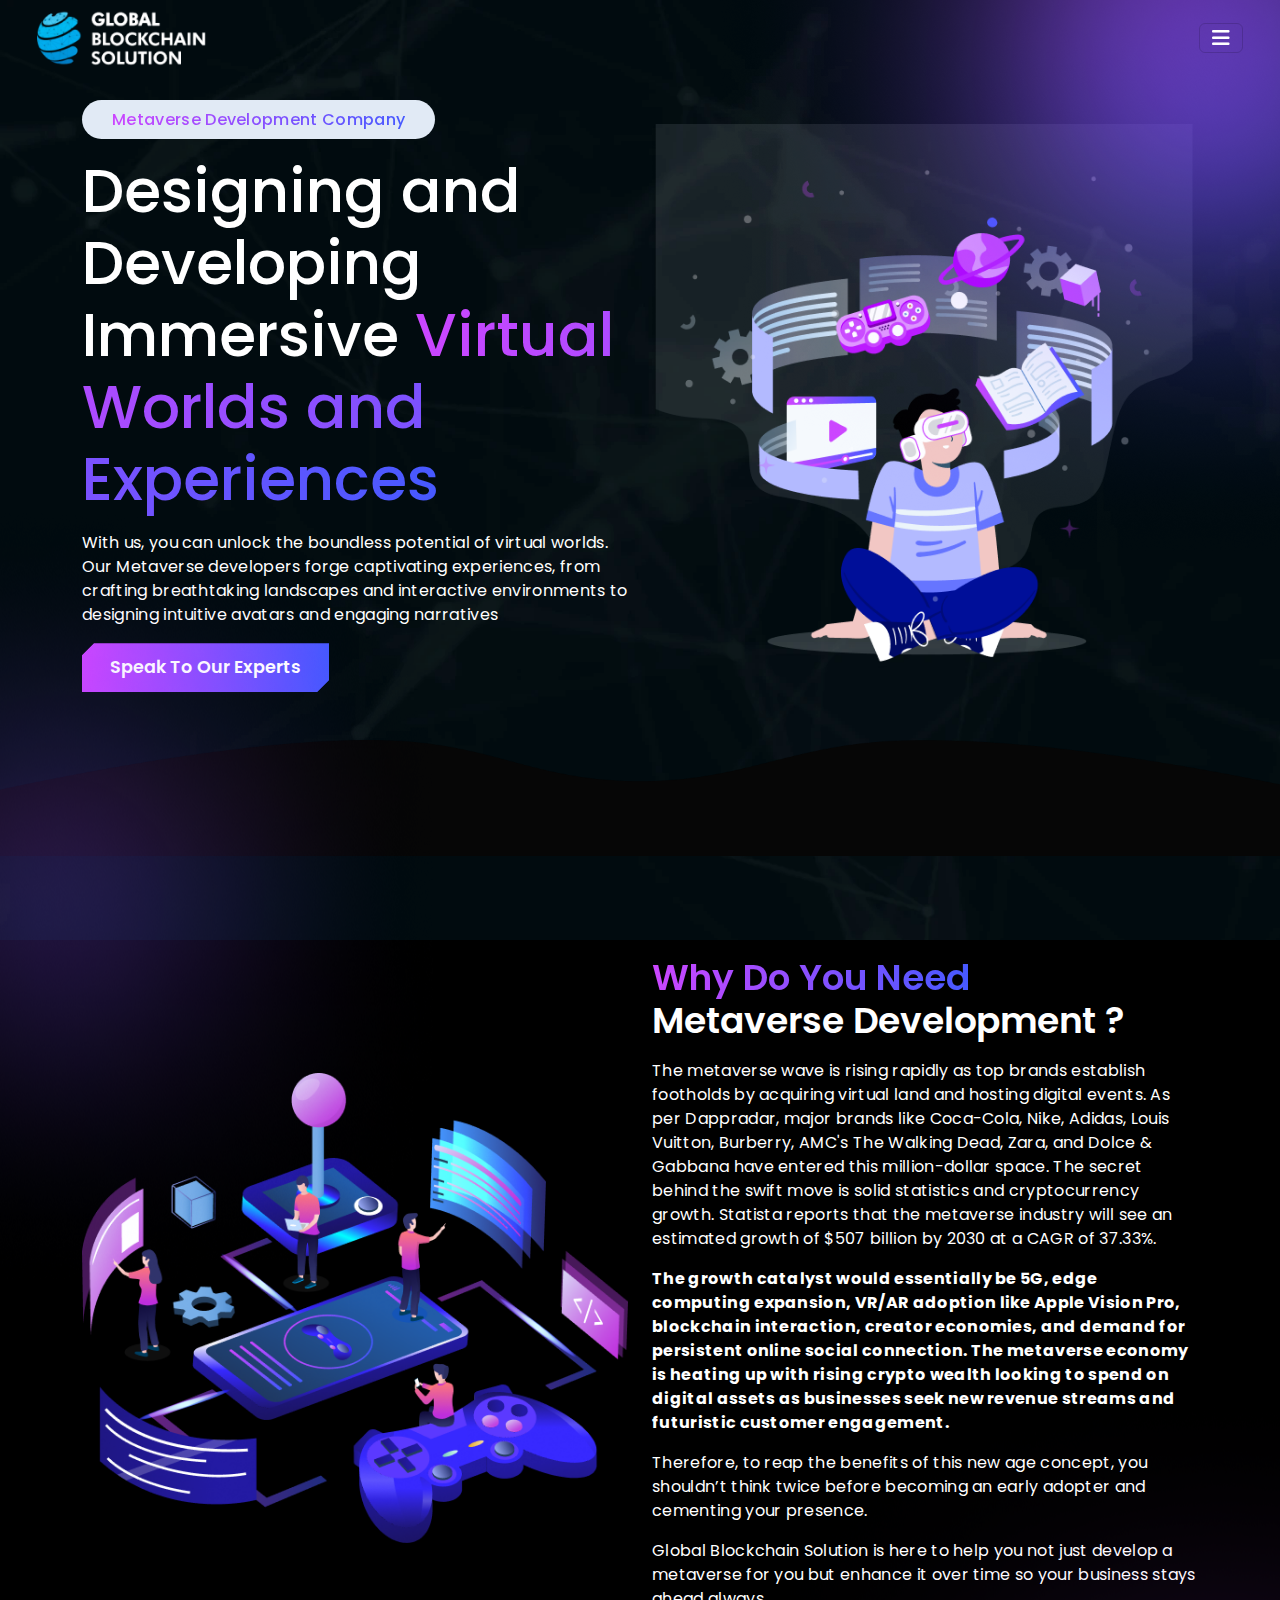
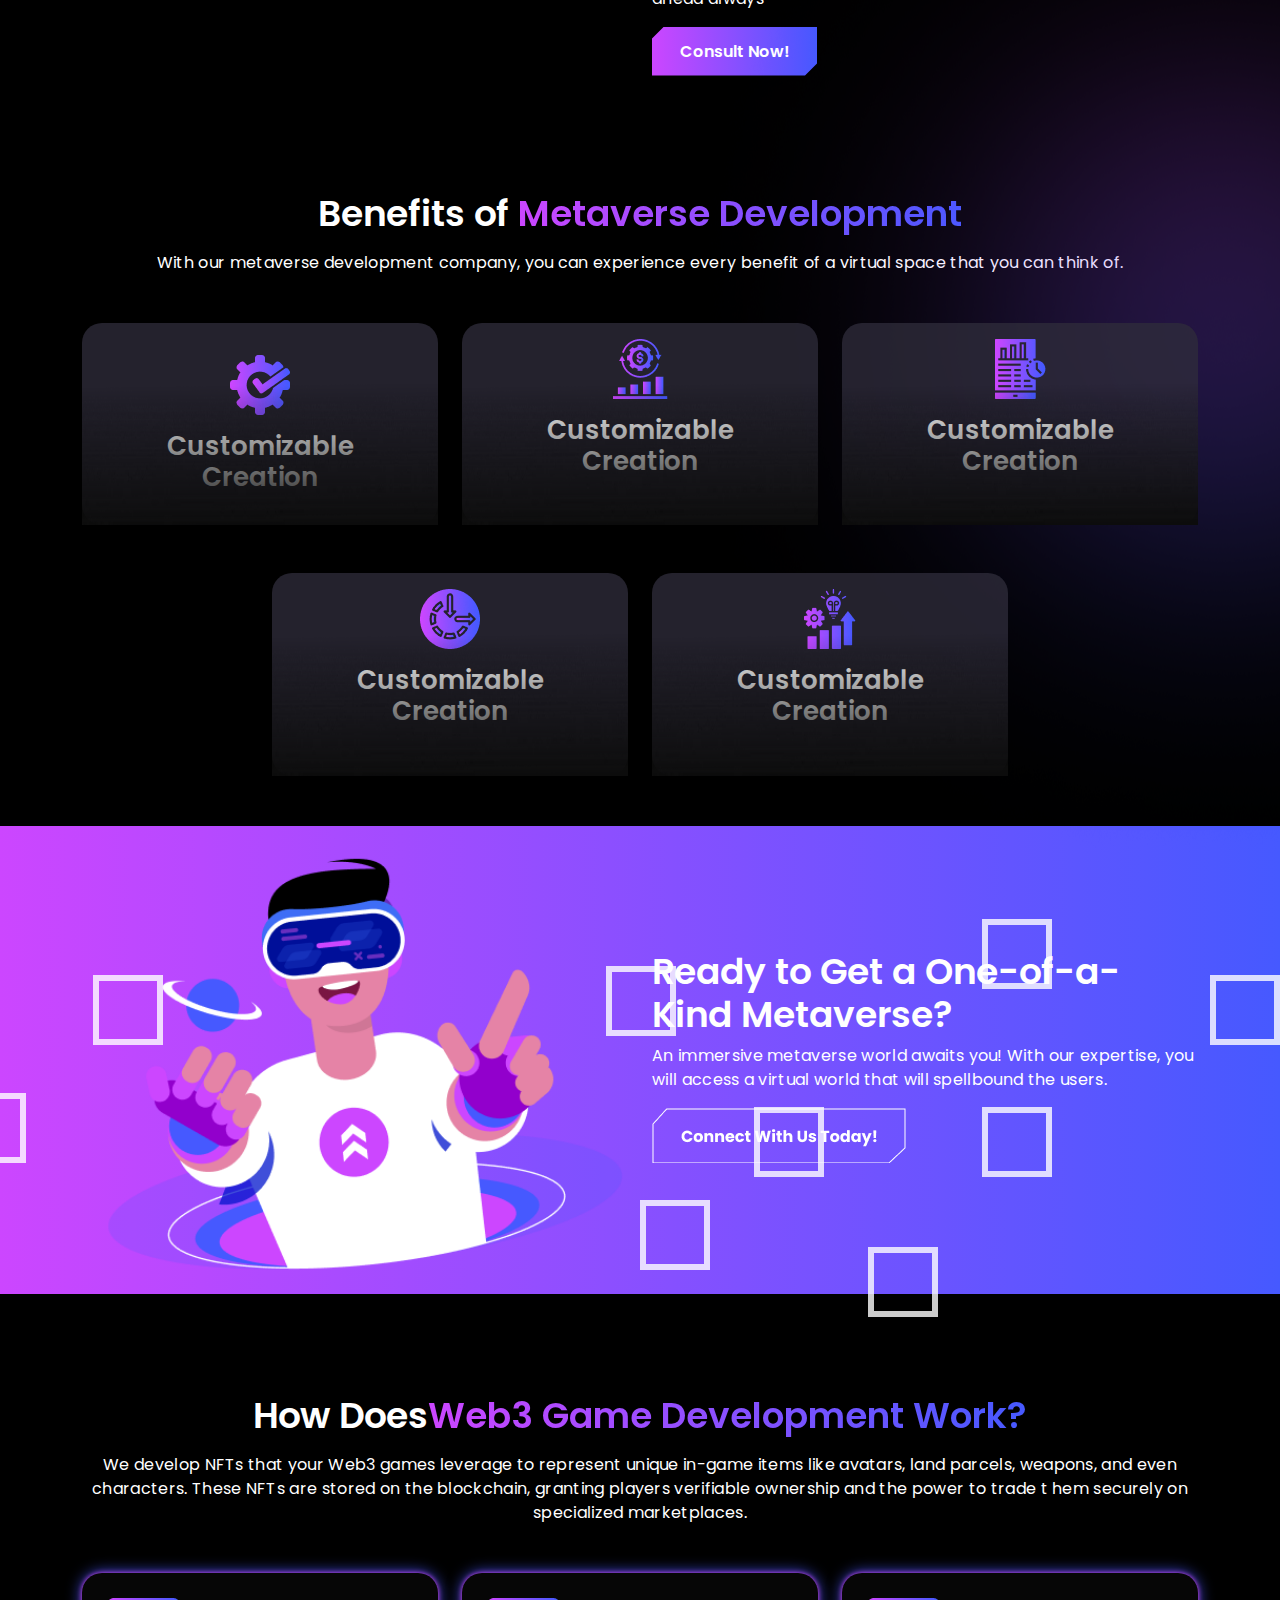
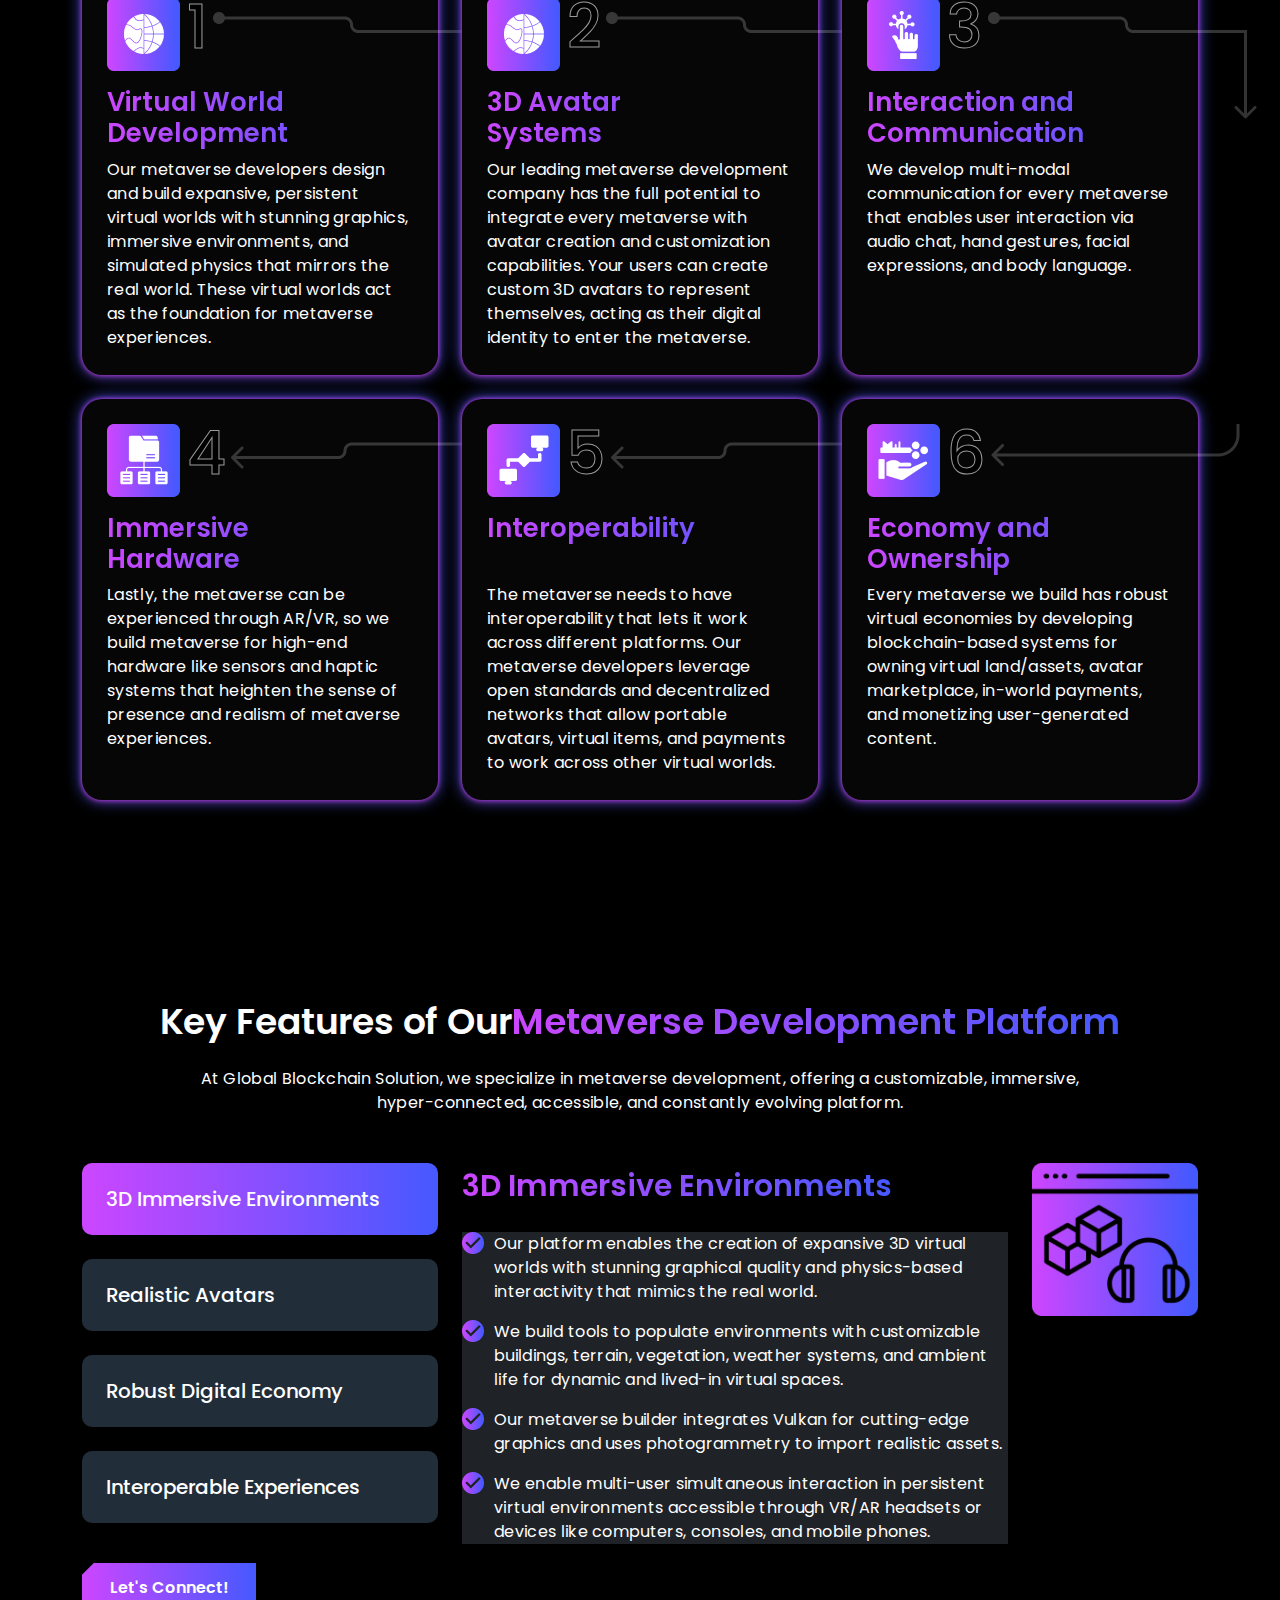
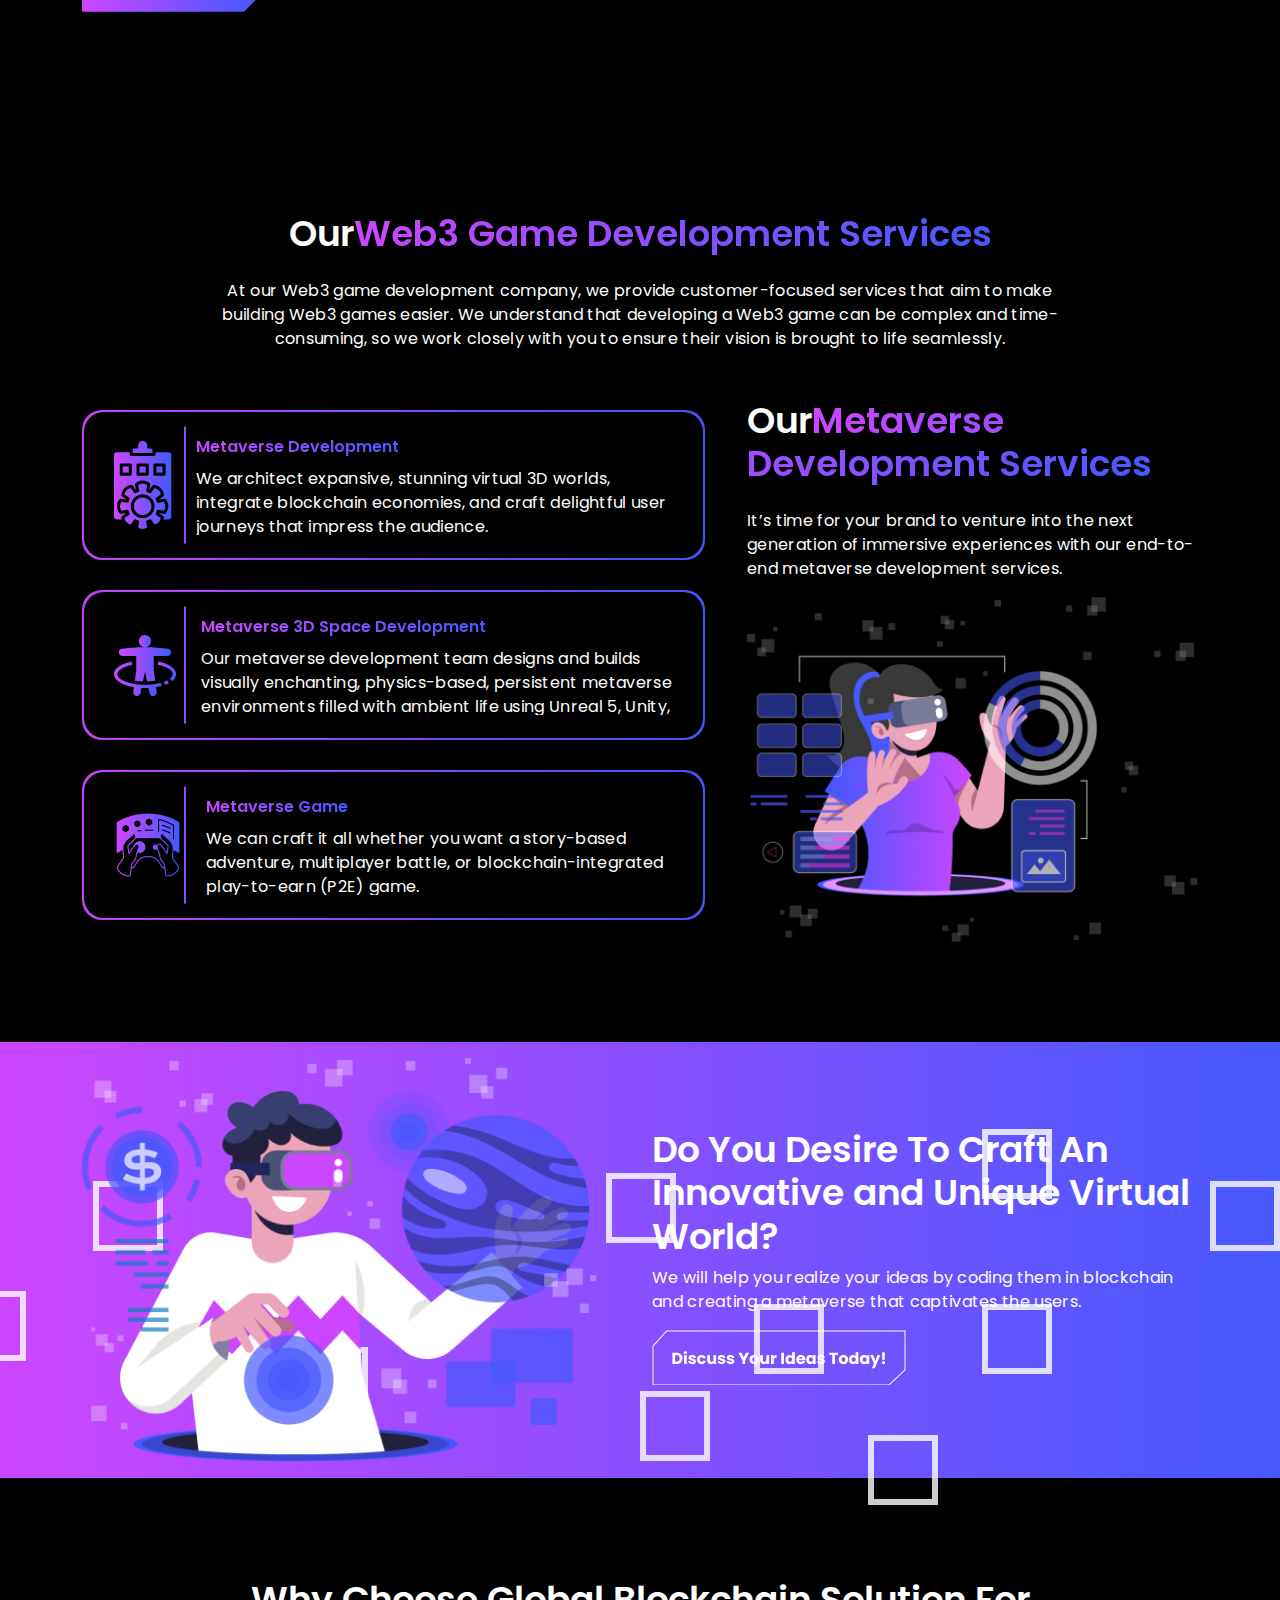
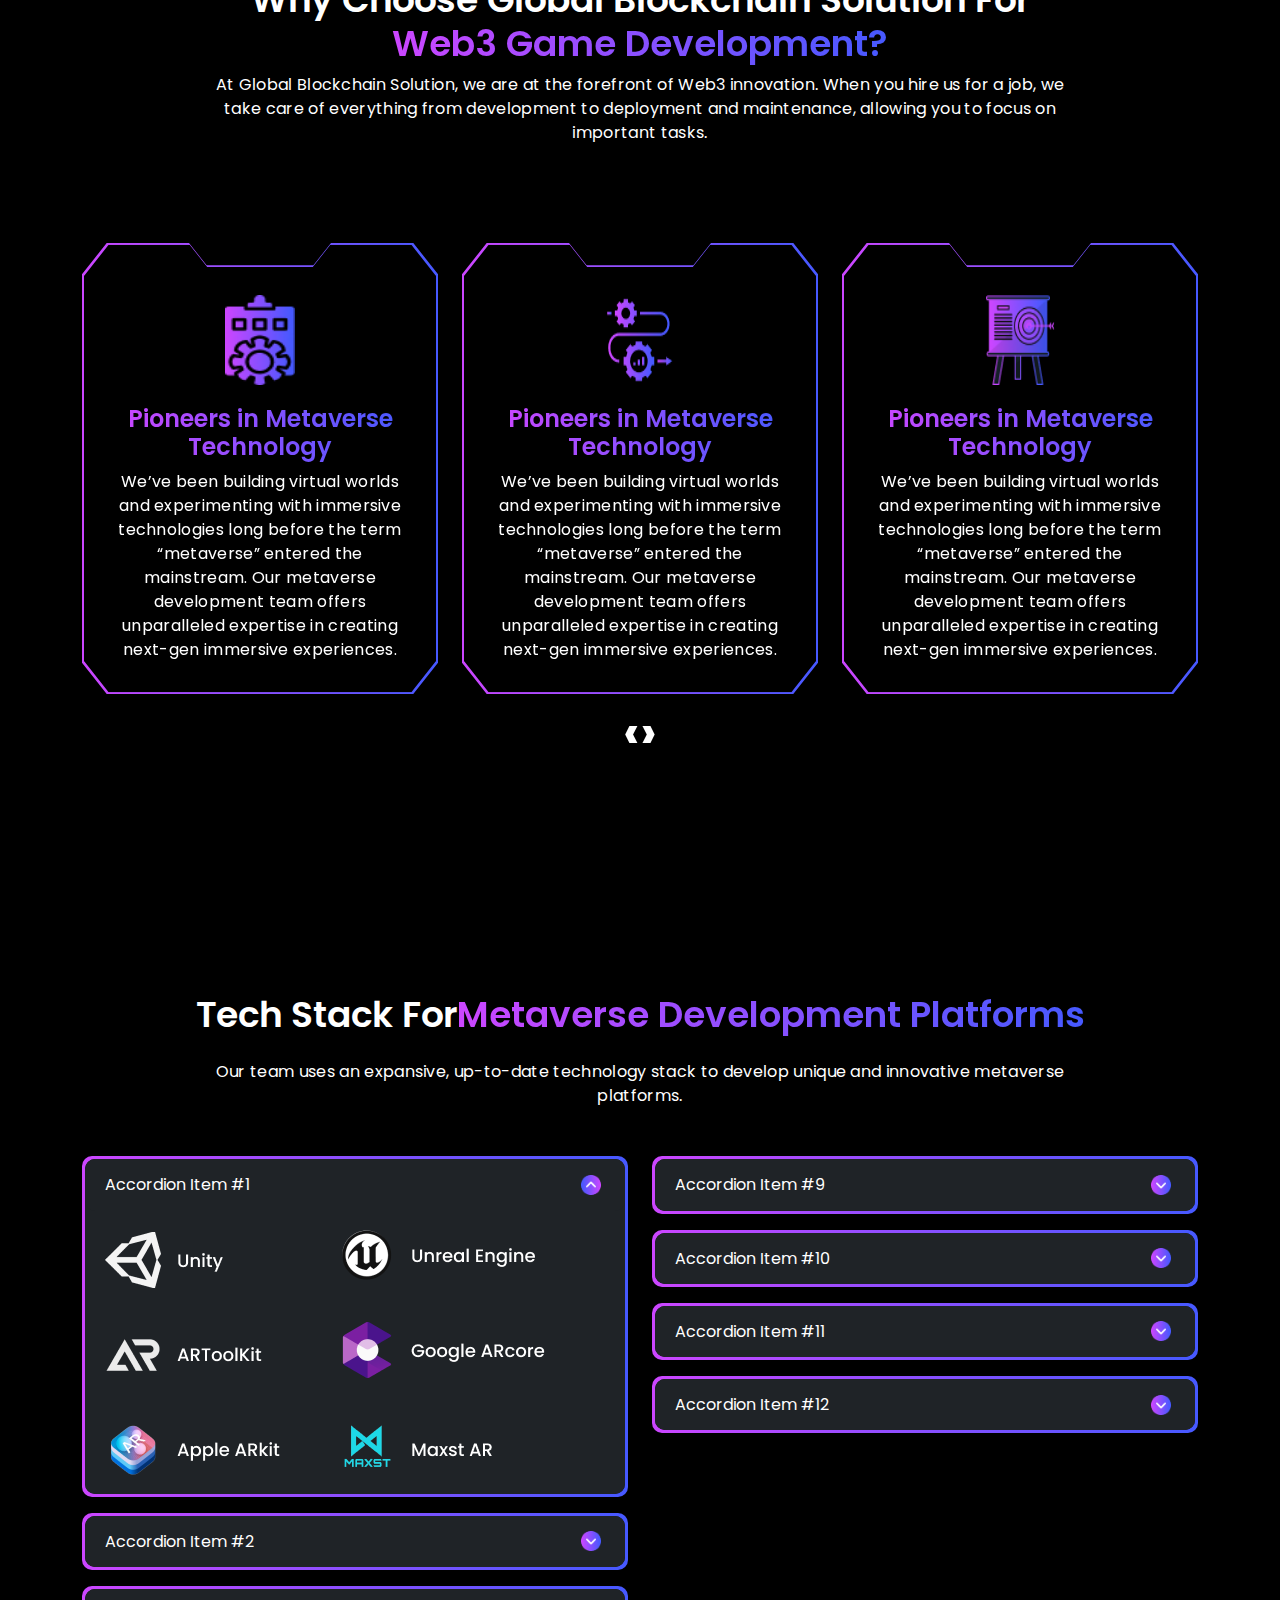
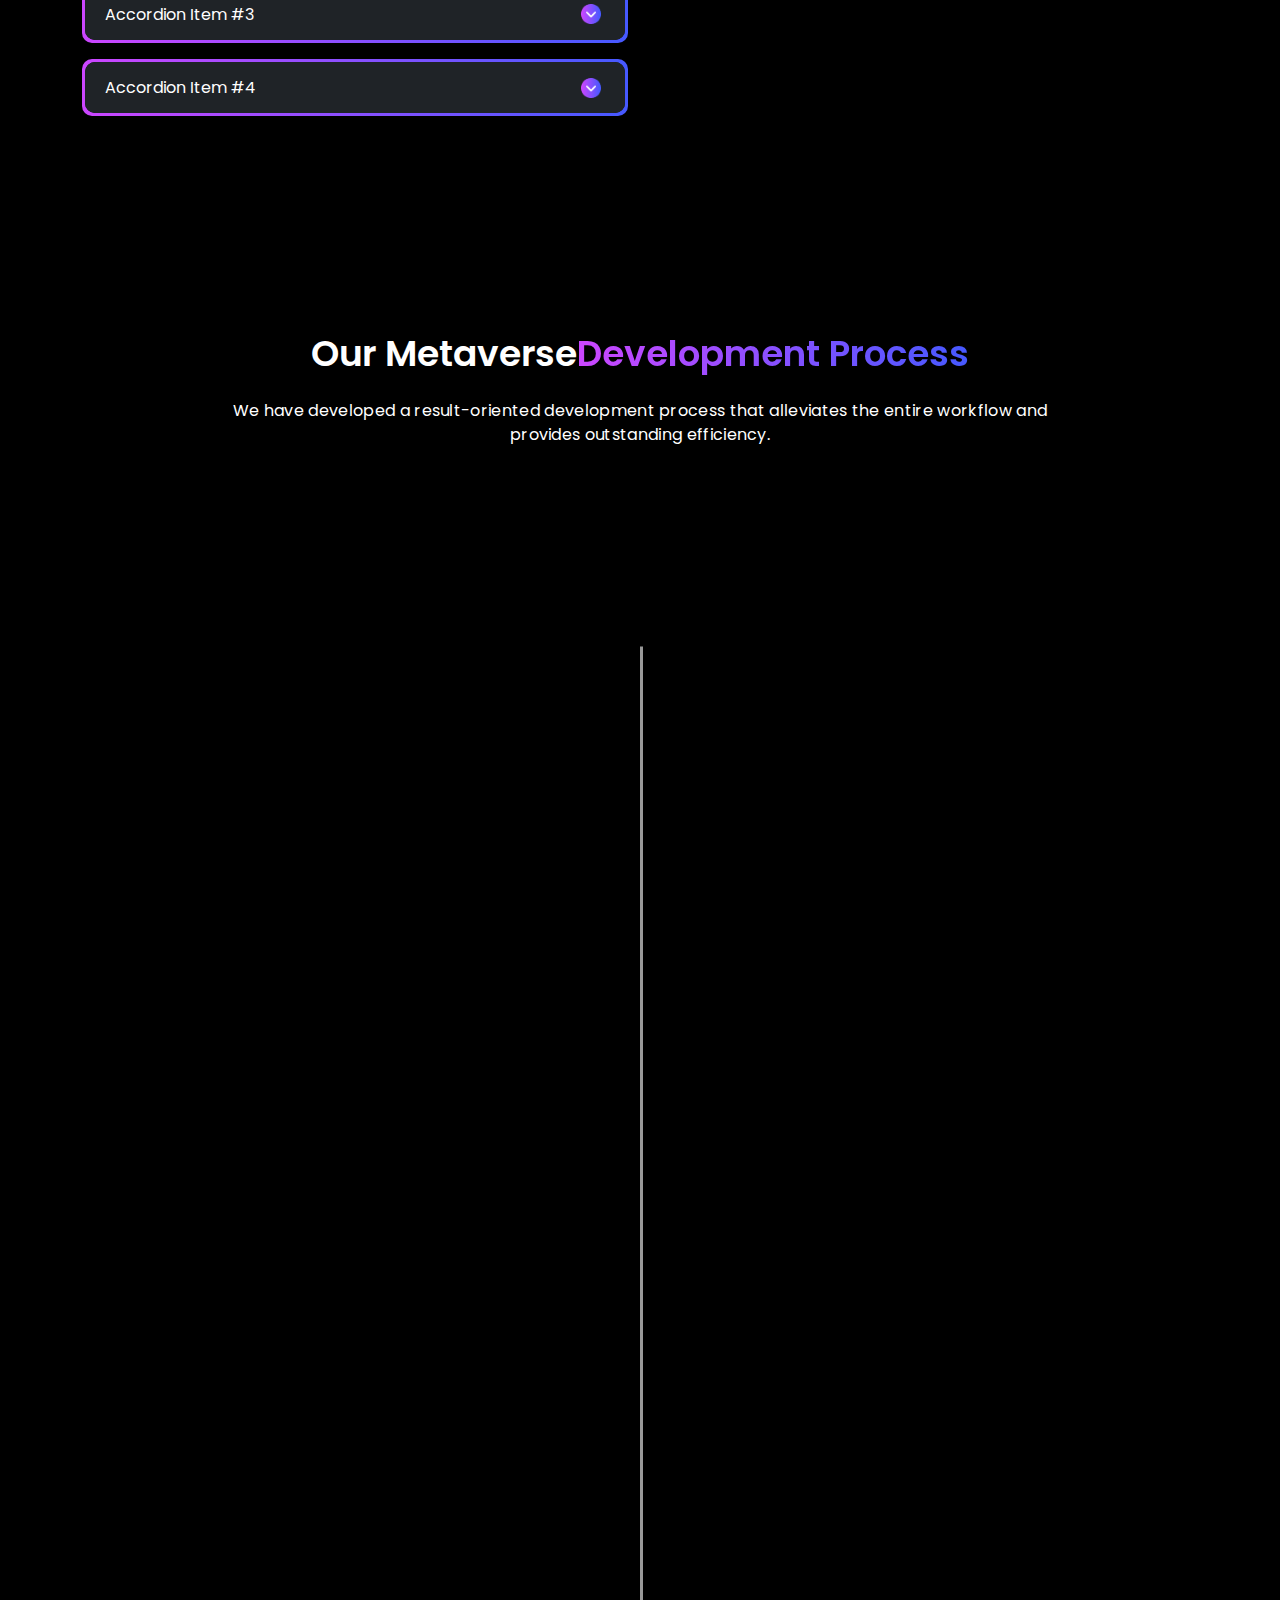
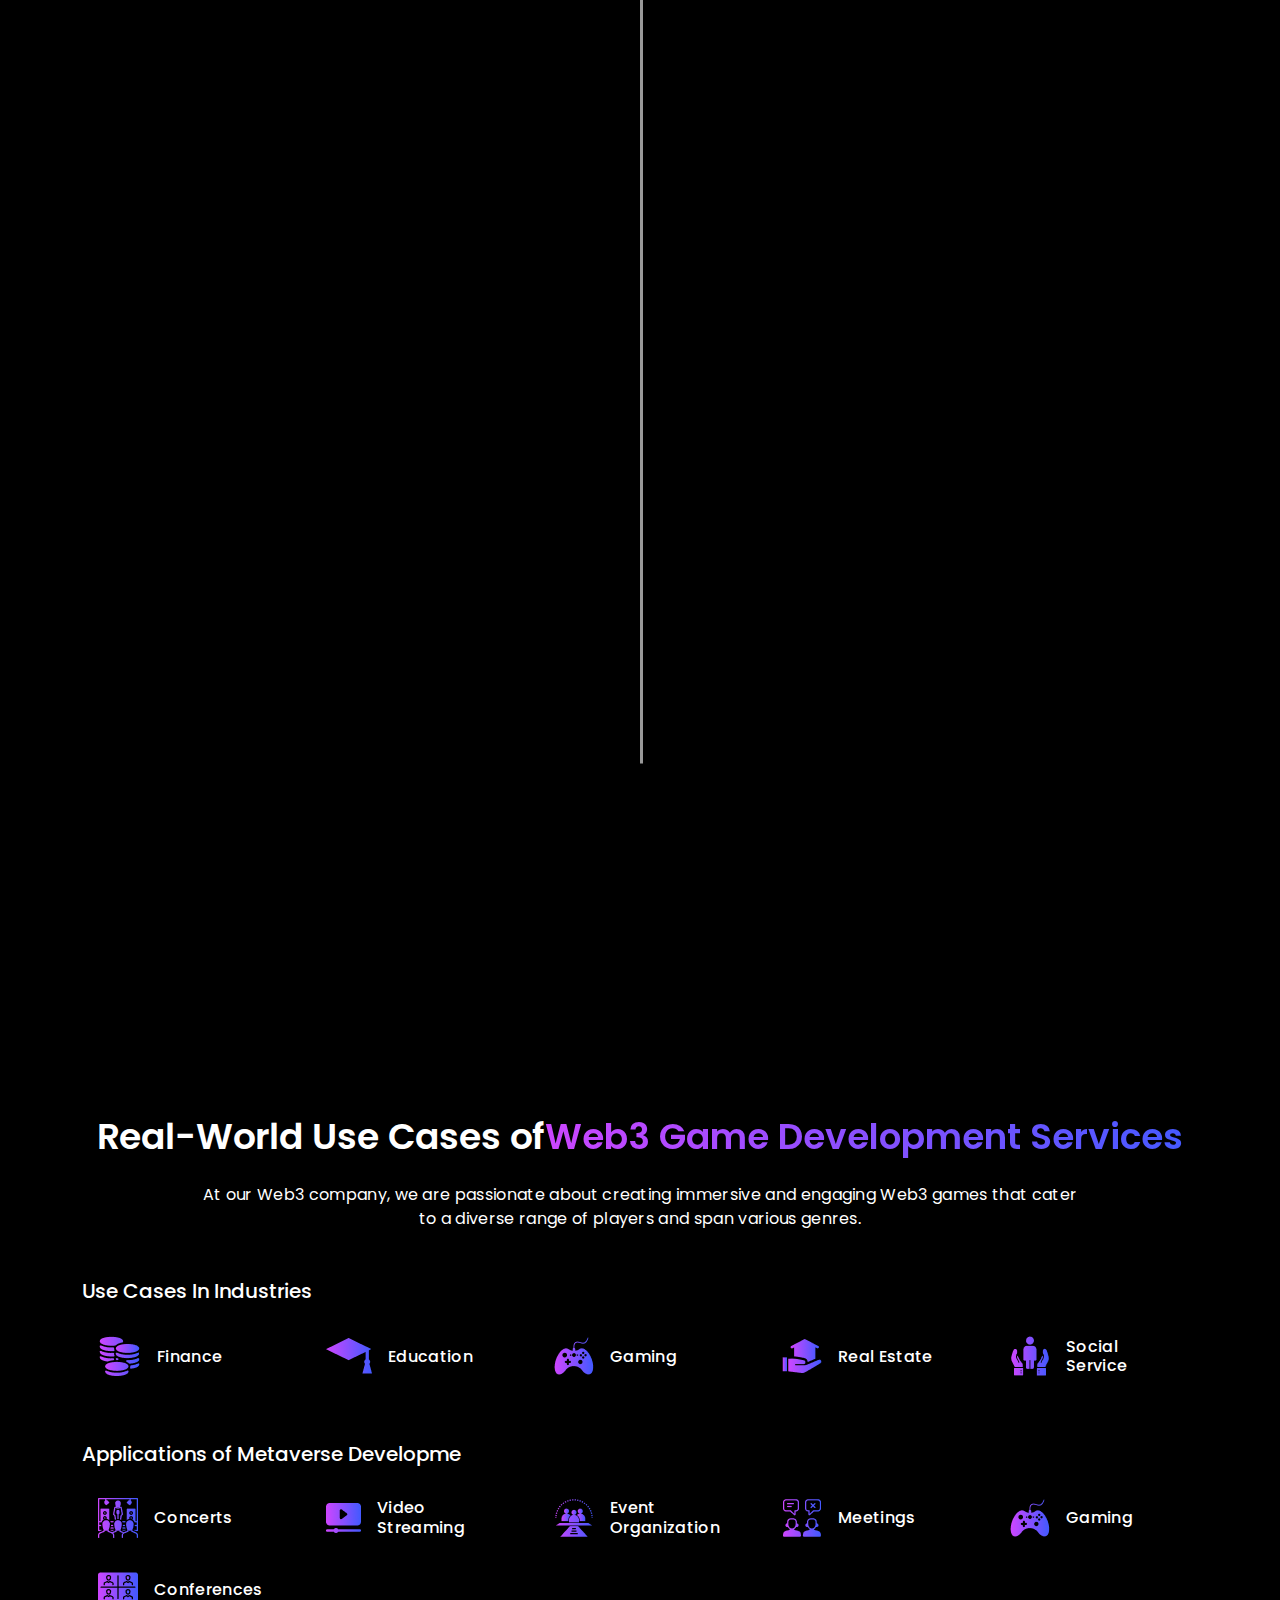
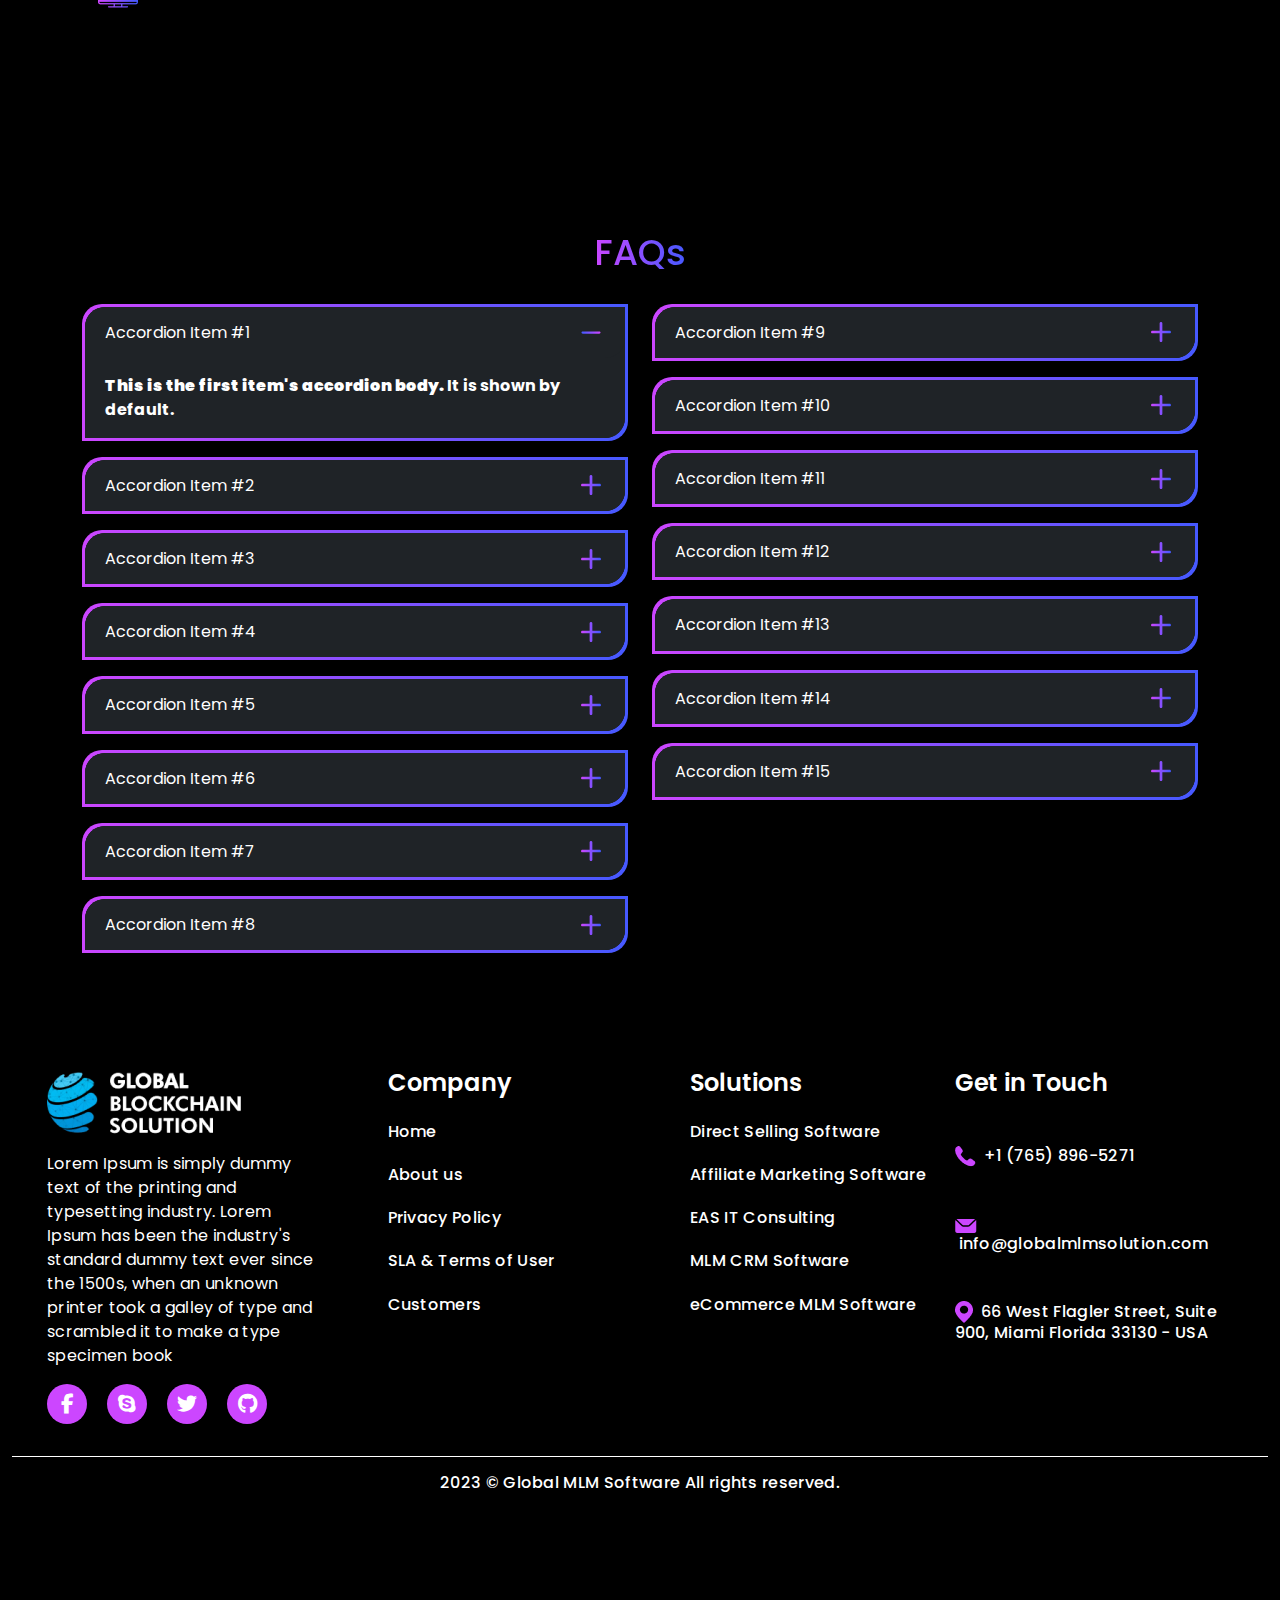
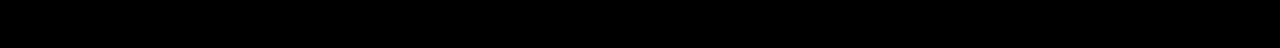
<file: html/metaverse.html>
<!DOCTYPE html>
<html lang="en">

<head>
    <meta charset="UTF-8">
    <meta name="viewport" content="width=device-width, initial-scale=1.0">
    <link rel="shortcut icon" href="" type="image/x-icon">
    <title>metaverse-page</title>
    <link rel="stylesheet" href="../css/all.css">
    <link rel="stylesheet" href="../css/style.css">
    <link rel="stylesheet" href="../css/bootstrap.min.css">
    <link rel="stylesheet" href="../css/owl.carousel.min.css">
    <link rel="stylesheet" href="../css/owl.theme.default.min.css">
    <link rel="stylesheet" href="/css/animate.css">
    <link
        href="https://fonts.googleapis.com/css2?family=Poppins:ital,wght@0,100;0,200;0,300;0,400;0,500;0,600;0,700;0,800;0,900;1,100;1,200;1,300;1,400;1,500;1,600;1,700;1,800;1,900&family=Roboto:ital,wght@0,100;0,300;0,400;0,500;0,700;0,900;1,100;1,300;1,400;1,500;1,700;1,900&display=swap"
        rel="stylesheet">
    <script src="/js/jquery.min.js"></script>
    <script src="/js/owl.carousel.min.js"></script>
    <script src="/js/wow.js"></script>
</head>

<body>
    <!-- navbar start -->
    <nav class="navbar fixed-top px-25 pt-1">
        <div class="container-fluid ">
            <a class="navbar-brand" href="index.html"><img src="/img/logo-nav.png" alt="brand-logo" class="nav-logo"
                    width="100%"></a>
            <button class="navbar-toggler" type="button" data-bs-toggle="offcanvas" data-bs-target="#offcanvasNavbar"
                aria-controls="offcanvasNavbar" aria-label="Toggle navigation">
                <i class="fa-solid fa-bars white"></i>
            </button>
            <div class="offcanvas offcanvas-end py-3" tabindex="-1" id="offcanvasNavbar"
                aria-labelledby="offcanvasNavbarLabel">
                <div class="offcanvas-header p-0 ">
                    <a class="navbar-brand" href="index.html"><img src="/img/logo-dark_result.webp" alt="brand-logo"
                            class="menu-logo"></a>
                    <button type="button" class="btn-close m-0" data-bs-dismiss="offcanvas" aria-label="Close"></button>
                </div>
                <div class="offcanvas-body ps-4 pe-0 ">
                    <ul class="navbar-nav justify-content-end flex-grow-1 menu1">
                        <li class="nav-item dropdown">
                            <a class="nav-link fs-20 fw-normal black" href="#" role="button" data-bs-toggle="dropdown"
                                aria-expanded="false">
                                Services
                            </a>
                            <ul class="dropdown-menu">
                                <li><a class="dropdown-item" href="#">Action</a></li>
                                <li><a class="dropdown-item" href="#">Another action</a></li>
                                <li>
                                    <hr class="dropdown-divider">
                                </li>
                                <li><a class="dropdown-item" href="#">Something else here</a></li>
                            </ul>
                        </li>
                        <li class="nav-item">
                            <a class="nav-link fs-20 fw-normal black" aria-current="page" href="#">Industries</a>
                        </li>
                        <li class="nav-item">
                            <a class="nav-link fs-20 fw-normal black" href="#">Blog</a>
                        </li>
                        <li class="nav-item">
                            <a class="nav-link fs-20 fw-normal black" href="#">Contact Us</a>
                        </li>
                        <hr>
                    </ul>
                    <div class="gmlmcontact-info">
                        <div class="media d-flex mt-3">
                            <div class="media-left">
                                <div class="media-icon">
                                    <img src="/img/mail.png" alt="mail">
                                </div>
                            </div>
                            <div class="media-body ps-2">
                                <h3 class="m-0 fs-20 fw-medium ">Email</h3>
                                <a id="menu-list-content" href="mailto:info@globalblockchainsolution.tech"
                                    target="_blank" rel="noopener"
                                    class="black text-decoration-none fs-18">info@globalblockchainsolution.tech</a>
                            </div>
                        </div>
                        <div class="media d-flex mt-3">
                            <div class="media-left">
                                <div class="media-icon">
                                    <img src="/img/whatsapp.png" alt="whatsapp">
                                </div>
                            </div>
                            <div class="media-body ps-2">
                                <h3 class="m-0 fs-20 fw-medium ">WhatsApp</h3>
                                <a id="menu-list-content" href="https://wa.me/1(765) 896-5271" target="_blank"
                                    rel="noopener" class="black text-decoration-none fs-18">+1
                                    (765) 896-5271</a>
                            </div>
                        </div>
                        <div class="media d-flex mt-3">
                            <div class="media-left">
                                <div class="media-icon">
                                    <img src="/img/telegram.png" alt="telegram">
                                </div>
                            </div>
                            <div class="media-body ps-2">
                                <h3 class="m-0 fs-20 fw-medium">Telegram</h3>
                                <a id="menu-list-content" href="https://t.me/globalblockchainsolution" target="_blank"
                                    rel="noopener" class="black text-decoration-none fs-18">globalblockchainsolution
                                </a>
                            </div>
                        </div>
                        <hr>
                    </div>
                </div>
            </div>
        </div>
    </nav>
    <!-- navbar end -->

    <!-- Designing and Developing  slider area start -->
    <div class="container-fluid home-bg  py-100">
        <div class="container  ">
            <div class="row align-items-center justify-content-center row-cols-1 row-cols-md-1 row-cols-lg-2">
                <div class="col">
                    <div class="left-section ">
                        <h1 class="fs-16 h1-bg mb-0">
                            <span class="title-span">Metaverse Development Company</span>
                        </h1>
                        <h2 class="fs-60 white my-3">
                            Designing and Developing Immersive
                            <span class="title-span">Virtual Worlds and Experiences</span>
                        </h2>
                        <p class="fs-16 white fw-normal mb-3">With us, you can unlock the boundless potential of virtual
                            worlds. Our Metaverse developers forge captivating experiences, from crafting breathtaking
                            landscapes and interactive environments to designing intuitive avatars and engaging
                            narratives
                        </p>
                        <div class="text-center text-lg-start mt-3 mt-lg-0">
                            <button class="button-btn-clip  text-decoration-none white fw-semibold fs-18">Speak to our
                                Experts</button>
                        </div>
                    </div>
                </div>
                <div class="col ">
                    <div class="hero-img text-center">
                        <img src="/img/metaverse-hero-img.png" alt="slider img" width="100%" class="metaverse-hero-img">
                    </div>
                </div>
            </div>
        </div>
        <div class="wave_animation mt-5">
            <div class="wave_shape">
                <img src="/img/wave_shape.png" alt="" width="100%">
            </div>
        </div>
        <div class="effect-1"><img src="/img/effect-1.png" alt="effect-1"></div>
        <div class="effect-2"><img src="/img/effect-2.png" alt="effect-2"></div>
    </div>
    <!--Designing and Developing  slider area end -->

    <!-- Why Do You Need Metaverse area start -->
    <div class="container-fluid">
        <div class="container">
            <div class="row  align-items-center justify-content-center animation row-cols-1 row-cols-md-1 row-cols-lg-2">
                <div class="col">
                    <div class="left-section text-md-center">
                        <img src="/img/need-img.png" alt="need-img" width="100%">
                    </div>
                </div>
                <div class="col">
                    <div class="right-section">
                        <h2 class="fs-36 white my-3 fw-semibold">
                            <span class="title-span">Why Do You Need</span> <br>Metaverse Development ?
                        </h2>
                        <p class="fs-16 white fw-normal mb-3">The metaverse wave is rising rapidly as top brands
                            establish footholds by acquiring virtual land and hosting digital events. As per Dappradar,
                            major brands like Coca-Cola, Nike, Adidas, Louis Vuitton, Burberry, AMC's The Walking Dead,
                            Zara, and Dolce & Gabbana have entered this million-dollar space. The secret behind the
                            swift move is solid statistics and cryptocurrency growth. Statista reports that the
                            metaverse industry will see an estimated growth of $507 billion by 2030 at a CAGR of 37.33%.
                        <p class="fs-16 white fw-normal mb-3">
                            <b>The growth catalyst would essentially be 5G, edge computing expansion, VR/AR adoption
                                like Apple Vision Pro, blockchain interaction, creator economies, and demand for
                                persistent online social connection. The metaverse economy is heating up with rising
                                crypto wealth looking to spend on digital assets as businesses seek new revenue streams
                                and futuristic customer engagement.
                        </p>
                        <p class="fs-16 white fw-normal mb-3">Therefore, to reap the benefits of this new age concept,
                            you shouldn’t think twice before becoming an early adopter and cementing your presence.
                        </p>
                        <p class="fs-16 white fw-normal mb-3">Global Blockchain Solution is here to help you not just
                            develop a metaverse for you but enhance it over time so your business stays ahead always
                        </p>
                        <div class="text-center text-lg-start mt-3 mt-lg-0">
                            <button class="button-btn-clip  text-decoration-none white fw-semibold">Consult
                                Now!</button>
                        </div>
                    </div>
                </div>
            </div>
        </div>
    </div>
    <!-- Why Do You Need Metaverse area end -->

    <!-- benefit Metaverse Development area start -->
    <div class="container-fluid py-100">
        <div class="container">
            <h2 class="fs-36 white my-3 fw-semibold text-center">
                Benefits of <span class="title-span">Metaverse Development</span>
            </h2>
            <p class="fs-16 white fw-normal  text-center">With our metaverse development company, you can experience
                every benefit of a virtual space that you can think of.
            </p>
            <div class="row mt-5 animation">
                <div class="col-md-4">
                    <div class="benefit-shadow text-center h-100 w-100 p-3 border-r-20">
                        <img src="/img/meta-benifit-img-1.png" alt="" class="mt-3">
                        <h2 class="fs-26 fw-semibold mb-0 mt-3">Customizable <br>Creation</h2>
                        <p class="fs-16 white fw-normal mb-0 mt-3 h0">Our Web3 game developer crafts a framework
                            that
                            works on a
                            popular feature of blockchain-powered games: letting users own their assets in the form
                            of NFTs. Therefore, the players can own in-game assets like avatars, weapons, land, and
                            more as NFTs on blockchain - completely secure.
                        </p>
                        <img src="/img/benefit_drop.webp" alt="" class="drop-shadow">
                    </div>
                </div>
                <div class="col-md-4">
                    <div class="benefit-shadow text-center h-100 w-100 p-3 border-r-20">
                        <img src="/img/meta-benifit-img-2.png" alt="">
                        <h2 class="fs-26 fw-semibold mb-0 mt-3">Customizable <br>Creation</h2>
                        <p class="fs-16 white fw-normal mt-3 h0">Why not focus on providing players with a rewarding
                            experience when developing a game? We add secure P2E game models that help users earn
                            crypto tokens and NFTs for their time and effort playing your game.
                        </p>
                        <img src="/img/benefit_drop.webp" alt="" class="drop-shadow">
                    </div>
                </div>
                <div class="col-md-4">
                    <div class="benefit-shadow text-center h-100 w-100 p-3 border-r-20">
                        <img src="/img/meta-benifit-img-3.png" alt="">
                        <h2 class="fs-26 fw-semibold mb-0 mt-3">Customizable <br>Creation</h2>
                        <p class="fs-16 white fw-normal mt-3 h0">Why not focus on providing players with a rewarding
                            experience when developing a game? We add secure P2E game models that help users earn
                            crypto tokens and NFTs for their time and effort playing your game.
                        </p>
                        <img src="/img/benefit_drop.webp" alt="" class="drop-shadow">
                    </div>
                </div>
            </div>
            <div class="row mt-5 d-flex justify-content-center mb-50 animation">
                <div class="col-md-4">
                    <div class="benefit-shadow text-center h-100 w-100 p-3 border-r-20">
                        <img src="/img/meta-benifit-img-4.png" alt="">
                        <h2 class="fs-26 fw-semibold mb-0 mt-3">Customizable <br>Creation</h2>
                        <p class="fs-16 white fw-normal mt-3 h0">Our Web3 gaming company ensures that every project
                            we
                            handle has transparent mechanics by encoding probabilities on blockchain to build trust
                            between your game and its players.
                        </p>
                        <img src="/img/benefit_drop.webp" alt="" class="drop-shadow">
                    </div>
                </div>
                <div class="col-md-4 ">
                    <div class="benefit-shadow text-center h-100 w-100 p-3 border-r-20">
                        <img src="/img/meta-benifit-img-5.png" alt="">
                        <h2 class="fs-26 fw-semibold mb-0 mt-3">Customizable <br>Creation</h2>
                        <p class="fs-16 white fw-normal mt-3 h0">Our Web3 gaming company ensures that every project
                            we
                            handle has transparent mechanics by encoding probabilities on blockchain to build trust
                            between your game and its players.
                        </p>
                        <img src="/img/benefit_drop.webp" alt="" class="drop-shadow">
                    </div>
                </div>
            </div>
            <div class="effect-3">
                <img src="/img/dot-3.png" alt="" width="100%">
            </div>
        </div>
        <!--  benefit Metaverse Development area end -->

        <!-- Want your dream area start -->
        <div class="container-fluid bg-gradient-clr">
            <div class="container">
                <div class="row wraper py-3 align-items-center justify-content-center animation">
                    <div class="col-md-6">
                        <img src="/img/ready metaverse-img.png" alt="" width="100%">
                    </div>
                    <div class="col-md-6">
                        <h2 class="fs-36 fw-semibold white">Ready to Get a One-of-a-Kind Metaverse?</h2>
                        <p class="fs-16 white fw-normal mb-3">An immersive metaverse world awaits you! With our
                            expertise,
                            you will access a virtual world that will spellbound the users.
                        </p>
                        <button class="btn-transparent"></button>
                    </div>
                    <div class="box">
                        <div></div>
                        <div></div>
                        <div></div>
                        <div></div>
                        <div></div>
                        <div></div>
                        <div></div>
                        <div></div>
                        <div></div>
                        <div></div>
                        <div></div>
                        <div></div>
                    </div>
                </div>
            </div>
        </div>
        <!-- Want your dream area end -->

        <!-- How Does Metaverse Development work area start -->
        <div class="container-fluid py-100">
            <div class="container ">
                <div class="row animation ">
                    <h2 class="fs-36 white fw-semibold text-center mb-3">
                        How Does<span class="title-span">Web3 Game Development Work?</span>
                    </h2>
                    <p class="fs-16 white fw-normal text-center mb-5">We develop NFTs that your Web3 games leverage to
                        represent
                        unique in-game items like avatars, land parcels, weapons, and even characters. These NFTs are
                        stored
                        on the blockchain, granting players verifiable ownership and the power to trade t hem securely
                        on
                        specialized marketplaces.
                    </p>
                </div>
                <div class="row g-4 row-cols-1 row-cols-md-2 row-cols-lg-3">
                    <div class="col animation">
                        <div class="work-shadow">
                            <img src="/img/meta-dev-work-img-1.png" alt="">
                            <span class="metaverse-step">1<img src="/img/aroow-img-1.png" alt=""></span>
                            <h2 class="fs-26 fw-semibold title-span mt-3">Virtual World <br>Development</h2>
                            <p class="fs-16 white fw-normal mb-0">Our metaverse developers design and build expansive,
                                persistent virtual worlds with stunning graphics, immersive environments, and simulated
                                physics that mirrors the real world. These virtual worlds act as the foundation for
                                metaverse experiences.
                            </p>
                        </div>
                    </div>
                    <div class="col animation">
                        <div class="work-shadow">
                            <img src="/img/meta-dev-work-img-1.png" alt="">
                            <span class="metaverse-step">2<img src="/img/aroow-img-1.png" alt=""></span>
                            <h2 class="fs-26 fw-semibold title-span mt-3">3D Avatar <br> Systems</h2>
                            <p class="fs-16 white fw-normal mb-0">Our leading metaverse development company has the full
                                potential to integrate every metaverse with avatar creation and customization
                                capabilities.
                                Your users can create custom 3D avatars to represent themselves, acting as their digital
                                identity to enter the metaverse.
                            </p>
                        </div>
                    </div>
                    <div class="col animation">
                        <div class="work-shadow">
                            <img src="/img/meta-dev-work-img-3.png" alt="">
                            <span class="metaverse-step">3<img src="/img/aroow-img-2.png" alt=""></span>
                            <h2 class="fs-26 fw-semibold title-span mt-3">Interaction and <br> Communication</h2>
                            <p class="fs-16 white fw-normal mb-0">We develop multi-modal communication for every
                                metaverse
                                that enables user interaction via audio chat, hand gestures, facial expressions, and
                                body
                                language.
                            </p>
                        </div>
                    </div>
                    <div class="col animation">
                        <div class="work-shadow">
                            <img src="/img/meta-dev-work-img-4.png" alt="">
                            <span class="metaverse-step">4<img src="/img/aroow-img-3.png" alt=""></span>
                            <h2 class="fs-26 fw-semibold title-span mt-3">Immersive <br> Hardware</h2>
                            <p class="fs-16 white fw-normal mb-0">Lastly, the metaverse can be experienced through
                                AR/VR, so
                                we build metaverse for high-end hardware like sensors and haptic systems that heighten
                                the
                                sense of presence and realism of metaverse experiences.
                            </p>
                        </div>
                    </div>
                    <div class="col animation">
                        <div class="work-shadow">
                            <img src="/img/meta-dev-work-img-5.png" alt="">
                            <span class="metaverse-step">5<img src="/img/aroow-img-3.png" alt=""></span>
                            <h2 class="fs-26 fw-semibold title-span mt-3 h-62">Interoperability</h2>
                            <p class="fs-16 white fw-normal mb-0">The metaverse needs to have interoperability that lets
                                it
                                work across different platforms. Our metaverse developers leverage open standards and
                                decentralized networks that allow portable avatars, virtual items, and payments to work
                                across other virtual worlds.
                            </p>
                        </div>
                    </div>
                    <div class="col animation">
                        <div class="work-shadow">
                            <img src="/img/meta-dev-work-img-6.png" alt="">
                            <span class="metaverse-step">6<img src="/img/aroow-img-4.png" alt="" class="mt-3"></span>
                            <h2 class="fs-26 fw-semibold title-span mt-3">Economy and <br> Ownership</h2>
                            <p class="fs-16 white fw-normal mb-0">Every metaverse we build has robust virtual economies
                                by
                                developing blockchain-based systems for owning virtual land/assets, avatar marketplace,
                                in-world payments, and monetizing user-generated content.
                            </p>
                        </div>
                    </div>
                </div>
            </div>
        </div>
        <!-- How Does  Metaverse Development wor area end -->

        <!-- Key Features area start -->
        <div class="container-fluid py-100">
            <div class="container">
                <div class="row animation">
                    <h2 class="fs-36 white fw-semibold text-center mb-4">
                        Key Features of Our<span class="title-span">Metaverse Development Platform</span>
                    </h2>
                    <p class="fs-16 white fw-normal text-center w-80 m-auto">At Global Blockchain Solution, we
                        specialize in
                        metaverse development, offering a customizable, immersive, hyper-connected, accessible, and
                        constantly evolving platform.
                    </p>
                </div>
                <div class="row mt-5 animation">
                    <div class="col-md-4">
                        <h1 class="fs-20 white fw-medium p-4 bg-gradient-clr border-r-10 mb-4">3D Immersive
                            Environments</h1>
                        <h1 class="fs-20 white fw-medium p-4 no-avtive-bg-clr border-r-10 mb-4">Realistic Avatars</h1>
                        <h1 class="fs-20 white fw-medium p-4 no-avtive-bg-clr border-r-10 mb-4">Robust Digital Economy
                        </h1>
                        <h1 class="fs-20 white fw-medium p-4 no-avtive-bg-clr border-r-10 mb-4">Interoperable
                            Experiences
                        </h1>
                        <div class="text-center text-lg-start mt-lg-0">
                            <button class="button-btn-clip text-decoration-none white fw-semibold mt-3">Let's
                                Connect!</button>
                        </div>
                    </div>
                    <div class="col-md-6">
                        <div class="Ownership-section align-items-center d-flex mb-4">
                            <span class="title-span fs-30  fw-semibold">3D Immersive Environments</span>
                        </div>
                        <div class="accordion-body position-relative">
                            <ul>
                                <li class="white mb-3 fs-16 fw-normal">Our platform enables the creation of expansive 3D
                                    virtual worlds with stunning graphical quality and physics-based interactivity that
                                    mimics the real world.</li>
                                <li class="white mb-3 fs-16 fw-normal">We build tools to populate environments with
                                    customizable buildings, terrain, vegetation, weather systems, and ambient life for
                                    dynamic and lived-in virtual spaces.</li>
                                <li class="white mb-3 fs-16 fw-normal">Our metaverse builder integrates Vulkan for
                                    cutting-edge graphics and uses photogrammetry to import realistic assets.</li>
                                <li class="white mb-3 fs-16 fw-normal">We enable multi-user simultaneous interaction in
                                    persistent virtual environments accessible through VR/AR headsets or devices like
                                    computers, consoles, and mobile phones.</li>
                            </ul>

                        </div>
                    </div>
                    <div class="col-md-2">
                        <img src="/img/key-features-img.png" alt="" width="100%">
                    </div>
                </div>
            </div>
        </div>
        <!-- Key Features area end -->

        <!-- Metaverse  Services area start -->
        <div class="container-fluid py-100">
            <div class="container">
                <div class="row align-items-center ">
                    <h2 class="fs-36 white fw-semibold text-center mb-4">
                        Our<span class="title-span">Web3 Game Development Services</span>
                    </h2>
                    <p class="fs-16 white fw-normal text-center w-80 m-auto mb-5">At our Web3 game development company,
                        we
                        provide customer-focused services that aim to make building Web3 games easier. We understand
                        that
                        developing a Web3 game can be complex and time-consuming, so we work closely with you to ensure
                        their vision is brought to life seamlessly.
                    </p>
                    <div class="col-md-7">
                        <div class="meta-scroll-container">
                            <div class="meta-outer-box p2 bg-gradient-clr border-r-20">
                                <div class="bg-two-meta-shadow d-flex d-md-flex border-r-20 align-items-center ">
                                    <img src="/img/meta-service-img-1.png" alt="" class="me-4">
                                    <div class="divs">
                                        <span class="title-span fw-semibold ">Metaverse Development</span>
                                        <p class="fs-16 white fw-normal mb-0 mt-2">
                                            We architect expansive, stunning virtual 3D worlds, integrate blockchain
                                            economies, and craft delightful user journeys that impress the audience.
                                        </p>
                                    </div>
                                </div>
                            </div>
                            <div class="meta-outer-box p2 bg-gradient-clr border-r-20">
                                <div class="bg-two-meta-shadow d-flex d-md-flex border-r-20 align-items-center">
                                    <img src="/img/meta-service-img-2.png" alt="" class="me-4">
                                    <div class="divs">
                                        <span class="title-span fw-semibold ">Metaverse 3D Space Development</span>
                                        <p class="fs-16 white fw-normal mb-0 mt-2 ">
                                            Our metaverse development team designs and builds visually enchanting,
                                            physics-based, persistent metaverse environments filled with ambient life
                                            using
                                            Unreal 5, Unity, and proprietary technologies.
                                        </p>
                                    </div>
                                </div>
                            </div>
                            <div class="meta-outer-box p2 bg-gradient-clr border-r-20">
                                <div class="bg-two-meta-shadow d-flex d-md-flex border-r-20 align-items-center">
                                    <img src="/img/meta-service-img-3.png" alt="" class="me-4">
                                    <div class="divs ">
                                        <span class="title-span fw-semibold">Metaverse Game</span>
                                        <p class="fs-16 white fw-normal mb-0 mt-2 ">
                                            We can craft it all whether you want a story-based adventure, multiplayer
                                            battle, or blockchain-integrated play-to-earn (P2E) game.
                                        </p>
                                    </div>
                                </div>
                            </div>
                            <div class="meta-outer-box p2 bg-gradient-clr border-r-20">
                                <div class="bg-two-meta-shadow d-flex d-md-flex border-r-20 align-items-center">
                                    <img src="/img/meta-service-img-1.png" alt="" class="me-4">
                                    <div class="divs">
                                        <span class="title-span fw-semibold ">Metaverse Development</span>
                                        <p class="fs-16 white fw-normal mb-0 mt-2 ">
                                            We architect expansive, stunning virtual 3D worlds, integrate blockchain
                                            economies, and craft delightful user journeys that impress the audience.
                                            We architect expansive, stunning virtual 3D worlds, integrate blockchain
                                            economies, and craft delightful user journeys that impress the audience.
                                            We architect expansive, stunning virtual 3D worlds, integrate blockchain
                                            economies, and craft delightful user journeys that impress the audience.
                                        </p>
                                    </div>
                                </div>
                            </div>
                            <div class="meta-outer-box p2 bg-gradient-clr border-r-20">
                                <div class="bg-two-meta-shadow d-flex d-md-flex border-r-20 align-items-center ">
                                    <img src="/img/meta-service-img-2.png" alt="" class="me-4">
                                    <div class="divs ">
                                        <span class="title-span fw-semibold">Metaverse Development</span>
                                        <p class="fs-16 white fw-normal mb-0 mt-2 ">
                                            We architect expansive, stunning virtual 3D worlds, integrate blockchain
                                            economies, and craft delightful user journeys that impress the audience.
                                        </p>
                                    </div>
                                </div>
                            </div>
                        </div>
                    </div>
                    <div class="col-md-5 d-flex d-md-flex flex-column animation">
                        <h2 class="fs-36 white fw-semibold mb-4">
                            Our<span class="title-span">Metaverse Development Services</span>
                        </h2>
                        <p class="fs-16 white fw-normal">It’s time for your brand to venture into the next generation of
                            immersive experiences with our end-to-end metaverse development services.
                        </p>
                        <img src="/img/meta-scroller-img.png" alt="service-img" width="100%">
                    </div>
                </div>
            </div>
        </div>
        <!-- Metaverse  Services area end -->

        <!-- Do You Desire area start -->
        <div class="container-fluid bg-gradient-clr">
            <div class="container">
                <div class="row wraper py-3 align-items-center justify-content-center animation">
                    <div class="col-md-6">
                        <img src="/img/discuss-img-meta.png" alt="" width="100%">
                    </div>
                    <div class="col-md-6">
                        <h2 class="fs-36 fw-semibold white">Do You Desire To Craft An Innovative and Unique Virtual
                            World?
                        </h2>
                        <p class="fs-16 white fw-normal mb-3">We will help you realize your ideas by coding them in
                            blockchain and creating a metaverse that captivates the users.
                        </p>
                        <button class="discuss-btn-transparent"></button>
                    </div>
                    <div class="box">
                        <div></div>
                        <div></div>
                        <div></div>
                        <div></div>
                        <div></div>
                        <div></div>
                        <div></div>
                        <div></div>
                        <div></div>
                        <div></div>
                        <div></div>
                        <div></div>
                    </div>
                </div>
            </div>
        </div>
        <!-- Do You Desire area end -->

        <!-- Global Blockchain Solution area start -->
        <div class="container-fluid py-100">
            <div class="container">
                <div class="row mb-50">
                    <h2 class="fs-36 white fw-semibold text-center">
                        Why Choose Global Blockchain Solution For <br>
                        <span class="title-span fs-36">Web3 Game Development?</span>
                    </h2>
                    <p class="fs-16 white fw-normal text-center w-80 m-auto mb-5">
                        At Global Blockchain Solution, we are at the forefront of Web3 innovation. When you hire us for
                        a
                        job,
                        we take care of everything from development to deployment and maintenance, allowing you to focus
                        on
                        important tasks.
                    </p>
                </div>
                <div class="row animation">
                    <div class="owl-carousel text-center">
                        <!-- Card 1 -->
                        <div class="item black-bg ">
                            <div class="outer-solution-card">
                                <div class="solution-card">
                                    <img src="/img/meta-solution_1.png" alt="" class="solution-img">
                                    <h2 class="title-span fs-24 fw-semibold">Pioneers in Metaverse<br>Technology</h2>
                                    <p class="fs-16 white fw-normal mb-0">We’ve been building virtual worlds and
                                        experimenting with
                                        immersive technologies long before the term “metaverse” entered the mainstream.
                                        Our
                                        metaverse development team offers unparalleled expertise in creating next-gen
                                        immersive experiences.</p>
                                </div>
                            </div>
                        </div>
                        <!-- Card 2 -->
                        <div class="item black-bg">
                            <div class="outer-solution-card">
                                <div class="solution-card">
                                    <img src="/img/meta-solution_2.png" alt="" class="solution-img">
                                    <h2 class="title-span fs-24 fw-semibold">Pioneers in Metaverse<br>Technology</h2>
                                    <p class="fs-16 white fw-normal mb-0">We’ve been building virtual worlds and
                                        experimenting with
                                        immersive technologies long before the term “metaverse” entered the mainstream.
                                        Our
                                        metaverse development team offers unparalleled expertise in creating next-gen
                                        immersive experiences.</p>
                                </div>
                            </div>
                        </div>
                        <!-- Card 3 -->
                        <div class="item black-bg">
                            <div class="outer-solution-card">
                                <div class="solution-card">
                                    <img src="/img/meta-solution_3.png" alt="" class="solution-img">
                                    <h2 class="title-span fs-24 fw-semibold">Pioneers in Metaverse<br>Technology</h2>
                                    <p class="fs-16 white fw-normal mb-0">We’ve been building virtual worlds and
                                        experimenting with
                                        immersive technologies long before the term “metaverse” entered the mainstream.
                                        Our
                                        metaverse development team offers unparalleled expertise in creating next-gen
                                        immersive experiences.</p>
                                </div>
                            </div>
                        </div>
                        <!-- Card 4 -->
                        <div class="item black-bg">
                            <div class="outer-solution-card">
                                <div class="solution-card">
                                    <img src="/img/meta-solution_1.png" alt="" class="solution-img">
                                    <h2 class="title-span fs-24 fw-semibold">Pioneers in Metaverse<br>Technology</h2>
                                    <p class="fs-16 white fw-normal mb-0">We’ve been building virtual worlds and
                                        experimenting with
                                        immersive technologies long before the term “metaverse” entered the mainstream.
                                        Our
                                        metaverse development team offers unparalleled expertise in creating next-gen
                                        immersive experiences.</p>
                                </div>
                            </div>
                        </div>
                        <!-- Card 5 -->
                        <div class="item black-bg">
                            <div class="outer-solution-card">
                                <div class="solution-card">
                                    <img src="/img/meta-solution_2.png" alt="" class="solution-img">
                                    <h2 class="title-span fs-24 fw-semibold">Pioneers in Metaverse<br>Technology</h2>
                                    <p class="fs-16 white fw-normal mb-0">We’ve been building virtual worlds and
                                        experimenting with
                                        immersive technologies long before the term “metaverse” entered the mainstream.
                                        Our
                                        metaverse development team offers unparalleled expertise in creating next-gen
                                        immersive experiences.</p>
                                </div>
                            </div>
                        </div>
                    </div>
                    <div class="owl-nav d-flex justify-content-center">
                        <button role="presentation" class="owl-prev"></button>
                        <button role="presentation" class="owl-next"></button>
                    </div>
                </div>
            </div>
        </div>
        <!-- Global Blockchain Solution area end -->

        <!-- Tech Stack Platforms area start -->
        <div class="container-fluid py-100">
            <div class="container">
                <div class="row ">
                    <h2 class="fs-36 white fw-semibold text-center mb-4">
                        Tech Stack For<span class="title-span">Metaverse Development Platforms</span>
                    </h2>
                    <p class="fs-16 white fw-normal text-center w-80 m-auto">Our team uses an expansive, up-to-date
                        technology stack to develop unique and innovative metaverse platforms.
                    </p>
                </div>
                <div class="row mt-5 animation" id="accordionExample">
                    <div class="col-md-6">
                        <div class="accordion">
                            <!-- Accordion Item 1 -->
                            <div class="meta-outer-accordion border-r-10 bg-gradient-clr mb-3 p3 ">
                                <div class="accordion-item border-r-10 overflow-hidden">
                                    <h2 class="accordion-header">
                                        <button class="accordion-button border-r-10 shadow-none" type="button"
                                            data-bs-toggle="collapse" data-bs-target="#collapseOne" aria-expanded="true"
                                            aria-controls="collapseOne">
                                            Accordion Item #1
                                        </button>
                                    </h2>
                                    <div id="collapseOne" class="accordion-collapse collapse show"
                                        data-bs-parent="#accordionExample">
                                        <div class="accordion-body">
                                            <img src="/img/ar.png" alt="" class="accordion-img-1">
                                        </div>
                                    </div>
                                </div>
                            </div>
                            <!-- Accordion Item 2 -->
                            <div class="meta-outer-accordion border-r-10 bg-gradient-clr mb-3 p3">
                                <div class="accordion-item border-r-10 overflow-hidden">
                                    <h2 class="accordion-header">
                                        <button class="accordion-button collapsed border-r-10 shadow-none" type="button"
                                            data-bs-toggle="collapse" data-bs-target="#collapseTwo"
                                            aria-expanded="false" aria-controls="collapseTwo">
                                            Accordion Item #2
                                        </button>
                                    </h2>
                                    <div id="collapseTwo" class="accordion-collapse collapse"
                                        data-bs-parent="#accordionExample">
                                        <div class="accordion-body">
                                            <strong>This is the second item's accordion body.</strong> It is hidden by
                                            default.
                                        </div>
                                    </div>
                                </div>
                            </div>
                            <!-- Accordion Item 3 -->
                            <div class="meta-outer-accordion border-r-10 bg-gradient-clr mb-3 p3">
                                <div class="accordion-item border-r-10 overflow-hidden">
                                    <h2 class="accordion-header">
                                        <button class="accordion-button collapsed border-r-10 shadow-none" type="button"
                                            data-bs-toggle="collapse" data-bs-target="#collapseThree"
                                            aria-expanded="false" aria-controls="collapseThree">
                                            Accordion Item #3
                                        </button>
                                    </h2>
                                    <div id="collapseThree" class="accordion-collapse collapse"
                                        data-bs-parent="#accordionExample">
                                        <div class="accordion-body">
                                            <strong>This is the third item's accordion body.</strong> It is hidden by
                                            default.
                                        </div>
                                    </div>
                                </div>
                            </div>
                            <!-- Accordion Item 4 -->
                            <div class="meta-outer-accordion border-r-10 bg-gradient-clr mb-3 p3">
                                <div class="accordion-item border-r-10 overflow-hidden">
                                    <h2 class="accordion-header">
                                        <button class="accordion-button collapsed border-r-10 shadow-none" type="button"
                                            data-bs-toggle="collapse" data-bs-target="#collapseFour"
                                            aria-expanded="false" aria-controls="collapseFour">
                                            Accordion Item #4
                                        </button>
                                    </h2>
                                    <div id="collapseFour" class="accordion-collapse collapse"
                                        data-bs-parent="#accordionExample">
                                        <div class="accordion-body">
                                            <strong>This is the fourth item's accordion body.</strong> It is hidden by
                                            default.
                                        </div>
                                    </div>
                                </div>
                            </div>
                        </div>
                    </div>
                    <div class="col-md-6">
                        <div class="accordion">
                            <!-- Accordion Item 5 -->
                            <div class="meta-outer-accordion border-r-10 bg-gradient-clr mb-3 p3">
                                <div class="accordion-item border-r-10 overflow-hidden">
                                    <h2 class="accordion-header">
                                        <button class="accordion-button collapsed border-r-10 shadow-none" type="button"
                                            data-bs-toggle="collapse" data-bs-target="#collapseNine"
                                            aria-expanded="false" aria-controls="collapseNine">
                                            Accordion Item #9
                                        </button>
                                    </h2>
                                    <div id="collapseNine" class="accordion-collapse collapse"
                                        data-bs-parent="#accordionExample">
                                        <div class="accordion-body">
                                            <strong>This is the ninth item's accordion body.</strong> It is hidden by
                                            default.
                                        </div>
                                    </div>
                                </div>
                            </div>
                            <!-- Accordion Item 6 -->
                            <div class="meta-outer-accordion border-r-10 bg-gradient-clr mb-3 p3">
                                <div class="accordion-item border-r-10 overflow-hidden">
                                    <h2 class="accordion-header">
                                        <button class="accordion-button collapsed border-r-10 shadow-none" type="button"
                                            data-bs-toggle="collapse" data-bs-target="#collapseTen"
                                            aria-expanded="false" aria-controls="collapseTen">
                                            Accordion Item #10
                                        </button>
                                    </h2>
                                    <div id="collapseTen" class="accordion-collapse collapse"
                                        data-bs-parent="#accordionExample">
                                        <div class="accordion-body">
                                            <strong>This is the tenth item's accordion body.</strong> It is hidden by
                                            default.
                                        </div>
                                    </div>
                                </div>
                            </div>
                            <!-- Accordion Item 7 -->
                            <div class="meta-outer-accordion border-r-10 bg-gradient-clr mb-3 p3">
                                <div class="accordion-item border-r-10 overflow-hidden">
                                    <h2 class="accordion-header">
                                        <button class="accordion-button collapsed border-r-10 shadow-none" type="button"
                                            data-bs-toggle="collapse" data-bs-target="#collapseEleven"
                                            aria-expanded="false" aria-controls="collapseEleven">
                                            Accordion Item #11
                                        </button>
                                    </h2>
                                    <div id="collapseEleven" class="accordion-collapse collapse"
                                        data-bs-parent="#accordionExample">
                                        <div class="accordion-body">
                                            <strong>This is the eleventh item's accordion body.</strong> It is hidden by
                                            default.
                                        </div>
                                    </div>
                                </div>
                            </div>
                            <!-- Accordion Item 8 -->
                            <div class="meta-outer-accordion border-r-10 bg-gradient-clr mb-3 p3">
                                <div class="accordion-item border-r-10 overflow-hidden">
                                    <h2 class="accordion-header">
                                        <button class="accordion-button collapsed border-r-10 shadow-none" type="button"
                                            data-bs-toggle="collapse" data-bs-target="#collapseTwelve"
                                            aria-expanded="false" aria-controls="collapseTwelve">
                                            Accordion Item #12
                                        </button>
                                    </h2>
                                    <div id="collapseTwelve" class="accordion-collapse collapse"
                                        data-bs-parent="#accordionExample">
                                        <div class="accordion-body">
                                            <strong>This is the twelfth item's accordion body.</strong> It is hidden by
                                            default.
                                        </div>
                                    </div>
                                </div>
                            </div>
                        </div>
                    </div>
                </div>
            </div>
        </div>
        <!-- Tech Stack Platforms area end -->

        <!-- Our Metaverse Development Process area start -->
        <div class="container-fluid py-100">
            <div class="container">
                <div class="row animation">
                    <h2 class="fs-36 white fw-semibold text-center mb-4">
                        Our Metaverse<span class="title-span">Development Process</span>
                    </h2>
                    <p class="fs-16 white fw-normal text-center w-80 m-auto mb-5">We have developed a result-oriented
                        development process that alleviates the entire workflow and provides outstanding efficiency.
                    </p>
                </div>
                <div class="timeline-container d-flex d-md-flex  flex-column animation">
                    <div class="wow timelinefadeInUp text-box border-r-20 left-container">
                        <span class="timeline-number">1</span>
                        <img src="/img/meta-timeline-process-img-1.png" alt="">
                        <h2 class="fs-25 fw-semibold white mt-3">Understand & Discuss</h2>
                        <p class="fs-16 white fw-normal mb-0">Our experts schedule an introductory meeting with you to
                            understand
                            your approach and discuss the plan of action to complete the metaverse development with
                            utmost
                            proficiency.
                        </p>
                    </div>

                    <div class="wow timelinefadeInUp text-box border-r-20 right-container">
                        <span class="timeline-number">2</span>
                        <img src="/img/meta-timeline-process-img-2.png" alt="">
                        <h2 class="fs-25 fw-semibold white mt-3">User Research</h2>
                        <p class="fs-16 white fw-normal mb-0">We study target user personas and the context of use and
                            analyze real needs and pain points that metaverse experiences can address.</p>
                    </div>

                    <div class="wow timelinefadeInUp text-box border-r-20 left-container">
                        <span class="timeline-number">3</span>
                        <img src="/img/meta-timeline-process-img-3.png" alt="">
                        <h2 class="fs-25 fw-semibold white mt-3">Conceptualization</h2>
                        <p class="fs-16 white fw-normal mb-0">Our metaverse developers create in-depth storyboarding,
                            game design theories, and architectural mapping, leading to an immersive virtual world
                            concept.</p>
                    </div>
                    <div class="wow timelinefadeInUp text-box border-r-20 right-container">
                        <span class="timeline-number">4</span>
                        <img src="/img/meta-timeline-process-img-4.png" alt="">
                        <h2 class="fs-25 fw-semibold white mt-3">Environment and Asset Creation</h2>
                        <p class="fs-16 white fw-normal mb-0">Our 3D artists, designers, and developers build dazzling,
                            persistent environments, assets, integrations, and blockchain-based ownership.</p>
                    </div>
                    <div class="wow timelinefadeInUp text-box border-r-20 left-container">
                        <span class="timeline-number">5</span>
                        <img src="/img/meta-timeline-process-img-5.png" alt="">
                        <h2 class="fs-25 fw-semibold white mt-3">Avatar and Interaction Design</h2>
                        <p class="fs-16 white fw-normal mb-0">We enable customized self-representations and craft
                            intuitive interaction mechanisms and UX flows leveraging spatial computing, VR/AR, and
                            evolutionary input devices.</p>
                    </div>
                    <div class="wow timelinefadeInUp text-box border-r-20 right-container">
                        <span class="timeline-number">6</span>
                        <img src="/img/meta-timeline-process-img-6.png" alt="">
                        <h2 class="fs-25 fw-semibold white mt-3">Testing & Iteration</h2>
                        <p class="fs-16 white fw-normal mb-0">Our metaverse development company doesn’t hand over any
                            project without rigorous QA testing, user feedback loops, and iteration to polish and refine
                            until the project delivers a delightful and elegant user journey.</p>
                    </div>
                    <div class="wow timelinefadeInUp text-box border-r-20 left-container">
                        <span class="timeline-number">7</span>
                        <img src="/img/meta-timeline-process-img-7.png" alt="">
                        <h2 class="fs-25 fw-semibold white mt-3">Launch & Support</h2>
                        <p class="fs-16 white fw-normal mb-0">We aim to help you evangelize and drive adoption while
                            providing ongoing development support as the metaverse scales to millions of users and
                            evolves with technological shifts.</p>
                    </div>
                </div>
            </div>
        </div>

        <!-- Our Metaverse Development Process area end -->

        <!-- Real-World service area start -->
        <div class="container-fluid py-100">
            <div class="container Real-world-service">
                <div class="row animation">
                    <h2 class="fs-36 white fw-semibold text-center mb-4">
                        Real-World Use Cases of<span class="title-span">Web3 Game Development Services</span>
                    </h2>
                    <p class="fs-16 white fw-normal text-center w-80 m-auto mb-5">At our Web3 company, we are passionate
                        about
                        creating immersive and engaging Web3 games that cater to a diverse range of players and span
                        various
                        genres.
                    </p>
                </div>
                <div class="row animation">
                    <h2 class="fs-20 mb-3">Use Cases In Industries</h2>
                    <div class="col">
                        <div class="box-shadow border-r-10 p-3 d-flex align-items-center h-100 ">
                            <img src="/img/industries-img-1.png" alt="">
                            <h2 class="fs-16 white ms-16">Finance</h2>
                        </div>
                    </div>
                    <div class="col">
                        <div class="box-shadow border-r-10 p-3 d-flex align-items-center h-100">
                            <img src="/img/industries-img-2.png" alt="">
                            <h2 class="fs-16 white ms-16">Education</h2>
                        </div>
                    </div>
                    <div class="col">
                        <div class="box-shadow border-r-10 p-3 d-flex align-items-center h-100">
                            <img src="/img/industries-img-3.png" alt="">
                            <h2 class="fs-16 white ms-16">Gaming</h2>
                        </div>
                    </div>
                    <div class="col">
                        <div class="box-shadow border-r-10 p-3 d-flex align-items-center h-100">
                            <img src="/img/industries-img-4.png" alt="">
                            <h2 class="fs-16 white ms-16">Real Estate</h2>
                        </div>
                    </div>
                    <div class="col">
                        <div class="box-shadow border-r-10 p-3 d-flex align-items-center h-100">
                            <img src="/img/industries-img-5.png" alt="">
                            <h2 class="fs-16 white ms-16">Social Service</h2>
                        </div>
                    </div>
                </div>
                <div class="row mt-5 animation">
                    <h2 class="fs-20 mb-3">Applications of Metaverse Developme</h2>
                    <div class="col">
                        <div class="box-shadow border-r-10 p-3 d-flex align-items-center h-100">
                            <img src="/img/app-meta-img-1.png" alt="">
                            <h2 class="fs-16 white ms-16">Concerts</h2>
                        </div>
                    </div>
                    <div class="col">
                        <div class="box-shadow border-r-10 p-3 d-flex align-items-center h-100">
                            <img src="/img/app-meta-img-2.png" alt="">
                            <h2 class="fs-16 white ms-16">Video Streaming</h2>
                        </div>
                    </div>
                    <div class="col">
                        <div class="box-shadow border-r-10 p-3 d-flex align-items-center h-100">
                            <img src="/img/app-meta-img-3.png" alt="">
                            <h2 class="fs-16 white ms-16">Event Organization</h2>
                        </div>
                    </div>
                    <div class="col">
                        <div class="box-shadow border-r-10 p-3 d-flex align-items-center h-100">
                            <img src="/img/app-meta-img-4.png" alt="">
                            <h2 class="fs-16 white ms-16">Meetings</h2>
                        </div>
                    </div>
                    <div class="col">
                        <div class="box-shadow border-r-10 p-3 d-flex align-items-center h-100">
                            <img src="/img/app-meta-img-5.png" alt="">
                            <h2 class="fs-16 white ms-16">Gaming</h2>
                        </div>
                    </div>
                    <div class="col">
                        <div class="box-shadow border-r-10 p-3 d-flex align-items-center h-100">
                            <img src="/img/app-meta-img-6.png" alt="">
                            <h2 class="fs-16 white ms-16">Conferences</h2>
                        </div>
                    </div>
                </div>
            </div>
        </div>
        <!-- Real-World swervice area end -->

        <!--  -->
        <div class="container-fluid py-100">
            <div class="container">
                <div class="row">
                    <div class="text-center mb-4">
                        <span class="title-span fs-36 fw-medium">FAQs</span>
                    </div>
                </div>
                <div class="row" id="accordionExample1">
                    <div class="col-md-6 animation">
                        <div class="accordion">
                            <!-- Accordion Item 1 -->
                            <div class="outer-accordion border-tlrb-20 bg-gradient-clr mb-3 p3 ">
                                <div class="accordion-item border-tlrb-20 overflow-hidden">
                                    <h2 class="accordion-header">
                                        <button class="accordion-button border-tlrb-20 shadow-none" type="button"
                                            data-bs-toggle="collapse" data-bs-target="#collapseOne" aria-expanded="true"
                                            aria-controls="collapseOne">
                                            Accordion Item #1
                                        </button>
                                    </h2>
                                    <div id="collapseOne" class="accordion-collapse collapse show"
                                        data-bs-parent="#accordionExample1">
                                        <div class="accordion-body">
                                            <strong>This is the first item's accordion body.</strong> It is shown by
                                            default.
                                        </div>
                                    </div>
                                </div>
                            </div>
                            <!-- Accordion Item 2 -->
                            <div class="outer-accordion border-tlrb-20 bg-gradient-clr mb-3 p3">
                                <div class="accordion-item border-tlrb-20 overflow-hidden">
                                    <h2 class="accordion-header">
                                        <button class="accordion-button collapsed border-tlrb-20 shadow-none"
                                            type="button" data-bs-toggle="collapse" data-bs-target="#collapseTwo"
                                            aria-expanded="false" aria-controls="collapseTwo">
                                            Accordion Item #2
                                        </button>
                                    </h2>
                                    <div id="collapseTwo" class="accordion-collapse collapse"
                                        data-bs-parent="#accordionExample1">
                                        <div class="accordion-body">
                                            <strong>This is the second item's accordion body.</strong> It is hidden by
                                            default.
                                        </div>
                                    </div>
                                </div>
                            </div>
                            <!-- Accordion Item 3 -->
                            <div class="outer-accordion border-tlrb-20 bg-gradient-clr mb-3 p3">
                                <div class="accordion-item border-tlrb-20 overflow-hidden">
                                    <h2 class="accordion-header">
                                        <button class="accordion-button collapsed border-tlrb-20 shadow-none"
                                            type="button" data-bs-toggle="collapse" data-bs-target="#collapseThree"
                                            aria-expanded="false" aria-controls="collapseThree">
                                            Accordion Item #3
                                        </button>
                                    </h2>
                                    <div id="collapseThree" class="accordion-collapse collapse"
                                        data-bs-parent="#accordionExample1">
                                        <div class="accordion-body">
                                            <strong>This is the third item's accordion body.</strong> It is hidden by
                                            default.
                                        </div>
                                    </div>
                                </div>
                            </div>
                            <!-- Accordion Item 4 -->
                            <div class="outer-accordion border-tlrb-20 bg-gradient-clr mb-3 p3">
                                <div class="accordion-item border-tlrb-20 overflow-hidden">
                                    <h2 class="accordion-header">
                                        <button class="accordion-button collapsed border-tlrb-20 shadow-none"
                                            type="button" data-bs-toggle="collapse" data-bs-target="#collapseFour"
                                            aria-expanded="false" aria-controls="collapseFour">
                                            Accordion Item #4
                                        </button>
                                    </h2>
                                    <div id="collapseFour" class="accordion-collapse collapse"
                                        data-bs-parent="#accordionExample1">
                                        <div class="accordion-body">
                                            <strong>This is the fourth item's accordion body.</strong> It is hidden by
                                            default.
                                        </div>
                                    </div>
                                </div>
                            </div>
                            <!-- Accordion Item 5 -->
                            <div class="outer-accordion border-tlrb-20 bg-gradient-clr mb-3 p3">
                                <div class="accordion-item border-tlrb-20 overflow-hidden">
                                    <h2 class="accordion-header">
                                        <button class="accordion-button collapsed border-tlrb-20 shadow-none"
                                            type="button" data-bs-toggle="collapse" data-bs-target="#collapseFive"
                                            aria-expanded="false" aria-controls="collapseFive">
                                            Accordion Item #5
                                        </button>
                                    </h2>
                                    <div id="collapseFive" class="accordion-collapse collapse"
                                        data-bs-parent="#accordionExample1">
                                        <div class="accordion-body">
                                            <strong>This is the fifth item's accordion body.</strong> It is hidden by
                                            default.
                                        </div>
                                    </div>
                                </div>
                            </div>
                            <!-- Accordion Item 6 -->
                            <div class="outer-accordion border-tlrb-20 bg-gradient-clr mb-3 p3">
                                <div class="accordion-item border-tlrb-20 overflow-hidden">
                                    <h2 class="accordion-header">
                                        <button class="accordion-button collapsed border-tlrb-20 shadow-none"
                                            type="button" data-bs-toggle="collapse" data-bs-target="#collapseSix"
                                            aria-expanded="false" aria-controls="collapseSix">
                                            Accordion Item #6
                                        </button>
                                    </h2>
                                    <div id="collapseSix" class="accordion-collapse collapse"
                                        data-bs-parent="#accordionExample1">
                                        <div class="accordion-body">
                                            <strong>This is the sixth item's accordion body.</strong> It is hidden by
                                            default.
                                        </div>
                                    </div>
                                </div>
                            </div>
                            <!-- Accordion Item 7 -->
                            <div class="outer-accordion border-tlrb-20 bg-gradient-clr mb-3 p3">
                                <div class="accordion-item border-tlrb-20 overflow-hidden">
                                    <h2 class="accordion-header">
                                        <button class="accordion-button collapsed border-tlrb-20 shadow-none"
                                            type="button" data-bs-toggle="collapse" data-bs-target="#collapseSeven"
                                            aria-expanded="false" aria-controls="collapseSeven">
                                            Accordion Item #7
                                        </button>
                                    </h2>
                                    <div id="collapseSeven" class="accordion-collapse collapse"
                                        data-bs-parent="#accordionExample1">
                                        <div class="accordion-body">
                                            <strong>This is the seventh item's accordion body.</strong> It is hidden by
                                            default.
                                        </div>
                                    </div>
                                </div>
                            </div>
                            <!-- Accordion Item 8 -->
                            <div class="outer-accordion border-tlrb-20 bg-gradient-clr mb-3 p3">
                                <div class="accordion-item border-tlrb-20 overflow-hidden">
                                    <h2 class="accordion-header">
                                        <button class="accordion-button collapsed border-tlrb-20 shadow-none"
                                            type="button" data-bs-toggle="collapse" data-bs-target="#collapseEight"
                                            aria-expanded="false" aria-controls="collapseEight">
                                            Accordion Item #8
                                        </button>
                                    </h2>
                                    <div id="collapseEight" class="accordion-collapse collapse"
                                        data-bs-parent="#accordionExample1">
                                        <div class="accordion-body">
                                            <strong>This is the eighth item's accordion body.</strong> It is hidden by
                                            default.
                                        </div>
                                    </div>
                                </div>
                            </div>
                        </div>
                    </div>
                    <div class="col-md-6 animation">
                        <div class="accordion">
                            <!-- Accordion Item 9 -->
                            <div class="outer-accordion border-tlrb-20 bg-gradient-clr mb-3 p3">
                                <div class="accordion-item border-tlrb-20 overflow-hidden">
                                    <h2 class="accordion-header">
                                        <button class="accordion-button collapsed border-tlrb-20 shadow-none"
                                            type="button" data-bs-toggle="collapse" data-bs-target="#collapseNine"
                                            aria-expanded="false" aria-controls="collapseNine">
                                            Accordion Item #9
                                        </button>
                                    </h2>
                                    <div id="collapseNine" class="accordion-collapse collapse"
                                        data-bs-parent="#accordionExample1">
                                        <div class="accordion-body">
                                            <strong>This is the ninth item's accordion body.</strong> It is hidden by
                                            default.
                                        </div>
                                    </div>
                                </div>
                            </div>
                            <!-- Accordion Item 10 -->
                            <div class="outer-accordion border-tlrb-20 bg-gradient-clr mb-3 p3">
                                <div class="accordion-item border-tlrb-20 overflow-hidden">
                                    <h2 class="accordion-header">
                                        <button class="accordion-button collapsed border-tlrb-20 shadow-none"
                                            type="button" data-bs-toggle="collapse" data-bs-target="#collapseTen"
                                            aria-expanded="false" aria-controls="collapseTen">
                                            Accordion Item #10
                                        </button>
                                    </h2>
                                    <div id="collapseTen" class="accordion-collapse collapse"
                                        data-bs-parent="#accordionExample1">
                                        <div class="accordion-body">
                                            <strong>This is the tenth item's accordion body.</strong> It is hidden by
                                            default.
                                        </div>
                                    </div>
                                </div>
                            </div>
                            <!-- Accordion Item 11 -->
                            <div class="outer-accordion border-tlrb-20 bg-gradient-clr mb-3 p3">
                                <div class="accordion-item border-tlrb-20 overflow-hidden">
                                    <h2 class="accordion-header">
                                        <button class="accordion-button collapsed border-tlrb-20 shadow-none"
                                            type="button" data-bs-toggle="collapse" data-bs-target="#collapseEleven"
                                            aria-expanded="false" aria-controls="collapseEleven">
                                            Accordion Item #11
                                        </button>
                                    </h2>
                                    <div id="collapseEleven" class="accordion-collapse collapse"
                                        data-bs-parent="#accordionExample1">
                                        <div class="accordion-body">
                                            <strong>This is the eleventh item's accordion body.</strong> It is hidden by
                                            default.
                                        </div>
                                    </div>
                                </div>
                            </div>
                            <!-- Accordion Item 12 -->
                            <div class="outer-accordion border-tlrb-20 bg-gradient-clr mb-3 p3">
                                <div class="accordion-item border-tlrb-20 overflow-hidden">
                                    <h2 class="accordion-header">
                                        <button class="accordion-button collapsed border-tlrb-20 shadow-none"
                                            type="button" data-bs-toggle="collapse" data-bs-target="#collapseTwelve"
                                            aria-expanded="false" aria-controls="collapseTwelve">
                                            Accordion Item #12
                                        </button>
                                    </h2>
                                    <div id="collapseTwelve" class="accordion-collapse collapse"
                                        data-bs-parent="#accordionExample1">
                                        <div class="accordion-body">
                                            <strong>This is the twelfth item's accordion body.</strong> It is hidden by
                                            default.
                                        </div>
                                    </div>
                                </div>
                            </div>
                            <!-- Accordion Item 13 -->
                            <div class="outer-accordion border-tlrb-20 bg-gradient-clr mb-3 p3">
                                <div class="accordion-item border-tlrb-20 overflow-hidden">
                                    <h2 class="accordion-header">
                                        <button class="accordion-button collapsed border-tlrb-20 shadow-none"
                                            type="button" data-bs-toggle="collapse" data-bs-target="#collapseThirteen"
                                            aria-expanded="false" aria-controls="collapseThirteen">
                                            Accordion Item #13
                                        </button>
                                    </h2>
                                    <div id="collapseThirteen" class="accordion-collapse collapse"
                                        data-bs-parent="#accordionExample1">
                                        <div class="accordion-body">
                                            <strong>This is the thirteenth item's accordion body.</strong> It is hidden
                                            by
                                            default.
                                        </div>
                                    </div>
                                </div>
                            </div>
                            <!-- Accordion Item 14 -->
                            <div class="outer-accordion border-tlrb-20 bg-gradient-clr mb-3 p3">
                                <div class="accordion-item border-tlrb-20 overflow-hidden">
                                    <h2 class="accordion-header">
                                        <button class="accordion-button collapsed border-tlrb-20 shadow-none"
                                            type="button" data-bs-toggle="collapse" data-bs-target="#collapseFourteen"
                                            aria-expanded="false" aria-controls="collapseFourteen">
                                            Accordion Item #14
                                        </button>
                                    </h2>
                                    <div id="collapseFourteen" class="accordion-collapse collapse"
                                        data-bs-parent="#accordionExample1">
                                        <div class="accordion-body">
                                            <strong>This is the fourteenth item's accordion body.</strong> It is hidden
                                            by
                                            default.
                                        </div>
                                    </div>
                                </div>
                            </div>
                            <!-- Accordion Item 15 -->
                            <div class="outer-accordion border-tlrb-20 bg-gradient-clr mb-3 p3">
                                <div class="accordion-item border-tlrb-20 overflow-hidden">
                                    <h2 class="accordion-header">
                                        <button class="accordion-button collapsed border-tlrb-20 shadow-none"
                                            type="button" data-bs-toggle="collapse" data-bs-target="#collapseFifteen"
                                            aria-expanded="false" aria-controls="collapseFifteen">
                                            Accordion Item #15
                                        </button>
                                    </h2>
                                    <div id="collapseFifteen" class="accordion-collapse collapse"
                                        data-bs-parent="#accordionExample1">
                                        <div class="accordion-body">
                                            <strong>This is the fifteenth item's accordion body.</strong> It is hidden
                                            by
                                            default.
                                        </div>
                                    </div>
                                </div>
                            </div>
                        </div>
                    </div>
                </div>
            </div>
        </div>
        <!--  -->
        <!-- fooetr area start -->
        <div class="container-fluid pb-5">
            <div class="row py-35 row-cols-1 row-cols-sm-2 row-cols-lg-4 justify-content-between g-4">
                <div class="col">
                    <img src="/img/logo-nav.png" alt="footer logo">
                    <p class="fs-16 white fw-normal mt-3">Lorem Ipsum is simply dummy text of the printing and
                        typesetting
                        industry. Lorem Ipsum has been the industry's standard dummy text ever since the 1500s, when an
                        unknown printer took a galley of type and scrambled it to make a type specimen book
                    </p>
                    <ul class="footer-icon p-0 d-flex">
                        <li>
                            <a href="" class="white"><i class="fa-brands fa-facebook-f"></i></a>
                        </li>
                        <li>
                            <a href="" class="white"><i class="fa-brands fa-skype"></i></a>
                        </li>
                        <li>
                            <a href="" class="white"><i class="fa-brands fa-twitter"></i></a>
                        </li>
                        <li>
                            <a href="" class="white"><i class="fa-brands fa-github"></i></a>
                        </li>
                    </ul>
                </div>
                <div class="col ps-50">
                    <h2 class="fs-24 fw-semibold white mb-3">Company</h2>
                    <h3 class="fs-16 fw-medium white my-4">Home</h3>
                    <h3 class="fs-16 fw-medium white mb-4">About us</h3>
                    <h3 class="fs-16 fw-medium white mb-4">Privacy Policy</h3>
                    <h3 class="fs-16 fw-medium white mb-4">SLA & Terms of User</h3>
                    <h3 class="fs-16 fw-medium white mb-4">Customers</h3>
                </div>
                <div class="col ps-50">
                    <h2 class="fs-24 fw-semibold white mb-3">Solutions</h2>
                    <h3 class="fs-16 fw-medium white my-4">Direct Selling Software</h3>
                    <h3 class="fs-16 fw-medium white mb-4">Affiliate Marketing Software</h3>
                    <h3 class="fs-16 fw-medium white mb-4">EAS IT Consulting</h3>
                    <h3 class="fs-16 fw-medium white mb-4">MLM CRM Software</h3>
                    <h3 class="fs-16 fw-medium white mb-4">eCommerce MLM Software</h3>
                </div>
                <div class="col">
                    <h2 class="fs-24 fw-semibold white mb-3">Get in Touch</h2>
                    <h3 class="fs-16 fw-medium white my-5">
                        <img src="/img/phone.png" alt="">
                        <a href="" class="text-decoration-none  white ps-1">+1 (765) 896-5271</a>
                    </h3>
                    <h3 class="fs-16 fw-medium white my-5">
                        <img src="/img/email.png" alt="">
                        <a href="" class="text-decoration-none  white ps-1">info@globalmlmsolution.com</a>
                    </h3>
                    <h3 class="fs-16 fw-medium white my-5">
                        <img src="/img/location.png" alt="">
                        <a href="" class="text-decoration-none  white ps-1">66 West Flagler Street, Suite 900, Miami
                            Florida
                            33130 - USA</a>
                    </h3>
                </div>
            </div>
            <hr class="white opacity-1_25">
            <div class="text-center">
                <h2 class="fs-16 fw-medium white">2023 © Global MLM Software All rights reserved.</h2>
            </div>
            <!-- fooetr area end -->

            <!-- 
        <script>
            var crsr = document.querySelector("#cursor")
            var crsrblr = document.querySelector("#cursor-blr")
            document.addEventListener("mousemove", function(dets) {
                crsr.style.left = dets.x + "px"
                crsr.style.top = dets.y + "px"
                
                crsrblr.style.left = dets.x -150 + "px"
                crsrblr.style.top = dets.y -150 + "px"
            })
           
          </script> -->
            <script>
                $('.owl-carousel').owlCarousel({
                    loop: true,
                    margin: 24,
                    responsiveClass: true,
                    autoplay: true,
                    autoplayTimeout: 2000,
                    responsive: {
                        0: {
                            items: 1,
                            nav: true
                        },
                        600: {
                            items: 2,
                            nav: false
                        },
                        1000: {
                            items: 3,
                            nav: true,
                            loop: true,
                        }
                    }
                })
            </script>

            <script>
                wow = new WOW(
                    {
                        animateClass: 'animated',
                        offset: 100,
                        callback: function (box) {
                            console.log("WOW: animating <" + box.tagName.toLowerCase() + ">")
                        }
                    }
                );
                wow.init();

                new wow().init();
            </script>

            <script src="/js/wow.js"></script>
            <script src="/js/bootstrap.bundle.min.js"></script>
</body>

</html>
</file>
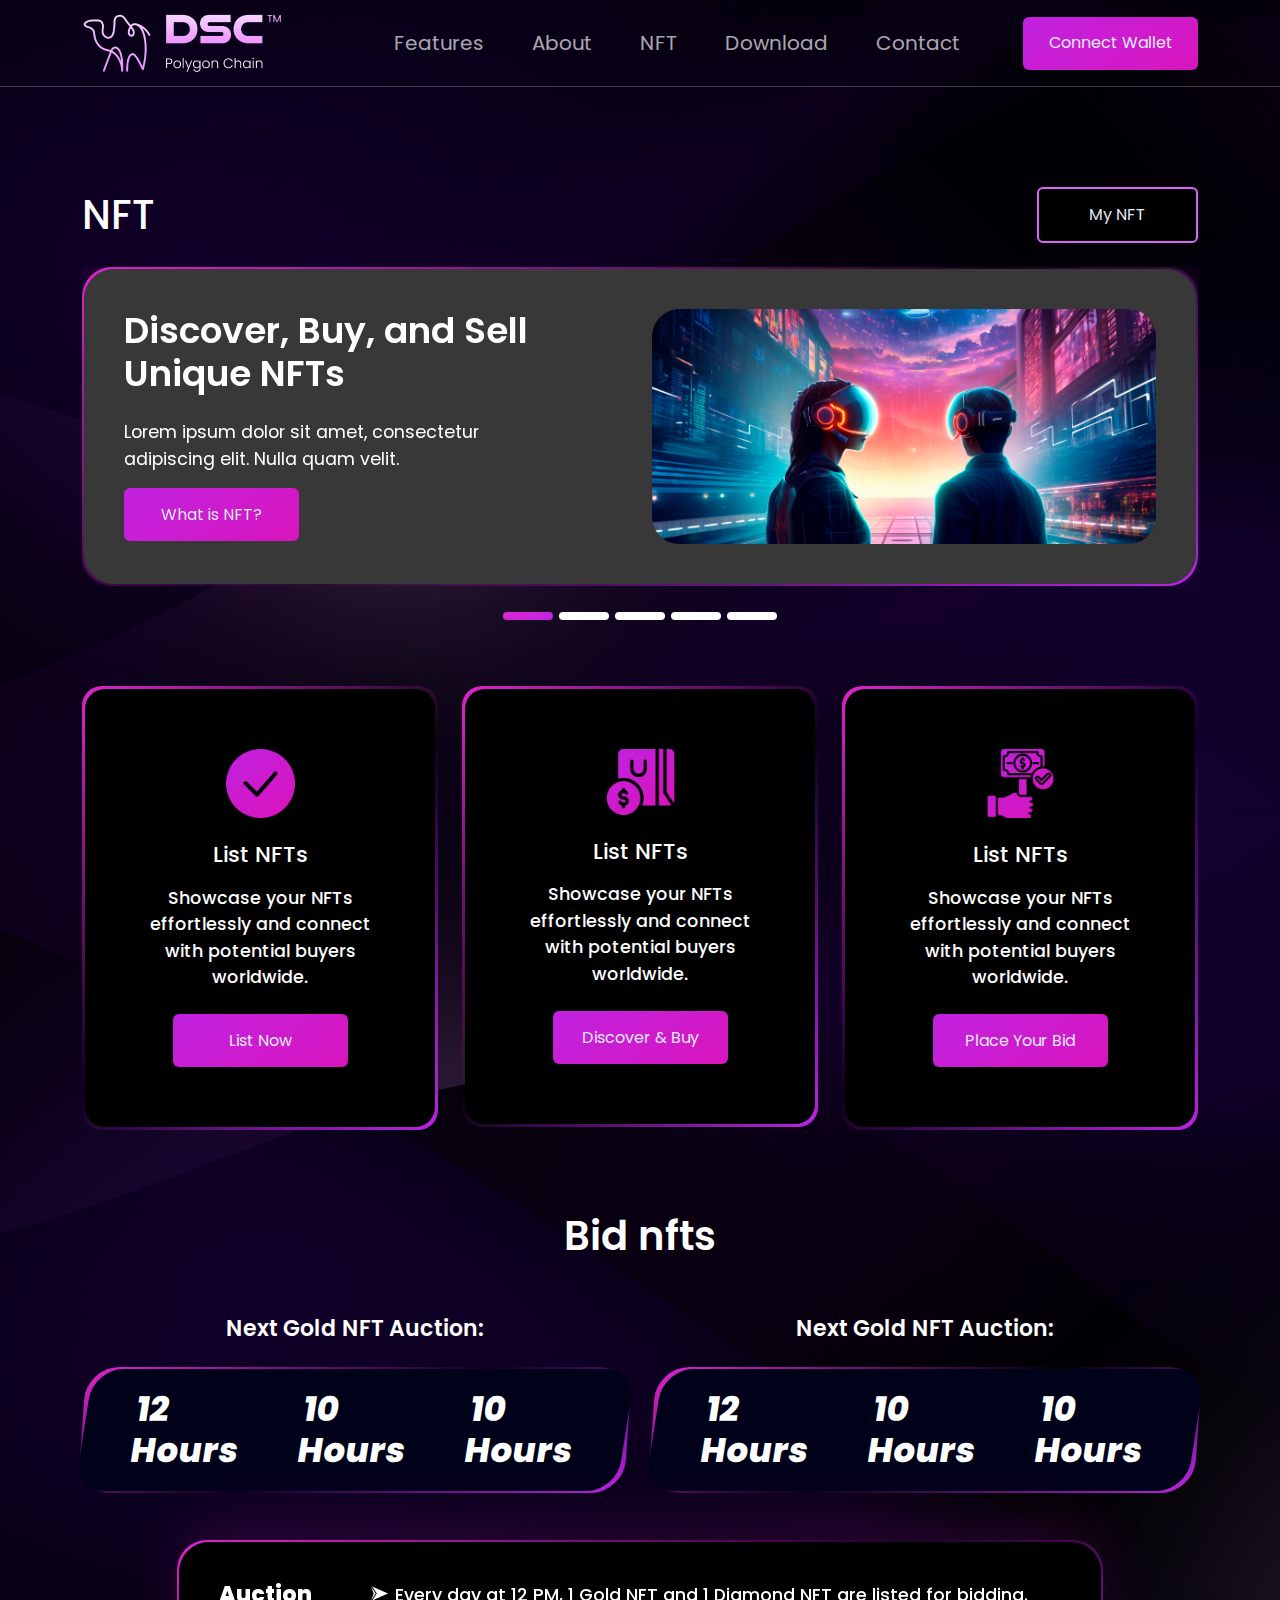
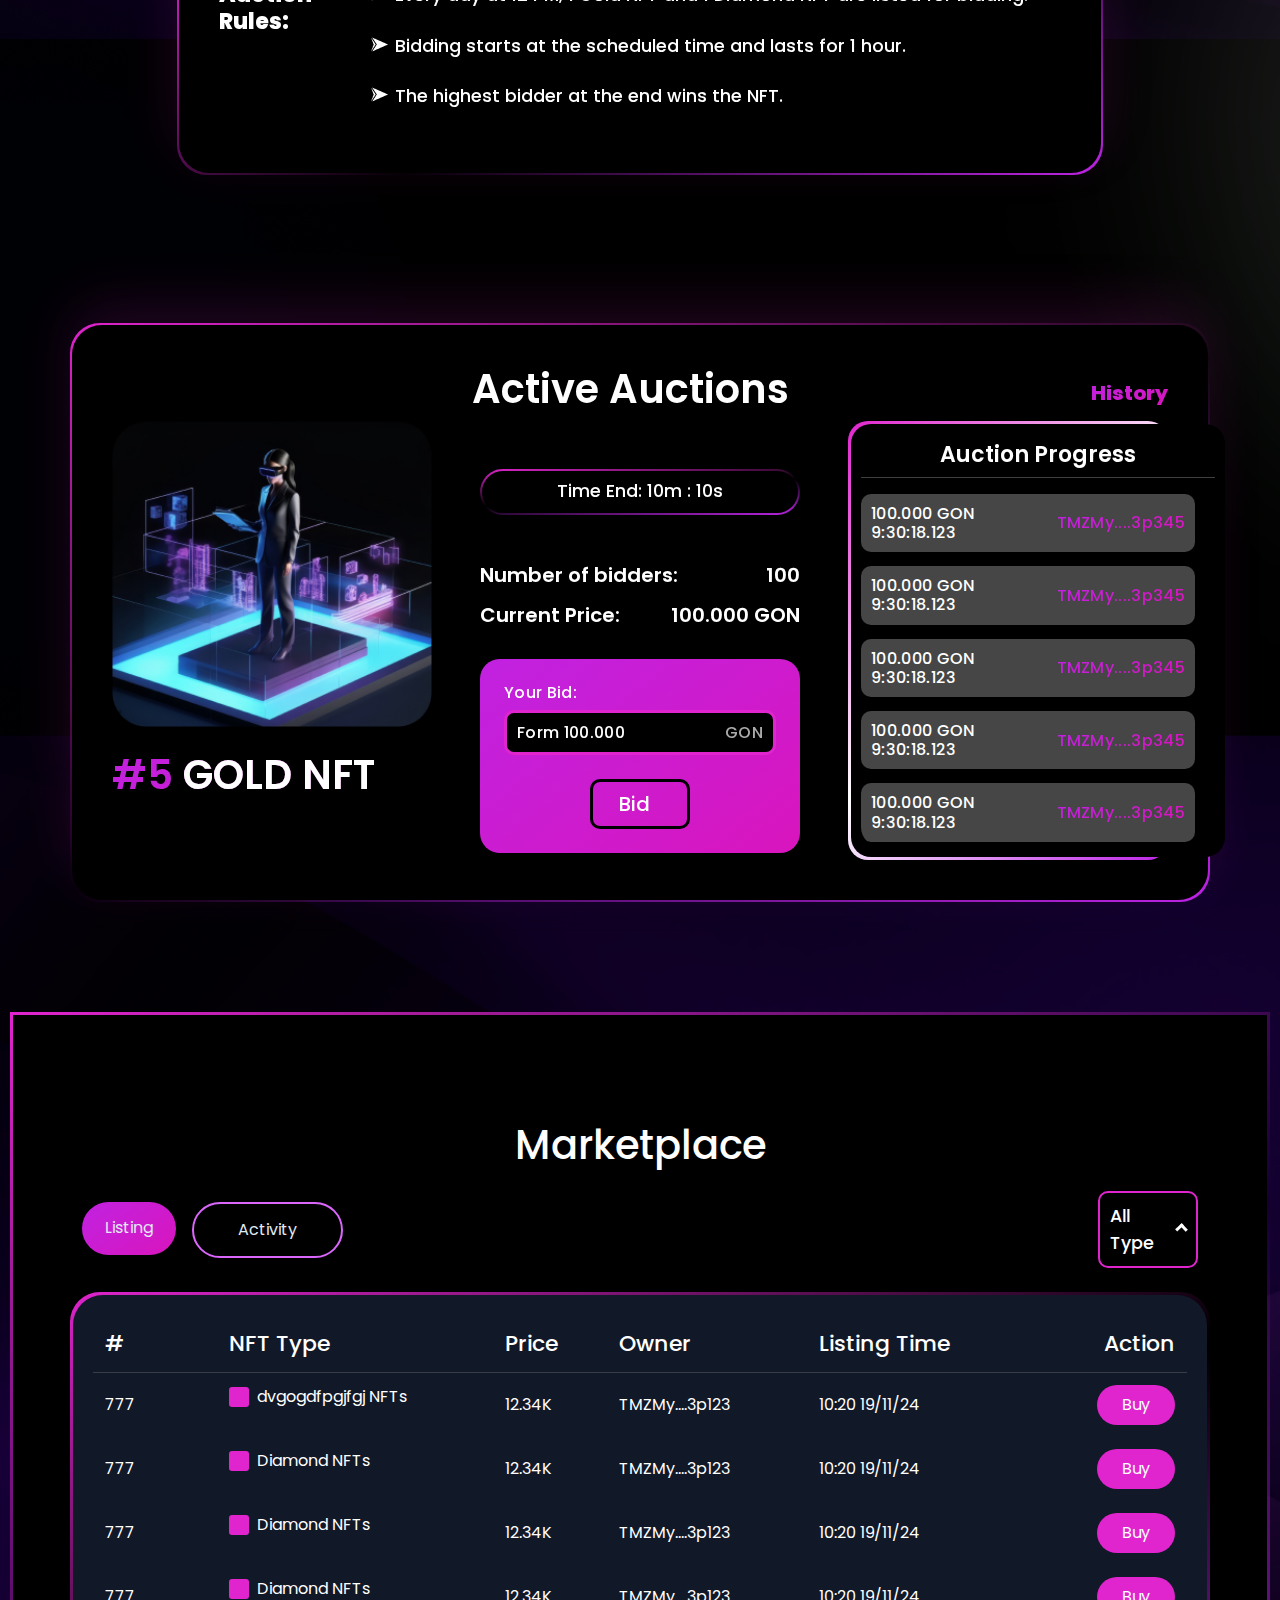
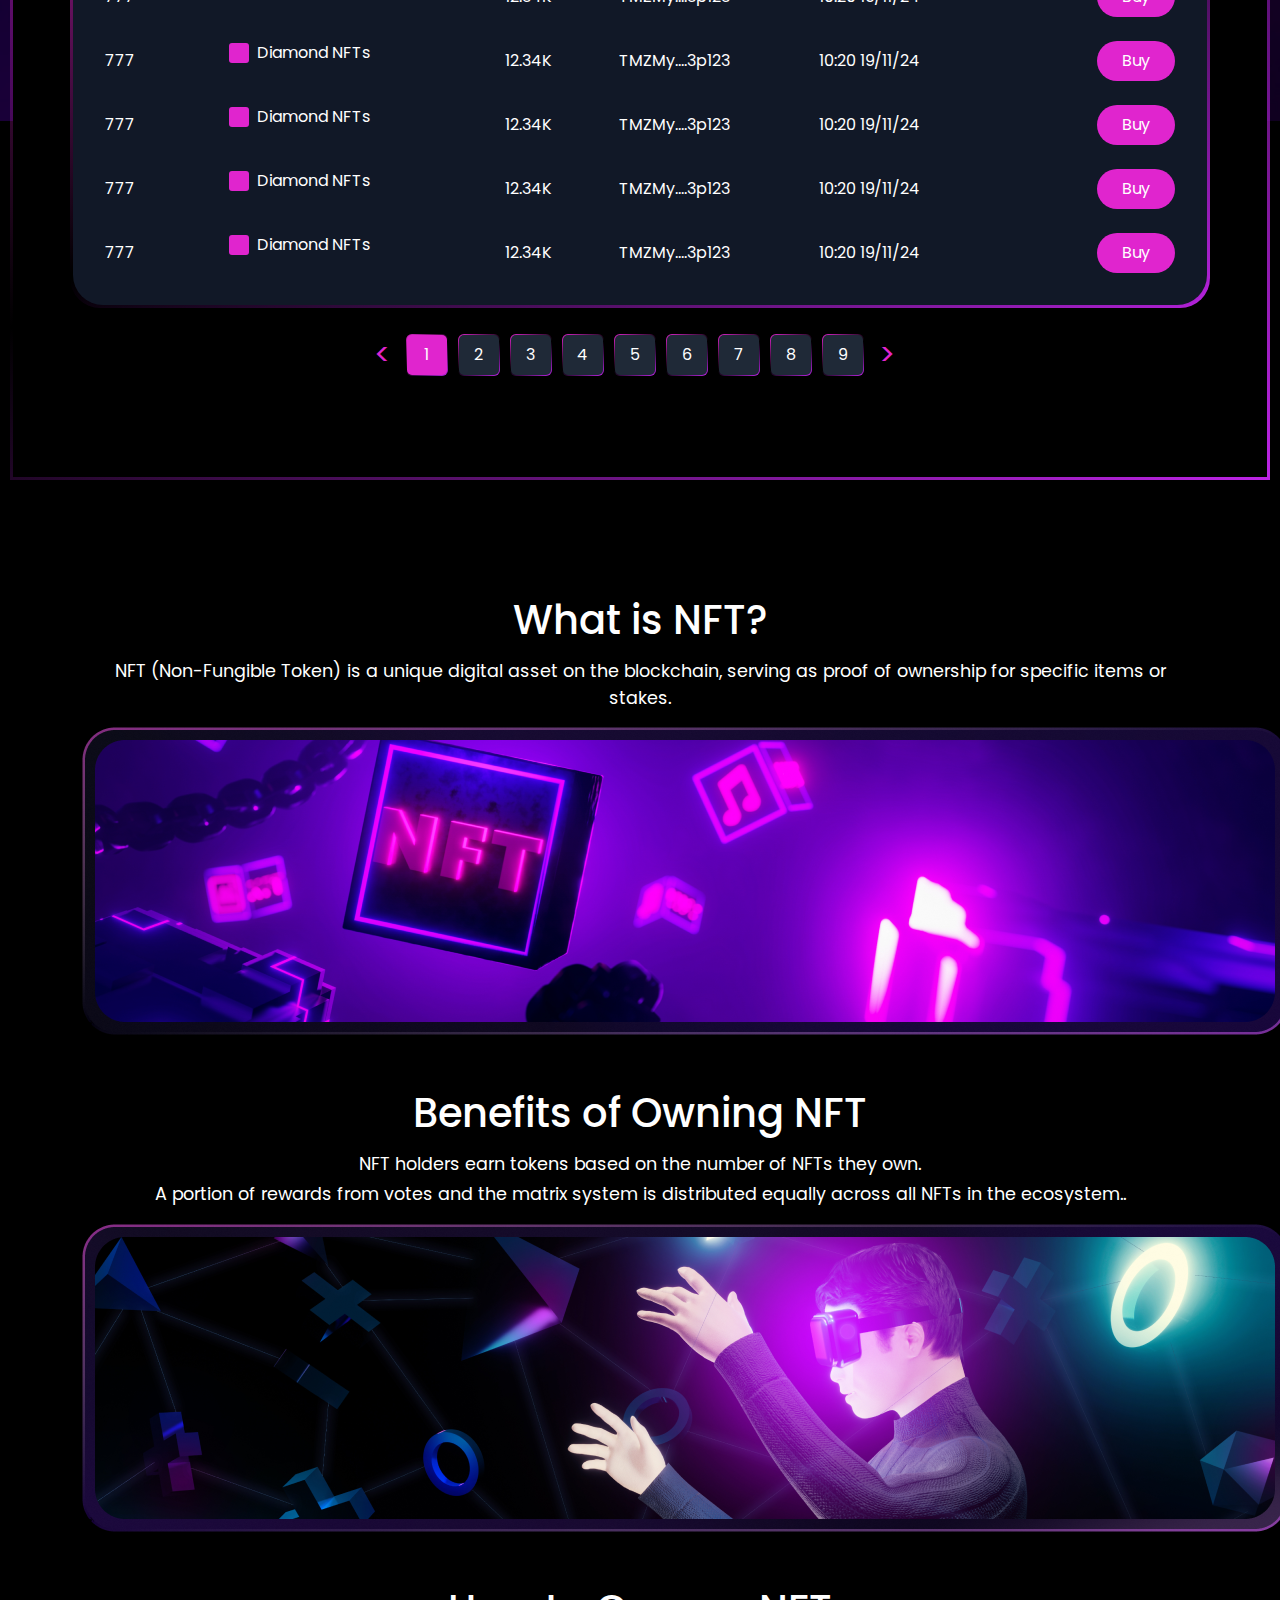
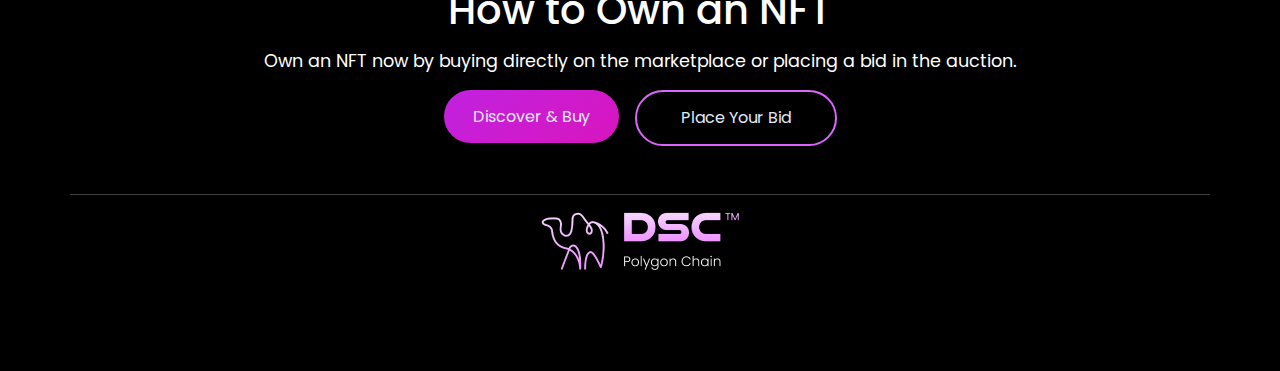
<file: html/nft.html>
<!DOCTYPE html>
<html lang="en">

<head>
    <meta charset="UTF-8">
    <meta name="viewport" content="width=device-width, initial-scale=1.0">
    <link rel="shortcut icon" href="" type="image/x-icon">
    <title>nft-page</title>
    <link rel="stylesheet" href="../css/all.css">
    <link rel="stylesheet" href="../css/style.css">
    <link rel="stylesheet" href="../css/bootstrap.min.css">
    <link rel="stylesheet" href="../css/owl.carousel.min.css">
    <link rel="stylesheet" href="../css/owl.theme.default.min.css">
    <link rel="stylesheet" href="/css/animate.css">
    <link
        href="https://fonts.googleapis.com/css2?family=Poppins:ital,wght@0,100;0,200;0,300;0,400;0,500;0,600;0,700;0,800;0,900;1,100;1,200;1,300;1,400;1,500;1,600;1,700;1,800;1,900&family=Roboto:ital,wght@0,100;0,300;0,400;0,500;0,700;0,900;1,100;1,300;1,400;1,500;1,700;1,900&display=swap"
        rel="stylesheet">
    <script src="/js/jquery.min.js"></script>
    <script src="/js/owl.carousel.min.js"></script>
    <script src="/js/wow.js"></script>
</head>

<body class="nft-bg">
    <!-- nevbar start -->
    <div class="container-fluid">
        <div class="container p-0">
            <nav class="navbar navbar-expand-lg ">
                <div class="container-fluid">
                    <a class="navbar-brand" href="#"><img src="/img/nft-logo.png" alt=""></a>
                    <div class="collapse navbar-collapse d-flex justify-content-center" id="navbarNav">
                        <ul class="navbar-nav">
                            <li class="nav-item">
                                <a class="nav-link active greay fs-20 pe-40" aria-current="page" href="#">Features</a>
                            </li>
                            <li class="nav-item">
                                <a class="nav-link greay fs-20 pe-40" href="#">About</a>
                            </li>
                            <li class="nav-item">
                                <a class="nav-link greay fs-20 pe-40" href="#">NFT</a>
                            </li>
                            <li class="nav-item">
                                <a class="nav-link greay fs-20 pe-40" aria-disabled="true">Download</a>
                            </li>
                            <li class="nav-item">
                                <a class="nav-link greay fs-20 pe-40" aria-disabled="true">Contact</a>
                            </li>
                        </ul>
                    </div>
                    <a href="" class="btn-nft text-decoration-none bg-grad-pink-clr">Connect Wallet</a>
                </div>
            </nav>
        </div>
    </div>
    <hr class="m-0">
    <!-- nevbar end -->

    <!-- hero slider section start -->
    <div class="container-fluid py-100">
        <div class="container">
            <div class="row">
                <div class="nft-row d-flex justify-content-between align-items-center">
                    <h2 class="fs-40 m-0">NFT</h2>
                    <a href="#" class="nft-btn-transparent text-decoration-none">My NFT</a>
                </div>
            </div>
            <div class="row mt-4 nft-slider">
                <div id="carouselExampleCaptions" class="carousel slide" data-bs-interval="2800"
                    data-bs-ride="carousel">
                    <div class="carousel-inner">
                        <div class="carousel-item active">
                            <div class="nft-play-shadow">
                                <div class="slider border-r-30">
                                    <div class="row justify-content-between">
                                        <div class="col-md-5">
                                            <h2 class="fs-36 fw-semibold">Discover, Buy, and Sell Unique NFTs</h2>
                                            <p class="fs-18 fw-normal mt-4">
                                                Lorem ipsum dolor sit amet, consectetur adipiscing elit. Nulla quam
                                                velit.
                                            </p>
                                            <button class="btn-nft bg-grad-pink-clr mt-3">What is NFT?</button>
                                        </div>
                                        <div class="col-md-6">
                                            <img src="/img/nft-slider-img.png" alt="" width="100%">
                                        </div>
                                    </div>
                                </div>
                            </div>
                        </div>
                        <div class="carousel-item ">
                            <div class="nft-play-shadow">
                                <div class="slider border-r-30">
                                    <div class="row justify-content-between">
                                        <div class="col-md-5">
                                            <h2 class="fs-36 fw-semibold">Discover, Buy, and Sell Unique NFTs</h2>
                                            <p class="fs-18 fw-normal mt-4">
                                                Lorem ipsum dolor sit amet, consectetur adipiscing elit. Nulla quam
                                                velit.
                                            </p>
                                            <button class="btn-nft bg-grad-pink-clr mt-3">What is NFT?</button>
                                        </div>
                                        <div class="col-md-6">
                                            <img src="/img/nft-slider-img.png" alt="" width="100%">
                                        </div>
                                    </div>
                                </div>
                            </div>
                        </div>
                        <div class="carousel-item ">
                            <div class="nft-play-shadow ">
                                <div class="slider border-r-30">
                                    <div class="row justify-content-between">
                                        <div class="col-md-5">
                                            <h2 class="fs-36 fw-semibold">Discover, Buy, and Sell Unique NFTs</h2>
                                            <p class="fs-18 fw-normal mt-4">
                                                Lorem ipsum dolor sit amet, consectetur adipiscing elit. Nulla quam
                                                velit.
                                            </p>
                                            <button class="btn-nft bg-grad-pink-clr mt-3">What is NFT?</button>
                                        </div>
                                        <div class="col-md-6">
                                            <img src="/img/nft-slider-img.png" alt="" width="100%">
                                        </div>
                                    </div>
                                </div>
                            </div>
                        </div>
                        <div class="carousel-item ">
                            <div class="nft-play-shadow ">
                                <div class="slider border-r-30">
                                    <div class="row justify-content-between">
                                        <div class="col-md-5">
                                            <h2 class="fs-36 fw-semibold">Discover, Buy, and Sell Unique NFTs</h2>
                                            <p class="fs-18 fw-normal mt-4">
                                                Lorem ipsum dolor sit amet, consectetur adipiscing elit. Nulla quam
                                                velit.
                                            </p>
                                            <button class="btn-nft bg-grad-pink-clr mt-3">What is NFT?</button>
                                        </div>
                                        <div class="col-md-6">
                                            <img src="/img/nft-slider-img.png" alt="" width="100%">
                                        </div>
                                    </div>
                                </div>
                            </div>
                        </div>
                        <div class="carousel-item ">
                            <div class="nft-play-shadow ">
                                <div class="slider border-r-30">
                                    <div class="row justify-content-between">
                                        <div class="col-md-5">
                                            <h2 class="fs-36 fw-semibold">Discover, Buy, and Sell Unique NFTs</h2>
                                            <p class="fs-18 fw-normal mt-4">
                                                Lorem ipsum dolor sit amet, consectetur adipiscing elit. Nulla quam
                                                velit.
                                            </p>
                                            <button class="btn-nft bg-grad-pink-clr mt-3">What is NFT?</button>
                                        </div>
                                        <div class="col-md-6">
                                            <img src="/img/nft-slider-img.png" alt="" width="100%">
                                        </div>
                                    </div>
                                </div>
                            </div>
                        </div>
                    </div>
                    <div class="carousel-indicators">
                        <button type="button" data-bs-target="#carouselExampleCaptions" data-bs-slide-to="0"
                            class="active" aria-current="true" aria-label="Slide 1"></button>
                        <button type="button" data-bs-target="#carouselExampleCaptions" data-bs-slide-to="1"
                            aria-label="Slide 2"></button>
                        <button type="button" data-bs-target="#carouselExampleCaptions" data-bs-slide-to="2"
                            aria-label="Slide 3"></button>
                        <button type="button" data-bs-target="#carouselExampleCaptions" data-bs-slide-to="3"
                            aria-label="Slide 4"></button>
                        <button type="button" data-bs-target="#carouselExampleCaptions" data-bs-slide-to="4"
                            aria-label="Slide 5"></button>
                    </div>
                </div>
            </div>
        </div>
    </div>
    <!-- hero slider section end -->

    <!-- nft card area start -->
    <div class="container-fluid">
        <div class="container">
            <div class="row text-center g-60 nft-section animation">
                <div class="custom-carousel owl-carousel owl-theme">
                    <div class="item">
                        <div class="outer-nft-card border-r-20">
                            <div class="nft-card border-r-20">
                                <img src="/img/nft-card-img-1.png" alt="">
                                <h2 class="fs-22 mt-4">List NFTs</h2>
                                <p class="fs-18 fw-medium mt-3">Showcase your NFTs effortlessly and connect with
                                    potential
                                    buyers worldwide.</p>
                                <div class="d-flex justify-content-center mt-4">
                                    <a href="#" class="btn-nft text-decoration-none bg-grad-pink-clr">List Now</a>
                                </div>
                            </div>
                        </div>
                    </div>
                    <div class="item">
                        <div class="outer-nft-card border-r-20">
                            <div class="nft-card border-r-20">
                                <img src="/img/nft-card-img-2.png" alt="">
                                <h2 class="fs-22 mt-4">List NFTs</h2>
                                <p class="fs-18 fw-medium mt-3">Showcase your NFTs effortlessly and connect with
                                    potential
                                    buyers worldwide.</p>
                                <div class="d-flex justify-content-center mt-4">
                                    <a href="#" class="btn-nft text-decoration-none bg-grad-pink-clr">Discover & Buy</a>
                                </div>
                            </div>
                        </div>
                    </div>
                    <div class="item">
                        <div class="outer-nft-card border-r-20">
                            <div class="nft-card border-r-20">
                                <img src="/img/nft-card-img-3.png" alt="">
                                <h2 class="fs-22 mt-4">List NFTs</h2>
                                <p class="fs-18 fw-medium mt-3">Showcase your NFTs effortlessly and connect with
                                    potential
                                    buyers worldwide.</p>
                                <div class="d-flex justify-content-center mt-4">
                                    <a href="#" class="btn-nft text-decoration-none bg-grad-pink-clr">Place Your Bid</a>
                                </div>
                            </div>
                        </div>
                    </div>
                    <div class="item">
                        <div class="outer-nft-card border-r-20">
                            <div class="nft-card border-r-20">
                                <img src="/img/nft-card-img-1.png" alt="">
                                <h2 class="fs-22 mt-4">List NFTs</h2>
                                <p class="fs-18 fw-medium mt-3">Showcase your NFTs effortlessly and connect with
                                    potential
                                    buyers worldwide.</p>
                                <div class="d-flex justify-content-center mt-4">
                                    <a href="#" class="btn-nft text-decoration-none bg-grad-pink-clr">List Now</a>
                                </div>
                            </div>
                        </div>
                    </div>
                    <div class="item">
                        <div class="outer-nft-card border-r-20">
                            <div class="nft-card border-r-20">
                                <img src="/img/nft-card-img-2.png" alt="">
                                <h2 class="fs-22 mt-4">List NFTs</h2>
                                <p class="fs-18 fw-medium mt-3">Showcase your NFTs effortlessly and connect with
                                    potential
                                    buyers worldwide.</p>
                                <div class="d-flex justify-content-center mt-4">
                                    <a href="#" class="btn-nft text-decoration-none bg-grad-pink-clr">Discover & Buy</a>
                                </div>
                            </div>
                        </div>
                    </div>
                    <div class="item">
                        <div class="outer-nft-card border-r-20">
                            <div class="nft-card border-r-20">
                                <img src="/img/nft-card-img-3.png" alt="">
                                <h2 class="fs-22 mt-4">List NFTs</h2>
                                <p class="fs-18 fw-medium mt-3">Showcase your NFTs effortlessly and connect with
                                    potential
                                    buyers worldwide.</p>
                                <div class="d-flex justify-content-center mt-4">
                                    <a href="#" class="btn-nft text-decoration-none bg-grad-pink-clr">Place Your Bid</a>
                                </div>
                            </div>
                        </div>
                    </div>
                </div>
            </div>
        </div>
    </div>
    <!-- nft card area end -->

    <!-- big nfts area start -->
    <div class="container-fluid mt-5">
        <div class="container ">
            <div class="row text-center">
                <h1 class="fs-40 fw-semibold">Bid nfts</h1>
            </div>
            <div class="row justify-content-sm-around align-items-center mt-5 row-cols-1 row-cols-md-2 justify-content-center">
                <div class="col text-center ">
                    <h1 class="fs-22 fw-semibold mb-4">Next Gold NFT Auction:</h1>
                    <div class="outer-bid-nft-card ">
                        <div class="bid-nft-card d-flex justify-content-between text-start">
                            <h1 class="fs-34 fw-ex-bold mb-0">12<br> Hours </h1>
                            <h1 class="fs-34 fw-ex-bold mb-0">10<br> Hours </h1>
                            <h1 class="fs-34 fw-ex-bold mb-0">10<br> Hours </h1>
                        </div>
                    </div>
                </div>
                <div class="col text-center ">
                    <h1 class="fs-22 fw-semibold mb-4">Next Gold NFT Auction:</h1>
                    <div class="outer-bid-nft-card">
                        <div class="bid-nft-card d-flex justify-content-between text-start">
                            <h1 class="fs-34 fw-ex-bold mb-0">12<br> Hours </h1>
                            <h1 class="fs-34 fw-ex-bold mb-0">10<br> Hours </h1>
                            <h1 class="fs-34 fw-ex-bold mb-0">10<br> Hours </h1>
                        </div>
                    </div>
                </div>
            </div>
            <div class="row mt-5 justify-content-center mb-5 animation">
                <div class="col-10">
                    <div class="nft-play-shadow">
                        <div class="slider border-r-30 bg-black">
                            <div class="row justify-content-between ">
                                <div class="col-md-2">
                                    <h1 class="fs-22 fw-ex-bold">Auction Rules: </h1>
                                </div>
                                <div class="col-md-10">
                                    <ul class="bid-nft-list white">
                                        <li class="fs-18 fw-medium mb-4">Every day at 12 PM, 1 Gold NFT and 1 Diamond
                                            NFT
                                            are
                                            listed for bidding.</li>
                                        <li class="fs-18 fw-medium mb-4">Bidding starts at the scheduled time and lasts
                                            for
                                            1
                                            hour.</li>
                                        <li class="fs-18 fw-medium mb-4">The highest bidder at the end wins the NFT.
                                        </li>
                                    </ul>
                                </div>
                            </div>
                        </div>
                    </div>
                </div>
            </div>
        </div>
    </div>
    <!-- big nfts area end -->

    <!-- Active Auctions area start -->
    <div class="container-fluid py-100">
        <div class="container">
            <div class="row">
                <div class="nft-play-shadow">
                    <div class="slider border-r-30 bg-black">
                        <div class="row">
                            <div class="col-4"></div>
                            <div class="col-8 d-flex align-items-center justify-content-between">
                                <h1 class="fs-40 fw-semibold">Active Auctions</h1>
                                <div class="nft-title-span fs-20 fw-ex-bold">History</div>
                            </div>
                        </div>
                        <div class="row g-5 row-cols-lg-3 row-cols-md-2  row-cols-1">
                            <div class="col-4 ">
                                <img src="/img/act-auctions-img-1.png" alt="" width="100%">
                                <h1 class="fs-32 fw-semibold nft-title-span mt-4 mb-0">#5 <span class="fs-32 white">GOLD
                                        NFT</span>
                                </h1>
                            </div>
                            <div class="col">
                                <div class="outer-time-box text-center mt-5">
                                    <h2 class="fs-18 fw-medium time-box mb-0">Time End: 10m : 10s</h2>
                                </div>
                                <div class="d-flex justify-content-between mt-5">
                                    <h1 class="fs-20 fw-semibold">Number of bidders:</h1>
                                    <h1 class="fs-20 fw-semibold">100</h1>
                                </div>
                                <div class="d-flex justify-content-between mt-2">
                                    <h1 class="fs-20 fw-semibold">Current Price:</h1>
                                    <h1 class="fs-20 fw-semibold">100.000 GON</h1>
                                </div>
                                <div class="bg-grad-pink-clr p-4 border-r-20 mt-4">
                                    <h1 class="fs-16 fw-medium">Your Bid:</h1>
                                    <div class="gno-box d-flex justify-content-between align-items-center border-r-10">
                                        <h1 class="fs-16 fw-medium mb-0">Form 100.000</h1>
                                        <h2 class="fs-16 fw-medium mb-0 greay">GON</h2>
                                    </div>
                                    <div class="btn-Bid d-flex justify-content-between align-items-center mt-4 m-auto">
                                        <h2 class="fs-20 fw-medium mb-0 ms-3">Bid</h2>
                                    </div>
                                </div>
                            </div>
                            <div class="col">
                                <div class="outer-Auction-box">
                                    <div class="Auction-box">
                                        <div class="box-1">
                                            <div class="text-center">
                                                <h1 class="fs-22 fw-semibold mb-0 mt-2">Auction Progress</h1>
                                            </div>
                                        </div>
                                        <hr class="mt-2">
                                        <div class="box-2">
                                            <div
                                                class="Auction-lists d-flex justify-content-between align-items-center">
                                                <h1 class="fs-16 fw-medium">100.000 GON <br>9:30:18.123</h1>
                                                <h1 class="fs-16 fw-medium nft-title-span">TMZMy....3p345</h1>
                                            </div>
                                            <div
                                                class="Auction-lists d-flex justify-content-between align-items-center">
                                                <h1 class="fs-16 fw-medium">100.000 GON <br>9:30:18.123</h1>
                                                <h1 class="fs-16 fw-medium nft-title-span">TMZMy....3p345</h1>
                                            </div>
                                            <div
                                                class="Auction-lists d-flex justify-content-between align-items-center">
                                                <h1 class="fs-16 fw-medium">100.000 GON <br>9:30:18.123</h1>
                                                <h1 class="fs-16 fw-medium nft-title-span">TMZMy....3p345</h1>
                                            </div>
                                            <div
                                                class="Auction-lists d-flex justify-content-between align-items-center">
                                                <h1 class="fs-16 fw-medium">100.000 GON <br>9:30:18.123</h1>
                                                <h1 class="fs-16 fw-medium nft-title-span">TMZMy....3p345</h1>
                                            </div>
                                            <div
                                                class="Auction-lists d-flex justify-content-between align-items-center">
                                                <h1 class="fs-16 fw-medium">100.000 GON <br>9:30:18.123</h1>
                                                <h1 class="fs-16 fw-medium nft-title-span">TMZMy....3p345</h1>
                                            </div>
                                            <div
                                                class="Auction-lists d-flex justify-content-between align-items-center">
                                                <h1 class="fs-16 fw-medium">100.000 GON <br>9:30:18.123</h1>
                                                <h1 class="fs-16 fw-medium nft-title-span">TMZMy....3p345</h1>
                                            </div>
                                            <div
                                                class="Auction-lists d-flex justify-content-between align-items-center">
                                                <h1 class="fs-16 fw-medium">100.000 GON <br>9:30:18.123</h1>
                                                <h1 class="fs-16 fw-medium nft-title-span">TMZMy....3p345</h1>
                                            </div>
                                        </div>
                                    </div>
                                </div>
                            </div>
                        </div>
                    </div>
                </div>
            </div>
        </div>
    </div>
    <!-- Active Auctions area end -->
    <!-- marketplace area start -->
    <div class="aaa">
        <div class="container-fluid py-100 bg-black">
            <div class="container">
                <div class="text-center">
                    <div class="fs-40 fw-medium mb-3">Marketplace</div>
                </div>
                <div class="row justify-content-between align-items-center">
                    <div class="col-3 d-flex">
                        <a href="" class="btn-nft text-decoration-none bg-grad-pink-clr border-r-30">Listing</a>
                        <a href="#"
                            class="nft-btn-transparent text-decoration-none border-r-30 ms-3 py14x44">Activity</a>
                    </div>
                    <div class="col-2">
                        <form>
                            <div class="dropdown multiselect ms-auto">
                                <div class=" selectBox" onclick="toggleDropdown()">
                                    <span class="fs-18 fw-medium">All Type</span>
                                    <i class="arrow up"></i> <!-- Chevron down icon -->
                                </div>
                                <div class="dropdown-menu mt-3" id="dropdownCheckboxes">
                                    <label for="one">
                                        <input type="checkbox" id="one" />
                                        <h1 class="fs-16 fw-semibold white mb-0">Diamond NFTs</h1>
                                    </label>
                                    <label for="two">
                                        <input type="checkbox" id="two" />
                                        <h1 class="fs-16 fw-semibold white mb-0">Gold NFTs</h1>
                                    </label>
                                    <label for="three">
                                        <input type="checkbox" id="three" />
                                        <h1 class="fs-16 fw-semibold white mb-0">Third checkbox</h1>
                                    </label>
                                </div>
                            </div>
                        </form>
                    </div>
                </div>
                <div class="row mt-4">
                    <div class="outer-Marketplace-box border-r-30">
                        <div class="Marketplace-box border-r-30">
                            <!-- <div class="nft-container"> -->
                            <table>
                                <thead>
                                    <tr>
                                        <th>#</th>
                                        <th>NFT Type</th>
                                        <th>Price</th>
                                        <th>Owner</th>
                                        <th>Listing Time</th>
                                        <th class="text-end">Action</th>
                                    </tr>
                                </thead>
                                <tbody>
                                    <tr>
                                        <td>777</td>
                                        <td class="nft-type">dvgogdfpgjfgj NFTs</td>
                                        <td>12.34K</td>
                                        <td>TMZMy....3p123</td>
                                        <td>10:20 19/11/24</td>
                                        <td><button class="buy-button">Buy</button></td>
                                    </tr>
                                    <tr>
                                        <td>777</td>
                                        <td class="nft-type">Diamond NFTs</td>
                                        <td>12.34K</td>
                                        <td>TMZMy....3p123</td>
                                        <td>10:20 19/11/24</td>
                                        <td><button class="buy-button">Buy</button></td>
                                    </tr>
                                    <tr>
                                        <td>777</td>
                                        <td class="nft-type">Diamond NFTs</td>
                                        <td>12.34K</td>
                                        <td>TMZMy....3p123</td>
                                        <td>10:20 19/11/24</td>
                                        <td><button class="buy-button">Buy</button></td>
                                    </tr>
                                    <tr>
                                        <td>777</td>
                                        <td class="nft-type">Diamond NFTs</td>
                                        <td>12.34K</td>
                                        <td>TMZMy....3p123</td>
                                        <td>10:20 19/11/24</td>
                                        <td><button class="buy-button">Buy</button></td>
                                    </tr>
                                    <tr>
                                        <td>777</td>
                                        <td class="nft-type">Diamond NFTs</td>
                                        <td>12.34K</td>
                                        <td>TMZMy....3p123</td>
                                        <td>10:20 19/11/24</td>
                                        <td><button class="buy-button">Buy</button></td>
                                    </tr>
                                    <tr>
                                        <td>777</td>
                                        <td class="nft-type">Diamond NFTs</td>
                                        <td>12.34K</td>
                                        <td>TMZMy....3p123</td>
                                        <td>10:20 19/11/24</td>
                                        <td><button class="buy-button">Buy</button></td>
                                    </tr>
                                    <tr>
                                        <td>777</td>
                                        <td class="nft-type">Diamond NFTs</td>
                                        <td>12.34K</td>
                                        <td>TMZMy....3p123</td>
                                        <td>10:20 19/11/24</td>
                                        <td><button class="buy-button">Buy</button></td>
                                    </tr>
                                    <tr>
                                        <td>777</td>
                                        <td class="nft-type">Diamond NFTs</td>
                                        <td>12.34K</td>
                                        <td>TMZMy....3p123</td>
                                        <td>10:20 19/11/24</td>
                                        <td><button class="buy-button">Buy</button></td>
                                    </tr>
                                </tbody>
                            </table>
                        </div>
                    </div>
                </div>
            </div>
            <div class="row">
                <div class="pagination mt-4">
                    <span class="arrow">&lt;</span>
                    <div class="outer-pg-number">
                        <div class="page-number active-number">1</div>
                    </div>
                    <div class="outer-pg-number">
                        <div class="page-number">2</div>
                    </div>
                    <div class="outer-pg-number">
                        <div class="page-number">3</div>
                    </div>
                    <div class="outer-pg-number">
                        <div class="page-number">4</div>
                    </div>
                    <div class="outer-pg-number">
                        <div class="page-number">5</div>
                    </div>
                    <div class="outer-pg-number">
                        <div class="page-number">6</div>
                    </div>
                    <div class="outer-pg-number">
                        <div class="page-number">7</div>
                    </div>
                    <div class="outer-pg-number">
                        <div class="page-number">8</div>
                    </div>
                    <div class="outer-pg-number">
                        <div class="page-number">9</div>
                    </div>
                    <span class="arrow">&gt;</span>
                </div>
            </div>
        </div>
    </div>
    <!-- marketplace area end -->
     
    <!-- What is NFT? area start -->
    <div class="container-fluid py-100">
        <div class="container">
            <div class="row ">
                <div class="text-center ">
                    <div class="fs-40 fw-medium mb-2">What is NFT?</div>
                    <p class="fs-18">NFT (Non-Fungible Token) is a unique digital asset on the blockchain, serving as
                        proof of ownership for specific items or stakes.</p>
                    <img src="/img/what is nft.png" alt="" class="animation">
                </div>
                <div class="text-center mt-5">
                    <div class="fs-40 fw-medium mb-2">Benefits of Owning NFT</div>
                    <p class="fs-18 mb-1">NFT holders earn tokens based on the number of NFTs they own.</p>
                    <p class="fs-18">A portion of rewards from votes and the matrix system is distributed equally across
                        all NFTs in the ecosystem..</p>
                    <img src="/img/benifit nft-img.png" alt="" class="animation">
                </div>
                <div class="text-center mt-5">
                    <div class="fs-40 fw-medium mb-2">How to Own an NFT</div>
                    <p class="fs-18">Own an NFT now by buying directly on the marketplace or placing a bid in the
                        auction.</p>
                </div>
                <div class="d-flex justify-content-center">
                    <a href="" class="btn-nft text-decoration-none bg-grad-pink-clr border-r-30">Discover & Buy</a>
                    <a href="#" class="nft-btn-transparent text-decoration-none border-r-30 ms-3 py14x44">Place Your
                        Bid</a>
                </div>
                <hr class="mt-5 ">
                <div class="align-items-center d-flex justify-content-center ">
                    <img src="/img/nft-logo.png" alt="" class="animation">
                </div>
            </div>
        </div>
    </div>
    <!-- What is NFT? area end -->
    <script>
        $('.custom-carousel').owlCarousel({
            loop: true,
            margin: 24,
            responsiveClass: true,
            autoplay: true,
            autoplayTimeout: 2500,
            responsive: {
                0: {
                    items: 1,
                },
                600: {
                    items: 1,
                },
                1000: {
                    items: 3,
                    loop: true,
                }
            }
        })
    </script>

    <script>
        function toggleDropdown() {
            var dropdownMenu = document.getElementById('dropdownCheckboxes');
            var selectBox = document.querySelector('.selectBox');
            dropdownMenu.classList.toggle('show');
            selectBox.classList.toggle('open');

            // Check if the dropdown is shown, then rotate arrow up
            if (dropdownMenu.classList.contains('show')) {
                selectBox.querySelector('.arrow').classList.add('up');
            } else {
                selectBox.querySelector('.arrow').classList.remove('up');
            }
        }
    </script>

    <script>
        const pageNumbers = document.querySelectorAll('.page-number');
        const arrows = document.querySelectorAll('.arrow');

        pageNumbers.forEach(page => {
            page.addEventListener('click', () => {
                // Remove active class from all pages
                pageNumbers.forEach(p => p.classList.remove('active-number'));
                // Add active class to the clicked page
                page.classList.add('active-number');
            });
        });

        arrows.forEach(arrow => {
            arrow.addEventListener('click', () => {
                const activePage = document.querySelector('.page-number.active-number');
                let currentIndex = Array.from(pageNumbers).indexOf(activePage);
                if (arrow.textContent === "<") {
                    if (currentIndex > 0) {
                        pageNumbers[currentIndex].classList.remove("active-number");
                        pageNumbers[currentIndex - 1].classList.add("active-number");
                    }
                } else {
                    if (currentIndex < pageNumbers.length - 1) {
                        pageNumbers[currentIndex].classList.remove("active-number");
                        pageNumbers[currentIndex + 1].classList.add("active-number");
                    }
                }
            })
        })
    </script>
    <script src="/js/wow.js"></script>
    <script src="/js/bootstrap.bundle.min.js"></script>
</body>

</html>
</file>
<file: css/style.css>
*{
    margin: 0;
    padding:0;
    box-sizing: border-box; 
}
body{
    font-family: 'Poppins' !important; 
    background-color:var(--black)!important;
    color:var(--bg-white) !important;
    padding: 0px;
}

@font-face {
    font-family: 'Bebas Neue';
    src: url('/fonts/BebasNeue-Regular.ttf') format('truetype');
}

/* btn css */
.btn-close{font-size: 20px!important;}
.button-btn-50{border-radius: 50px !important;}

/* font css */
.fs-20{font-size: 20px !important;}
.fs-16{font-size: 16px !important;letter-spacing: .02em;;}
.fs-18{font-size: 1.1rem !important;}
.fs-24{font-size: 24px !important;}
.fs-25{font-size: 25px !important;}
.fs-26{font-size: 26px !important;}
.fs-40{font-size: 40px;}
.fs-60 {font-size: 60px;}
.fs-34 {font-size: 34px;}
.fs-36 {font-size: 36px;}
.fs-30 {font-size: 30px;}
.fs-22 {font-size: 22px;}
.fw-ex-bold{font-weight:800;}

/* clr css */

:root{
    --black: #000 !important;
    --bg-white:#ffffff !important;
    --bg-gradient-clr: linear-gradient(90deg, #cc46ff 0%, #4659ff 100%);
    --greay:#ffffffab;
    --bg-greay: #e7e7e728;
    --no-avtive-bg-clr:#92c9ff3a;
    --clr-red:#e50000;
    --box-shadow: 0px 4px 10px rgba(255, 0, 0, 0.1),0px 0px 5px #cc46ff,0px 0px 15px #4659ff;
    --light-gray:#e7e7e7;
    --Bright-Blue:#117CC1;
    --Soft-Ice-Blue:#E1EAF5;
    --Soft-Cyan: 6px 8px 36px rgba(2, 173, 240, .1);
    --soft-purple:#cc46ff4d;
    --gradient-purple-blue:linear-gradient(89.48deg, #cc46ff 0%, #4659ff 100%);
    --dark-gray:#393939;
    --electric-pink: #E025CE;
}

.bg-greay{background-color:var(--bg-greay);}
.white{color:var(--bg-white);}
.greay{color:var(--greay) !important;}
.bg-gradient-clr{background:var(--bg-gradient-clr)}
.no-avtive-bg-clr{background:var(--no-avtive-bg-clr);}
.border-none{border: none !important;}
.carousel-inner .active{background: none !important;}

/* margin-padding and other*/
.pt-100{padding-top: 100px !important;}
.p30{padding: 30px !important;}
.pe-40{padding-left:  40px !important;}
.px-25{padding: 0px 25px 0px 25px !important;}
.py-100{padding: 100px 0px !important;}
.g-60 {row-gap: 60px !important;}
.g-70 {row-gap: 70px !important;}
.g-90 {row-gap: 90px !important;}
.w-80{width: 80% !important;}
.mb-50{margin-bottom: 50px !important;}
.py50x30{padding: 50px 30px !important;}
.border-r-30{border-radius: 30px!important;}
.border-r-50{border-radius: 100px!important;}
.border-r-20{border-radius: 20px!important;}
.border-tlrb-20{border-radius: 20px 0px 20px 0px!important;}
.border-r-10{border-radius: 10px!important;}
.p2{padding: 2px !important;}
.p3{padding: 3px !important;}
.py-35{padding: 0px 35px !important;}
.opacity-1_25{opacity: 1.25;}
.ms-16{margin-left: 16px;margin-bottom: 0;}
.ps-50{padding-left: 50px !important;}

/* index page*/
.nav-logo{max-width: 170px;}
.menu-logo{
 border-right: 1px soli;
 padding: 0px 20px 0px 30px;
 max-width: 270px;
}

.nav-item a:hover{color: var(--clr-red) !important;}

.menu1 li a{position: relative;}

.menu1 li a::after {
    content: ''; /* Empty content to create the line */
    position: absolute;
    bottom: 3px;
    left: 0;
    width: 0px !important;
    height: 3px; /* Thickness of the line */
    background-color:var(--light-gray); /* Color of the line */
    transition: width 0.3s ease-in-out;
}

.menu1 li a:hover::after {
    content: ''; /* Empty content to create the line */
    position: absolute;
    bottom: 3px;
    left: 0;
    width: 60px !important;
    height: 3px; /* Thickness of the line */
    background-color:var(--light-gray); /* Color of the line */
}
.home-bg{
    background-image: url(/img/hero_bg.webp);
    width: 100%;
    height: 100%;
    background-size: cover;
}

.title-span{
   background:var(--bg-gradient-clr);
   background-clip: text;
   color: transparent;
}

.h1-bg {
    color:var(--Bright-Blue);
    background-color:var(--Soft-Ice-Blue);
    border-radius: 100px;
    padding: 10px 30px;
    display: inline-block;
}

.button-btn {
    border-top-left-radius: 20px;
    border-bottom-right-radius: 20px;
}
.button-btn,.button-btn-clip{
    background:var(--bg-gradient-clr);
    border: none;
    transition: 0.5s;
    color:var(--bg-white) !important;
    text-transform: capitalize;
    box-shadow:var(--Soft-Cyan);
    padding: 15px 28px;
    line-height: 19px;
} 

.button-btn-clip { clip-path: polygon(0 12px, 12px 0, 90% 0, 100% 0%, 100% calc(100% - 12px), calc(100% - 12px) 100%, 0% 100%, 0% 90%, 0% 10%) !important;}

.button-btn:hover ,
.button-btn-2:hover,
.button-outline-btn:hover,
.btn-transparent:hover,
.discuss-btn-transparent:hover,
.button-btn-clip:hover
.button-btn-transparent:hover{
    cursor: pointer !important;
    transform: scale(1.09);
    transition: 0.5s;
    z-index: -5;
}
.button-btn ,.button-btn-2 ,.button-outline-btn{transition: 0.5s;}
/* animation wave */
.wave_shape{
    animation: wave 20s linear infinite;
    background-repeat: repeat;
    width: 100%;
    height: 100px;
    background-size: cover;
    /* background-color: #117CC1; */
}

.effect-1{
    position: absolute;
    top: 0px;
    right: 0;
}
.effect-2{
    position: absolute;
    left: 0;
    bottom: 0;
    transform: translateY(50%);
    z-index: 1;
}
.effect-3{
    position: absolute;
    right:0;
    top: 300px;
    transform: translateY(95%);
}

.Benifit-card{
    position: relative;
    background:var(--black);
    padding: 20px;
    box-shadow: 0 0 20px 0 var(--soft-purple);
    border-style: solid;
    border-width: 2px;
    border-radius: 30px; 
    z-index: 2;
}

.play-shadow{
    position: relative;
    padding: 3px;
    border-radius: 30px; 
    background:var(--gradient-purple-blue);
}
.play-shadow::before{
    top: -10px;
    right: 0px;
    border-top-right-radius: 30px;
}
.play-shadow::after{
    bottom: -10px;
    left:0px;
    border-bottom-left-radius: 30px;
}
.play-shadow::before,.play-shadow::after{
    content: ' ';
    position: absolute;
    height: 100px;
    width: 70%;
    z-index: 1;
    background:var(--gradient-purple-blue);
}

.img-content-box img{
width: 45px !important;
height: 45px;
}
.work-shadow{
    position: relative;
    padding: 25px;
    background-color: #060606;
    border-radius: 20px;
    height: 100%;
    width: 100%;
    box-shadow:var(--box-shadow)
}

.step{
    width:105px;
    height: 50px;
    position: relative;
    border-radius: 10px 10px 0 0;
    background:var(--gradient-purple-blue);
    left: 50%;
    transform: translate(-50%);
}
.step span{
    font-family: "Bebas" !important;
    font-size: 37px;
    padding:4px 31px; 
    border-radius: 10px 10px 0 0;
    background-color: #16191C;
    left: 50%;transform: translate(-50%);
}
.step span::before{
    content: ' ';
    position: absolute;
    width: 80%;
    height: 20px;
    right: 1px;
    top:-5px;
    border-radius: 0px 10px 0 0;
    z-index: -1;
    background:var(--gradient-purple-blue);
}
.button-outline-btn {
    border: 1px solid var(--bg-white);
    border-radius: 20px 0 20px 0;
    color: var(--bg-white) !important;
    padding: 15px 20px;
    font-weight: 700;
    background-color: transparent;
}
.contract-shadow{
    border-radius: 30px;
    background:var(--bg-gradient-clr);
    height: 100%;
    width: 100%;
    padding:4px 3px 3px 4px!important;
}
.contract-shadow-inner{
    padding: 30px;
    position: relative;
    border-radius: 30px;
    background-color:var(--black);
    width: 100%;
    height: 100%;
}
.button-btn-2.active {
    background:var(--bg-gradient-clr);
    border: none;
    color:var(--bg-white) !important;
    text-transform: capitalize;
    padding: 15px 22px;
    box-shadow:var(--Soft-Cyan);
    border-radius: 50px 50px;
    z-index: 1;
  
}
.button-btn-2:hover {
    background:var(--bg-gradient-clr);
    border: none;
    color:var(--bg-white) !important;
    text-transform: capitalize;
    padding: 16px 22px;
    box-shadow: var(--Soft-Cyan);
    border-radius: 50px 50px;
    z-index: 1;
    transition: 5s;
}
.button-btn-2{
    background-color: #16191C;
    color:var(--bg-white) !important;
    text-transform: capitalize;
    padding: 14px 25px !important;
    box-shadow:var(--Soft-Cyan);
    border-radius: 50px 50px;
    z-index: 1;
}
.border-btn{
    background:var(--bg-gradient-clr);
    padding: 15px 0px !important;
    box-shadow:var(--Soft-Cyan);
    border-radius: 50px 50px;
    z-index: 1;
}
.btn-transparent{background-image: url(/img/clip-btn-transparent.png) !important;}
.discuss-btn-transparent{background-image: url(/img/discuss-clip-btn-transparent.png) !important;}
.discuss-btn-transparent,.btn-transparent{ 
    background-size: cover;
    height: 55px;
    width: 254px;
    border: none;
    background: transparent;
}

.button-btn-transparent{
    background: transparent;
    padding: 15px 30px!important;
    border: 2px solid var(--bg-white);
    color:var(--bg-white);
}

.accordion-body li{list-style: none;}

.accordion-body li::before{
    content: ' ';
    position: absolute;
    background-image: url(/img/li-check-icon.png);
    width: 100%;
    height: 100%;
    background-repeat: no-repeat;
    list-style: none;
    left: 0;
}
.bg-two-shadow,.bg-two-meta-shadow{
    position: relative;
    padding: 30px;
    background-color:var(--black);
    width: 100%;
    height: 100%; 
    margin-bottom: 30px;
    box-shadow: 0px 1px 14px rgba(0, 0, 0, 0.1);
    overflow: hidden;
}
.bg-two-shadow{border-radius: 35px 35px 0px 0px !important;}
.outer-box {
    border-radius: 37px 37px 0 0; /* Slightly larger radius than inner box */    margin-bottom: 30px; /* Maintain spacing */
    height:200px;
}
.divs{
    position: relative;
    height: 100px;
    overflow: hidden;
}
.bg-two-meta-shadow::before{
    content: ' ';
    position: absolute;
    height: 80%;
    width: 2px;
    top: 50%;
    left: 100px;
    transform: translateY(-50%);
    background:var(--bg-gradient-clr);
}

.meta-outer-box {height:150px;margin-bottom: 30px !important;}

.scroll-container ,body{
    max-height: 660px; /* Limit height for scrolling */
    overflow-y: auto; /* Enable vertical scrolling */
}
.scroll-container::-webkit-scrollbar ,body::-webkit-scrollbar{width: 10px;}
.scroll-container::-webkit-scrollbar-track ,body::-webkit-scrollbar-track{
    background-color:var(--dark-gray);
    border-radius: 5px;
}
.scroll-container::-webkit-scrollbar-thumb ,body::-webkit-scrollbar-thumb{
    height: 130px;
    background:var(--bg-gradient-clr);
    border-radius: 5px;
}

.Global-step{
    position: relative;
    padding: 25px;
    background-color:var(--black);
    border-radius: 30px;
}
.step-box{
    font-family: 'Bebas Neue';
    position: absolute;
    font-size: 65px;
    top: -80px;
    left: 50%;
    transform: translateX(-50%);
}
.Global-step::before{
    top: -9px;
    left: 0;
    border-radius: 30px 0px;
}
.Global-step::after{
    top: -9px;
    right:0 !important;
    border-radius: 0px 30px;
}
.Global-step::before,.Global-step::after{
    content: ' ';
    position: absolute;
    width: 38%;
    height: 100px;
    z-index: -1;
    background:var(--bg-gradient-clr);
}
.bg-white-btn.selected {
    color:var(--black); /* Set the text color to black */
    background-color:var(--black); /* Set background color to black */
    font-weight: bold; /* Optional: Keep text bold if desired */
    border-color:var(--black); /* Optional: Add border if needed */
}

.bg-white-btn.selected:hover {background-color:var(--black); /* Maintain black background on hover */}

.bg-white-btn,.bg-stack-btn{
    text-transform: capitalize;
    padding: 14px 22px;
    box-shadow: var(--Soft-Cyan);
    border-radius: 50px 50px;
    z-index: 1;
}
.bg-white-btn:hover ,.bg-stack-btn:hover{
    text-transform: capitalize;
    padding: 14px 22px;
    box-shadow: var(--Soft-Cyan);
    border-radius: 50px 50px;
    z-index: 1;
}
.bg-white-btn:hover{background-color:var(--black) !important;}
.bg-stack-btn:hover{background: var(--bg-gradient-clr);}
.Platforms-btn a{margin: 0px 15px !important;}
.Process-box{
    background-color:var(--black);
    padding: 30px;
    border-radius: 30px;
}
.outer-Process-box{position: relative;}
.outer-Process-box::after{
    border-radius: 0px 30px;
    left: 0;
    bottom:-9px;
}
.outer-Process-box::before{
    border-radius: 30px 0px;
    right:0;
    bottom:-9px; 
}
.outer-Process-box::before,.outer-Process-box::after{
    content: ' ';
    position: absolute;
    height: 200px;
    z-index: -1;
    width: 38%;
    background:var(--bg-gradient-clr);
}
.heading-box{
    position: absolute;
    padding: 10px;
    width: 70%;
    left: 50%;
    top: 0;
    transform: translate(-50%,-100%);
    border-radius: 10px 10px 0px 0px;
}
.solution-shadow {
    padding: 15px;
    border-radius: 30px;
    box-shadow:var(--box-shadow) 
}
.solution-shadow img{
    width: 130px;
    margin: -15px;
}
.accordion-button ,.accordion-body ,.accordion-header,.accordion-item{
    position: relative;
    background-color: #1f2327 !important;
    color:var(--bg-white) !important;
    border: none !important;
}

.accordion-button::after {
    content: ''; /* Default sign is '+' */
    font-size: 1.5rem;
    position: absolute;
    right: 1.5rem; /* Adjust icon position */
    transition: transform 0.3s ease;
    background-image:url(/img/plus.svg);
}

.accordion-button.collapsed::after {
    content: ''; /* Collapsed state shows '+' */
    background-image:url(/img/plus.svg) !important;
}   

.accordion-button:not(.collapsed)::after {
    content: ''; /* Expanded state shows '-' */
    transform: rotate(180deg) !important;
    background-image:url(/img/minus.svg) !important;
    top: 7px;
}

.meta-outer-accordion .accordion-button::after {
    content: ''; /* Default sign is '+' */
    font-size: 1.5rem;
    position: absolute;
    right: 1.5rem; /* Adjust icon position */
    transition: transform 0.3s ease;
    background-image:url(/img/down\ arrow.png);
}

.meta-outer-accordion .accordion-button.collapsed::after {
    content: ''; /* Collapsed state shows '+' */
    background-image:url(/img/down\ arrow.png) !important;
}   

.meta-outer-accordion .accordion-button:not(.collapsed)::after {
    content: ''; /* Expanded state shows '-' */
    transform: rotate(180deg) !important;
    background-image:url(/img/down\ arrow.png) !important;
    top:16px;
}
.footer-icon li{
    font-size: 20px;
    width: 40px;
    height: 40px;
    display: flex;
    justify-content: center;
    align-items: center;
    border-radius: 50%;
    list-style: none;
    padding: 0px;
    background-color: #CC46FF;
    margin: 0px 20px 0px 0px;
}

/* animation for bubool */
.wraper {position: relative;}
  .box div {
    z-index: 1;
    position: absolute;
    width: 70px;
    height: 70px;
    background: transparent;
    border: 6px solid rgba(255, 255, 255, 0.8);
}

  .box div:nth-child(1) {
    top: 30%;
    left: -15%;
    animation: animate 10s linear infinite;
  }

  .box div:nth-child(2) {
    top: 70%;
    left: 20%;
    animation: animate 7s linear infinite;
  }

  .box div:nth-child(3) {
    top: 57%;
    left: -10%;
    animation: animate 9s linear infinite;
  }

  .box div:nth-child(4) {
    top: 80%;
    left: -20%;
    animation: animate 10s linear infinite;
  }

  .box div:nth-child(5) {
    top: 32%;
    left: 2%;
    animation: animate 6s linear infinite;
  }

  .box div:nth-child(6) {
    top: 90%;
    left: 70%;
    animation: animate 12s linear infinite;
  }

  .box div:nth-child(7) {
    top: 60%;
    left: 80%;
    animation: animate 15s linear infinite;
  }

  .box div:nth-child(8) {
    top: 32%;
    left: 100%;
    animation: animate 16s linear infinite;
  }

  .box div:nth-child(9) {
    top: 80%;
    left: 50%;
    animation: animate 9s linear infinite;
  }

  .box div:nth-child(10) {
    top: 20%;
    left: 80%;
    animation: animate 9s linear infinite;
  }
  .box div:nth-child(11) {
    top: 30%;
    left: 47%;
    animation: animate 12s linear infinite;
  }
  .box div:nth-child(12) {
    top: 60%;
    left: 60%;
    animation: animate 10s linear infinite;
  }
  .wraper img{
    position: relative;
    z-index:2;
  }
  @keyframes animate {
    0% {
      transform: translateY(0) rotate(0) scale(0);
      opacity: 1;
      border-radius: 0%;
    }

    100% {
      transform: translateY(-200px) rotate(360deg) scale(1);
      opacity: 0;
      border-radius: 50%;
    }
  }

  /* cursor animation */

  /* #cursor{
    border-radius: 50%;
    position: fixed;
    z-index: 99;
    background: linear-gradient(90deg, #cc46ff 0%, #4659ff 100%);
    cursor: pointer !important;
  }
  #cursor-blr{
    height: 200px;
    width: 200px;
    border-radius: 50%;
    position: fixed;
    z-index: 99;
    filter: blur(80px);
    background-color: #4eedff;
  } */

  /* metaverse Lp page css */

  .metaverse-step{
    position: absolute;
    font-size: 60px;
    color:var(--black);
    font-weight: 500;
    top: 9px;
    left: 105px;
    -webkit-text-stroke: 1px #999999;
  }
  .metaverse-step img{
    position: absolute;
    margin: 30px 0px 0px 5px;
  }
  .h-62{height: 62px;}
/* meta scroller  */

.meta-scroll-container {
    max-height: 520px; /* Limit height for scrolling */
    overflow-y: auto; /* Enable vertical scrolling */
    padding-right: 18px; /* Add some spacing for a scrollbar */
}
.meta-scroll-container::-webkit-scrollbar{width: 5px;}

.meta-scroll-container::-webkit-scrollbar-thumb{
    height: 30px;
    width: 10px !important;
    border-radius: 5px;
    background: #999999 !important;
}
/* owl / card carousl css */
.solution-card {
    height: auto;
    width: 100%;
    padding: 50px 30px 30px 30px;
    background: rgb(0, 0, 0);
    color:var(--black);
    text-align: center;
    clip-path: polygon(0% 7%, 7% 0%, 30% 0%, 35% 5%, 65% 5%, 70% 0%, 93% 0%, 100% 7%, 100% 93%, 93% 100%, 7% 100%, 0% 93%);
    box-shadow: 0 4px 15px rgba(0, 0, 0, 0.5);
}

.outer-solution-card{
    position: relative;
    padding: 2px;
    clip-path: polygon(0% 7%, 7% 0%, 30% 0%, 35% 5%, 65% 5%, 70% 0%, 93% 0%, 100% 7%, 100% 93%, 93% 100%, 7% 100%, 0% 93%);
    background-image: linear-gradient(90deg, #cc46ff, #4659ff), linear-gradient(#121212, #000000);
}

.owl-carousel .solution-img{
    height: 90px !important;
    width: 70px !important;
    margin: 0px auto 20px auto;
}

.owl-prev, .owl-next {
    background-color: transparent;
    border: none;
    font-size: 50px !important;
    color:var(--bg-white) !important;
    cursor: pointer;
}

/* time line area css */

.text-box{
    position: relative;
    width: 43% !important;
    min-height: 200px;
    padding: 30px 30px !important;
    border: 2px solid transparent;
    background:
    linear-gradient(#16191C, #16191C) padding-box, 
    linear-gradient(#ffffff, #4659ff) border-box;
    animation: timelinefadeInUp;
}

@keyframes timelinefadeInUp {
    0% {
      opacity: 0;
      transform: translateY(100px);
    }
  
    100% {
      opacity: 1;
      transform: translateY(0);
    }
}
.left-container{left: 0;}
.right-container{left: 57%;}

.timeline-container{position: relative;}

.timeline-number{
    position: absolute;
    height: 40px;width: 40px;   
    color:var(--bg-white);
    border-radius: 50%;
    background: var(--gradient-purple-blue);
    right: 0;
    top: 50%;
    display: flex;
    justify-content: center;
    align-items: center;
    transform: translateY(-50%);
    z-index: 5;
}
.left-container .timeline-number{right:-57px;}
.right-container .timeline-number{right:570px;}
.timeline-container::before{
    content: ' ';
    position: absolute;
    width: 3px;
    height: 85%;
    background: #999999 !important;
    left:50%;
    top: 50%;
    transform: translateX(-50%);
    transform: translatey(-50%);
}
    .left-container .timeline-number::after{width: 39px; left:40px;}
    .right-container .timeline-number::after{width: 34px; right: 40px !important;}
    .right-container .timeline-number::after ,.left-container .timeline-number::after{
        content: ' ';
        position: absolute;
        height: 4px;
        background: #999999 !important;
        top: 50%;
        transform: translateY(-50%);
    }

/* .benefit-shadow{
    box-shadow: 0px 1px 15px rgba(0, 0, 0, 0.1) !important;
} */
    
.benefit-shadow{
    position: relative;
    background-color: #2f2c3ac4;
    z-index: 1;
    height: 100%;
    width: 100%;
    transition: 1s;
}
.drop-shadow{
    position: absolute;
    left: 0px;
    bottom: 0;
    height: 100%;
    width: 100%;
}

.benefit-shadow .h0{
    transition: 1s;
    overflow:hidden  !important;
    height: 0px !important;
}

.benefit-shadow:hover .h0{
    opacity: 1 !important;
    position: absolute;
    z-index: -1 !important;
}
.benefit-shadow:hover .drop-shadow{opacity: 0;}

.benefit-shadow:hover{
    transform: scale(1.09);
    transition: 1s;
}

/* play end earn page */

.Benifit-card-title{position: relative;
margin-bottom: 40px;}

.Benifit-card-title::after{
    content: ' ';
    position: absolute;
    height: 5px;
    width: 100px;
    top: 130%;
    left: 20PX;
    background:var(--bg-gradient-clr);
}

.game-step{
    height: 60px;
    width: 60px;   
    background-color:var(--black);
    font-size: 32px;
}

.outer-game-step{
    background:var(--bg-gradient-clr);
    height: 62px;
    width: 62px;
}

/* key Features btn */

.Features-btn span{
    padding: 20px 32px !important;
    border-radius: 50px !important;
    border: none;
    width: 100%; 
    background-color: #464646;
    transition: 0.3s;
}
.Features-btn{
    padding: 0px 0px 3px 0px!important;
    width: 100%;
    margin-bottom: 0px !important;
    border-radius: 50px;
    background:var(--bg-gradient-clr);
}
.Features-btn span:hover{
    background:var(--bg-gradient-clr);
    transition: 0.3s;
    cursor: pointer;
}

.outer-work-box{
    position: absolute;
    background:var(--bg-gradient-clr);
    width: calc(100% + 20px) !important;
    height: calc(100% - 50px);
    z-index: -1;
    border-radius: 15px;
    top: 50%;
    left: 50%;
    transform: translate(-50%, -50%);
    transition: 0.3s;
     
}
.outer-content-box{
    background:var(--bg-gradient-clr);
    padding: 2px;
    text-align: center;
    z-index: 2;
    height: 100%;
    border-radius: 21px;
    position: relative;
    box-shadow: 0 0 20px 0 var(--soft-purple);
}
.content-box{
    background: #16191C;
    z-index: 2;
    height: 100%;
    position: relative;
    border-radius: 20px;
    padding: 20px;
}
.outer-content-box:hover .outer-work-box{
    position: absolute;
    background:var(--bg-gradient-clr);
    width: calc(100% + 20px) !important;
    height: calc(100% + 30px);
    z-index: -1;
    border-radius: 15px;
    top: 50%;
    left: 50%;
    transform: translate(-50%, -50%);
    transition: 0.3s;
}

.clone-content-box{
    height: 285px;
    position: relative;
    background-color:var(--black);
    padding: 15px;
    border-radius: 25px 25px 90px 90px;
    box-shadow: rgba(255, 55, 55, 0.35) 0px 5px 15px;
}
.bordor-clone-content-box{
    padding: 2px;
    width: 100%;
    background:var(--bg-gradient-clr);
    border-radius: 10px 10px 85px 85px;
}
.shadow-box{
    overflow: hidden;
    width: 100%;
    height: 250px;
    padding: 25px;
    border-radius: 25px 25px 90px 90px;
    box-shadow: rgba(204, 70, 255, 0.5) 0px 5px 15px;
}

.accordion-step-active {
    height: 30px;
    width: 30px;
    border-radius: 3px;
    background:var(--bg-gradient-clr);
    color: #fff;
}

.hover h1 {
    margin: 0;
    font-size: 22px;
    font-weight: 600;
    color:var(--black); /* Default h1 color */
}

/* Styling when accordion is collapsed */
.accordion-header .collapsed .accordion-step-active {
    background: var(--bg-white) !important;
    color:var(--black);
    background-clip: text;
}

.accordion-header .collapsed .hover h1 {
    color:var(--bg-white);
}

/* Styling when accordion is expanded */
.accordion-header .accordion-button:not(.collapsed) .accordion-step-active {
    background:var(--bg-gradient-clr);
    color:var(--bg-white);
}

.accordion-header .accordion-button:not(.collapsed) .hover h1 {
    background:var(--bg-gradient-clr);
    background-clip: text;
    color: transparent;
}

/* nft page css */

.nft-bg{
    background-image: url(/img/nft-body-bg.png);
    width: 100%;
    background-size: cover;
    background-repeat: no-repeat;
}
.bg-grad-pink-clr{
    background: linear-gradient(141.43deg, #bd24e6 -15.07%, #e40fac 147.95%);
}
.btn-nft{
    display: flex;
    justify-content: center;
    align-items: center;
    width: 175px !important;
    height: 53px !important ;
    background-color: var(--Bright-Blue);
    color:var(--Soft-Ice-Blue);
    border-radius: 6px;
    border: none;
}

.nft-title-span{
    background: linear-gradient(141.43deg, #bd24e6 -15.07%, #e40fac 147.95%);
    background-clip: text;
    color: transparent;
}
.navbar-nav .nav-item a:hover{
    color: rgb(219, 102, 252)!important;
    cursor: pointer;
}
.nft-btn-transparent{
    padding: 14px 50px;
    background-color: var(--black);
    color:var(--Soft-Ice-Blue);
    border-radius: 6px;
    border: 2px solid rgb(219, 102, 252);
}
.slider{
    position: relative;
    padding: 40px !important;
    box-shadow: 0px -20px 55px rgba(224, 37, 206, 0.14);
    backdrop-filter: blur(50.7619514465332px);
    z-index:2;
    background-color: #383838;
}

.nft-play-shadow{
    position: relative;
    padding: 2px!important;
    border-radius: 30px 30px !important; 
    background: linear-gradient(155deg,  #E025CE 0%, rgba(255, 255, 255, 0) 51%, #BD24E6 100%);
}

.nft-slider .carousel-indicators [data-bs-target] {
    width: 50px;
    height: 8px;
    cursor: pointer;
    background-color: #fff !important;
    opacity:1;
    transition: opacity .6s ease;
    border-radius: 15px !important;
    border: none;
}
.nft-slider .carousel-indicators .active{
    background: linear-gradient(165deg,  #E025CE 0%,51%, #BD24E6 100%) !important;
}
.nft-slider{position: relative;}
.nft-slider .carousel-indicators{
    position: absolute;
    bottom: -50px;
}
.nft-card{
    padding: 60px !important;
    background-color:var(--black);
}
.outer-nft-card{
    padding: 3px !important;
    background: linear-gradient(135deg,  #E025CE 0%, rgba(255, 255, 255, 0) 51%, #BD24E6 100%);
}
.nft-section .owl-carousel .owl-item img {
    display: block;
    width: 30%;
margin: auto;}

.nft-section .owl-dot  span {display: none !important;}
.nft-section .active{background: none;}

.bid-nft-card{
    padding: 20px 50px !important;
    background: #000219;
    border-radius: 30px;
}
.bid-nft-card{transform: skew(-5deg);}

.outer-bid-nft-card{
    transform: skew(-4deg);
    border-radius: 33px;
    padding: 2px !important;
    background: linear-gradient(153deg,  #E025CE 0%, rgba(255, 255, 255, 0) 51%, #BD24E6 100%);
}
.bid-nft-list li{
    list-style: url(/img/nft-list-icon-Vector.png);
}
.time-box{padding: 10px 56px !important; border-radius: 50px;background: #000;}
.outer-time-box{
    padding: 2px !important;
    border-radius: 50px;
    background: linear-gradient(175deg,  #E025CE 0%, rgba(255, 255, 255, 0) 51%, #BD24E6 100%);
}
.gno-box{
    padding: 10px;
    background-color:var(--black);
    border: 3px solid var(--electric-pink);
}
.btn-Bid{
    padding: 10px;
    width: 100px;
    border: 3px solid var(--black);
    border-radius: 10px;
    cursor: pointer;
}

.Auction-lists{
    padding: 10px;
    background-color: #464646;
    border-radius: 10PX;
    margin-bottom: 14px;
}
.Auction-lists h1{margin-bottom: 0px !important;}

.box-1{
    background-color: var(--black);
    border-radius: 20px 20px 0px 0px;
}
.box-2{
    max-height: 353px;
    overflow-y: auto;
    width: 100% !important;
    padding: 0px 20px 0px 0px;
    background-color:var(--black);
    border-radius: 0px 0px 20px 20px;
    overflow-y: auto;
    position: relative;
}
.outer-Auction-box{
    padding: 3px;
    background: linear-gradient(135deg, #E025CE 0%, white 50%, #BD24E6 100%);    
    border-radius: 20px;
}
.Auction-box{
    height: 433px;
    background-color:var(--black);
    width: 374px;
    border-radius: 20px;
    padding: 10px;
}

.box-2::-webkit-scrollbar{width: 10px;}
.box-2::-webkit-scrollbar-track{
    padding-right: 10px !important;
    background-color:var(--dark-gray);
    border-radius: 5px;
}
.box-2::-webkit-scrollbar-thumb{
    background: linear-gradient(135deg, #E025CE 0%, #BD24E6 100%);    
    border-radius: 20px;
}

.py14x44{padding: 14px 44px !important;}

.dropdown-menu {
    border: 1px solid #dadada;
    display: none; /* Hidden initially */
    position: absolute;
    width: 100% !important;
    z-index: 100;
    background-color:var(--bg-white);
}

.dropdown-menu label {display: block;padding: 10px;}
.dropdown-menu label input {margin-right: 10px;}
.multiselect {
    position: relative;
    width: 60%; /* Adjust width as needed */
}

.selectBox {
    cursor: pointer;
    background-color:var(--black);
    padding: 10px;
    border: 2px solid var(--electric-pink);
    border-radius: 10px;
    display: flex;
    justify-content: space-between;
    align-items: center;
}

.selectBox i {
    transform: rotate(227deg);
    transition: transform 0.3s; /* For rotating the arrow icon */
}
.selectBox.open i.arrow {transform: rotate(44deg); /* Rotate the arrow icon */}
.dropdown-menu {
    border: 1px solid #dadada;
    display: none; /* Hidden initially */
    position: absolute;
    width:200px !important;
    z-index: 1000;
    background: linear-gradient(165deg,  #E025CE 0%,51%, #BD24E6 100%) !important;
    border-radius: 20px;
}
.dropdown-menu label {display: flex;align-items: center;}
.dropdown-menu label input{height: 16px;width: 16px;}
.dropdown-menu.show {display: block;}
.dropdown .arrow {
    border: solid rgb(255, 255, 255);
    border-width: 0 3px 3px 0;
    display: inline-block;
    padding: 3px;
}
.Marketplace-box{
    padding: 30px;
    background-color:var(--Bright-Blue);
}
.outer-Marketplace-box{
    padding: 3px !important;
    background: linear-gradient(155deg,  #E025CE 0%, rgba(255, 255, 255, 0) 51%, #BD24E6 100%);
}

.Marketplace-box {
    display: flex;
    justify-content: space-between;
    background-color: #111827; /* Dark background */
    border-radius: 10px;
    padding: 20px;
    box-shadow: 0 4px 8px rgba(0, 0, 0, 0.1); /* Subtle shadow */
    width: 100%; /* Adjust as needed */
    overflow-x: auto; /* Enable horizontal scrolling if needed */
}
.Marketplace-box tbody > tr >td:nth-child(1){padding: 12px 50px 12px 12px !important;}
.Marketplace-box tbody > tr >td:nth-last-child(1){text-align: end;}
.Marketplace-box .nft-type ,thead tr > th:nth-child(2){padding: 12px 0px;}
.Marketplace-box table thead tr th{font-size: 22px;font-weight: 500;}
.Marketplace-box table table tr td{font-size: 18px;font-weight: 600;}
table {
    width: 100%;
    border-collapse: collapse;
    color:var(--bg-white); /* White text */
}

th, td {
    padding: 12px 12px;
    text-align: left;
}
.nft-type::before {
    content: "";
    display: inline-block;
    width: 20px;
    height: 20px;
    border-radius: 3px;
    margin-right: 8px;
    background-color:var(--electric-pink); /* Purple dot */
}

.nft-type{display: flex;align-items: center;}
.buy-button {
    background-color:var(--electric-pink); /* Purple button */
    color:var(--bg-white); /* Dark text */
    border: none;
    padding: 8px 25px;
    border-radius: 50px;
    cursor: pointer;
    transition: background-color 0.3s ease;
}

.buy-button:hover {
    background-color: #c084fc; /* Slightly darker purple on hover */
}
@media (max-width: 600px) {
    th, td {
        font-size: 14px; /* Reduce font size on smaller screens */
        padding: 8px 10px;
    }

    .nft-container {
        padding: 10px;
    }
}

/* pagination */

.pagination {
    display: flex;
    align-items: center;
    justify-content: center;
}

.page-number {
    display: flex;
    justify-content: center;
    align-items: center;
    width: 40px;
    height: 40px;
    border-radius: 5px;
    background-color: #1f2937; /* Dark background */
    color: #fff;
    cursor: pointer;
    transition: background-color 0.3s ease, color 0.3s ease;
}
.outer-pg-number{
    padding: 1px !important;
    border-radius: 6px;
    margin: 0px 5px;
    background: linear-gradient(145deg,  #E025CE 0%, rgba(255, 255, 255, 0) 51%, #BD24E6 100%);
}
.page-number:hover{background-color: #374151;}
.pagination .arrow {
    color:var(--electric-pink);
    font-size: 30px;
    margin: 0 10px;
    cursor: pointer;
}
.arrow:hover{color:var(--electric-pink);}
.pagination .active-number{background-color:var(--electric-pink) !important;}
.Marketplace-box table thead{border-bottom: 1px solid rgba(189, 189, 189, 0.219);}

.aaa{
    padding: 3px;
    margin: 10px !important;
    background: linear-gradient(150deg,  #E025CE 0%, rgba(255, 255, 255, 0) 51%, #BD24E6 100%);
}

#master {
    font-family: "Helvetica Neue", Arial, Helvetica, sans-serif;
    font-size: 60px;
    line-height: 1;
    font-weight: bold;
    letter-spacing: 0;
}

#master {
    text-rendering: optimizeLegibility
}

#master-container .content {
    height: auto;
    margin-left: inherit;
    margin-right: inherit
}

#master-container-scroller .master-container-scroller_item a {
    text-decoration: none; /* Remove underline */
}

#master-container-scroller {
    height: 66px;
    margin-bottom: -6px;
    overflow: hidden;
    position: relative
}

#master-container-scroller .master-container-scroller_item {
    display: block;
    padding-bottom: 6px;
    animation: scroll 6s cubic-bezier(0.645, 0.045, 0.355, 1) infinite
}
@keyframes scroll {
    0% {
        transform: translateY(0px); /* Starting position: 3D */
    }
    50% {
        transform: translateY(-70px); /* 3D scrolls out */
    }
    100% {
        transform: translateY(-140px); /* Secure scrolls out */
    }

}
/* first page animation */

@keyframes fadeInUpw {
    0% {
      opacity: 0;
      transform: translateY(20px);
    }
  
    100% {
      opacity: 1;
      transform: translateY(0);
    }
  }
.image-section {display: none;}
.image-section.selected {display: block;}

.animation {
    animation-timeline: view();
    animation-name: grow;
    animation-fill-mode: both;
    animation-duration: 5s; 
    animation-timing-function: linear;
  }
  
  @keyframes grow {
    from {
      opacity: 0.5;
      transform: scale(0.5);
    }
  
    50%{
      opacity: 1;
      transform: scale(1);
    }
    to {
      opacity: 0.3;
    }
  }
/* index responsive */

@media screen and (min-width:0px) and (max-width:767px){
    .home-bg .container{padding-top: 50px !important;}
    .px-25{padding: 0px 10px !important;}
    .left-section img{transform: none;}
    .border-btn {
        display:flex;
        padding:2px 0px !important;
        margin-bottom: 20px;
    }

    .fs-18 ,.fs-16{font-size: 14px !important;}
    .fs-60{font-size: 25px;font-weight: bolder;}
    .fs-36{font-size: 25px; text-align: center;}
    .button-btn{font-size: 14px;padding: 10px 20px;}
    .left-section h1{font-size: 12px !important;}
    .right-section p{text-align: center; font-size: 14px !important;line-height:26px;}
    .wave_shape ,.effect-1,.effect-2 ,.effect-3{display: none;}
    .py-100{padding: 50px 0px !important;}
    .contract-shadow{padding: 0px 0px;}
    .Platforms-btn .bg-white-btn{
        text-align: center;
        margin-bottom: 10px !important;
    }
    .Platforms-btn a {margin: 0px 0px !important;}
    .image-section img{width: 100% !important;}
    .py-35{padding: 0px 15px !important;}
    .ps-5{padding-left: 5px !important;}
    .my-5{margin: 10px 0px !important;}
    .ps-50{padding-left: 10px !important;}
    .timeline-number ,.timeline-container::before{display: none;}
    .right-container, .left-container{width: 100% !important;
    left: 0px !important; margin-bottom: 20px;}
    .metaverse-step img{max-width: 120px;}
    .Real-world-service .col{padding-bottom:  20px !important;}
    .fs-30{font-size: 20px;}
    .navbar-toggler{position: absolute; right: 50px;}
    .menu-logo{max-width: 200px;}
    .left-section div{font-size: 50px !important;}
    .animation{animation: none !important;}
    .outer-accordion .accordion-button,.accordion-body{font-size: 14px !important;}
    .fs-22{font-size: 14px !important;}
    .our-proactive .accordion-button {
        padding:20px 0px !important;}
        @media (max-width: 768px) {.hero-img {max-width: 90%;}}
    .bg-two-shadow,.bg-two-meta-shadow {padding: 20px;}
    .mb-4 {margin-bottom: 0px !important;}
    @media (max-width: 768px) {
        .row.g-3>[class*="col-"] {
            margin-bottom: 20px;
            /* Add spacing for smaller screens */
        }
    }
    .Platforms-btn .bg-white-btn:nth-last-child(1) {margin-left: 10px !important;}
    .slide-left,.slide-right{animation: none !important;}
    .pt-100{padding-top: 0px !important;}
    .accordion-img-1{max-width: 250px;}
    .fs-34{font-size: 20px;}
}


@media screen and (min-width: 768px) and (max-width: 1024px)  {
    .animation{animation: none !important;}
    .left-section img{max-width: 500px;}
    .py-100{padding: 50px 0px !important;}
    .hero-img{max-width: 600px;}
    .Platforms-btn a{margin: 0px 15px 20px 0px!important;}
    .ps-50{padding-left: 10px !important;}
    .home-bg .container{padding-top: 50px !important;}
    .scroll-container, body{
        max-height: 450px;
        overflow-y: auto;
    }
    .navbar{position: fixed; padding-top: 10px;}
    .menu-logo {max-width: 200px;}
    .metaverse-hero-img{max-width: 500px !important;}
    .metaverse-step img{max-width: 150px;}
    .timeline-number ,.timeline-container::before{display: none;}
    .fs-34{font-size: 20px;}
}
@media (min-width: 1024px) and (max-width: 1280px){
    .menu-logo {
        max-width: 250px;}
}


/* 
.slide-left {
    animation: slideLeftAnimation both;
    animation-timeline: view();
  }
  
  @keyframes slideLeftAnimation {
    0% {
      transform: translateX(1000px);
      transform: translate3d(100%, -100%, 0);
       opacity: 0; 
    }
  
    50% {
      transform: translateX(0px);
      opacity: 1;
    }
  }
  
.slide-right {
    animation: slideRightAnimation both;
    animation-timeline: view();
  }
  
  @keyframes slideRightAnimation {
    0% {
      transform: translateX(-1000px);
      transform: translate3d(-100%, -100%, 0);
      opacity: 0;  
    }
  
    50% {
      transform: translateX(0px);
      opacity: 1;
    }
  }
 */
</file>
